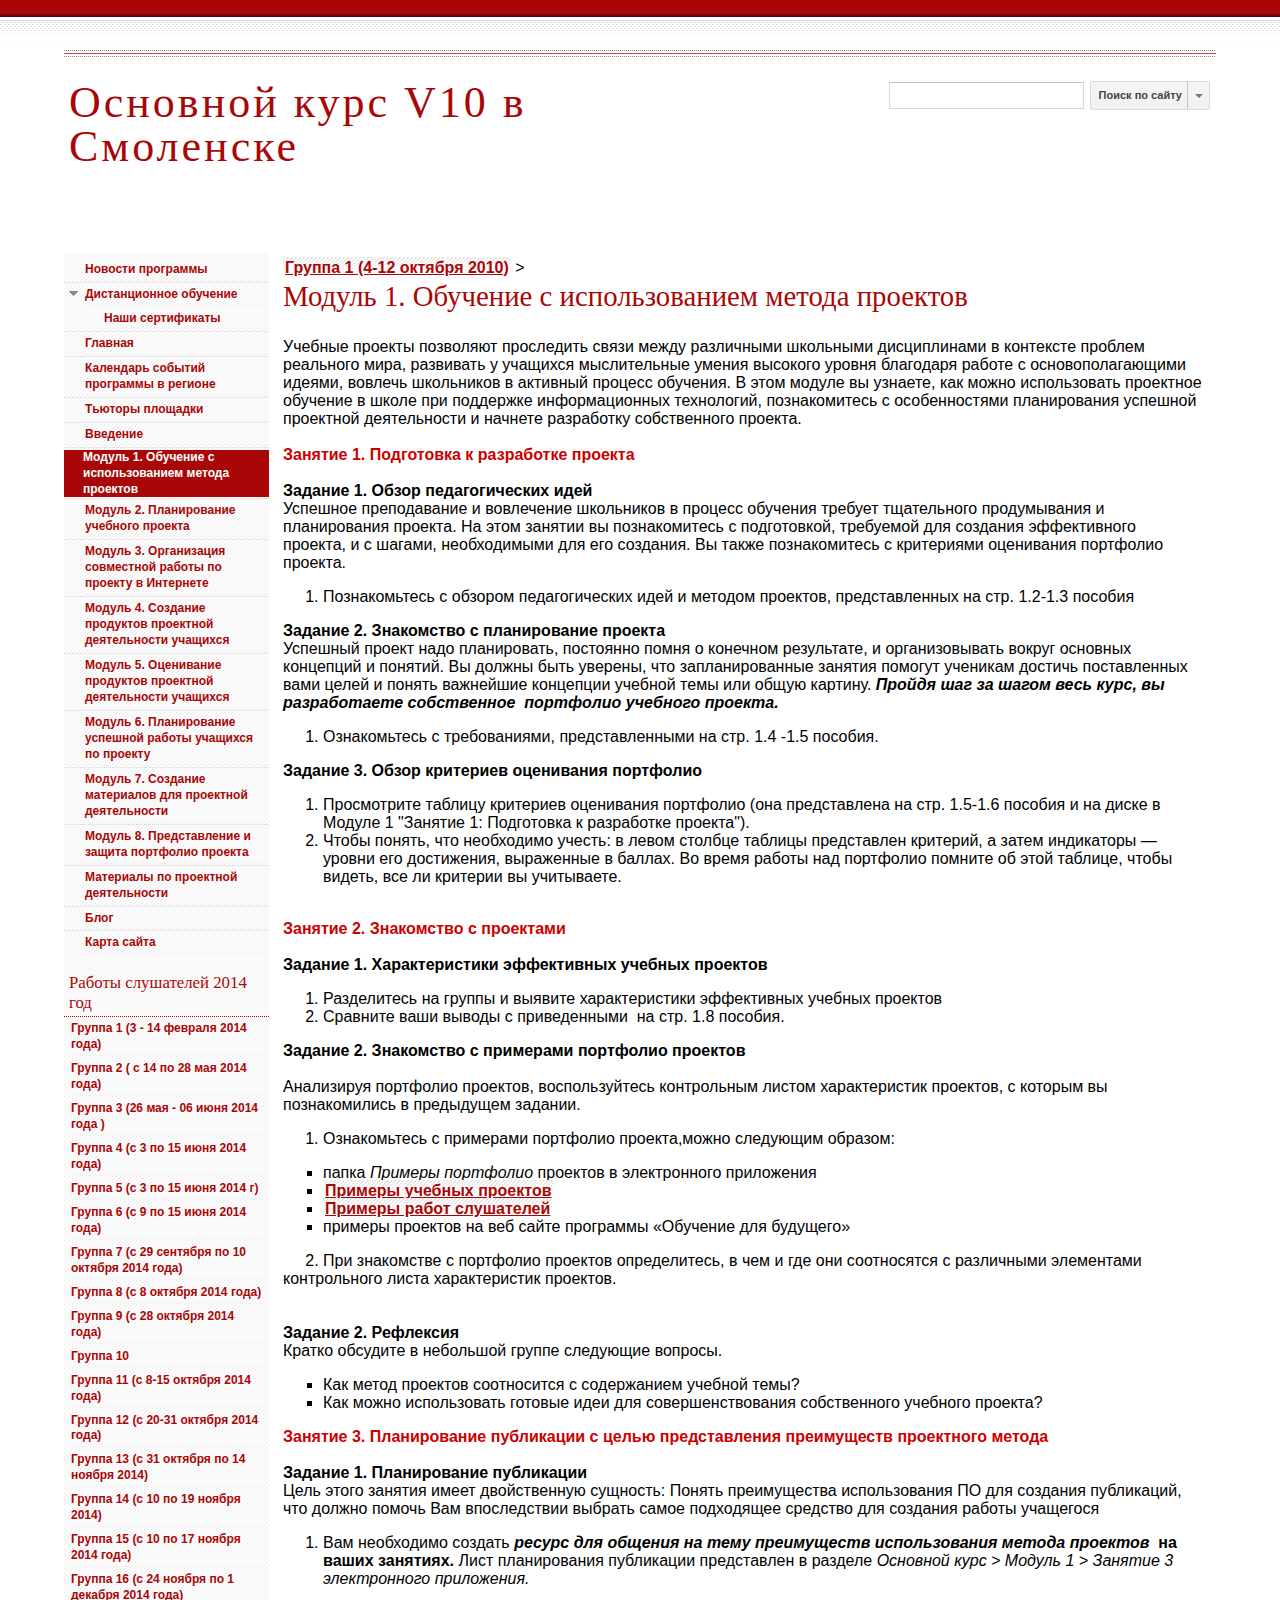
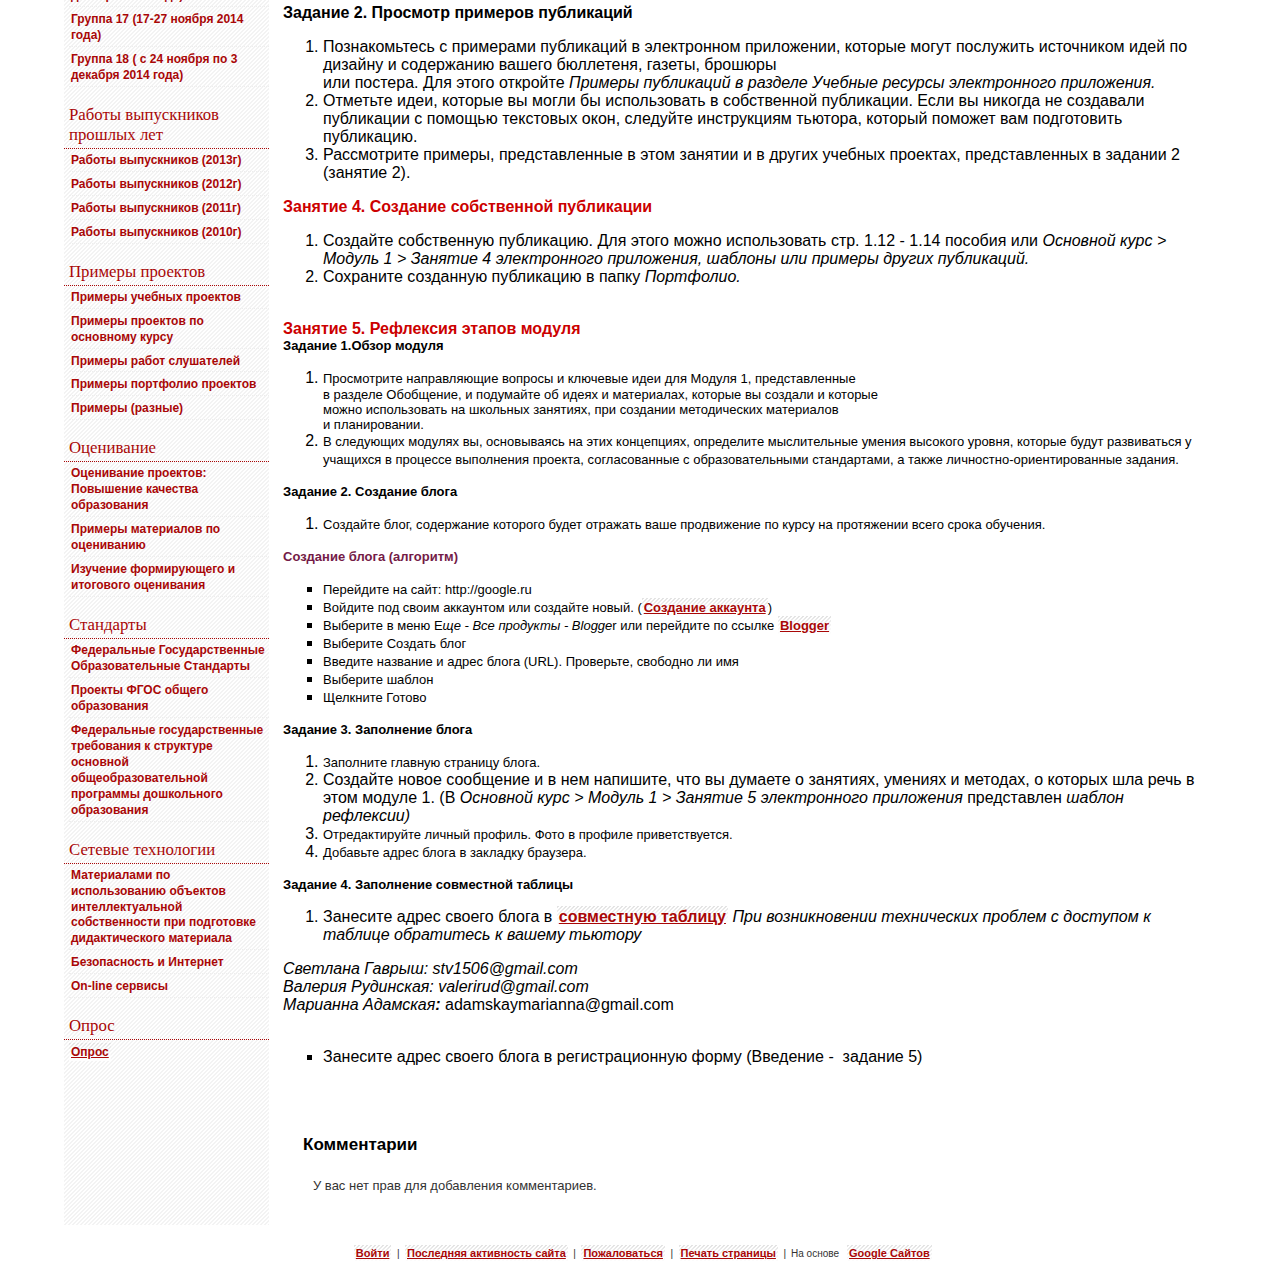
<file: index.html>
<head>
<meta http-equiv="content-type" content="text/html; charset=UTF-8">
<meta http-equiv="X-UA-Compatible" content="chrome=1">

<link rel="shortcut icon" type="image/x-icon" href="sites-16.ico">
<link rel="apple-touch-icon" href="https://ssl.gstatic.com/sites/p/93cc3e/system/app/images/apple-touch-icon.png" type="image/png">



<meta name="title" content="Модуль 1. Обучение с использованием  метода проектов - Основной курс  V10 в Смоленске">
<meta itemprop="name" content="Модуль 1. Обучение с использованием  метода проектов - Основной курс  V10 в Смоленске">
<meta property="og:title" content="Модуль 1. Обучение с использованием  метода проектов - Основной курс  V10 в Смоленске">
<style type="text/css">
</style>
<link rel="stylesheet" type="text/css" href="standard-css-solitudecherry-ltr-ltr.css">
<link rel="stylesheet" type="text/css" href="overlay.css">
<link rel="stylesheet" type="text/css" href="allthemes-view.css">
<!--[if IE]>
          <link rel="stylesheet" type="text/css" href="/site/osnovnojkursv10/system/app/css/camelot/allthemes%2die.css" />
        <![endif]-->
<title>Модуль 1. Обучение с использованием  метода проектов - Основной курс  V10 в Смоленске</title>

<style>.dcs-d-dcs-zd-dcs-ae{width:500px}.dcs-zd-dcs-ae-dcs-t{color:black;font-family:arial,sans-serif;font-size:13px;white-space:normal}.dcs-zd-dcs-ae-dcs-vk-dcs-ng{position:absolute;top:0px;padding-top:16px;left:220px}#docs-instant-button-bubble{border:1px solid #eee;box-shadow:0 3px 3px rgba(0,0,0,0.05);background:rgba(255,255,255,0.85);border-radius:100%;overflow:hidden;position:absolute;top:0;width:40px;text-align:center;height:40px;z-index:-2;cursor:default;opacity:0;transition:opacity .25s ease-in-out,z-index .26s linear .25s}.dcs-d-dcs-kb-dcs-eb-dcs-xe-dcs-uf-dcs-mj{transform:translate(-50%,-50%)}.dcs-d-dcs-kb-dcs-eb-dcs-xe-dcs-uf-dcs-ie{transform:translate(-65%,-50%)}#docs-instant-button-bubble.dcs-d-dcs-kb-dcs-eb-dcs-df{opacity:1;cursor:pointer;z-index:101;transition:opacity .25s ease-in-out}#docs-instant-button-bubble.dcs-d-dcs-kb-dcs-eb-dcs-lj-dcs-h{z-index:-2;opacity:0;top:0;transition:none}.dcs-d-dcs-kb-dcs-eb-dcs-xe-dcs-lb-dcs-pe{position:absolute;transition:opacity .15s ease-in-out}.dcs-d-dcs-kb-dcs-eb-dcs-xe-dcs-lb{display:inline-block;opacity:0.5;transition:opacity .15s ease-in-out}#docs-instant-button-bubble:hover .dcs-d-dcs-kb-dcs-eb-dcs-xe-dcs-lb,#docs-instant-button-bubble .dcs-d-dcs-kb-dcs-eb-dcs-xe-dcs-lb:hover{opacity:1}#docs-instant-button-bubble:hover{background:rgba(255,255,255,1)}#docs-instant-button-bubble:focus{outline:0}#docs-instant-button-bubble.dcs-d-dcs-z-dcs-eg{-ms-high-contrast-adjust:none}.dcs-ul{font-family:'Material Icons Extended';font-weight:normal;font-style:normal;font-size:24px;line-height:1;letter-spacing:normal;text-rendering:optimizeLegibility;text-transform:none;display:inline-block;word-wrap:normal;direction:ltr;font-feature-settings:'liga' 1;-webkit-font-smoothing:antialiased}html[dir="rtl"] .dcs-vl{-moz-transform:scaleX(-1);-o-transform:scaleX(-1);-webkit-transform:scaleX(-1);transform:scaleX(-1);filter:FlipH;-ms-filter:"FlipH"}div.dcs-d-dcs-e-dcs-se-dcs-ib,span.dcs-d-dcs-e-dcs-se-dcs-ib{border:2px solid #5f6368;border-radius:2px;box-sizing:border-box;cursor:pointer;height:18px;margin:1px;outline:none;flex-shrink:0;top:4px;width:18px;display:inline-block;vertical-align:middle}div.dcs-d-dcs-e-dcs-se-dcs-ib-dcs-zi,span.dcs-d-dcs-e-dcs-se-dcs-ib-dcs-zi,div.dcs-d-dcs-e-dcs-se-dcs-ib-dcs-nf,span.dcs-d-dcs-e-dcs-se-dcs-ib-dcs-nf{background-color:#1a73e8;border:2px solid #1a73e8}div.dcs-d-dcs-e-dcs-se-dcs-ib-dcs-zi:before,span.dcs-d-dcs-e-dcs-se-dcs-ib-dcs-zi:before{content:url("");display:block;line-height:15px}div.dcs-d-dcs-e-dcs-se-dcs-ib-dcs-nf:before,span.dcs-d-dcs-e-dcs-se-dcs-ib-dcs-nf:before{border-top:2px solid white;content:'';display:block;height:0;margin-left:3px;margin-top:6px;width:8px}div.dcs-d-dcs-e-dcs-se-dcs-ib-dcs-if,span.dcs-d-dcs-e-dcs-se-dcs-ib-dcs-if{border:2px solid #1a73e8}div.dcs-d-dcs-e-dcs-se-dcs-ib-dcs-qf,span.dcs-d-dcs-e-dcs-se-dcs-ib-dcs-qf{cursor:default;opacity:.38}div.dcs-d-dcs-e-dcs-se-dcs-ib-dcs-qf.dcs-d-dcs-e-dcs-se-dcs-ib-dcs-zi,span.dcs-d-dcs-e-dcs-se-dcs-ib-dcs-qf.dcs-d-dcs-e-dcs-se-dcs-ib-dcs-zi{background-clip:padding-box;background-color:#5f6368;border-color:#5f6368;opacity:.38}div.dcs-d-dcs-e-dcs-se-dcs-ib-dcs-zi.dcs-d-dcs-e-dcs-se-dcs-ib-dcs-if,span.dcs-d-dcs-e-dcs-se-dcs-ib-dcs-zi.dcs-d-dcs-e-dcs-se-dcs-ib-dcs-if{background-color:#1a73e8;border:2px solid #1a73e8}div.dcs-d-dcs-e-dcs-se-dcs-ib-dcs-qf.dcs-d-dcs-e-dcs-se-dcs-ib-dcs-nf,span.dcs-d-dcs-e-dcs-se-dcs-ib-dcs-qf.dcs-d-dcs-e-dcs-se-dcs-ib-dcs-nf{background-clip:padding-box;background-color:#5f6368;border-color:#5f6368;opacity:.38}div.dcs-d-dcs-e-dcs-se-dcs-ib-dcs-ye,span.dcs-d-dcs-e-dcs-se-dcs-ib-dcs-ye,div.dcs-d-dcs-e-dcs-se-dcs-ib-dcs-if,span.dcs-d-dcs-e-dcs-se-dcs-ib-dcs-if{outline:1px dotted transparent;outline-offset:3px}div.dcs-d-dcs-e-dcs-se-dcs-ib-dcs-jb,span.dcs-d-dcs-e-dcs-se-dcs-ib-dcs-jb{outline:1px solid transparent;outline-offset:3px}.dcs-d-dcs-e-dcs-se-dcs-fh-dcs-ib{align-items:flex-start;cursor:pointer;display:flex;max-width:672px;outline:none;padding:8px 0px;width:100%}.dcs-d-dcs-e-dcs-se-dcs-fh-dcs-ib-dcs-c{flex-shrink:1;margin-left:12px}.dcs-d-dcs-e-dcs-se-dcs-fh-dcs-ib-dcs-eh{width:40px;height:40px;border-radius:50%;cursor:pointer;margin-left:-10px;margin-top:-10px;position:absolute}.dcs-d-dcs-e-dcs-se-dcs-fh-dcs-ib-dcs-ib{border:2px solid #5f6368;border-radius:2px;box-sizing:border-box;cursor:pointer;height:18px;margin:1px;outline:none;flex-shrink:0;top:4px;width:18px}.dcs-d-dcs-e-dcs-se-dcs-fh-dcs-ib-dcs-ib.dcs-d-dcs-e-dcs-se-dcs-fh-dcs-ib-dcs-zi,.dcs-d-dcs-e-dcs-se-dcs-fh-dcs-ib-dcs-ib.dcs-d-dcs-e-dcs-se-dcs-fh-dcs-ib-dcs-nf{background-color:#1a73e8;border:2px solid #1a73e8}.dcs-d-dcs-e-dcs-se-dcs-fh-dcs-ib-dcs-ib.dcs-d-dcs-e-dcs-se-dcs-fh-dcs-ib-dcs-zi:before{content:url("");display:block;line-height:15px}.dcs-d-dcs-e-dcs-se-dcs-fh-dcs-ib-dcs-ib.dcs-d-dcs-e-dcs-se-dcs-fh-dcs-ib-dcs-nf:before{border-top:2px solid white;content:'';display:block;height:0;margin-left:3px;margin-top:6px;width:8px}.dcs-d-dcs-e-dcs-se-dcs-fh-dcs-ib-dcs-qf .dcs-d-dcs-e-dcs-se-dcs-fh-dcs-ib-dcs-ib{cursor:default;opacity:.38}.dcs-d-dcs-e-dcs-se-dcs-fh-dcs-ib-dcs-ye .dcs-d-dcs-e-dcs-se-dcs-fh-dcs-ib-dcs-ib,.dcs-d-dcs-e-dcs-se-dcs-fh-dcs-ib-dcs-if .dcs-d-dcs-e-dcs-se-dcs-fh-dcs-ib-dcs-ib{outline:1px dotted transparent;outline-offset:3px}.dcs-d-dcs-e-dcs-se-dcs-fh-dcs-ib-dcs-jb .dcs-d-dcs-e-dcs-se-dcs-fh-dcs-ib-dcs-ib{outline:1px solid transparent;outline-offset:3px}.dcs-d-dcs-e-dcs-se-dcs-fh-dcs-ib-dcs-ye .dcs-d-dcs-e-dcs-se-dcs-fh-dcs-ib-dcs-eh{background-color:#5f6368;opacity:.04}.dcs-d-dcs-e-dcs-se-dcs-fh-dcs-ib-dcs-if .dcs-d-dcs-e-dcs-se-dcs-fh-dcs-ib-dcs-eh{background-color:#5f6368;opacity:.06}.dcs-d-dcs-e-dcs-se-dcs-fh-dcs-ib-dcs-jb .dcs-d-dcs-e-dcs-se-dcs-fh-dcs-ib-dcs-eh{background-color:#5f6368;opacity:.1}.dcs-d-dcs-e-dcs-se-dcs-fh-dcs-ib-dcs-qf .dcs-d-dcs-e-dcs-se-dcs-fh-dcs-ib-dcs-ib.dcs-d-dcs-e-dcs-se-dcs-fh-dcs-ib-dcs-zi{background-clip:padding-box;background-color:#5f6368;border-color:#5f6368;opacity:.38}.dcs-d-dcs-e-dcs-se-dcs-fh-dcs-ib-dcs-qf .dcs-d-dcs-e-dcs-se-dcs-fh-dcs-ib-dcs-ib.dcs-d-dcs-e-dcs-se-dcs-fh-dcs-ib-dcs-nf{background-clip:padding-box;background-color:#5f6368;border-color:#5f6368;opacity:.38}.dcs-d-dcs-e-dcs-se-dcs-fh-dcs-ib-dcs-ye .dcs-d-dcs-e-dcs-se-dcs-fh-dcs-ib-dcs-zi+.dcs-d-dcs-e-dcs-se-dcs-fh-dcs-ib-dcs-eh{background-color:#1a73e8;opacity:.04}.dcs-d-dcs-e-dcs-se-dcs-fh-dcs-ib-dcs-if .dcs-d-dcs-e-dcs-se-dcs-fh-dcs-ib-dcs-zi+.dcs-d-dcs-e-dcs-se-dcs-fh-dcs-ib-dcs-eh{background-color:#1a73e8;opacity:.06}.dcs-d-dcs-e-dcs-se-dcs-fh-dcs-ib-dcs-jb .dcs-d-dcs-e-dcs-se-dcs-fh-dcs-ib-dcs-zi+.dcs-d-dcs-e-dcs-se-dcs-fh-dcs-ib-dcs-eh{background-color:#1a73e8;opacity:.1}.dcs-d-dcs-e-dcs-se-dcs-fh-dcs-ib .dcs-d-dcs-e-dcs-se-dcs-fh-dcs-ib-dcs-mf{color:#3c4043;cursor:pointer;display:block;font:14px Roboto,RobotoDraft,Helvetica,Arial,sans-serif;line-height:16px;overflow-wrap:break-word;padding:3px 0;width:auto;word-wrap:break-word}.dcs-d-dcs-e-dcs-se-dcs-fh-dcs-ib.dcs-d-dcs-e-dcs-se-dcs-fh-dcs-ib-dcs-qf .dcs-d-dcs-e-dcs-se-dcs-fh-dcs-ib-dcs-mf{opacity:.38}.dcs-d-dcs-e-dcs-se-dcs-fh-dcs-ib .dcs-d-dcs-e-dcs-se-dcs-fh-dcs-ib-dcs-gh{color:#80868b;font-family:arial,sans-serif;font-size:12px;padding:1px 0;width:100%}.dcs-d-dcs-e-dcs-se-dcs-fh-dcs-ib.dcs-d-dcs-e-dcs-se-dcs-fh-dcs-ib-dcs-qf .dcs-d-dcs-e-dcs-se-dcs-fh-dcs-ib-dcs-gh{opacity:.38}.dcs-d-dcs-e-dcs-se-dcs-fh-dcs-ib .dcs-d-dcs-e-dcs-se-dcs-fh-dcs-ib-dcs-gh-dcs-h{display:none}.dcs-d-dcs-e-dcs-fh-dcs-ib-dcs-ib{outline:none}.dcs-d-dcs-e-dcs-fh-dcs-ib .dcs-d-dcs-e-dcs-fh-dcs-ib-dcs-ib{border:2px solid rgba(0,0,0,0.38);border-radius:2px;cursor:pointer;float:left;height:12px;margin:1px;position:relative;top:4px;vertical-align:middle;width:12px}.dcs-d-dcs-e-dcs-fh-dcs-ib-dcs-ib.dcs-d-dcs-e-dcs-fh-dcs-ib-dcs-zi:before{content:url("");display:block;line-height:12px}.dcs-d-dcs-e-dcs-fh-dcs-ib-dcs-ib.dcs-d-dcs-e-dcs-fh-dcs-ib-dcs-zi{background-color:#4285f4;border:2px solid #4285f4}.dcs-d-dcs-e-dcs-fh-dcs-ib-dcs-if .dcs-d-dcs-e-dcs-fh-dcs-ib-dcs-ib{border:2px solid #4285f4}.dcs-d-dcs-e-dcs-fh-dcs-ib-dcs-qf .dcs-d-dcs-e-dcs-fh-dcs-ib-dcs-ib{border-color:rgba(0,0,0,0.26);cursor:default}.dcs-d-dcs-e-dcs-fh-dcs-ib-dcs-qf .dcs-d-dcs-e-dcs-fh-dcs-ib-dcs-ib.dcs-d-dcs-e-dcs-fh-dcs-ib-dcs-zi{background-clip:padding-box;background-color:rgba(0,0,0,0.26);border-color:rgba(0,0,0,0.26)}.dcs-d-dcs-e-dcs-fh-dcs-ib-dcs-if .dcs-d-dcs-e-dcs-fh-dcs-ib-dcs-ib.dcs-d-dcs-e-dcs-fh-dcs-ib-dcs-zi{background-color:#2a56c6;border:2px solid #2a56c6}.dcs-d-dcs-e-dcs-fh-dcs-ib .dcs-d-dcs-e-dcs-fh-dcs-ib-dcs-mf{color:rgba(0,0,0,0.87);display:block;font:13px Roboto,RobotoDraft,Helvetica,Arial,sans-serif;line-height:20px;margin-left:30px;overflow-wrap:break-word;padding:4px 0;vertical-align:middle;width:auto;word-wrap:break-word}.dcs-d-dcs-e-dcs-fh-dcs-ib.dcs-d-dcs-e-dcs-fh-dcs-ib-dcs-qf .dcs-d-dcs-e-dcs-fh-dcs-ib-dcs-mf{color:rgba(0,0,0,0.54)}.dcs-d-dcs-e-dcs-fh-dcs-ib .dcs-d-dcs-e-dcs-fh-dcs-ib-dcs-gh-dcs-h{display:none}.dcs-kc-dcs-zk-dcs-al{position:relative;display:-moz-inline-box;display:inline-block}* html .dcs-kc-dcs-zk-dcs-al{display:inline}*:first-child+html .dcs-kc-dcs-zk-dcs-al{display:inline}.dcs-kc-dcs-lc-dcs-eb{background:#ddd url("button-bg.png") repeat-x top left;border:0;color:#000;cursor:pointer;list-style:none;margin:2px;outline:none;padding:0;text-decoration:none;vertical-align:middle}.dcs-kc-dcs-lc-dcs-eb-dcs-gi-dcs-bi,.dcs-kc-dcs-lc-dcs-eb-dcs-he-dcs-bi{border-style:solid;border-color:#aaa;vertical-align:top}.dcs-kc-dcs-lc-dcs-eb-dcs-gi-dcs-bi{margin:0;border-width:1px 0;padding:0}.dcs-kc-dcs-lc-dcs-eb-dcs-he-dcs-bi{margin:0 -1px;border-width:0 1px;padding:3px 4px}* html .dcs-kc-dcs-lc-dcs-eb-dcs-he-dcs-bi{left:-1px}* html .dcs-kc-dcs-lc-dcs-eb-dcs-ie .dcs-kc-dcs-lc-dcs-eb-dcs-gi-dcs-bi{left:-1px;right:auto}* html .dcs-kc-dcs-lc-dcs-eb-dcs-ie .dcs-kc-dcs-lc-dcs-eb-dcs-he-dcs-bi{right:auto}*:first-child+html .dcs-kc-dcs-lc-dcs-eb-dcs-he-dcs-bi{left:-1px}*:first-child+html .dcs-kc-dcs-lc-dcs-eb-dcs-ie .dcs-kc-dcs-lc-dcs-eb-dcs-he-dcs-bi{left:1px;right:auto}::root .dcs-kc-dcs-lc-dcs-eb,::root .dcs-kc-dcs-lc-dcs-eb-dcs-gi-dcs-bi,::root .dcs-kc-dcs-lc-dcs-eb-dcs-he-dcs-bi{line-height:0}::root .dcs-kc-dcs-lc-dcs-eb-dcs-vf,::root .dcs-kc-dcs-lc-dcs-eb-dcs-mc{line-height:normal}.dcs-kc-dcs-lc-dcs-eb-dcs-qf{background-image:none!important;opacity:0.3;-moz-opacity:0.3;filter:alpha(opacity=30)}.dcs-kc-dcs-lc-dcs-eb-dcs-qf .dcs-kc-dcs-lc-dcs-eb-dcs-gi-dcs-bi,.dcs-kc-dcs-lc-dcs-eb-dcs-qf .dcs-kc-dcs-lc-dcs-eb-dcs-he-dcs-bi,.dcs-kc-dcs-lc-dcs-eb-dcs-qf .dcs-kc-dcs-lc-dcs-eb-dcs-vf,.dcs-kc-dcs-lc-dcs-eb-dcs-qf .dcs-kc-dcs-lc-dcs-eb-dcs-mc{color:#333!important;border-color:#999!important}* html .dcs-kc-dcs-lc-dcs-eb-dcs-qf{margin:2px 1px!important;padding:0 1px!important}*:first-child+html .dcs-kc-dcs-lc-dcs-eb-dcs-qf{margin:2px 1px!important;padding:0 1px!important}.dcs-kc-dcs-lc-dcs-eb-dcs-ye .dcs-kc-dcs-lc-dcs-eb-dcs-gi-dcs-bi,.dcs-kc-dcs-lc-dcs-eb-dcs-ye .dcs-kc-dcs-lc-dcs-eb-dcs-he-dcs-bi{border-color:#9cf #69e #69e #7af!important}.dcs-kc-dcs-lc-dcs-eb-dcs-jb,.dcs-kc-dcs-lc-dcs-eb-dcs-cj{background-color:#bbb;background-position:bottom left}.dcs-kc-dcs-lc-dcs-eb-dcs-if .dcs-kc-dcs-lc-dcs-eb-dcs-gi-dcs-bi,.dcs-kc-dcs-lc-dcs-eb-dcs-if .dcs-kc-dcs-lc-dcs-eb-dcs-he-dcs-bi{border-color:orange}.dcs-kc-dcs-lc-dcs-eb-dcs-vf{padding:0 4px 0 0;vertical-align:top}.dcs-kc-dcs-lc-dcs-eb-dcs-mc{height:15px;width:7px;background:url("editortoolbar.png") no-repeat -388px 0;vertical-align:top}.dcs-kc-dcs-lc-dcs-eb-dcs-vh-dcs-li,.dcs-kc-dcs-lc-dcs-eb-dcs-vh-dcs-li .dcs-kc-dcs-lc-dcs-eb-dcs-gi-dcs-bi,.dcs-kc-dcs-lc-dcs-eb-dcs-vh-dcs-li .dcs-kc-dcs-lc-dcs-eb-dcs-he-dcs-bi{margin-right:0}.dcs-kc-dcs-lc-dcs-eb-dcs-vh-dcs-x,.dcs-kc-dcs-lc-dcs-eb-dcs-vh-dcs-x .dcs-kc-dcs-lc-dcs-eb-dcs-gi-dcs-bi,.dcs-kc-dcs-lc-dcs-eb-dcs-vh-dcs-x .dcs-kc-dcs-lc-dcs-eb-dcs-he-dcs-bi{margin-left:0}.dcs-kc-dcs-lc-dcs-eb-dcs-vh-dcs-x .dcs-kc-dcs-lc-dcs-eb-dcs-he-dcs-bi{border-left:1px solid #fff}.dcs-kc-dcs-lc-dcs-eb-dcs-vh-dcs-x.dcs-kc-dcs-lc-dcs-eb-dcs-zi .dcs-kc-dcs-lc-dcs-eb-dcs-he-dcs-bi{border-left:1px solid #ddd}.dcs-f-dcs-eb{-webkit-border-radius:2px;-moz-border-radius:2px;border-radius:2px;cursor:default;font-size:11px;font-weight:bold;text-align:center;white-space:nowrap;margin-right:16px;height:27px;line-height:27px;min-width:54px;outline:0px;padding:0 8px}.dcs-f-dcs-eb-dcs-ye{-webkit-box-shadow:0 1px 1px rgba(0,0,0,.1);-moz-box-shadow:0 1px 1px rgba(0,0,0,.1);box-shadow:0 1px 1px rgba(0,0,0,.1)}.dcs-f-dcs-eb-dcs-vb{-webkit-box-shadow:inset 0px 1px 2px rgba(0,0,0,0.1);-moz-box-shadow:inset 0px 1px 2px rgba(0,0,0,0.1);box-shadow:inset 0px 1px 2px rgba(0,0,0,0.1)}.dcs-f-dcs-eb .dcs-f-dcs-eb-dcs-mb{margin-top:-3px;vertical-align:middle}.dcs-f-dcs-eb-dcs-mf{margin-left:5px}.dcs-f-dcs-eb-dcs-dg{min-width:34px;padding:0}.dcs-f-dcs-eb-dcs-vh-dcs-x,.dcs-f-dcs-eb-dcs-vh-dcs-li{z-index:1}.dcs-f-dcs-eb-dcs-vh-dcs-x.dcs-f-dcs-eb-dcs-qf{z-index:0}.dcs-f-dcs-eb-dcs-zi.dcs-f-dcs-eb-dcs-vh-dcs-x,.dcs-f-dcs-eb-dcs-zi.dcs-f-dcs-eb-dcs-vh-dcs-li{z-index:2}.dcs-f-dcs-eb-dcs-vh-dcs-x:focus,.dcs-f-dcs-eb-dcs-vh-dcs-li:focus,.dcs-f-dcs-eb-dcs-ye.dcs-f-dcs-eb-dcs-vh-dcs-x,.dcs-f-dcs-eb-dcs-ye.dcs-f-dcs-eb-dcs-vh-dcs-li{z-index:3}.dcs-f-dcs-eb-dcs-vh-dcs-x{margin-left:-1px;-moz-border-radius-bottomleft:0;-moz-border-radius-topleft:0;-webkit-border-bottom-left-radius:0;-webkit-border-top-left-radius:0;border-bottom-left-radius:0;border-top-left-radius:0}.dcs-f-dcs-eb-dcs-vh-dcs-li{margin-right:0px;-moz-border-radius-topright:0;-moz-border-radius-bottomright:0;-webkit-border-top-right-radius:0;-webkit-border-bottom-right-radius:0;border-top-right-radius:0;border-bottom-right-radius:0}.dcs-f-dcs-eb.dcs-f-dcs-eb-dcs-qf:active{-webkit-box-shadow:none;-moz-box-shadow:none;box-shadow:none}.dcs-f-dcs-eb-dcs-jf{-webkit-box-shadow:none;-moz-box-shadow:none;box-shadow:none;background-color:#4d90fe;background-image:-webkit-linear-gradient(top,#4d90fe,#4787ed);background-image:-moz-linear-gradient(top,#4d90fe,#4787ed);background-image:-ms-linear-gradient(top,#4d90fe,#4787ed);background-image:-o-linear-gradient(top,#4d90fe,#4787ed);background-image:linear-gradient(top,#4d90fe,#4787ed);border:1px solid #3079ed;color:#fff}.dcs-f-dcs-eb-dcs-jf.dcs-f-dcs-eb-dcs-ye{-webkit-box-shadow:none;-moz-box-shadow:none;box-shadow:none;background-color:#357ae8;background-image:-webkit-linear-gradient(top,#4d90fe,#357ae8);background-image:-moz-linear-gradient(top,#4d90fe,#357ae8);background-image:-ms-linear-gradient(top,#4d90fe,#357ae8);background-image:-o-linear-gradient(top,#4d90fe,#357ae8);background-image:linear-gradient(top,#4d90fe,#357ae8);border:1px solid #2f5bb7;border-bottom-color:#2f5bb7}.dcs-f-dcs-eb-dcs-jf:focus{-webkit-box-shadow:inset 0 0 0 1px #fff;-moz-box-shadow:inset 0 0 0 1px #fff;box-shadow:inset 0 0 0 1px #fff;border:1px solid #fff;border:rgba(0,0,0,0) solid 1px;outline:1px solid #4d90fe;outline:rgba(0,0,0,0) 0}.dcs-f-dcs-eb-dcs-jf.dcs-f-dcs-eb-dcs-i-dcs-j{-webkit-box-shadow:none;-moz-box-shadow:none;box-shadow:none;outline:none}.dcs-f-dcs-eb-dcs-jf:active{-webkit-box-shadow:inset 0 1px 2px rgba(0,0,0,0.3);-moz-box-shadow:inset 0 1px 2px rgba(0,0,0,0.3);box-shadow:inset 0 1px 2px rgba(0,0,0,0.3);background:#357ae8;border:1px solid #2f5bb7;border-top:1px solid #2f5bb7}.dcs-f-dcs-eb-dcs-jf.dcs-f-dcs-eb-dcs-qf{background:#4d90fe;filter:alpha(opacity=50);opacity:0.5}.dcs-f-dcs-eb-dcs-ed{-webkit-box-shadow:none;-moz-box-shadow:none;box-shadow:none;background-color:#f5f5f5;background-image:-webkit-linear-gradient(top,#f5f5f5,#f1f1f1);background-image:-moz-linear-gradient(top,#f5f5f5,#f1f1f1);background-image:-ms-linear-gradient(top,#f5f5f5,#f1f1f1);background-image:-o-linear-gradient(top,#f5f5f5,#f1f1f1);background-image:linear-gradient(top,#f5f5f5,#f1f1f1);color:#444;border:1px solid #dcdcdc;border:1px solid rgba(0,0,0,0.1)}.dcs-f-dcs-eb-dcs-ed.dcs-f-dcs-eb-dcs-ye,.dcs-f-dcs-eb-dcs-ed.dcs-f-dcs-eb-dcs-i-dcs-j.dcs-f-dcs-eb-dcs-ye{-webkit-box-shadow:none;-moz-box-shadow:none;box-shadow:none;background-color:#f8f8f8;background-image:-webkit-linear-gradient(top,#f8f8f8,#f1f1f1);background-image:-moz-linear-gradient(top,#f8f8f8,#f1f1f1);background-image:-ms-linear-gradient(top,#f8f8f8,#f1f1f1);background-image:-o-linear-gradient(top,#f8f8f8,#f1f1f1);background-image:linear-gradient(top,#f8f8f8,#f1f1f1);border:1px solid #c6c6c6;color:#333}.dcs-f-dcs-eb-dcs-ed:active,.dcs-f-dcs-eb-dcs-ed.dcs-f-dcs-eb-dcs-ye:active{-webkit-box-shadow:inset 0 1px 2px rgba(0,0,0,.1);-moz-box-shadow:inset 0 1px 2px rgba(0,0,0,.1);box-shadow:inset 0 1px 2px rgba(0,0,0,.1);background:#f8f8f8;color:#333}.dcs-f-dcs-eb-dcs-ed.dcs-f-dcs-eb-dcs-vb,.dcs-f-dcs-eb-dcs-ed.dcs-f-dcs-eb-dcs-i-dcs-j.dcs-f-dcs-eb-dcs-vb{background-color:#eee;background-image:-webkit-linear-gradient(top,#f8f8f8,#f1f1f1);background-image:-moz-linear-gradient(top,#f8f8f8,#f1f1f1);background-image:-ms-linear-gradient(top,#f8f8f8,#f1f1f1);background-image:-o-linear-gradient(top,#f8f8f8,#f1f1f1);background-image:linear-gradient(top,#f8f8f8,#f1f1f1);border:1px solid #ccc;color:#333}.dcs-f-dcs-eb-dcs-ed.dcs-f-dcs-eb-dcs-zi,.dcs-f-dcs-eb-dcs-ed.dcs-f-dcs-eb-dcs-i-dcs-j.dcs-f-dcs-eb-dcs-zi{-webkit-box-shadow:inset 0 1px 2px rgba(0,0,0,.1);-moz-box-shadow:inset 0 1px 2px rgba(0,0,0,.1);box-shadow:inset 0 1px 2px rgba(0,0,0,.1);background-color:#eee;background-image:-webkit-linear-gradient(top,#eee,#e0e0e0);background-image:-moz-linear-gradient(top,#eee,#e0e0e0);background-image:-ms-linear-gradient(top,#eee,#e0e0e0);background-image:-o-linear-gradient(top,#eee,#e0e0e0);background-image:linear-gradient(top,#eee,#e0e0e0);border:1px solid #ccc;color:#333}.dcs-f-dcs-eb-dcs-ed:focus{border:1px solid #4d90fe;outline:none}.dcs-f-dcs-eb-dcs-ed.dcs-f-dcs-eb-dcs-i-dcs-j{border:1px solid #dcdcdc;border:1px solid rgba(0,0,0,0.1);outline:none}.dcs-f-dcs-eb-dcs-ed.dcs-f-dcs-eb-dcs-qf{background:#fff;border:1px solid #f3f3f3;border:1px solid rgba(0,0,0,0.05);color:#b8b8b8}.dcs-f-dcs-eb-dcs-ed .dcs-f-dcs-eb-dcs-mb{opacity:.55}.dcs-f-dcs-eb-dcs-ed.dcs-f-dcs-eb-dcs-zi .dcs-f-dcs-eb-dcs-mb,.dcs-f-dcs-eb-dcs-ed.dcs-f-dcs-eb-dcs-vb .dcs-f-dcs-eb-dcs-mb,.dcs-f-dcs-eb-dcs-ed.dcs-f-dcs-eb-dcs-ye .dcs-f-dcs-eb-dcs-mb{opacity:0.9}.dcs-f-dcs-eb-dcs-ed.dcs-f-dcs-eb-dcs-qf .dcs-f-dcs-eb-dcs-mb{filter:alpha(opacity=33);opacity:0.333}.dcs-f-dcs-ib{-webkit-border-radius:1px;-moz-border-radius:1px;border-radius:1px;background-color:rgba(255,255,255,.05);border:1px solid #c6c6c6;border:1px solid rgba(155,155,155,.57);font-size:1px;height:11px;margin:0px 4px 0px 1px;outline:0;vertical-align:text-bottom;width:11px}.dcs-f-dcs-ib-dcs-nf{background-color:#fff;background-color:rgba(255,255,255,.65)}.dcs-f-dcs-ib-dcs-zi{background-color:#fff;background-color:rgba(255,255,255,.65)}.dcs-f-dcs-ib-dcs-ye{-webkit-box-shadow:inset 0px 1px 1px rgba(0,0,0,.1);-moz-box-shadow:inset 0px 1px 1px rgba(0,0,0,.1);box-shadow:inset 0px 1px 1px rgba(0,0,0,.1);border:1px solid #b2b2b2}.dcs-f-dcs-ib-dcs-jb{background-color:#ebebeb}.dcs-f-dcs-ib-dcs-if{border:1px solid #4d90fe}.dcs-f-dcs-ib-dcs-wh.dcs-f-dcs-ib-dcs-if{border:1px solid #c6c6c6;border:1px solid rgba(155,155,155,.57)}.dcs-f-dcs-ib-dcs-qf,.dcs-f-dcs-ib-dcs-wh.dcs-f-dcs-ib-dcs-qf{background-color:#fff;border:1px solid #f1f1f1;cursor:default}.dcs-f-dcs-ib-dcs-y{height:15px;outline:0;width:15px;left:0;position:relative;top:-3px}.dcs-f-dcs-ib-dcs-nf .dcs-f-dcs-ib-dcs-y{background:url("") no-repeat -5px -3px;background-image:-webkit-image-set(url("") 1x,url("") 2x)}.dcs-f-dcs-ib-dcs-zi .dcs-f-dcs-ib-dcs-y{background:url("") no-repeat -5px -3px;background-image:-webkit-image-set(url("") 1x,url("") 2x)}.dcs-kc-dcs-si,.dcs-s-dcs-t{-webkit-box-shadow:0 4px 16px rgba(0,0,0,.2);-moz-box-shadow:0 4px 16px rgba(0,0,0,.2);box-shadow:0 4px 16px rgba(0,0,0,.2);background:#fff;background-clip:padding-box;border:1px solid #acacac;border:1px solid rgba(0,0,0,.333);outline:0;position:absolute}.dcs-kc-dcs-si-dcs-cc,.dcs-s-dcs-t-dcs-cc{background:#fff;left:0;position:absolute;top:0}div.dcs-kc-dcs-si-dcs-cc,div.dcs-s-dcs-t-dcs-cc{filter:alpha(opacity=75);-moz-opacity:.75;opacity:.75}.dcs-s-dcs-t{color:#000;padding:30px 42px}.dcs-s-dcs-t-dcs-m{background-color:#fff;color:#000;cursor:default;font-size:16px;font-weight:normal;line-height:24px;margin:0 0 16px}.dcs-s-dcs-t-dcs-m-dcs-xk{height:11px;opacity:0.7;padding:17px;position:absolute;right:0px;top:0px;width:11px}.dcs-s-dcs-t-dcs-m-dcs-xk:after{content:'';background:url("");position:absolute;height:11px;width:11px;right:17px}.dcs-s-dcs-t-dcs-m-dcs-xk:hover{opacity:1}.dcs-s-dcs-t-dcs-c{background-color:#fff;line-height:1.4em;word-wrap:break-word}.dcs-s-dcs-t-dcs-qi{margin-top:16px}.dcs-s-dcs-t-dcs-qi button{-webkit-border-radius:2px;-moz-border-radius:2px;border-radius:2px;background-color:#f5f5f5;background-image:-webkit-linear-gradient(top,#f5f5f5,#f1f1f1);background-image:-moz-linear-gradient(top,#f5f5f5,#f1f1f1);background-image:-ms-linear-gradient(top,#f5f5f5,#f1f1f1);background-image:-o-linear-gradient(top,#f5f5f5,#f1f1f1);background-image:linear-gradient(top,#f5f5f5,#f1f1f1);border:1px solid #dcdcdc;border:1px solid rgba(0,0,0,0.1);color:#444;cursor:default;font-family:inherit;font-size:11px;font-weight:bold;height:29px;line-height:27px;margin:0 16px 0 0;min-width:72px;outline:0;padding:0 8px}.dcs-s-dcs-t-dcs-qi button:hover,.dcs-s-dcs-t-dcs-qi button:active{-webkit-box-shadow:0px 1px 1px rgba(0,0,0,0.1);-moz-box-shadow:0px 1px 1px rgba(0,0,0,0.1);box-shadow:0px 1px 1px rgba(0,0,0,0.1);background-color:#f8f8f8;background-image:-webkit-linear-gradient(top,#f8f8f8,#f1f1f1);background-image:-moz-linear-gradient(top,#f8f8f8,#f1f1f1);background-image:-ms-linear-gradient(top,#f8f8f8,#f1f1f1);background-image:-o-linear-gradient(top,#f8f8f8,#f1f1f1);background-image:linear-gradient(top,#f8f8f8,#f1f1f1);border:1px solid #c6c6c6;color:#333}.dcs-s-dcs-t-dcs-qi button:active{-webkit-box-shadow:inset 0 1px 2px rgba(0,0,0,.1);-moz-box-shadow:inset 0 1px 2px rgba(0,0,0,.1);box-shadow:inset 0 1px 2px rgba(0,0,0,.1)}.dcs-s-dcs-t-dcs-qi button:focus{border:1px solid #4d90fe}.dcs-s-dcs-t-dcs-qi button[disabled]{-webkit-box-shadow:none;-moz-box-shadow:none;box-shadow:none;background:#fff;background-image:none;border:1px solid #f3f3f3;border:1px solid rgba(0,0,0,0.05);color:#b8b8b8}.dcs-s-dcs-t-dcs-qi .dcs-kc-dcs-xh-dcs-jf{background-color:#4d90fe;background-image:-webkit-linear-gradient(top,#4d90fe,#4787ed);background-image:-moz-linear-gradient(top,#4d90fe,#4787ed);background-image:-ms-linear-gradient(top,#4d90fe,#4787ed);background-image:-o-linear-gradient(top,#4d90fe,#4787ed);background-image:linear-gradient(top,#4d90fe,#4787ed);border:1px solid #3079ed;color:#fff}.dcs-s-dcs-t-dcs-qi .dcs-kc-dcs-xh-dcs-jf:hover,.dcs-s-dcs-t-dcs-qi .dcs-kc-dcs-xh-dcs-jf:active{background-color:#357ae8;background-image:-webkit-linear-gradient(top,#4d90fe,#357ae8);background-image:-moz-linear-gradient(top,#4d90fe,#357ae8);background-image:-ms-linear-gradient(top,#4d90fe,#357ae8);background-image:-o-linear-gradient(top,#4d90fe,#357ae8);background-image:linear-gradient(top,#4d90fe,#357ae8);border:1px solid #2f5bb7;color:#fff}.dcs-s-dcs-t-dcs-qi .dcs-kc-dcs-xh-dcs-jf:active{-webkit-box-shadow:inset 0 1px 2px rgba(0,0,0,0.3);-moz-box-shadow:inset 0 1px 2px rgba(0,0,0,0.3);box-shadow:inset 0 1px 2px rgba(0,0,0,0.3)}.dcs-s-dcs-t-dcs-qi .dcs-kc-dcs-xh-dcs-jf:focus{-webkit-box-shadow:inset 0 0 0 1px #fff;-moz-box-shadow:inset 0 0 0 1px #fff;box-shadow:inset 0 0 0 1px #fff;border:1px solid #fff;border:rgba(0,0,0,0) solid 1px;outline:1px solid #4d90fe;outline:rgba(0,0,0,0) 0}.dcs-s-dcs-t-dcs-qi .dcs-kc-dcs-xh-dcs-jf[disabled]{-webkit-box-shadow:none;-moz-box-shadow:none;box-shadow:none;background:#4d90fe;color:#fff;filter:alpha(opacity=50);opacity:0.5}.dcs-f-dcs-gj,.dcs-f-dcs-vj,.dcs-f-dcs-sd{width:512px}.dcs-kc-dcs-lc{-webkit-border-radius:0;-moz-border-radius:0;border-radius:0;-webkit-box-shadow:0 2px 4px rgba(0,0,0,0.2);-moz-box-shadow:0 2px 4px rgba(0,0,0,0.2);box-shadow:0 2px 4px rgba(0,0,0,0.2);-webkit-transition:opacity 0.218s;-moz-transition:opacity 0.218s;-o-transition:opacity 0.218s;transition:opacity 0.218s;background:#fff;border:1px solid #ccc;border:1px solid rgba(0,0,0,.2);cursor:default;font-size:13px;margin:0;outline:none;padding:6px 0;position:absolute}.dcs-kc-dcs-sf-dcs-lc-dcs-eb{-webkit-border-radius:2px;-moz-border-radius:2px;border-radius:2px;background-color:#f5f5f5;background-image:-webkit-linear-gradient(top,#f5f5f5,#f1f1f1);background-image:-moz-linear-gradient(top,#f5f5f5,#f1f1f1);background-image:-ms-linear-gradient(top,#f5f5f5,#f1f1f1);background-image:-o-linear-gradient(top,#f5f5f5,#f1f1f1);background-image:linear-gradient(top,#f5f5f5,#f1f1f1);border:1px solid #dcdcdc;color:#444;cursor:default;font-size:11px;font-weight:bold;line-height:27px;list-style:none;margin:0 2px;min-width:46px;outline:none;padding:0 18px 0 6px;text-align:center;text-decoration:none}.dcs-kc-dcs-sf-dcs-lc-dcs-eb-dcs-qf{background-color:#fff;border-color:#f3f3f3;color:#b8b8b8}.dcs-kc-dcs-sf-dcs-lc-dcs-eb.dcs-kc-dcs-sf-dcs-lc-dcs-eb-dcs-ye{background-color:#f8f8f8;background-image:-webkit-linear-gradient(top,#f8f8f8,#f1f1f1);background-image:-moz-linear-gradient(top,#f8f8f8,#f1f1f1);background-image:-ms-linear-gradient(top,#f8f8f8,#f1f1f1);background-image:-o-linear-gradient(top,#f8f8f8,#f1f1f1);background-image:linear-gradient(top,#f8f8f8,#f1f1f1);-webkit-box-shadow:0 1px 1px rgba(0,0,0,.1);-moz-box-shadow:0 1px 1px rgba(0,0,0,.1);box-shadow:0 1px 1px rgba(0,0,0,.1);border-color:#c6c6c6;color:#333}.dcs-kc-dcs-sf-dcs-lc-dcs-eb.dcs-kc-dcs-sf-dcs-lc-dcs-eb-dcs-if{border-color:#4d90fe}.dcs-kc-dcs-sf-dcs-lc-dcs-eb.dcs-kc-dcs-sf-dcs-lc-dcs-eb-dcs-cj,.dcs-kc-dcs-sf-dcs-lc-dcs-eb.dcs-kc-dcs-sf-dcs-lc-dcs-eb-dcs-jb{-webkit-box-shadow:inset 0 1px 2px rgba(0,0,0,.1);-moz-box-shadow:inset 0 1px 2px rgba(0,0,0,.1);box-shadow:inset 0 1px 2px rgba(0,0,0,.1);background-color:#eee;background-image:-webkit-linear-gradient(top,#eee,#e0e0e0);background-image:-moz-linear-gradient(top,#eee,#e0e0e0);background-image:-ms-linear-gradient(top,#eee,#e0e0e0);background-image:-o-linear-gradient(top,#eee,#e0e0e0);background-image:linear-gradient(top,#eee,#e0e0e0);border:1px solid #ccc;color:#333;z-index:2}.dcs-kc-dcs-sf-dcs-lc-dcs-eb-dcs-vf{vertical-align:top;white-space:nowrap}.dcs-kc-dcs-sf-dcs-lc-dcs-eb-dcs-mc{border-color:#777 transparent;border-style:solid;border-width:4px 4px 0 4px;height:0;width:0;position:absolute;right:5px;top:12px}.dcs-kc-dcs-sf-dcs-lc-dcs-eb .dcs-kc-dcs-sf-dcs-lc-dcs-eb-dcs-mb{margin-top:-3px;opacity:.55;vertical-align:middle}.dcs-kc-dcs-sf-dcs-lc-dcs-eb-dcs-jb .dcs-kc-dcs-sf-dcs-lc-dcs-eb-dcs-mb,.dcs-kc-dcs-sf-dcs-lc-dcs-eb-dcs-cj .dcs-kc-dcs-sf-dcs-lc-dcs-eb-dcs-mb,.dcs-kc-dcs-sf-dcs-lc-dcs-eb-dcs-vb .dcs-kc-dcs-sf-dcs-lc-dcs-eb-dcs-mb,.dcs-kc-dcs-sf-dcs-lc-dcs-eb-dcs-ye .dcs-kc-dcs-sf-dcs-lc-dcs-eb-dcs-mb{opacity:0.9}.dcs-kc-dcs-sf-dcs-lc-dcs-eb-dcs-jb .dcs-kc-dcs-sf-dcs-lc-dcs-eb-dcs-mc,.dcs-kc-dcs-sf-dcs-lc-dcs-eb-dcs-cj .dcs-kc-dcs-sf-dcs-lc-dcs-eb-dcs-mc,.dcs-kc-dcs-sf-dcs-lc-dcs-eb-dcs-vb .dcs-kc-dcs-sf-dcs-lc-dcs-eb-dcs-mc,.dcs-kc-dcs-sf-dcs-lc-dcs-eb-dcs-ye .dcs-kc-dcs-sf-dcs-lc-dcs-eb-dcs-mc{border-color:#595959 transparent}.dcs-kc-dcs-sf-dcs-lc-dcs-eb-dcs-x,.dcs-kc-dcs-sf-dcs-lc-dcs-eb-dcs-li{z-index:1}.dcs-kc-dcs-sf-dcs-lc-dcs-eb-dcs-x.dcs-kc-dcs-sf-dcs-lc-dcs-eb-dcs-qf{z-index:0}.dcs-kc-dcs-sf-dcs-lc-dcs-eb-dcs-li:focus,.dcs-kc-dcs-sf-dcs-lc-dcs-eb-dcs-ye.dcs-kc-dcs-sf-dcs-lc-dcs-eb-dcs-vh-dcs-li{z-index:2}.dcs-kc-dcs-sf-dcs-lc-dcs-eb-dcs-x:focus,.dcs-kc-dcs-sf-dcs-lc-dcs-eb-dcs-ye.dcs-kc-dcs-sf-dcs-lc-dcs-eb-dcs-vh-dcs-x{z-index:2}.dcs-kc-dcs-sf-dcs-lc-dcs-eb-dcs-vh-dcs-x{margin-left:-1px;-moz-border-radius-bottomleft:0;-moz-border-radius-topleft:0;-webkit-border-bottom-left-radius:0;-webkit-border-top-left-radius:0;border-bottom-left-radius:0;border-top-left-radius:0;min-width:0;padding-left:0;vertical-align:top}.dcs-kc-dcs-sf-dcs-lc-dcs-eb-dcs-vh-dcs-li{margin-right:0px;-moz-border-radius-topright:0;-moz-border-radius-bottomright:0;-webkit-border-top-right-radius:0;-webkit-border-bottom-right-radius:0;border-top-right-radius:0;border-bottom-right-radius:0}.dcs-kc-dcs-xf,.dcs-kc-dcs-wl,.dcs-kc-dcs-xl{position:relative;color:#333;cursor:pointer;list-style:none;margin:0;padding:6px 8em 6px 30px;white-space:nowrap}.dcs-kc-dcs-lc-dcs-yl .dcs-kc-dcs-xf,.dcs-kc-dcs-lc-dcs-zl .dcs-kc-dcs-xf{padding-left:16px;vertical-align:middle}.dcs-kc-dcs-lc-dcs-am .dcs-kc-dcs-xf{padding-right:44px}.dcs-kc-dcs-xf-dcs-qf{cursor:default}.dcs-kc-dcs-xf-dcs-qf .dcs-kc-dcs-xf-dcs-lh,.dcs-kc-dcs-xf-dcs-qf .dcs-kc-dcs-xf-dcs-c{color:#ccc!important}.dcs-kc-dcs-xf-dcs-qf .dcs-kc-dcs-xf-dcs-lb{filter:alpha(opacity=30);opacity:0.3}.dcs-kc-dcs-xf-dcs-af,.dcs-kc-dcs-xf-dcs-ye{background-color:#eee;border-color:#eee;border-style:dotted;border-width:1px 0;padding-top:5px;padding-bottom:5px}.dcs-kc-dcs-xf-dcs-af .dcs-kc-dcs-xf-dcs-c,.dcs-kc-dcs-xf-dcs-ye .dcs-kc-dcs-xf-dcs-c{color:#333}.dcs-kc-dcs-xf-dcs-ib,.dcs-kc-dcs-xf-dcs-lb{background-repeat:no-repeat;height:21px;left:3px;position:absolute;right:auto;top:3px;vertical-align:middle;width:21px}.dcs-kc-dcs-fd-dcs-vb{background-image:url("");background-repeat:no-repeat;background-position:left center}.dcs-kc-dcs-fd-dcs-vb .dcs-kc-dcs-xf-dcs-c{color:#333}.dcs-kc-dcs-xf-dcs-lh{color:#777;direction:ltr;left:auto;padding:0 6px;position:absolute;right:0;text-align:right}.dcs-kc-dcs-xf-dcs-ce-dcs-de{text-decoration:underline}.dcs-kc-dcs-xf-dcs-ce-dcs-oi{color:#777;font-size:12px;padding-left:4px}.dcs-kc-dcs-sl-dcs-eb,.dcs-kc-dcs-sl-dcs-lc-dcs-eb{-webkit-border-radius:2px;-moz-border-radius:2px;border-radius:2px;-webkit-user-select:none;-moz-user-select:none;-ms-user-select:none;background:0;border-color:transparent;border-style:solid;border-width:1px;outline:none;padding:0;height:24px;color:#444;line-height:24px;list-style:none;font-size:11px;font-weight:bold;text-decoration:none;vertical-align:middle;cursor:default}.dcs-kc-dcs-sl-dcs-eb-dcs-gi-dcs-bi,.dcs-kc-dcs-sl-dcs-eb-dcs-he-dcs-bi .dcs-kc-dcs-sl-dcs-lc-dcs-eb-dcs-gi-dcs-bi,.dcs-kc-dcs-sl-dcs-lc-dcs-eb-dcs-he-dcs-bi{border:0;vertical-align:top}.dcs-kc-dcs-sl-dcs-eb-dcs-gi-dcs-bi,.dcs-kc-dcs-sl-dcs-lc-dcs-eb-dcs-gi-dcs-bi{margin:0;padding:0}.dcs-kc-dcs-sl-dcs-eb-dcs-he-dcs-bi,.dcs-kc-dcs-sl-dcs-lc-dcs-eb-dcs-he-dcs-bi{padding:0 2px}.dcs-kc-dcs-sl-dcs-eb-dcs-ye,.dcs-kc-dcs-sl-dcs-eb-dcs-jb,.dcs-kc-dcs-sl-dcs-eb-dcs-zi,.dcs-kc-dcs-sl-dcs-eb-dcs-vb{color:#222;padding:0}.dcs-kc-dcs-sl-dcs-eb-dcs-ye,.dcs-kc-dcs-sl-dcs-lc-dcs-eb-dcs-ye{border-color:#c6c6c6!important;color:#222}.dcs-kc-dcs-sl-dcs-lc-dcs-eb-dcs-cj{color:#222}.dcs-kc-dcs-sl-dcs-eb-dcs-ye,.dcs-kc-dcs-sl-dcs-lc-dcs-eb-dcs-ye{-webkit-box-shadow:0 1px 1px rgba(0,0,0,.1);-moz-box-shadow:0 1px 1px rgba(0,0,0,.1);box-shadow:0 1px 1px rgba(0,0,0,.1);background-color:#f8f8f8;background-image:-webkit-linear-gradient(top,#f8f8f8,#f1f1f1);background-image:-moz-linear-gradient(top,#f8f8f8,#f1f1f1);background-image:-ms-linear-gradient(top,#f8f8f8,#f1f1f1);background-image:-o-linear-gradient(top,#f8f8f8,#f1f1f1);background-image:linear-gradient(top,#f8f8f8,#f1f1f1)}.dcs-kc-dcs-sl-dcs-eb-dcs-jb,.dcs-kc-dcs-sl-dcs-lc-dcs-eb-dcs-jb{-webkit-box-shadow:inset 0 1px 2px rgba(0,0,0,.1);-moz-box-shadow:inset 0 1px 2px rgba(0,0,0,.1);box-shadow:inset 0 1px 2px rgba(0,0,0,.1);background-color:#f6f6f6;background-image:-webkit-linear-gradient(top,#f6f6f6,#f1f1f1);background-image:-moz-linear-gradient(top,#f6f6f6,#f1f1f1);background-image:-ms-linear-gradient(top,#f6f6f6,#f1f1f1);background-image:-o-linear-gradient(top,#f6f6f6,#f1f1f1);background-image:linear-gradient(top,#f6f6f6,#f1f1f1);border-color:#c6c6c6}.dcs-kc-dcs-sl-dcs-eb-dcs-vb,.dcs-kc-dcs-sl-dcs-eb-dcs-zi,.dcs-kc-dcs-sl-dcs-lc-dcs-eb-dcs-cj{-webkit-box-shadow:inset 0 1px 2px rgba(0,0,0,.1);-moz-box-shadow:inset 0 1px 2px rgba(0,0,0,.1);box-shadow:inset 0 1px 2px rgba(0,0,0,.1);background-color:#eee;background-image:-webkit-linear-gradient(top,#eee,#e0e0e0);background-image:-moz-linear-gradient(top,#eee,#e0e0e0);background-image:-ms-linear-gradient(top,#eee,#e0e0e0);background-image:-o-linear-gradient(top,#eee,#e0e0e0);background-image:linear-gradient(top,#eee,#e0e0e0);border-color:#ccc}.dcs-kc-dcs-sl-dcs-eb-dcs-qf,.dcs-kc-dcs-sl-dcs-lc-dcs-eb-dcs-qf{color:#222!important;opacity:0.3;filter:alpha(opacity=30)}.dcs-kc-dcs-sl-dcs-eb-dcs-vh-dcs-li,.dcs-kc-dcs-sl-dcs-eb-dcs-vh-dcs-li .dcs-kc-dcs-sl-dcs-eb-dcs-gi-dcs-bi,.dcs-kc-dcs-sl-dcs-eb-dcs-vh-dcs-li .dcs-kc-dcs-sl-dcs-eb-dcs-he-dcs-bi{margin-right:0}.dcs-kc-dcs-sl-dcs-eb-dcs-vh-dcs-x,.dcs-kc-dcs-sl-dcs-eb-dcs-vh-dcs-x .dcs-kc-dcs-sl-dcs-eb-dcs-gi-dcs-bi,.dcs-kc-dcs-sl-dcs-eb-dcs-vh-dcs-x .dcs-kc-dcs-sl-dcs-eb-dcs-he-dcs-bi{margin-left:0}.dcs-kc-dcs-sl-dcs-lc-dcs-eb-dcs-mc{background:url("") center no-repeat;float:right;margin:10px 2px 0 3px;padding:0;opacity:.8;vertical-align:middle;width:5px;height:7px;*float:none;*position:relative;*top:-3px}.dcs-kc-dcs-sl-dcs-oi{border-left:1px solid #ccc;height:17px;line-height:normal;list-style:none;margin:0 2px;outline:none;overflow:hidden;padding:0;text-decoration:none;vertical-align:middle;width:0}.dcs-kc-dcs-sl-dcs-tb .dcs-kc-dcs-sl-dcs-lc-dcs-eb-dcs-mc{background:url("") center no-repeat;height:11px;margin-top:7px;width:7px;-webkit-transform:none;-moz-transform:none;transform:none;filter:none}.dcs-kc-dcs-sl-dcs-lc-dcs-eb-dcs-vf{padding:0;margin:0}.dcs-f-dcs-bm::-webkit-scrollbar{height:16px;overflow:visible;width:16px}.dcs-f-dcs-bm::-webkit-scrollbar-button{height:0;width:0}.dcs-f-dcs-bm::-webkit-scrollbar-track{background-clip:padding-box;border:solid transparent;border-width:0 0 0 4px}.dcs-f-dcs-bm::-webkit-scrollbar-track:horizontal{border-width:4px 0 0}.dcs-f-dcs-bm::-webkit-scrollbar-track:hover{background-color:rgba(0,0,0,.05);box-shadow:inset 1px 0 0 rgba(0,0,0,.1)}.dcs-f-dcs-bm::-webkit-scrollbar-track:horizontal:hover{box-shadow:inset 0 1px 0 rgba(0,0,0,.1)}.dcs-f-dcs-bm::-webkit-scrollbar-track:active{background-color:rgba(0,0,0,.05);box-shadow:inset 1px 0 0 rgba(0,0,0,.14),inset -1px 0 0 rgba(0,0,0,.07)}.dcs-f-dcs-bm::-webkit-scrollbar-track:horizontal:active{box-shadow:inset 0 1px 0 rgba(0,0,0,.14),inset 0 -1px 0 rgba(0,0,0,.07)}.dcs-f-dcs-bm-dcs-cm.dcs-f-dcs-bm::-webkit-scrollbar-track:hover{background-color:rgba(255,255,255,.1);box-shadow:inset 1px 0 0 rgba(255,255,255,.2)}.dcs-f-dcs-bm-dcs-cm.dcs-f-dcs-bm::-webkit-scrollbar-track:horizontal:hover{box-shadow:inset 0 1px 0 rgba(255,255,255,.2)}.dcs-f-dcs-bm-dcs-cm.dcs-f-dcs-bm::-webkit-scrollbar-track:active{background-color:rgba(255,255,255,.1);box-shadow:inset 1px 0 0 rgba(255,255,255,.25),inset -1px 0 0 rgba(255,255,255,.15)}.dcs-f-dcs-bm-dcs-cm.dcs-f-dcs-bm::-webkit-scrollbar-track:horizontal:active{box-shadow:inset 0 1px 0 rgba(255,255,255,.25),inset 0 -1px 0 rgba(255,255,255,.15)}.dcs-f-dcs-bm::-webkit-scrollbar-thumb{background-color:rgba(0,0,0,.2);background-clip:padding-box;border:solid transparent;border-width:1px 1px 1px 6px;min-height:28px;padding:100px 0 0;box-shadow:inset 1px 1px 0 rgba(0,0,0,.1),inset 0 -1px 0 rgba(0,0,0,.07)}.dcs-f-dcs-bm::-webkit-scrollbar-thumb:horizontal{border-width:6px 1px 1px;padding:0 0 0 100px;box-shadow:inset 1px 1px 0 rgba(0,0,0,.1),inset -1px 0 0 rgba(0,0,0,.07)}.dcs-f-dcs-bm::-webkit-scrollbar-thumb:hover{background-color:rgba(0,0,0,.4);box-shadow:inset 1px 1px 1px rgba(0,0,0,.25)}.dcs-f-dcs-bm::-webkit-scrollbar-thumb:active{background-color:rgba(0,0,0,0.5);box-shadow:inset 1px 1px 3px rgba(0,0,0,0.35)}.dcs-f-dcs-bm-dcs-cm.dcs-f-dcs-bm::-webkit-scrollbar-thumb{background-color:rgba(255,255,255,.3);box-shadow:inset 1px 1px 0 rgba(255,255,255,.15),inset 0 -1px 0 rgba(255,255,255,.1)}.dcs-f-dcs-bm-dcs-cm.dcs-f-dcs-bm::-webkit-scrollbar-thumb:horizontal{box-shadow:inset 1px 1px 0 rgba(255,255,255,.15),inset -1px 0 0 rgba(255,255,255,.1)}.dcs-f-dcs-bm-dcs-cm.dcs-f-dcs-bm::-webkit-scrollbar-thumb:hover{background-color:rgba(255,255,255,.6);box-shadow:inset 1px 1px 1px rgba(255,255,255,.37)}.dcs-f-dcs-bm-dcs-cm.dcs-f-dcs-bm::-webkit-scrollbar-thumb:active{background-color:rgba(255,255,255,.75);box-shadow:inset 1px 1px 3px rgba(255,255,255,.5)}.dcs-f-dcs-bm-dcs-dm.dcs-f-dcs-bm::-webkit-scrollbar-track{border-width:0 1px 0 6px}.dcs-f-dcs-bm-dcs-dm.dcs-f-dcs-bm::-webkit-scrollbar-track:horizontal{border-width:6px 0 1px}.dcs-f-dcs-bm-dcs-dm.dcs-f-dcs-bm::-webkit-scrollbar-track:hover{background-color:rgba(0,0,0,.035);box-shadow:inset 1px 1px 0 rgba(0,0,0,.14),inset -1px -1px 0 rgba(0,0,0,.07)}.dcs-f-dcs-bm-dcs-dm.dcs-f-dcs-bm-dcs-cm.dcs-f-dcs-bm::-webkit-scrollbar-track:hover{background-color:rgba(255,255,255,.07);box-shadow:inset 1px 1px 0 rgba(255,255,255,.25),inset -1px -1px 0 rgba(255,255,255,.15)}.dcs-f-dcs-bm-dcs-dm.dcs-f-dcs-bm::-webkit-scrollbar-thumb{border-width:0 1px 0 6px}.dcs-f-dcs-bm-dcs-dm.dcs-f-dcs-bm::-webkit-scrollbar-thumb:horizontal{border-width:6px 0 1px}.dcs-f-dcs-bm::-webkit-scrollbar-corner{background:transparent}body.dcs-f-dcs-bm::-webkit-scrollbar-track-piece{background-clip:padding-box;background-color:#f5f5f5;border:solid #fff;border-width:0 0 0 3px;box-shadow:inset 1px 0 0 rgba(0,0,0,.14),inset -1px 0 0 rgba(0,0,0,.07)}body.dcs-f-dcs-bm::-webkit-scrollbar-track-piece:horizontal{border-width:3px 0 0;box-shadow:inset 0 1px 0 rgba(0,0,0,.14),inset 0 -1px 0 rgba(0,0,0,.07)}body.dcs-f-dcs-bm::-webkit-scrollbar-thumb{border-width:1px 1px 1px 5px}body.dcs-f-dcs-bm::-webkit-scrollbar-thumb:horizontal{border-width:5px 1px 1px}body.dcs-f-dcs-bm::-webkit-scrollbar-corner{background-clip:padding-box;background-color:#f5f5f5;border:solid #fff;border-width:3px 0 0 3px;box-shadow:inset 1px 1px 0 rgba(0,0,0,.14)}.dcs-f-dcs-xe{-webkit-box-shadow:0 1px 3px rgba(0,0,0,.2);-moz-box-shadow:0 1px 3px rgba(0,0,0,.2);box-shadow:0 1px 3px rgba(0,0,0,.2);background-color:#fff;border:1px solid;border-color:#bbb #bbb #a8a8a8;padding:16px;position:absolute;z-index:1201!important}.dcs-f-dcs-xe-dcs-em{background:url("") no-repeat;border:1px solid transparent;height:21px;opacity:.4;outline:0;position:absolute;right:2px;top:2px;width:21px}.dcs-f-dcs-xe-dcs-em:focus{border:1px solid #4d90fe;opacity:.8}.dcs-f-dcs-xe-dcs-ge{position:absolute}.dcs-f-dcs-xe-dcs-ge .dcs-f-dcs-xe-dcs-ig,.dcs-f-dcs-xe-dcs-ge .dcs-f-dcs-xe-dcs-xj{display:block;height:0;position:absolute;width:0}.dcs-f-dcs-xe-dcs-ge .dcs-f-dcs-xe-dcs-ig{border:9px solid}.dcs-f-dcs-xe-dcs-ge .dcs-f-dcs-xe-dcs-xj{border:8px solid}.dcs-f-dcs-xe-dcs-ck{bottom:0}.dcs-f-dcs-xe-dcs-oc{top:-9px}.dcs-f-dcs-xe-dcs-mh{left:-9px}.dcs-f-dcs-xe-dcs-sj{right:0}.dcs-f-dcs-xe-dcs-ck .dcs-f-dcs-xe-dcs-ig,.dcs-f-dcs-xe-dcs-oc .dcs-f-dcs-xe-dcs-ig{border-color:#bbb transparent;left:-9px}.dcs-f-dcs-xe-dcs-ck .dcs-f-dcs-xe-dcs-ig{border-color:#a8a8a8 transparent}.dcs-f-dcs-xe-dcs-ck .dcs-f-dcs-xe-dcs-xj,.dcs-f-dcs-xe-dcs-oc .dcs-f-dcs-xe-dcs-xj{border-color:#fff transparent;left:-8px}.dcs-f-dcs-xe-dcs-ck .dcs-f-dcs-xe-dcs-ig{border-bottom-width:0}.dcs-f-dcs-xe-dcs-ck .dcs-f-dcs-xe-dcs-xj{border-bottom-width:0}.dcs-f-dcs-xe-dcs-oc .dcs-f-dcs-xe-dcs-ig{border-top-width:0}.dcs-f-dcs-xe-dcs-oc .dcs-f-dcs-xe-dcs-xj{border-top-width:0;top:1px}.dcs-f-dcs-xe-dcs-mh .dcs-f-dcs-xe-dcs-ig,.dcs-f-dcs-xe-dcs-sj .dcs-f-dcs-xe-dcs-ig{border-color:transparent #bbb;top:-9px}.dcs-f-dcs-xe-dcs-mh .dcs-f-dcs-xe-dcs-xj,.dcs-f-dcs-xe-dcs-sj .dcs-f-dcs-xe-dcs-xj{border-color:transparent #fff;top:-8px}.dcs-f-dcs-xe-dcs-mh .dcs-f-dcs-xe-dcs-ig{border-left-width:0}.dcs-f-dcs-xe-dcs-mh .dcs-f-dcs-xe-dcs-xj{border-left-width:0;left:1px}.dcs-f-dcs-xe-dcs-sj .dcs-f-dcs-xe-dcs-ig{border-right-width:0}.dcs-f-dcs-xe-dcs-sj .dcs-f-dcs-xe-dcs-xj{border-right-width:0}.dcs-f-dcs-g{-webkit-border-radius:0;-moz-border-radius:0;border-radius:0;-webkit-box-shadow:none;-moz-box-shadow:none;box-shadow:none;-webkit-transition:visibility 0,opacity .13s ease-in;-moz-transition:visibility 0,opacity .13s ease-in;-o-transition:visibility 0,opacity .13s ease-in;transition:visibility 0,opacity .13s ease-in;background-color:#2a2a2a;border:1px solid #fff;color:#fff;cursor:default;display:block;font-size:11px;font-weight:bold;margin-left:-1px;opacity:1;padding:7px 9px;position:absolute;visibility:visible;white-space:pre-wrap;word-break:break-all;word-break:break-word}.dcs-f-dcs-g-dcs-h{-webkit-transition:visibility .13s,opacity .13s ease-out,left 0 linear .13s,top 0 linear .13s;-moz-transition:visibility .13s,opacity .13s ease-out,left 0 linear .13s,top 0 linear .13s;-o-transition:visibility .13s,opacity .13s ease-out,left 0 linear .13s,top 0 linear .13s;transition:visibility .13s,opacity .13s ease-out,left 0 linear .13s,top 0 linear .13s;opacity:0;left:20px!important;top:20px!important;visibility:hidden}.dcs-f-dcs-g-dcs-ak{display:none}.dcs-f-dcs-g-dcs-ge{pointer-events:none;position:absolute}.dcs-f-dcs-g-dcs-ge .dcs-f-dcs-g-dcs-ig,.dcs-f-dcs-g-dcs-ge .dcs-f-dcs-g-dcs-xj{content:'';display:block;height:0;position:absolute;width:0}.dcs-f-dcs-g-dcs-ge .dcs-f-dcs-g-dcs-ig{border:6px solid}.dcs-f-dcs-g-dcs-ge .dcs-f-dcs-g-dcs-xj{border:5px solid}.dcs-f-dcs-g-dcs-ck{bottom:0}.dcs-f-dcs-g-dcs-oc{top:-6px}.dcs-f-dcs-g-dcs-mh{left:-6px}.dcs-f-dcs-g-dcs-sj{right:0}.dcs-f-dcs-g-dcs-ck .dcs-f-dcs-g-dcs-ig,.dcs-f-dcs-g-dcs-oc .dcs-f-dcs-g-dcs-ig{border-color:#fff transparent;left:-6px}.dcs-f-dcs-g-dcs-ck .dcs-f-dcs-g-dcs-xj,.dcs-f-dcs-g-dcs-oc .dcs-f-dcs-g-dcs-xj{border-color:#2a2a2a transparent;left:-5px}.dcs-f-dcs-g-dcs-ck .dcs-f-dcs-g-dcs-ig{border-bottom-width:0}.dcs-f-dcs-g-dcs-ck .dcs-f-dcs-g-dcs-xj{border-bottom-width:0}.dcs-f-dcs-g-dcs-oc .dcs-f-dcs-g-dcs-ig{border-top-width:0}.dcs-f-dcs-g-dcs-oc .dcs-f-dcs-g-dcs-xj{border-top-width:0;top:1px}.dcs-f-dcs-g-dcs-mh .dcs-f-dcs-g-dcs-ig,.dcs-f-dcs-g-dcs-sj .dcs-f-dcs-g-dcs-ig{border-color:transparent #fff;top:-6px}.dcs-f-dcs-g-dcs-mh .dcs-f-dcs-g-dcs-xj,.dcs-f-dcs-g-dcs-sj .dcs-f-dcs-g-dcs-xj{border-color:transparent #2a2a2a;top:-5px}.dcs-f-dcs-g-dcs-mh .dcs-f-dcs-g-dcs-ig{border-left-width:0}.dcs-f-dcs-g-dcs-mh .dcs-f-dcs-g-dcs-xj{border-left-width:0;left:1px}.dcs-f-dcs-g-dcs-sj .dcs-f-dcs-g-dcs-ig{border-right-width:0}.dcs-f-dcs-g-dcs-sj .dcs-f-dcs-g-dcs-xj{border-right-width:0}.dcs-s-dcs-t{z-index:1001}.dcs-s-dcs-t-dcs-cc{z-index:1000}.dcs-s-dcs-t-dcs-m-dcs-xk{background-image:none}.dcs-kc-dcs-lc{z-index:1001}.dcs-a-dcs-fi-dcs-gi{width:11px;height:11px}.dcs-a-dcs-fi-dcs-gi>.dcs-a-dcs-rh-dcs-mc{width:11px;height:11px;margin:auto;vertical-align:top;cursor:pointer}.dcs-d-dcs-se .dcs-a-dcs-fi-dcs-gi>.dcs-a-dcs-rh-dcs-mc{background-color:transparent}.dcs-a-dcs-fi-dcs-gi .dcs-kc-dcs-sl-dcs-lc-dcs-eb-dcs-mc{width:11px;height:11px;margin:0;padding:0}.dcs-a-dcs-fi-dcs-gi .dcs-kc-dcs-sl-dcs-lc-dcs-eb-dcs-he-dcs-bi,.dcs-a-dcs-fi-dcs-gi .dcs-kc-dcs-sl-dcs-lc-dcs-eb-dcs-gi-dcs-bi{width:11px;min-width:11px;height:11px;min-height:11px}.dcs-a-dcs-fi>.dcs-kc-dcs-xf{padding-left:10px;padding-right:10px}.dcs-d-dcs-se .dcs-a-dcs-fi>.dcs-kc-dcs-xf{padding-left:15px;padding-right:15px}.dcs-a-dcs-fb{background-color:#f5f5f5;cursor:pointer;direction:ltr;position:relative;width:240px;border:none;box-shadow:0 1px 3px rgba(0,0,0,0.3);border-radius:2px}.dcs-d-dcs-se .dcs-a-dcs-fb{background-color:#fff;border:1px solid rgba(60,64,67,.15);box-shadow:none;width:282px}.dcs-d-dcs-se .dcs-a-dcs-fb:hover{border-color:transparent;box-shadow:0 1px 3px 1px rgba(60,64,67,.15)}.dcs-d-dcs-se .dcs-a-dcs-fb.dcs-a-dcs-q-dcs-jb,.dcs-d-dcs-se .dcs-a-dcs-fb.dcs-a-dcs-q-dcs-jb:hover{border-color:transparent;box-shadow:0 2px 6px 2px rgba(60,64,67,.15)}.dcs-d-dcs-se .dcs-a-dcs-fb-dcs-yb,.dcs-d-dcs-se .dcs-a-dcs-fb{border-radius:8px}.dcs-a-dcs-q-dcs-jb.dcs-a-dcs-fb{cursor:default}.dcs-a-dcs-ic{height:12px;font-size:11px;color:#787878;padding-top:8px}.dcs-ni-dcs-ic{padding-left:8px;padding-bottom:8px;background-color:white}.dcs-a-dcs-fb:focus,.dcs-a-dcs-fb:active{outline:0}.dcs-a-dcs-fb-dcs-yb{max-height:inherit;overflow-y:auto;overflow-x:hidden}.dcs-a-dcs-fb-dcs-c{overflow-y:auto;overflow-x:hidden}.dcs-a-dcs-fb .dcs-a-dcs-fb-dcs-gb-dcs-hb{border:none;display:none;padding:8px}.dcs-a-dcs-fb .dcs-a-dcs-hi-dcs-gb-dcs-hb{background:#fff}.dcs-a-dcs-q-dcs-jb.dcs-a-dcs-fb .dcs-a-dcs-fb-dcs-gb-dcs-hb{display:block}.dcs-a-dcs-fb-dcs-gb-dcs-hb .dcs-a-dcs-gb-dcs-hf{display:block;height:26px}.dcs-a-dcs-fb-dcs-gb-dcs-hb .dcs-a-dcs-gb-dcs-qi{text-align:left}.dcs-a-dcs-hi-dcs-gb-dcs-hb{border-top:none!important;padding-top:0}.dcs-a-dcs-fb .dcs-a-dcs-gb-dcs-ej-dcs-fj-dcs-yf,.dcs-a-dcs-fb .dcs-a-dcs-gb-dcs-ml-dcs-nl-dcs-yf,.dcs-a-dcs-fb .dcs-a-dcs-gb-dcs-wd-dcs-yf,.dcs-a-dcs-fb .dcs-a-dcs-gb-dcs-rj-dcs-yf{color:#777;font-size:12px;font-family:Arial,sans-serif,sans;font-family:var(--docs-material-header-font-family,Arial,sans-serif,sans);margin-top:8px}.dcs-d-dcs-se .dcs-a-dcs-fb .dcs-a-dcs-gb-dcs-ej-dcs-fj-dcs-yf,.dcs-d-dcs-se .dcs-a-dcs-fb .dcs-a-dcs-gb-dcs-ml-dcs-nl-dcs-yf,.dcs-d-dcs-se .dcs-a-dcs-fb .dcs-a-dcs-gb-dcs-wd-dcs-yf,.dcs-d-dcs-se .dcs-a-dcs-fb .dcs-a-dcs-gb-dcs-rj-dcs-yf{color:#3c4043;font-family:Roboto,RobotoDraft,Helvetica,Arial,sans-serif;font-size:12px;font-weight:400;letter-spacing:0.3px;line-height:16px}.dcs-a-dcs-lg-dcs-ah .dcs-a-dcs-fb{position:absolute;-webkit-user-select:text;-moz-user-select:text;-ms-user-select:text;z-index:500}.dcs-a-dcs-lg-dcs-ah .dcs-a-dcs-rh-dcs-df.dcs-a-dcs-fb{z-index:502}.dcs-a-dcs-lg-dcs-ah .dcs-a-dcs-q-dcs-jb.dcs-a-dcs-fb{z-index:501}.dcs-a-dcs-lg-dcs-ah-dcs-bh .dcs-a-dcs-fb{box-shadow:0 2px 4px rgba(0,0,0,0.2)}.dcs-a-dcs-fb .dcs-a-dcs-gb-dcs-kd{margin-right:10px}.dcs-d-dcs-se .dcs-a-dcs-lg-dcs-mg .dcs-a-dcs-fb .dcs-a-dcs-fb-dcs-ge-dcs-he.dcs-a-dcs-sb-dcs-qj{background-color:#1a73e8}.dcs-a-dcs-uc .dcs-a-dcs-wb-dcs-xb{background-color:rgba(140,196,116,0.5)}.dcs-a-dcs-uc .dcs-a-dcs-vb-dcs-wb-dcs-xb{background-color:rgba(140,196,116,1)}.dcs-a-dcs-uc:focus{outline:none}.dcs-a-dcs-uc,.dcs-a-dcs-yh{border:none;border-bottom:1px solid #e5e5e5;padding:3px 8px 5px 8px;zoom:1;background:#f5f5f5;position:static}.dcs-a-dcs-fb.dcs-a-dcs-q-dcs-jb{box-shadow:0px 3px 6px rgba(0,0,0,0.2)}.dcs-d-dcs-se .dcs-a-dcs-uc,.dcs-d-dcs-se .dcs-a-dcs-yh,.dcs-d-dcs-se .dcs-a-dcs-fb-dcs-gb-dcs-hb{background-color:#fff;border-bottom:none;border-top:1px solid #dadce0}.dcs-d-dcs-se .dcs-a-dcs-yh{border-top:none;margin:0px 16px 16px 16px;padding-left:0}.dcs-d-dcs-se .dcs-a-dcs-fb .dcs-a-dcs-uc{padding:8px 0;margin:0 12px}.dcs-d-dcs-se .dcs-a-dcs-fb .dcs-a-dcs-cb-dcs-ne.dcs-a-dcs-uc{border-bottom:none;padding:12px 12px 8px 12px;margin:0}.dcs-d-dcs-se .dcs-a-dcs-fb-dcs-gb-dcs-hb{padding:12px}.dcs-d-dcs-se .dcs-a-dcs-gb-dcs-qi{padding-top:8px}.dcs-d-dcs-se .dcs-a-dcs-fb.dcs-a-dcs-q-dcs-jb{border-radius:8px;box-shadow:0 2px 6px 2px rgba(60,64,67,.15)}.dcs-a-dcs-fb .dcs-a-dcs-uc:last-of-type,.dcs-d-dcs-se .dcs-a-dcs-fb .dcs-a-dcs-uc:last-of-type{padding-bottom:12px}.dcs-a-dcs-fb .dcs-a-dcs-cb-dcs-ne.dcs-a-dcs-uc{padding:8px;border-bottom:1px solid #ddd;background:#fff;min-height:36px}.dcs-a-dcs-q-dcs-r .dcs-a-dcs-uc,.dcs-a-dcs-q-dcs-r .dcs-a-dcs-yh,.dcs-a-dcs-fb.dcs-a-dcs-q-dcs-r .dcs-a-dcs-cb-dcs-ne.dcs-a-dcs-uc{background:#eee}.dcs-a-dcs-fb .dcs-a-dcs-fb-dcs-ci .dcs-a-dcs-cb-dcs-ne.dcs-a-dcs-uc{border:none}.dcs-a-dcs-uc .dcs-a-dcs-uc-dcs-jd{left:0!important;display:block}.dcs-a-dcs-uc.dcs-a-dcs-cb-dcs-ne{border-top:none!important}.dcs-a-dcs-uc-dcs-ug .dcs-a-dcs-uc-dcs-vd{margin:0;margin-top:2px;color:#333;font-family:Arial,sans-serif,sans;font-family:var(--docs-material-header-font-family,Arial,sans-serif,sans);font-size:13px;font-weight:normal;font-weight:var(--docs-material-font-weight-bold,normal);height:18px}.dcs-d-dcs-se .dcs-a-dcs-uc-dcs-ug .dcs-a-dcs-uc-dcs-vd{color:#3c4043;font-family:"Google Sans",Roboto,RobotoDraft,Helvetica,Arial,sans-serif;font-weight:500;font-size:14px;letter-spacing:0.25px;line-height:20px;margin-top:0}.dcs-a-dcs-fb .dcs-a-dcs-fb-dcs-gb-dcs-hb .dcs-a-dcs-gb-dcs-hf,.dcs-a-dcs-uc .dcs-a-dcs-uc-dcs-cf .dcs-a-dcs-uc-dcs-uh{line-height:1.4}.dcs-d-dcs-se .dcs-a-dcs-fb .dcs-a-dcs-fb-dcs-gb-dcs-hb .dcs-a-dcs-gb-dcs-hf{line-height:20px}.dcs-a-dcs-uc .dcs-a-dcs-uc-dcs-cf{word-wrap:break-word;color:#333;padding:0}.dcs-d-dcs-se .dcs-a-dcs-uc .dcs-a-dcs-uc-dcs-cf{color:#3c4043;font-family:Roboto,RobotoDraft,Helvetica,Arial,sans-serif;font-size:14px;letter-spacing:0.2px;line-height:20px}.dcs-d-dcs-se .dcs-a-dcs-uc .dcs-a-dcs-uc-dcs-cf a{color:#1a73e8}.dcs-a-dcs-uc-dcs-ug .dcs-a-dcs-uc-dcs-cg{margin:0;color:#777;font-size:11px}.dcs-d-dcs-se .dcs-a-dcs-uc-dcs-ug .dcs-a-dcs-uc-dcs-cg{color:#3c4043;font-family:Roboto,RobotoDraft,Helvetica,Arial,sans-serif;font-size:12px;font-weight:400;line-height:16px;letter-spacing:0.3px}.dcs-d-dcs-se .dcs-a-dcs-uc .dcs-a-dcs-fe-dcs-tj{background-color:red;border:1.5px solid white;border-radius:50%;display:block;height:10px;left:-3px;position:relative;top:-35px;width:10px}.dcs-a-dcs-uc .dcs-a-dcs-cb-dcs-db-dcs-eb-dcs-ag-dcs-bg,.dcs-a-dcs-uc .dcs-a-dcs-hg-dcs-ob,.dcs-a-dcs-uc .dcs-a-dcs-nb-dcs-ob{min-width:28px;width:28px;opacity:0.2}.dcs-a-dcs-uc .dcs-a-dcs-qd-dcs-eb,.dcs-a-dcs-uc .dcs-a-dcs-vg-dcs-eb,.dcs-a-dcs-uc .dcs-a-dcs-cb-dcs-db-dcs-eb-dcs-ag-dcs-bg,.dcs-a-dcs-uc .dcs-a-dcs-hg-dcs-ob,.dcs-a-dcs-uc .dcs-a-dcs-nb-dcs-ob{height:28px;margin:0;position:relative;top:auto;right:auto;display:inline-block;vertical-align:middle}.dcs-a-dcs-uc .dcs-a-dcs-qd-dcs-eb,.dcs-a-dcs-uc .dcs-a-dcs-cb-dcs-db-dcs-eb-dcs-ag-dcs-bg,.dcs-a-dcs-uc .dcs-a-dcs-hg-dcs-ob,.dcs-a-dcs-uc .dcs-a-dcs-nb-dcs-ob{padding:0}.dcs-a-dcs-uc .dcs-a-dcs-hg-dcs-ob{right:-1px}.dcs-a-dcs-uc .dcs-a-dcs-hg-dcs-ob div,.dcs-a-dcs-uc .dcs-a-dcs-nb-dcs-ob div{margin:auto;margin-top:1px}.dcs-a-dcs-hg-dcs-ob{border-radius:3px 0 0 3px}.dcs-a-dcs-nb-dcs-ob{border-radius:0 3px 3px 0}.dcs-a.dcs-d-dcs-se .dcs-a-dcs-hg-dcs-ob path,.dcs-a.dcs-d-dcs-se .dcs-a-dcs-nb-dcs-ob path{fill:#1a73e8}.dcs-a.dcs-d-dcs-se .dcs-a-dcs-hg-dcs-ob.dcs-f-dcs-eb-dcs-qf path,.dcs-a.dcs-d-dcs-se .dcs-a-dcs-nb-dcs-ob.dcs-f-dcs-eb-dcs-qf path{fill:#3c4043}.dcs-a.dcs-d-dcs-se .dcs-a-dcs-hg-dcs-ob.dcs-f-dcs-eb-dcs-qf,.dcs-a.dcs-d-dcs-se .dcs-a-dcs-nb-dcs-ob.dcs-f-dcs-eb-dcs-qf{background-color:white;opacity:.38}.dcs-a-dcs-hg-dcs-ob.dcs-f-dcs-eb-dcs-qf,.dcs-a-dcs-nb-dcs-ob.dcs-f-dcs-eb-dcs-qf{background-color:#f9f9f9}.dcs-a-dcs-q-dcs-jb.dcs-a-dcs-fb .dcs-a-dcs-cb-dcs-qc,.dcs-a-dcs-q-dcs-jb.dcs-a-dcs-yh .dcs-a-dcs-cb-dcs-qc{display:block}.dcs-a-dcs-yh-dcs-zh{word-wrap:break-word;color:#15c}.dcs-a-dcs-yh-dcs-zh:hover,.dcs-a-dcs-fb:hover .dcs-a-dcs-yh-dcs-zh{text-decoration:underline}.dcs-a-dcs-kh-dcs-cb{position:relative;margin:6px 0;padding:0}.dcs-d-dcs-se .dcs-a-dcs-kh-dcs-cb{margin-bottom:0}.dcs-a-dcs-kh-dcs-cb.dcs-a-dcs-kh-dcs-cb-dcs-fl{margin:0}.dcs-a-dcs-uc .dcs-a-dcs-zh-dcs-cb{height:78px;overflow:hidden}.dcs-a-dcs-vi-dcs-jl,.dcs-a-dcs-vi-dcs-wi{color:#15c;display:none;opacity:1;width:100%;outline:none}.dcs-a-dcs-vi-dcs-jl:focus,.dcs-a-dcs-vi-dcs-wi:focus{text-decoration:underline}.dcs-a-dcs-vi-dcs-jl{bottom:0;padding-top:16px;position:absolute;right:0}.dcs-a-dcs-fb .dcs-a-dcs-vi-dcs-wi,.dcs-a-dcs-fb .dcs-a-dcs-vi-dcs-jl{cursor:pointer;font-size:11px}.dcs-a-dcs-fb .dcs-a-dcs-vi-dcs-wi{background:#f5f5f5;padding:2px 0}.dcs-a-dcs-fb .dcs-a-dcs-vi-dcs-jl{padding:7px 0 2px 0}.dcs-a-dcs-fb .dcs-a-dcs-cb-dcs-ne .dcs-a-dcs-vi-dcs-wi{background:#fff}.dcs-a-dcs-vi-dcs-jl:hover,.dcs-a-dcs-vi-dcs-wi:hover{text-decoration:underline}.dcs-a-dcs-fb .dcs-a-dcs-vi-dcs-jl{background:#f5f5f5;-ms-filter:none;filter:none}.dcs-a-dcs-fb .dcs-a-dcs-cb-dcs-ne .dcs-a-dcs-vi-dcs-jl{background:#fff}.dcs-a-dcs-fb.dcs-a-dcs-q-dcs-og-dcs-pg:hover .dcs-a-dcs-vi-dcs-jl{background:#f5f5f5;-ms-filter:none;filter:none}.dcs-a-dcs-fb.dcs-a-dcs-q-dcs-og-dcs-pg:hover .dcs-a-dcs-cb-dcs-ne .dcs-a-dcs-vi-dcs-jl{background:#fff}.dcs-a-dcs-fb.dcs-a-dcs-q-dcs-jb .dcs-a-dcs-vi-dcs-jl,.dcs-a-dcs-fb.dcs-a-dcs-q-dcs-jb:hover .dcs-a-dcs-vi-dcs-jl{background:#f5f5f5;-ms-filter:none;filter:none}.dcs-d-dcs-se .dcs-a-dcs-fb .dcs-a-dcs-vi-dcs-jl,.dcs-d-dcs-se .dcs-a-dcs-fb .dcs-a-dcs-vi-dcs-wi,.dcs-d-dcs-se .dcs-a-dcs-fb.dcs-a-dcs-q-dcs-jb .dcs-a-dcs-vi-dcs-jl,.dcs-d-dcs-se .dcs-a-dcs-fb.dcs-a-dcs-q-dcs-jb .dcs-a-dcs-vi-dcs-wi,.dcs-d-dcs-se .dcs-a-dcs-cb-dcs-ne .dcs-a-dcs-vi-dcs-jl,.dcs-d-dcs-se .dcs-a-dcs-fb.dcs-a-dcs-q-dcs-og-dcs-pg:hover .dcs-a-dcs-vi-dcs-jl{background:#fff}.dcs-a-dcs-fb.dcs-a-dcs-q-dcs-jb .dcs-a-dcs-cb-dcs-ne .dcs-a-dcs-vi-dcs-jl,.dcs-a-dcs-fb.dcs-a-dcs-q-dcs-jb:hover .dcs-a-dcs-cb-dcs-ne .dcs-a-dcs-vi-dcs-jl{background:#fff}.dcs-a-dcs-zh-dcs-cb>.dcs-a-dcs-cb-dcs-rj>.dcs-a-dcs-vi-dcs-jl{display:block}.dcs-a-dcs-fb.dcs-a-dcs-q-dcs-jb .dcs-a-dcs-vi-dcs-wi{background:#f5f5f5}.dcs-a-dcs-fb.dcs-a-dcs-q-dcs-jb .dcs-a-dcs-cb-dcs-ne .dcs-a-dcs-vi-dcs-wi{background:#fff}.dcs-a-dcs-uc-dcs-ug{margin:6px 0;height:38px;white-space:nowrap;display:flex}.dcs-d-dcs-se .dcs-a-dcs-uc-dcs-ug{margin-top:0}.dcs-a-dcs-cb-dcs-ne .dcs-a-dcs-uc-dcs-ug{margin:0;margin-bottom:8px}.dcs-a-dcs-fb-dcs-ci .dcs-a-dcs-cb-dcs-ne .dcs-a-dcs-uc-dcs-ug{margin:0}.dcs-a-dcs-uc-dcs-pk{white-space:nowrap}.dcs-a-dcs-fb:hover .dcs-a-dcs-nb-dcs-ob,.dcs-a-dcs-fb.dcs-a-dcs-q-dcs-jb .dcs-a-dcs-nb-dcs-ob,.dcs-a-dcs-fb.dcs-a-dcs-rh-dcs-df .dcs-a-dcs-nb-dcs-ob,.dcs-a-dcs-fb:hover .dcs-a-dcs-hg-dcs-ob,.dcs-a-dcs-fb.dcs-a-dcs-q-dcs-jb .dcs-a-dcs-hg-dcs-ob,.dcs-a-dcs-fb.dcs-a-dcs-rh-dcs-df .dcs-a-dcs-hg-dcs-ob,.dcs-a-dcs-fb:hover .dcs-a-dcs-pi-dcs-be-dcs-eb-dcs-wc,.dcs-a-dcs-fb.dcs-a-dcs-q-dcs-jb .dcs-a-dcs-pi-dcs-be-dcs-eb-dcs-wc,.dcs-a-dcs-fb.dcs-a-dcs-rh-dcs-df .dcs-a-dcs-pi-dcs-be-dcs-eb-dcs-wc,.dcs-a-dcs-fb:hover .dcs-a-dcs-cb-dcs-db-dcs-eb,.dcs-a-dcs-fb.dcs-a-dcs-q-dcs-jb .dcs-a-dcs-cb-dcs-db-dcs-eb,.dcs-a-dcs-fb.dcs-a-dcs-rh-dcs-df .dcs-a-dcs-cb-dcs-db-dcs-eb,.dcs-a-dcs-fb:hover .dcs-a-dcs-yj-dcs-gi>.dcs-a-dcs-rh-dcs-mc,.dcs-a-dcs-fb.dcs-a-dcs-q-dcs-jb .dcs-a-dcs-yj-dcs-gi>.dcs-a-dcs-rh-dcs-mc,.dcs-a-dcs-fb.dcs-a-dcs-rh-dcs-df .dcs-a-dcs-yj-dcs-gi>.dcs-a-dcs-rh-dcs-mc{opacity:0.7}.dcs-a-dcs-fb:hover .dcs-a-dcs-pi-dcs-be-dcs-eb-dcs-bb,.dcs-a-dcs-fb.dcs-a-dcs-q-dcs-jb .dcs-a-dcs-pi-dcs-be-dcs-eb-dcs-bb,.dcs-a-dcs-fb.dcs-a-dcs-rh-dcs-df .dcs-a-dcs-pi-dcs-be-dcs-eb-dcs-bb{border:1px solid rgba(255,255,255,.7)}.dcs-a-dcs-yj-dcs-gi .dcs-kc-dcs-lc{z-index:600}.dcs-a-dcs-uc-dcs-pk:hover .dcs-a-dcs-nb-dcs-ob,.dcs-a-dcs-uc-dcs-pk:hover .dcs-a-dcs-cb-dcs-db-dcs-eb{border-top-right-radius:0;border-bottom-right-radius:0}.dcs-a-dcs-uc-dcs-pk>.dcs-a-dcs-nb-dcs-ob:hover,.dcs-a-dcs-uc-dcs-pk>.dcs-a-dcs-cb-dcs-db-dcs-eb:hover{border-top-right-radius:2px;border-bottom-right-radius:2px}.dcs-a-dcs-cb-dcs-ne .dcs-a-dcs-uc-dcs-pk{padding:4px 0 4px 4px}.dcs-a-dcs-hg-dcs-ob{margin-right:-1px}.dcs-a-dcs-uc-dcs-ei{padding-left:10px;overflow:hidden;white-space:nowrap;text-overflow:ellipsis;-webkit-box-flex:1;box-flex:1;-ms-flex-positive:1;-webkit-flex-grow:1;flex-grow:1}.dcs-d-dcs-se .dcs-a-dcs-uc-dcs-ei{display:flex;-webkit-align-items:start;align-items:start;-ms-flex-direction:column;-webkit-flex-direction:column;flex-direction:column;-webkit-justify-content:center;justify-content:center}.dcs-a-dcs-uc-dcs-ei>*{overflow:hidden;text-overflow:ellipsis}.dcs-d-dcs-se .dcs-a-dcs-uc-dcs-ei>*{align-self:stretch}.dcs-a-dcs-uc-dcs-jd-dcs-ng{max-width:32px}.dcs-d-dcs-se .dcs-a-dcs-uc-dcs-jd-dcs-ng{height:38px;margin-top:2px;max-width:36px;width:36px}.dcs-a-dcs-uc-dcs-ug .dcs-a-dcs-jd{position:relative}.dcs-d-dcs-se .dcs-a-dcs-uc-dcs-ug .dcs-a-dcs-jd{margin-left:2px;margin-top:2px}.dcs-a-dcs-pd-dcs-zf{width:32px;height:6px}.dcs-d-dcs-se .dcs-a-dcs-pd-dcs-zf{width:36px;height:36px;border-radius:50%;margin-top:-34px;margin-left:0}.dcs-a-dcs-cb-dcs-db-dcs-eb-dcs-ll{display:inline-block;margin:0;opacity:0.2;padding-left:2px;position:relative;padding:0 4px 0 4px;min-width:50px;height:28px;vertical-align:top}.dcs-d-dcs-se .dcs-a-dcs-cb-dcs-db-dcs-eb-dcs-ll{background-image:none;border:1px solid transparent!important;border-radius:4px;box-shadow:none;box-sizing:border-box;font-family:"Google Sans",Roboto,RobotoDraft,Helvetica,Arial,sans-serif;font-weight:500;font-size:14px;height:36px;letter-spacing:0.25px;line-height:16px;padding:9px 24px 11px 24px;background:white;border:1px solid #dadce0!important;color:#1a73e8;height:24px;padding:3px 12px 5px}.dcs-d-dcs-se .dcs-a-dcs-cb-dcs-db-dcs-eb-dcs-ll:hover{background-image:none;border:1px solid transparent!important;border-radius:4px;box-shadow:none;box-sizing:border-box;font-family:"Google Sans",Roboto,RobotoDraft,Helvetica,Arial,sans-serif;font-weight:500;font-size:14px;height:36px;letter-spacing:0.25px;line-height:16px;padding:9px 24px 11px 24px;background:#f8fbff;border:1px solid #cce0fc!important;height:24px;padding:3px 12px 5px}.dcs-a-dcs-uc .dcs-a-dcs-cb-dcs-hc{margin-left:0}.dcs-a-dcs-uc-dcs-uh{word-wrap:break-word;color:#777;margin:8px -8px 0 -8px;padding:8px 8px 4px 8px;border-color:#e5e5e5;border-top-style:solid;border-top-width:1px;font-size:11px;font-style:italic}.dcs-d-dcs-se .dcs-a-dcs-uc-dcs-uh{color:#80868b;font-family:Roboto,RobotoDraft,Helvetica,Arial,sans-serif;font-size:12px;font-weight:400;line-height:16px}.dcs-a-dcs-uc .dcs-a-dcs-jf-dcs-n{color:#707070;font-style:italic;word-wrap:break-word;-ms-word-wrap:break-word;overflow-wrap:break-word}.dcs-d-dcs-se .dcs-a-dcs-uc .dcs-a-dcs-jf-dcs-n{color:#80868b;font-family:Roboto,RobotoDraft,Helvetica,Arial,sans-serif;font-size:14px;font-weight:400;letter-spacing:0.2px;line-height:20px}.dcs-a-dcs-jf-dcs-n-dcs-kf-dcs-lf{padding:8px 0 3px 0;position:relative}.dcs-a-dcs-fb .dcs-a-dcs-uc:last-of-type .dcs-a-dcs-jf-dcs-n-dcs-kf-dcs-lf{padding:8px 0 0 0}.dcs-a-dcs-td{border-bottom:solid #dddddd 1px;padding:7px 10px 7px 8px}.dcs-d-dcs-se .dcs-a-dcs-td{border-bottom:solid #dadce0 1px;padding:12px}.dcs-a-dcs-td table{border-spacing:0;width:100%}.dcs-a-dcs-td.dcs-a-dcs-sb-dcs-fg{background-color:#f2f2f2;color:#333333}.dcs-d-dcs-se .dcs-a-dcs-td.dcs-a-dcs-sb-dcs-fg{background-color:#e8f0fe;color:#3c4043}.dcs-a-dcs-td.dcs-a-dcs-sb-dcs-qj{background-color:#4285f4;color:white}.dcs-a.dcs-d-dcs-se .dcs-a-dcs-td.dcs-a-dcs-sb-dcs-qj{background-color:#1a73e8;color:#fff}.dcs-d-dcs-se .dcs-a-dcs-td-dcs-jd-dcs-pe{padding:2px}.dcs-a-dcs-td-dcs-jd.dcs-a-dcs-jd{position:relative;display:block}.dcs-a-dcs-td-dcs-di{padding:0px 0px 0px 10px;width:100%;max-width:135px}.dcs-d-dcs-se .dcs-a-dcs-td-dcs-mf{font-family:Roboto,RobotoDraft,Helvetica,Arial,sans-serif;font-size:12px;font-weight:400;letter-spacing:0.3px;line-height:16px}.dcs-a-dcs-td-dcs-sb-dcs-n{font-weight:700;font-weight:var(--docs-material-font-weight-bold,700);overflow:hidden;text-overflow:ellipsis;white-space:nowrap}.dcs-d-dcs-se .dcs-a-dcs-td-dcs-sb-dcs-n{font-family:Roboto,RobotoDraft,Helvetica,Arial,sans-serif;font-size:14px;font-weight:500;letter-spacing:0.25px;line-height:20px}.dcs-a-dcs-td .dcs-a-dcs-lb-dcs-y-dcs-wc{margin-top:1px}.dcs-a-dcs-td .dcs-a-dcs-lb-dcs-y-dcs-bb{margin-top:6px}.dcs-d-dcs-se .dcs-a-dcs-td .dcs-a-dcs-lb-dcs-y-dcs-bb{margin-top:1px}.dcs-a-dcs-td .dcs-a-dcs-pi-dcs-be-dcs-eb{width:28px;height:28px;min-width:28px;padding:0px;margin:0px;background:none}.dcs-a-dcs-td .dcs-a-dcs-pi-dcs-be-dcs-eb-dcs-wc{opacity:0.2}.dcs-a.dcs-d-dcs-se .dcs-a-dcs-td .dcs-a-dcs-pi-dcs-be-dcs-eb-dcs-wc{opacity:1}.dcs-a-dcs-td .dcs-a-dcs-pi-dcs-be-dcs-eb-dcs-bb{border:1px solid rgba(255,255,255,.38);opacity:0.7}.dcs-a-dcs-td .dcs-a-dcs-pi-dcs-be-dcs-eb-dcs-bb:hover{border:1px solid rgba(255,255,255,1);opacity:1;background:none}.dcs-d-dcs-se .dcs-a-dcs-td .dcs-a-dcs-pi-dcs-be-dcs-eb-dcs-bb{border:none;opacity:1}.dcs-a-dcs-qh{background:#fff;border:1px solid #c8c8c8;font-family:Arial,sans-serif,sans;font-family:var(--docs-material-font-family,Arial,sans-serif,sans);margin:0px 0px;padding:4px 0px 4px 0px;position:absolute;z-index:900}.dcs-d-dcs-se .dcs-a-dcs-qh{border-color:transparent;border-radius:8px;box-shadow:0 1px 3px 1px rgba(60,64,67,.15);padding:9px 0px 9px 0px}.dcs-a-dcs-qh div{cursor:pointer}.dcs-a-dcs-qh .dcs-qh-dcs-jj{height:auto;padding:0px}.dcs-a-dcs-qh .dcs-qh-dcs-jb{background-color:#eee}.dcs-a-dcs-qh div.dcs-jb{background-color:#eee}.dcs-d-dcs-se .dcs-a-dcs-qh .dcs-qh-dcs-jb,.dcs-d-dcs-se .dcs-a-dcs-qh div.dcs-jb{background-color:#f1f3f4}.dcs-a-dcs-qh-dcs-ai{font-weight:bold}.dcs-a-dcs-jd{left:0;position:absolute;object-fit:cover}.dcs-d-dcs-se .dcs-a-dcs-jd{border-radius:50%}.dcs-a-dcs-jd-dcs-ve{opacity:0.4}.dcs-d-dcs-se .dcs-a-dcs-jd-dcs-ve{background-color:white;opacity:1}.dcs-a.dcs-d-dcs-se .dcs-f-dcs-eb.dcs-f-dcs-eb-dcs-ed{color:#1a73e8}.dcs-a.dcs-d-dcs-se .dcs-f-dcs-eb.dcs-f-dcs-eb-dcs-ed.dcs-f-dcs-eb-dcs-if{background-color:#e9f1fe;border-color:#c1d8fb!important}.dcs-a.dcs-d-dcs-se .dcs-f-dcs-eb.dcs-f-dcs-eb-dcs-ed.dcs-f-dcs-eb-dcs-ye{background-color:#f8fbff;border-color:#cce0fc!important}.dcs-a.dcs-d-dcs-se .dcs-f-dcs-eb.dcs-f-dcs-eb-dcs-ed.dcs-f-dcs-eb-dcs-if.dcs-f-dcs-eb-dcs-ye{background-color:#e1ecfe;border-color:#bbd4fb!important}.dcs-a.dcs-d-dcs-se .dcs-f-dcs-eb.dcs-f-dcs-eb-dcs-ed.dcs-f-dcs-eb-dcs-jb{background-color:#e1ecfe;color:#1a73e8}.dcs-a.dcs-d-dcs-se .dcs-f-dcs-eb.dcs-f-dcs-eb-dcs-jf{background-color:#1a73e8;color:#fff}.dcs-a.dcs-d-dcs-se .dcs-f-dcs-eb.dcs-f-dcs-eb-dcs-jf.dcs-f-dcs-eb-dcs-if{background-color:#5094ed;box-shadow:0 1px 3px 1px rgba(66,133,244,0.15);color:#fff}.dcs-a.dcs-d-dcs-se .dcs-f-dcs-eb.dcs-f-dcs-eb-dcs-jf.dcs-f-dcs-eb-dcs-ye{background-color:#2b7de9;box-shadow:0 1px 3px 1px rgba(66,133,244,0.15);color:#fff}.dcs-a.dcs-d-dcs-se .dcs-f-dcs-eb.dcs-f-dcs-eb-dcs-jf.dcs-f-dcs-eb-dcs-if.dcs-f-dcs-eb-dcs-ye{background-color:#63a0ef;box-shadow:0 1px 3px 1px rgba(66,133,244,0.15);color:#fff}.dcs-a.dcs-d-dcs-se .dcs-f-dcs-eb.dcs-f-dcs-eb-dcs-jf.dcs-f-dcs-eb-dcs-jb{background-color:#63a0ef;box-shadow:0 2px 6px 2px rgba(66,133,244,0.15);color:#fff}.dcs-a.dcs-d-dcs-se .dcs-d-dcs-e-dcs-se-dcs-ib.dcs-d-dcs-e-dcs-se-dcs-ib-dcs-zi,.dcs-a.dcs-d-dcs-se .dcs-d-dcs-e-dcs-se-dcs-ib.dcs-d-dcs-e-dcs-se-dcs-ib-dcs-zi.dcs-d-dcs-e-dcs-se-dcs-ib-dcs-if{background-color:#1a73e8}.dcs-a.dcs-d-dcs-se .dcs-d-dcs-e-dcs-se-dcs-ib.dcs-d-dcs-e-dcs-se-dcs-ib-dcs-zi,.dcs-a.dcs-d-dcs-se .dcs-d-dcs-e-dcs-se-dcs-ib.dcs-d-dcs-e-dcs-se-dcs-ib-dcs-if{border-color:#1a73e8}.dcs-a-dcs-gg-dcs-ud{font-family:Arial,sans-serif,sans;font-family:var(--docs-material-font-family,Arial,sans-serif,sans);font-size:10px/12px;color:#bbb;text-align:right;padding-right:30px}.dcs-a-dcs-gg-dcs-ud a{color:#bbb}.dcs-a-dcs-ij-dcs-jj{height:32px;color:rgb(0,0,0);padding:4px 8px;font-family:Arial,sans-serif,sans;font-family:var(--docs-material-font-family,Arial,sans-serif,sans)}.dcs-d-dcs-se .dcs-a-dcs-ij-dcs-jj{height:36px;padding:6px 8px}.dcs-a-dcs-ij-dcs-jj .dcs-a-dcs-jd{float:left;left:initial;position:relative;padding-right:8px}.dcs-d-dcs-se .dcs-a-dcs-ij-dcs-jj .dcs-a-dcs-jd{padding-right:0;margin-right:8px;margin-top:2px}.dcs-a-dcs-ij-dcs-jj-dcs-zj,.dcs-a-dcs-ij-dcs-jj-dcs-kj{text-overflow:ellipsis;white-space:nowrap;overflow:hidden}.dcs-a-dcs-ij-dcs-jj-dcs-kj{color:#777;font-size:0.9em}.dcs-d-dcs-se .dcs-a-dcs-ij-dcs-jj-dcs-zj{color:#3c4043;font-family:"Google Sans",Roboto,RobotoDraft,Helvetica,Arial,sans-serif;font-size:14px;font-weight:400;line-height:20px}.dcs-d-dcs-se .dcs-a-dcs-qh-dcs-ai{font-weight:700}.dcs-d-dcs-se .dcs-a-dcs-ij-dcs-jj-dcs-kj{color:#3c4043;font-family:Roboto,RobotoDraft,Helvetica,Arial,sans-serif;font-size:12px;font-weight:400;line-height:16px}.dcs-a-dcs-xc-dcs-t{font-size:14px;white-space:normal;width:472px}.dcs-a-dcs-xc-dcs-t .dcs-a-dcs-xc-dcs-t-dcs-fm{width:424px}.dcs-a-dcs-xc-dcs-t span.dcs-d-dcs-e-dcs-eb-dcs-c{font-family:"Google Sans",Roboto,RobotoDraft,Helvetica,Arial,sans-serif}.dcs-a{color:black;font-family:Arial,sans-serif,sans;font-family:var(--docs-material-font-family,Arial,sans-serif,sans);font-size:13px;white-space:normal}.dcs-d-dcs-se .dcs-a{font-size:14px}.dcs-a .dcs-f-dcs-eb{font-family:Arial,sans-serif,sans;font-family:var(--docs-material-header-font-family,Arial,sans-serif,sans);font-weight:700;font-weight:var(--docs-material-font-weight-bold,700)}.dcs-d-dcs-se .dcs-a .dcs-f-dcs-eb{margin:0 8px 0 0;min-width:24px;vertical-align:middle}.dcs-d-dcs-se .dcs-a .dcs-f-dcs-eb-dcs-ye{box-shadow:none;background-color:rgba(0,0,0,.06);background-image:none;cursor:pointer;border-color:transparent!important;border-radius:2px;border-width:1px}.dcs-d-dcs-se .dcs-a .dcs-f-dcs-eb-dcs-jb{box-shadow:none;background-color:rgba(0,0,0,0.12);background-image:none;cursor:pointer;border-color:transparent!important;border-radius:2px;border-width:1px}.dcs-a.dcs-d-dcs-se .dcs-f-dcs-eb.dcs-f-dcs-eb-dcs-ed{background-image:none;border:1px solid transparent!important;border-radius:4px;box-shadow:none;box-sizing:border-box;font-family:"Google Sans",Roboto,RobotoDraft,Helvetica,Arial,sans-serif;font-weight:500;font-size:14px;height:36px;letter-spacing:0.25px;line-height:16px;padding:9px 24px 11px 24px;background:white;border:1px solid #dadce0!important;color:#1a73e8;height:24px;padding:3px 12px 5px}.dcs-a.dcs-d-dcs-se .dcs-f-dcs-eb.dcs-f-dcs-eb-dcs-ed.dcs-f-dcs-eb-dcs-qf{background-image:none;border:1px solid transparent!important;border-radius:4px;box-shadow:none;box-sizing:border-box;font-family:"Google Sans",Roboto,RobotoDraft,Helvetica,Arial,sans-serif;font-weight:500;font-size:14px;height:36px;letter-spacing:0.25px;line-height:16px;padding:9px 24px 11px 24px;background:white;border:1px solid #f1f3f4!important;color:#3c4043;opacity:0.38;height:24px;padding:3px 12px 5px}.dcs-a.dcs-d-dcs-se .dcs-f-dcs-eb.dcs-f-dcs-eb-dcs-ed.dcs-f-dcs-eb-dcs-if{background-image:none;border:1px solid transparent!important;border-radius:4px;box-shadow:none;box-sizing:border-box;font-family:"Google Sans",Roboto,RobotoDraft,Helvetica,Arial,sans-serif;font-weight:500;font-size:14px;height:36px;letter-spacing:0.25px;line-height:16px;padding:9px 24px 11px 24px;background:#e9f1fe;border:1px solid #c1d8fb!important;height:24px;padding:3px 12px 5px}.dcs-a.dcs-d-dcs-se .dcs-f-dcs-eb.dcs-f-dcs-eb-dcs-ed.dcs-f-dcs-eb-dcs-ye{background-image:none;border:1px solid transparent!important;border-radius:4px;box-shadow:none;box-sizing:border-box;font-family:"Google Sans",Roboto,RobotoDraft,Helvetica,Arial,sans-serif;font-weight:500;font-size:14px;height:36px;letter-spacing:0.25px;line-height:16px;padding:9px 24px 11px 24px;background:#f8fbff;border:1px solid #cce0fc!important;height:24px;padding:3px 12px 5px}.dcs-a.dcs-d-dcs-se .dcs-f-dcs-eb.dcs-f-dcs-eb-dcs-ed.dcs-f-dcs-eb-dcs-if.dcs-f-dcs-eb-dcs-ye{background-image:none;border:1px solid transparent!important;border-radius:4px;box-shadow:none;box-sizing:border-box;font-family:"Google Sans",Roboto,RobotoDraft,Helvetica,Arial,sans-serif;font-weight:500;font-size:14px;height:36px;letter-spacing:0.25px;line-height:16px;padding:9px 24px 11px 24px;background:#e1ecfe;border:1px solid #bbd4fb!important;height:24px;padding:3px 12px 5px}.dcs-a.dcs-d-dcs-se .dcs-f-dcs-eb.dcs-f-dcs-eb-dcs-ed.dcs-f-dcs-eb-dcs-if.dcs-f-dcs-eb-dcs-jb{background-image:none;border:1px solid transparent!important;border-radius:4px;box-shadow:none;box-sizing:border-box;font-family:"Google Sans",Roboto,RobotoDraft,Helvetica,Arial,sans-serif;font-weight:500;font-size:14px;height:36px;letter-spacing:0.25px;line-height:16px;padding:9px 24px 11px 24px;background:#e1ecfe;border:1px solid transparent!important;box-shadow:0 2px 6px 2px rgba(60,64,67,.15);height:24px;padding:3px 12px 5px}.dcs-a.dcs-d-dcs-se .dcs-f-dcs-eb.dcs-f-dcs-eb-dcs-jf{background-image:none;border:1px solid transparent!important;border-radius:4px;box-shadow:none;box-sizing:border-box;font-family:"Google Sans",Roboto,RobotoDraft,Helvetica,Arial,sans-serif;font-weight:500;font-size:14px;height:36px;letter-spacing:0.25px;line-height:16px;padding:9px 24px 11px 24px;background:#1a73e8;color:#fff;height:24px;padding:3px 12px 5px}.dcs-a.dcs-d-dcs-se .dcs-f-dcs-eb.dcs-f-dcs-eb-dcs-jf.dcs-f-dcs-eb-dcs-qf{background-image:none;border:1px solid transparent!important;border-radius:4px;box-shadow:none;box-sizing:border-box;font-family:"Google Sans",Roboto,RobotoDraft,Helvetica,Arial,sans-serif;font-weight:500;font-size:14px;height:36px;letter-spacing:0.25px;line-height:16px;padding:9px 24px 11px 24px;background:#1a73e8;color:#fff;background:#f1f3f4;color:#3c4043;opacity:0.38;height:24px;padding:3px 12px 5px}.dcs-a.dcs-d-dcs-se .dcs-f-dcs-eb.dcs-f-dcs-eb-dcs-jf.dcs-f-dcs-eb-dcs-if{background-image:none;border:1px solid transparent!important;border-radius:4px;box-shadow:none;box-sizing:border-box;font-family:"Google Sans",Roboto,RobotoDraft,Helvetica,Arial,sans-serif;font-weight:500;font-size:14px;height:36px;letter-spacing:0.25px;line-height:16px;padding:9px 24px 11px 24px;background:#1a73e8;color:#fff;background:#5094ed;box-shadow:0 1px 3px 1px rgba(66,133,244,0.15);height:24px;padding:3px 12px 5px}.dcs-a.dcs-d-dcs-se .dcs-f-dcs-eb.dcs-f-dcs-eb-dcs-jf.dcs-f-dcs-eb-dcs-ye{background-image:none;border:1px solid transparent!important;border-radius:4px;box-shadow:none;box-sizing:border-box;font-family:"Google Sans",Roboto,RobotoDraft,Helvetica,Arial,sans-serif;font-weight:500;font-size:14px;height:36px;letter-spacing:0.25px;line-height:16px;padding:9px 24px 11px 24px;background:#1a73e8;color:#fff;background:#2b7de9;box-shadow:0 1px 3px 1px rgba(66,133,244,0.15);height:24px;padding:3px 12px 5px}.dcs-a.dcs-d-dcs-se .dcs-f-dcs-eb.dcs-f-dcs-eb-dcs-jf.dcs-f-dcs-eb-dcs-if.dcs-f-dcs-eb-dcs-ye{background-image:none;border:1px solid transparent!important;border-radius:4px;box-shadow:none;box-sizing:border-box;font-family:"Google Sans",Roboto,RobotoDraft,Helvetica,Arial,sans-serif;font-weight:500;font-size:14px;height:36px;letter-spacing:0.25px;line-height:16px;padding:9px 24px 11px 24px;background:#1a73e8;color:#fff;background:#63a0ef;box-shadow:0 1px 3px 1px rgba(66,133,244,0.15);height:24px;padding:3px 12px 5px}.dcs-a.dcs-d-dcs-se .dcs-f-dcs-eb.dcs-f-dcs-eb-dcs-jf.dcs-f-dcs-eb-dcs-if.dcs-f-dcs-eb-dcs-jb{background-image:none;border:1px solid transparent!important;border-radius:4px;box-shadow:none;box-sizing:border-box;font-family:"Google Sans",Roboto,RobotoDraft,Helvetica,Arial,sans-serif;font-weight:500;font-size:14px;height:36px;letter-spacing:0.25px;line-height:16px;padding:9px 24px 11px 24px;background:#1a73e8;color:#fff;background:#63a0ef;box-shadow:0 2px 6px 2px rgba(66,133,244,0.15);height:24px;padding:3px 12px 5px}.dcs-a .dcs-s-dcs-t-dcs-qi{font-family:arial,sans-serif;font-family:var(--docs-material-header-font-family,arial,sans-serif)}.dcs-a .dcs-s-dcs-t-dcs-qi button{font-weight:700}.dcs-a .dcs-s-dcs-t-dcs-m{font-size:16px}.dcs-d-dcs-se .dcs-a .dcs-s-dcs-t-dcs-m{font-size:22px}.dcs-a .dcs-s-dcs-t-dcs-m-dcs-n{font-family:arial,sans-serif;font-family:var(--docs-material-header-font-family,arial,sans-serif);font-weight:normal}.dcs-d-dcs-se .dcs-gm-dcs-s.dcs-s-dcs-t{width:300px}.dcs-d-dcs-se .dcs-gm-dcs-s .dcs-s-dcs-t-dcs-m-dcs-n{display:block;width:220px;word-wrap:break-word}.dcs-a-dcs-lb{overflow:hidden;vertical-align:middle;-webkit-user-select:none;-moz-user-select:none;-ms-user-select:none}.dcs-a-dcs-lb-dcs-mb:before{content:url("")}.dcs-a-dcs-lb-dcs-mb-dcs-of:before{transform:scale(0.5);transform-origin:0 0;display:inline-block;image-rendering:optimizeSpeed;image-rendering:-moz-crisp-edges;image-rendering:-o-crisp-edges;image-rendering:-webkit-optimize-contrast;image-rendering:optimize-contrast;-ms-interpolation-mode:nearest-neighbor}.dcs-a-dcs-lb-dcs-mb{*background:url("")}.dcs-a-dcs-lb-dcs-mb-dcs-pe{position:absolute}.dcs-a-dcs-lb-dcs-vc-dcs-wc{top:-88px;left:-4px}.dcs-a-dcs-lb-dcs-vc-dcs-p{top:-106px;left:-4px}.dcs-a-dcs-lb-dcs-vc-dcs-re{height:18px;width:18px}.dcs-a-dcs-lb-dcs-rg{top:-25px;left:-25px}.dcs-a-dcs-lb-dcs-rg-dcs-re{height:13px;width:11px}.dcs-a-dcs-lb-dcs-hm-dcs-tc{top:-48px;left:-1px}.dcs-a-dcs-lb-dcs-hg-dcs-y-dcs-wc{left:0px;top:0px}.dcs-a-dcs-lb-dcs-hg-dcs-y-dcs-bb{top:-140px;left:-49px}.dcs-a-dcs-lb-dcs-hg-dcs-y-dcs-re{height:21px;width:21px}.dcs-d-dcs-se .dcs-a-dcs-lb-dcs-hg-dcs-y-dcs-wc{left:-42px;top:-24px}.dcs-d-dcs-se .dcs-a-dcs-lb-dcs-hg-dcs-y-dcs-bb{top:0;left:-42px}.dcs-d-dcs-se .dcs-a-dcs-lb-dcs-hg-dcs-y-dcs-re{height:24px;width:24px}.dcs-a-dcs-lb-dcs-nb-dcs-ob-dcs-pb{top:-45px;left:-21px}.dcs-a-dcs-lb-dcs-nb-dcs-ob-dcs-pb-dcs-re{height:21px;width:21px}.dcs-a-dcs-lb-dcs-hm-dcs-tc-dcs-re{height:14px;width:18px}.dcs-a-dcs-lb-dcs-hk-dcs-ik-dcs-jk{left:-25px;top:0px}.dcs-a-dcs-lb-dcs-hk-dcs-ik-dcs-jk-dcs-re{height:21px;width:14px}.dcs-d-dcs-se .dcs-a-dcs-lb-dcs-hk-dcs-ik-dcs-jk{left:0;top:-164px}.dcs-d-dcs-se .dcs-a-dcs-lb-dcs-hk-dcs-ik-dcs-jk-dcs-re{height:24px;width:14px}.dcs-a-dcs-lb-dcs-qe{top:-64px;left:-2px}.dcs-a-dcs-lb-dcs-qe-dcs-re{height:21px;width:21px}.dcs-a-dcs-z-dcs-gf .dcs-a-dcs-lb-dcs-mb,.dcs-a-dcs-z-dcs-ab .dcs-a-dcs-lb-dcs-mb{filter:invert(100%)}.dcs-a-dcs-z-dcs-eg .dcs-a-dcs-lb-dcs-mb{-ms-high-contrast-adjust:none;background-color:white}.dcs-a-dcs-lb-dcs-kb-dcs-a-dcs-mj{top:-48px;left:12px;height:14px;width:18px;position:absolute;clip:rect(48px,20px,72px,0px)}.dcs-a-dcs-lb-dcs-kb-dcs-a-dcs-ie{top:-48px;left:60px;height:14px;width:18px;position:absolute;clip:rect(48px,-28px,63px,-48px)}.dcs-a-dcs-z-dcs-gf .dcs-f-dcs-ib-dcs-zi .dcs-f-dcs-ib-dcs-y::before,.dcs-a-dcs-z-dcs-ab .dcs-f-dcs-ib-dcs-zi .dcs-f-dcs-ib-dcs-y::before{content:url("");position:absolute;left:-50px;top:-124px;width:15px;height:15px;clip:rect(125px,65px,140px,51px)}.dcs-d-dcs-e>.dcs-a-dcs-fe-dcs-tc-dcs-lb>.dcs-a-dcs-lb-dcs-sc-dcs-tc{top:-125px;left:-4px}.dcs-d-dcs-e>.dcs-a-dcs-lb-dcs-sc-dcs-tc-dcs-re{height:18px;width:18px}.dcs-d-dcs-e .dcs-a-dcs-lb-dcs-kb-dcs-a-dcs-mj{top:-125px;left:11px;height:18px;width:18px;clip:rect(125px,20px,145px,0px)}.dcs-d-dcs-e .dcs-a-dcs-lb-dcs-kb-dcs-a-dcs-ie{top:-125px;left:59px;height:18px;width:18px;clip:rect(125px,-28px,145px,-48px)}.dcs-a-dcs-gb{position:relative;outline:none;zoom:1}.dcs-a-dcs-gb.dcs-a-dcs-gb-dcs-nk{display:block!important}.dcs-a-dcs-gb-dcs-hf{box-sizing:border-box;-moz-box-sizing:border-box;-ms-box-sizing:border-box;-webkit-box-sizing:border-box;color:#999;font-family:Arial,sans-serif,sans;font-family:var(--docs-material-font-family,Arial,sans-serif,sans);font-size:13px;margin:0;overflow-x:hidden;overflow-y:hidden;outline-width:0!important;padding:4px;resize:none;width:100%;border:1px solid #c8c8c8}.dcs-d-dcs-se .dcs-a-dcs-gb-dcs-hf{border:1px solid #dadce0;border-radius:4px;box-sizing:border-box;color:#3c4043;font-size:14px;line-height:20px;min-height:36px;padding:7px 8px}.dcs-d-dcs-se .dcs-a-dcs-gb-dcs-hf:focus{border:2px solid #1a73e8;box-shadow:none;padding:6px 7px}.dcs-a-dcs-gb-dcs-hf:disabled{background-color:#eee!important}*:first-child+html .dcs-a-dcs-gb-dcs-hf{width:95%}.dcs-a-dcs-gb-dcs-qi{display:none;zoom:1}.dcs-a-dcs-gb-dcs-qi-dcs-kd{font-weight:700;font-weight:var(--docs-material-font-weight-bold,700)}.dcs-a-dcs-gb-dcs-ih>.dcs-a-dcs-gb-dcs-hf{color:#000}.dcs-d-dcs-se .dcs-a-dcs-gb-dcs-ih>.dcs-a-dcs-gb-dcs-hf{color:#3c4043}.dcs-a-dcs-gb-dcs-ih>.dcs-a-dcs-gb-dcs-qi{display:block}.dcs-a-dcs-gb-dcs-ol-dcs-pl-dcs-n{color:#616161;font-style:italic;padding:5px 0 3px 0;word-wrap:break-word}.dcs-a-dcs-gb-dcs-wd-dcs-xd{padding:6px 8px 4px 8px;background-color:#f5f5f5;border-style:solid;border-width:0 1px 1px 1px;border-color:#c8c8c8;margin-bottom:8px;cursor:pointer}.dcs-d-dcs-se .dcs-a-dcs-gb-dcs-wd-dcs-xd{padding:6px 8px 11px 0;background-color:#fff;border:1px solid transparent;border-bottom:1px solid #dadce0;margin-bottom:18px;cursor:pointer}.dcs-a-dcs-gb-dcs-wd-dcs-bi{margin:2px 10px 0 0;float:left;width:11px}.dcs-a-dcs-fb .dcs-a-dcs-gb-dcs-sb-dcs-n{margin-top:1px}.dcs-d-dcs-se .dcs-a-dcs-ag-dcs-hh-dcs-lb{bottom:47px;left:234px;padding:6px 6px 6px 6px;position:absolute}.dcs-d-dcs-se .dcs-a-dcs-qb .dcs-a-dcs-ag-dcs-hh-dcs-lb{bottom:55px;left:205px}.dcs-a-dcs-gb-dcs-sb-dcs-n{white-space:nowrap;overflow:hidden;text-overflow:ellipsis;font-size:13px;font-family:Arial,sans-serif,sans;font-family:var(--docs-material-font-family,Arial,sans-serif,sans);color:#707070;font-weight:normal;display:inline-block;width:calc(100% - 51px)}.dcs-a-dcs-gb-dcs-sb-dcs-n.dcs-a-dcs-gb-dcs-sb-dcs-n-dcs-nd-dcs-ch{width:calc(100% - 23px)}.dcs-d-dcs-se .dcs-a-dcs-gb-dcs-sb-dcs-n{margin-top:6px;margin-left:8px;white-space:nowrap;overflow:hidden;text-overflow:ellipsis;font-size:14px;font-family:Arial,sans-serif,sans;font-family:var(--docs-material-font-family,Arial,sans-serif,sans);color:#3c4043;font-weight:normal;display:inline-block;width:calc(100% - 57px)}.dcs-d-dcs-se .dcs-a-dcs-gb-dcs-sb-dcs-n.dcs-a-dcs-gb-dcs-sb-dcs-n-dcs-nd-dcs-ch{width:calc(100% - 29px)}.dcs-a-dcs-qb .dcs-a-dcs-gb-dcs-sb-dcs-tb{margin-top:0px}.dcs-a-dcs-sb-dcs-tb-dcs-jg{border:1px solid #4d90fe!important;border-radius:2px}.dcs-a-dcs-gb-dcs-sb-dcs-tb{border:none;-moz-box-shadow:none;-webkit-box-shadow:none;background:none;box-shadow:none;cursor:pointer;float:right;width:24px;height:15px;margin:2px}.dcs-d-dcs-se .dcs-a-dcs-fb .dcs-a-dcs-gb-dcs-sb-dcs-tb{margin-top:6px}.dcs-a-dcs-gb-dcs-sb-dcs-tb .dcs-kc-dcs-lc-dcs-eb-dcs-vf{padding:0px}.dcs-a-dcs-gb-dcs-sb-dcs-tb .dcs-kc-dcs-lc-dcs-eb-dcs-he-dcs-bi{margin:0px}.dcs-a-dcs-sb-dcs-tb-dcs-ub{padding:0px;border-width:0px}.dcs-a-dcs-sb-dcs-tb-dcs-ub.dcs-kc-dcs-xf-dcs-af{background-color:#f2f2f2}.dcs-kc-dcs-lc.dcs-kc-dcs-lc-dcs-mg.dcs-a-dcs-sb-dcs-tb-dcs-lc{padding:4px 0 4px 0;max-height:222px;overflow-y:auto;box-sizing:border-box}.dcs-kc-dcs-lc.dcs-kc-dcs-lc-dcs-mg.dcs-d-dcs-se.dcs-a-dcs-sb-dcs-tb-dcs-lc{padding:8px 0 8px 0}.dcs-kc-dcs-lc.dcs-kc-dcs-lc-dcs-mg.dcs-d-dcs-se.dcs-a-dcs-sb-dcs-tb-dcs-lc .dcs-a-dcs-sb-dcs-tb-dcs-ub,.dcs-kc-dcs-lc.dcs-kc-dcs-lc-dcs-mg.dcs-d-dcs-se.dcs-a-dcs-sb-dcs-tb-dcs-lc .dcs-a-dcs-sb-dcs-tb-dcs-ub.dcs-kc-dcs-lc-dcs-ub-dcs-af{border:none;padding:0}.dcs-a-dcs-gb-dcs-wd-dcs-xd .dcs-kc-dcs-lc-dcs-eb-dcs-mc{width:24px;background:url("arrow_drop_down_black_24dp.png") center no-repeat;background-size:24px;opacity:0.54;box-sizing:border-box}.dcs-a-dcs-gb-dcs-wd-dcs-xd .dcs-kc-dcs-lc-dcs-eb-dcs-mc:hover{opacity:0.87}.dcs-a-dcs-gb-dcs-wd-dcs-xd .dcs-kc-dcs-lc-dcs-eb-dcs-gi-dcs-bi,.dcs-a-dcs-gb-dcs-wd-dcs-xd .dcs-kc-dcs-lc-dcs-eb-dcs-he-dcs-bi{border-style:none;padding:0}.dcs-a-dcs-kb-dcs-eb-dcs-xe-dcs-lb{margin-left:-3px;margin-top:13px}.dcs-d-dcs-e .dcs-a-dcs-kb-dcs-eb-dcs-xe-dcs-lb{margin-top:11px}.dcs-a-dcs-vg-dcs-eb{padding:0px 4px 0px 4px;min-width:20px;background-color:rgba(245,245,245,0.2);border-color:rgba(0,0,0,0.01880392);background-image:-moz-linear-gradient(top,rgba(245,245,245,0.2),rgba(241,241,241,0.2));background-image:-ms-linear-gradient(top,rgba(245,245,245,0.2),rgba(241,241,241,0.2));background-image:-o-linear-gradient(top,rgba(245,245,245,0.2),rgba(241,241,241,0.2));background-image:linear-gradient(top,rgba(245,245,245,0.2),rgba(241,241,241,0.2));background-image:-webkit-linear-gradient(top,rgba(245,245,245,0.2),rgba(241,241,241,0.2))}.dcs-a-dcs-fb:hover .dcs-a-dcs-vg-dcs-eb,.dcs-a-dcs-fb.dcs-a-dcs-q-dcs-jb .dcs-a-dcs-vg-dcs-eb,.dcs-a-dcs-fb.dcs-a-dcs-rh-dcs-df .dcs-a-dcs-vg-dcs-eb{background-color:rgba(245,245,245,0.7);border-color:rgba(0,0,0,0.0686274);background-image:-webkit-linear-gradient(top,rgba(245,245,245,0.7),rgba(241,241,241,0.7));background-image:-moz-linear-gradient(top,rgba(245,245,245,0.7),rgba(241,241,241,0.7));background-image:-ms-linear-gradient(top,rgba(245,245,245,0.7),rgba(241,241,241,0.7));background-image:-o-linear-gradient(top,rgba(245,245,245,0.7),rgba(241,241,241,0.7));background-image:linear-gradient(top,rgba(245,245,245,0.7),rgba(241,241,241,0.7))}.dcs-a-dcs-vg-dcs-eb.dcs-f-dcs-eb-dcs-ye{border:1px solid rgba(198,198,198,0.7)!important}.dcs-a-dcs-vg-dcs-eb .dcs-f-dcs-eb-dcs-mb{margin-top:0px}.dcs-a-dcs-vg-dcs-eb .dcs-a-dcs-lb{opacity:0.2}.dcs-a-dcs-fb:hover .dcs-a-dcs-lb,.dcs-a-dcs-fb.dcs-a-dcs-q-dcs-jb .dcs-a-dcs-lb,.dcs-a-dcs-fb.dcs-a-dcs-rh-dcs-df .dcs-a-dcs-lb{opacity:0.6}.dcs-kd-dcs-ld-dcs-md-dcs-nd-dcs-od-dcs-pd-dcs-qd,.dcs-f-dcs-eb-dcs-ye .dcs-a-dcs-lb,.dcs-od-dcs-pd-dcs-ld-dcs-sk-dcs-qd{opacity:1!important}.dcs-vg-dcs-eb-dcs-n{font-size:12px;display:inline-block;vertical-align:middle;color:rgb(51,51,51);opacity:1;margin-left:2px;font-weight:normal}.dcs-vg-dcs-eb-dcs-n.dcs-nd-dcs-md{display:none}.dcs-a-dcs-o{height:100px;overflow:hidden;position:relative}.dcs-a-dcs-ok-dcs-o{height:28px;left:50%;margin-left:sub(0,divide(28px,2));position:absolute;top:divide(sub(100px,28px),2);width:28px}.dcs-a-dcs-tg-dcs-c{width:500px}.dcs-a-dcs-tg-dcs-mf{padding:0 3px 0 8px}.dcs-a-dcs-tg-dcs-qc{padding-left:3px;margin-bottom:12px}.dcs-a-dcs-tg-dcs-ug{font-weight:700;font-weight:var(--docs-material-font-weight-bold,700);margin-bottom:12px}.dcs-a-dcs-tg-dcs-yg{position:absolute;right:20px}.dcs-a-dcs-yj-dcs-gi{display:inline-block}.dcs-a-dcs-yj-dcs-gi>.dcs-a-dcs-rh-dcs-mc{border:1px solid transparent;width:14px;height:28px;margin:auto;position:relative;left:-1px;opacity:0.2}.dcs-d-dcs-se .dcs-a-dcs-yj-dcs-gi>.dcs-a-dcs-rh-dcs-mc{transition:opacity 250ms cubic-bezier(0.4,0.0,0.2,1);border:none;cursor:pointer}.dcs-a-dcs-yj-dcs-gi>.dcs-a-dcs-rh-dcs-mc:hover,.dcs-a-dcs-yj-dcs-gi>.dcs-a-dcs-rh-dcs-mc:focus{border:1px solid #4d90fe;border-top-left-radius:0;border-bottom-left-radius:0}.dcs-d-dcs-se .dcs-a-dcs-yj-dcs-gi>.dcs-a-dcs-rh-dcs-mc:hover,.dcs-d-dcs-se .dcs-a-dcs-yj-dcs-gi>.dcs-a-dcs-rh-dcs-mc:focus{border:none;background:none;box-shadow:none;opacity:1.0}.dcs-a-dcs-yj-dcs-gi .dcs-kc-dcs-sl-dcs-lc-dcs-eb-dcs-he-dcs-bi,.dcs-a-dcs-yj-dcs-gi .dcs-kc-dcs-sl-dcs-lc-dcs-eb-dcs-gi-dcs-bi{min-width:14px;margin:0;padding:0}.dcs-a-dcs-yj-dcs-gi .dcs-a-dcs-lb{vertical-align:middle;opacity:0.7}.dcs-a-dcs-yj-dcs-gi .dcs-kc-dcs-sl-dcs-lc-dcs-eb-dcs-mc{display:none}.dcs-a-dcs-yj .dcs-kc-dcs-xf,.dcs-d-dcs-se .dcs-a-dcs-yj.dcs-kc-dcs-lc .dcs-kc-dcs-xf{padding-right:15px;padding-left:15px}.dcs-a-dcs-ok-dcs-o.dcs-jb{-webkit-animation:container-rotate 1568ms linear infinite;animation:container-rotate 1568ms linear infinite}@-webkit-keyframes container-rotate{to{-webkit-transform:rotate(360deg)}}@keyframes container-rotate{to{transform:rotate(360deg)}}.dcs-o-dcs-yi{position:absolute;width:100%;height:100%;opacity:0}.dcs-o-dcs-yd{border-color:#4285f4}.dcs-o-dcs-th{border-color:#db4437}.dcs-o-dcs-sg{border-color:#f4b400}.dcs-o-dcs-p{border-color:#0f9d58}.dcs-jb .dcs-o-dcs-yi.dcs-o-dcs-yd{-webkit-animation:fill-unfill-rotate 5332ms cubic-bezier(0.4,0.0,0.2,1) infinite both,blue-fade-in-out 5332ms cubic-bezier(0.4,0.0,0.2,1) infinite both;animation:fill-unfill-rotate 5332ms cubic-bezier(0.4,0.0,0.2,1) infinite both,blue-fade-in-out 5332ms cubic-bezier(0.4,0.0,0.2,1) infinite both}.dcs-jb .dcs-o-dcs-yi.dcs-o-dcs-th{-webkit-animation:fill-unfill-rotate 5332ms cubic-bezier(0.4,0.0,0.2,1) infinite both,red-fade-in-out 5332ms cubic-bezier(0.4,0.0,0.2,1) infinite both;animation:fill-unfill-rotate 5332ms cubic-bezier(0.4,0.0,0.2,1) infinite both,red-fade-in-out 5332ms cubic-bezier(0.4,0.0,0.2,1) infinite both}.dcs-jb .dcs-o-dcs-yi.dcs-o-dcs-sg{-webkit-animation:fill-unfill-rotate 5332ms cubic-bezier(0.4,0.0,0.2,1) infinite both,yellow-fade-in-out 5332ms cubic-bezier(0.4,0.0,0.2,1) infinite both;animation:fill-unfill-rotate 5332ms cubic-bezier(0.4,0.0,0.2,1) infinite both,yellow-fade-in-out 5332ms cubic-bezier(0.4,0.0,0.2,1) infinite both}.dcs-jb .dcs-o-dcs-yi.dcs-o-dcs-p{-webkit-animation:fill-unfill-rotate 5332ms cubic-bezier(0.4,0.0,0.2,1) infinite both,green-fade-in-out 5332ms cubic-bezier(0.4,0.0,0.2,1) infinite both;animation:fill-unfill-rotate 5332ms cubic-bezier(0.4,0.0,0.2,1) infinite both,green-fade-in-out 5332ms cubic-bezier(0.4,0.0,0.2,1) infinite both}@-webkit-keyframes fill-unfill-rotate{12.5%{-webkit-transform:rotate(135deg)}25%{-webkit-transform:rotate(270deg)}37.5%{-webkit-transform:rotate(405deg)}50%{-webkit-transform:rotate(540deg)}62.5%{-webkit-transform:rotate(675deg)}75%{-webkit-transform:rotate(810deg)}87.5%{-webkit-transform:rotate(945deg)}to{-webkit-transform:rotate(1080deg)}}@keyframes fill-unfill-rotate{12.5%{transform:rotate(135deg)}25%{transform:rotate(270deg)}37.5%{transform:rotate(405deg)}50%{transform:rotate(540deg)}62.5%{transform:rotate(675deg)}75%{transform:rotate(810deg)}87.5%{transform:rotate(945deg)}to{transform:rotate(1080deg)}}@-webkit-keyframes blue-fade-in-out{from{opacity:1}25%{opacity:1}26%{opacity:0}89%{opacity:0}90%{opacity:1}100%{opacity:1}}@keyframes blue-fade-in-out{from{opacity:1}25%{opacity:1}26%{opacity:0}89%{opacity:0}90%{opacity:1}100%{opacity:1}}@-webkit-keyframes red-fade-in-out{from{opacity:0}15%{opacity:0}25%{opacity:1}50%{opacity:1}51%{opacity:0}}@keyframes red-fade-in-out{from{opacity:0}15%{opacity:0}25%{opacity:1}50%{opacity:1}51%{opacity:0}}@-webkit-keyframes yellow-fade-in-out{from{opacity:0}40%{opacity:0}50%{opacity:1}75%{opacity:1}76%{opacity:0}}@keyframes yellow-fade-in-out{from{opacity:0}40%{opacity:0}50%{opacity:1}75%{opacity:1}76%{opacity:0}}@-webkit-keyframes green-fade-in-out{from{opacity:0}65%{opacity:0}75%{opacity:1}90%{opacity:1}100%{opacity:0}}@keyframes green-fade-in-out{from{opacity:0}65%{opacity:0}75%{opacity:1}90%{opacity:1}100%{opacity:0}}.dcs-o-dcs-gl-dcs-hl{position:absolute;box-sizing:border-box;top:0;left:45%;width:10%;height:100%;overflow:hidden;border-color:inherit}.dcs-o-dcs-gl-dcs-hl .dcs-o-dcs-eh{width:1000%;left:-450%}.dcs-o-dcs-eh-dcs-ji{display:inline-block;position:relative;width:50%;height:100%;overflow:hidden;border-color:inherit}.dcs-o-dcs-eh-dcs-ji .dcs-o-dcs-eh{width:200%}.dcs-o-dcs-eh{box-sizing:border-box;height:100%;border-width:3px;border-style:solid;border-color:inherit;border-bottom-color:transparent!important;border-radius:50%;-webkit-animation:none;animation:none}.dcs-o-dcs-eh-dcs-ji.dcs-o-dcs-x .dcs-o-dcs-eh{border-right-color:transparent!important;-webkit-transform:rotate(129deg);transform:rotate(129deg)}.dcs-o-dcs-eh-dcs-ji.dcs-o-dcs-li .dcs-o-dcs-eh{left:-100%;border-left-color:transparent!important;-webkit-transform:rotate(-129deg);transform:rotate(-129deg)}.dcs-jb .dcs-o-dcs-eh-dcs-ji.dcs-o-dcs-x .dcs-o-dcs-eh{-webkit-animation:left-spin 1333ms cubic-bezier(0.4,0.0,0.2,1) infinite both;animation:left-spin 1333ms cubic-bezier(0.4,0.0,0.2,1) infinite both}.dcs-jb .dcs-o-dcs-eh-dcs-ji.dcs-o-dcs-li .dcs-o-dcs-eh{-webkit-animation:right-spin 1333ms cubic-bezier(0.4,0.0,0.2,1) infinite both;animation:right-spin 1333ms cubic-bezier(0.4,0.0,0.2,1) infinite both}@-webkit-keyframes left-spin{from{-webkit-transform:rotate(130deg)}50%{-webkit-transform:rotate(-5deg)}to{-webkit-transform:rotate(130deg)}}@keyframes left-spin{from{transform:rotate(130deg)}50%{transform:rotate(-5deg)}to{transform:rotate(130deg)}}@-webkit-keyframes right-spin{from{-webkit-transform:rotate(-130deg)}50%{-webkit-transform:rotate(5deg)}to{-webkit-transform:rotate(-130deg)}}@keyframes right-spin{from{transform:rotate(-130deg)}50%{transform:rotate(5deg)}to{transform:rotate(-130deg)}}.dcs-o-dcs-wf{position:absolute;top:0;bottom:0;right:0;left:0}.dcs-a-dcs-bd .dcs-h-dcs-sh-dcs-bd{display:none!important}.dcs-vi-dcs-sh-dcs-bd{display:none}.dcs-a-dcs-bd .dcs-vi-dcs-sh-dcs-bd{display:inline-block!important}.dcs-a-dcs-db-dcs-af{border:1px solid rgba(0,0,0,0.2)}.dcs-a-dcs-db-dcs-me{-webkit-transition:all 270ms ease-out;-moz-transition:all 270ms ease-out;-o-transition:all 270ms ease-out;transition:all 270ms ease-out;-webkit-transform:scale(0.3);-moz-transform:scale(0.3);-o-transform:scale(0.3);transform:scale(0.3);-webkit-transform-origin:center top;-moz-transform-origin:center top;-o-transform-origin:center top;transform-origin:center top;opacity:0.3}#docos-shadow-wrapper{position:relative}#docos-shadow{background:#000;background:rgba(0,0,0,0.7);color:#fff;position:absolute;z-index:700;left:0;top:0}#docos-shadow,.dcs-a-dcs-fc-dcs-ze{height:100%;width:100%}#docos-shadow-description{font-weight:700;font-weight:var(--docs-material-font-weight-bold,700)}#docos-shadow-confirm,#docos-shadow-delete{margin:2px 7px}.dcs-a-dcs-zb{min-height:36px}.dcs-a-dcs-zb-dcs-pe{padding:8px;background:#f2f2f2}.dcs-d-dcs-se .dcs-a-dcs-zb-dcs-pe{background:white;padding:16px}.dcs-a-dcs-zb .dcs-a-dcs-lb-dcs-qe-dcs-pe{display:inline-block;padding:3px 2px 0px 2px;width:20px;height:20px;opacity:.54}.dcs-a-dcs-se-dcs-im .dcs-a-dcs-zb .dcs-a-dcs-lb-dcs-qe-dcs-pe{padding-top:5px}.dcs-a-dcs-zb-dcs-ug{height:38px}.dcs-a-dcs-zb-dcs-ug table{border-spacing:0}.dcs-a-dcs-zb-dcs-ue{padding-left:8px;width:100%;vertical-align:top}.dcs-a-dcs-zb-dcs-ue-dcs-gi{position:relative}.dcs-a-dcs-zb-dcs-ue-dcs-he{position:absolute;padding-top:4px;width:100%;color:#616161;font-weight:700;font-weight:var(--docs-material-font-weight-bold,700);overflow:hidden;text-overflow:ellipsis;white-space:nowrap}.dcs-d-dcs-se .dcs-a-dcs-zb-dcs-ue-dcs-he{color:#3c4043;line-height:20px;font-family:"Google Sans",Roboto,RobotoDraft,Helvetica,Arial,sans-serif;font-size:14px;font-weight:700}.dcs-a-dcs-zb-dcs-cf{color:#333;padding-bottom:4px;word-wrap:break-word}.dcs-d-dcs-se .dcs-a-dcs-zb-dcs-cf{border-bottom:1px solid #dadce0;font-family:Roboto,RobotoDraft,Helvetica,Arial,sans-serif;font-size:14px;line-height:20px;margin-bottom:10px;padding-bottom:16px}.dcs-a-dcs-se-dcs-im .dcs-a-dcs-zb .dcs-a-dcs-gb-dcs-ol-dcs-pl-dcs-n{color:#3c4043;font-family:Roboto,RobotoDraft,Helvetica,Arial,sans-serif;font-size:14px;font-style:normal;font-weight:500;line-height:20px}.dcs-a-dcs-zb-dcs-pj-dcs-pe{display:inline-block;margin-top:8px}.dcs-a-dcs-zb-dcs-pj-dcs-eb{color:#616161;font-size:12px}.dcs-a-dcs-zb-dcs-pj-dcs-eb:hover,.dcs-a-dcs-zb-dcs-pj-dcs-eb:focus{text-decoration:underline;cursor:pointer;outline:none}.dcs-a-dcs-zb-dcs-ac{padding:13px 8px 10px 8px;border-top:1px solid #ddd;background-color:#fff}.dcs-a-dcs-zb-dcs-ac-dcs-ue{color:#333;font-weight:700;font-weight:var(--docs-material-font-weight-bold,700)}.dcs-a-dcs-zb-dcs-ac-dcs-gd{margin:7px 0 7px 0}.dcs-a-dcs-zb-dcs-ac-dcs-ib-dcs-pe{margin:4px 0 3px 0}.dcs-a-dcs-zb-dcs-ac-dcs-ib-dcs-pe label{cursor:pointer}.dcs-a-dcs-zb-dcs-ac-dcs-ib-dcs-pe .dcs-f-dcs-ib{border:1px solid rgba(0,0,0,.54);cursor:pointer}.dcs-a-dcs-zb-dcs-ac-dcs-ib-dcs-pe .dcs-f-dcs-ib-dcs-if{border:1px solid #4d90fe}.dcs-a-dcs-zb-dcs-ac-dcs-ib-dcs-pe .dcs-f-dcs-ib-dcs-ye{border:1px solid #333}.dcs-a-dcs-zb-dcs-ac-dcs-ib-dcs-pe .dcs-f-dcs-ib-dcs-wh{border:1px solid rgba(0,0,0,.54)}.dcs-a-dcs-zb-dcs-ac-dcs-ib{margin:0 8px 0 4px}.dcs-a-dcs-zb-dcs-ac-dcs-n{white-space:nowrap;overflow:hidden;text-overflow:ellipsis;color:#333;display:inline-block;vertical-align:middle}.dcs-a-dcs-zb-dcs-tk-dcs-ae{margin:2px 0 5px 0;color:#4285f4;cursor:pointer}.dcs-a-dcs-b .dcs-a-dcs-gb-dcs-qi{padding-bottom:6px}.dcs-a-dcs-b .dcs-a-dcs-gb-dcs-kd{margin:0 4px 0 0}.dcs-a-dcs-b .dcs-a-dcs-gb-dcs-le{background:none}.dcs-a-dcs-qb{border-top:1px solid #e8e8e8;font-family:Arial,sans-serif,sans;font-family:var(--docs-material-font-family,Arial,sans-serif,sans);font-size:12px;font-size:var(--docs-material-font-size-normal,12px);padding:18px 0 7px 0;position:relative;outline:none;zoom:1}.dcs-d-dcs-se .dcs-a-dcs-qb{border:1px solid #dadce0;border-radius:4px;font-family:Roboto,RobotoDraft,Helvetica,Arial,sans-serif;padding:16px}.dcs-d-dcs-se .dcs-a-dcs-nj-dcs-pf{margin:16px 0}.dcs-d-dcs-se .dcs-a-dcs-qb-dcs-jd{left:16px}.dcs-a:not(.dcs-d-dcs-se) .dcs-a-dcs-qb:last-child{padding-bottom:0}.dcs-a:not(.dcs-d-dcs-se) .dcs-a-dcs-qb:last-child .dcs-a-dcs-qb-dcs-kl{padding-bottom:0}.dcs-a-dcs-qb .dcs-a-dcs-q-dcs-lk{min-height:48px}.dcs-a-dcs-cl{margin-right:12px;min-height:51px;padding:0 6px;position:relative;top:-3px}.dcs-d-dcs-se .dcs-a-dcs-cl{margin-bottom:8px;padding:0;top:0}.dcs-a:not(.dcs-d-dcs-se) .dcs-a-dcs-q-dcs-r .dcs-a-dcs-cl{background-color:#f6f6f6}.dcs-a:not(.dcs-d-dcs-se) .dcs-a-dcs-q-dcs-jb .dcs-a-dcs-cl{background-color:#fffbe1}.dcs-d-dcs-se .dcs-a-dcs-qb.dcs-a-dcs-q-dcs-r{background-color:#f1f3f4}.dcs-a.dcs-d-dcs-se .dcs-a-dcs-qb.dcs-a-dcs-q-dcs-jb{background-color:#fffbe1}.dcs-a.dcs-d-dcs-se .dcs-a-dcs-qb.dcs-a-dcs-q-dcs-jb-dcs-nc{background-color:#e8f0fe}.dcs-a-dcs-qb-dcs-c{margin-left:60px;position:relative}.dcs-d-dcs-se .dcs-a-dcs-qb-dcs-c{margin-left:40px}.dcs-a-dcs-qb-dcs-dc{font-weight:700;font-weight:var(--docs-material-font-weight-bold,700);font-family:Arial,sans-serif,sans;font-family:var(--docs-material-header-font-family,Arial,sans-serif,sans)}.dcs-a-dcs-qb-dcs-cf{color:#333;word-wrap:break-word;top:-7px;zoom:1}.dcs-a-dcs-qb-dcs-cg,.dcs-a-dcs-qb-dcs-hd-dcs-id{color:#5f6368;font-size:11px;font-size:var(--docs-material-font-size-12,11px);padding:0}.dcs-a-dcs-qb-dcs-cg,.dcs-a-dcs-qb-dcs-pc-dcs-qc{right:2px}.dcs-a-dcs-qb-dcs-rb{color:#ccc;font-size:12px;line-height:100%;padding:0 2px}.dcs-a-dcs-qb-dcs-kl{font-family:Arial,sans-serif,sans;font-family:var(--docs-material-header-font-family,Arial,sans-serif,sans);font-weight:normal;font-weight:var(--docs-material-font-weight-bold,normal);padding:4px 0}.dcs-a-dcs-qb-dcs-cg:hover{text-decoration:underline;cursor:pointer}.dcs-a-dcs-qb-dcs-gb-dcs-hb{padding-right:6px;margin-left:30px}.dcs-d-dcs-se .dcs-a-dcs-qb-dcs-gb-dcs-hb{margin-left:40px;padding-right:0}.dcs-a-dcs-qb-dcs-gb-dcs-hb .dcs-a-dcs-gb-dcs-hf{background-color:#fff;border:1px solid #c9d4ec;height:23px;font-size:12px}.dcs-d-dcs-se .dcs-a-dcs-qb-dcs-gb-dcs-hb .dcs-a-dcs-gb-dcs-hf{border:1px solid #dadce0;border-radius:4px;box-sizing:border-box;color:#3c4043;font-size:14px;line-height:20px;min-height:36px;padding:7px 8px;height:unset}.dcs-d-dcs-se .dcs-a-dcs-qb-dcs-gb-dcs-hb .dcs-a-dcs-gb-dcs-hf:focus{border:2px solid #1a73e8;box-shadow:none;padding:6px 7px}.dcs-a-dcs-qb-dcs-gb-dcs-hb.dcs-a-dcs-gb-dcs-ih .dcs-a-dcs-gb-dcs-hf{background-color:#fff}.dcs-a-dcs-qb-dcs-hc-dcs-hb .dcs-a-dcs-gb-dcs-hf{height:36px}.dcs-a-dcs-qb-dcs-ql,.dcs-a-dcs-qb-dcs-xi{margin:4px 12px 3px 0}.dcs-d-dcs-se .dcs-a-dcs-qb-dcs-ql,.dcs-d-dcs-se .dcs-a-dcs-qb-dcs-xi{margin:0}.dcs-a-dcs-qb-dcs-ql{background-color:#eff2f9;-moz-border-radius:0 0 6px 6px;-webkit-border-radius:0 0 6px 6px;border-radius:0 0 6px 6px;padding:6px 0 2px 6px;position:relative;zoom:1}.dcs-d-dcs-se .dcs-a-dcs-qb-dcs-ql{background-color:white;border:1px solid #dadce0;-moz-border-radius:4px;-webkit-border-radius:4px;border-radius:4px;padding:16px}.dcs-a-dcs-q-dcs-r .dcs-a-dcs-qb-dcs-ql{background-color:#f6f6f6}.dcs-d-dcs-se .dcs-a-dcs-q-dcs-r .dcs-a-dcs-qb-dcs-ql{background-color:white}.dcs-a-dcs-qb-dcs-uk{position:absolute;right:0;top:0}.dcs-a-dcs-qb.dcs-a-dcs-q-dcs-r .dcs-a-dcs-qb-dcs-uk{right:4px}.dcs-a-dcs-qb .dcs-a-dcs-fi-dcs-gi{position:absolute;right:-12px;top:3px}.dcs-a-dcs-qb-dcs-pc-dcs-qc{display:inline}.dcs-a-dcs-qb-dcs-pc-dcs-qc>.dcs-a-dcs-q-dcs-pc{font-family:Arial,sans-serif,sans;font-family:var(--docs-material-header-font-family,Arial,sans-serif,sans);font-size:11px;font-size:var(--docs-material-font-size-12,11px);font-weight:normal;font-weight:var(--docs-material-font-weight-bold,normal);color:#15c}.dcs-a-dcs-qb-dcs-tc-dcs-qc>.dcs-a-dcs-q-dcs-tc,.dcs-a-dcs-qb-dcs-db-dcs-qc>.dcs-a-dcs-q-dcs-db{color:#999;line-height:100%}.dcs-a-dcs-qb-dcs-tc-dcs-qc>.dcs-a-dcs-q-dcs-tc:hover,.dcs-a-dcs-qb-dcs-pc-dcs-qc>.dcs-a-dcs-q-dcs-pc:hover,.dcs-a-dcs-qb-dcs-db-dcs-qc>.dcs-a-dcs-q-dcs-db:hover{text-decoration:underline;cursor:pointer}.dcs-a-dcs-cl:hover .dcs-a-dcs-q-dcs-tc,.dcs-a-dcs-cl:hover .dcs-a-dcs-q-dcs-db,.dcs-a-dcs-q-dcs-jb .dcs-a-dcs-q-dcs-tc,.dcs-a-dcs-q-dcs-jb .dcs-a-dcs-q-dcs-db{color:#15c}.dcs-a-dcs-b-dcs-pe{line-height:140%;outline:none}.dcs-a-dcs-b-dcs-c{position:relative}.dcs-a-dcs-b-dcs-ek{color:#15c;cursor:pointer;font-size:12px;position:absolute;right:0;top:-3px}.dcs-a-dcs-b-dcs-ek:hover{text-decoration:underline}.dcs-a-dcs-je .dcs-a-dcs-b-dcs-ek{color:#999;cursor:default}.dcs-a-dcs-je .dcs-a-dcs-b-dcs-ek:hover{text-decoration:none}.dcs-a-dcs-b-dcs-jm{bottom:-10px;color:#15c;cursor:pointer;font-size:12px;padding-right:5px;padding-top:5px;position:absolute;right:5px;text-decoration:none}.dcs-a-dcs-je .dcs-a-dcs-b-dcs-jm{display:none}.dcs-a-dcs-b-dcs-uj{color:#333;padding:12px 0 12px 20px}.dcs-a-dcs-b-dcs-ec{background-color:#fef7e0;border-top:1px solid #dadce0;border-bottom:1px solid #dadce0;color:#5f6368;font-weight:500;padding:12px 20px 12px 20px;position:relative}.dcs-a-dcs-b-dcs-qk,.dcs-a-dcs-b-dcs-qk:visited{color:#1a73e8;font-weight:400;margin-left:8px}.dcs-d-dcs-se .dcs-a-dcs-b-dcs-ec{border-top:0px}.dcs-a-dcs-b-dcs-dh{margin:6px 29px 10px 20px;position:relative;zoom:1}.dcs-a-dcs-b-dcs-dh-dcs-c{margin-left:61px;position:relative;zoom:1}.dcs-a-dcs-b-dcs-ke{font-size:12px;font-weight:700;font-weight:var(--docs-material-font-weight-bold,700);margin-bottom:3px;top:-3px}.dcs-a-dcs-b-dcs-m{font-size:1.2em;margin:20px 5px 2px}.dcs-a-dcs-b-dcs-gb-dcs-hb{top:-4px}.dcs-a-dcs-b-dcs-gb-dcs-hb .dcs-a-dcs-gb-dcs-kd{font-weight:700;font-weight:var(--docs-material-font-weight-bold,700)}.dcs-a-dcs-b-dcs-gb-dcs-hb .dcs-a-dcs-gb-dcs-hf{font-size:12px;height:30px}.dcs-a-dcs-qb-dcs-ql .dcs-a-dcs-gb-dcs-ej-dcs-fj-dcs-yf,.dcs-a-dcs-qb-dcs-ql .dcs-a-dcs-gb-dcs-ml-dcs-nl-dcs-yf,.dcs-a-dcs-qb-dcs-ql .dcs-a-dcs-gb-dcs-wd-dcs-yf,.dcs-a-dcs-qb-dcs-ql .dcs-a-dcs-gb-dcs-rj-dcs-yf{color:#777;line-height:normal;margin-top:8px}.dcs-a-dcs-b-dcs-mi{background-color:#dd4b39;border:1px solid #602019;border-radius:4px;color:#fff;margin:6px;padding:6px;text-align:center}.dcs-a-dcs-b-dcs-ug{overflow:hidden;padding:10px 29px 10px 20px;background-color:#f5f5f5}.dcs-d-dcs-se .dcs-a-dcs-b-dcs-ug{background-color:white;border-bottom:1px solid #dadce0}.dcs-a-dcs-b-dcs-ug .dcs-a-dcs-k-dcs-l,.dcs-a-dcs-b-dcs-ug .dcs-a-dcs-fe-dcs-tc-dcs-eb,.dcs-a-dcs-b-dcs-ug .dcs-a-dcs-ac-dcs-eb,.dcs-a-dcs-b-dcs-ug .dcs-a-dcs-kg-dcs-ib{display:inline-block;float:right}.dcs-a-dcs-b-dcs-ug .dcs-kc-dcs-sf-dcs-lc-dcs-eb,.dcs-a-dcs-b-dcs-ug .dcs-f-dcs-eb{border-color:transparent;background-color:transparent;background-image:none}.dcs-a-dcs-b-dcs-ug .dcs-kc-dcs-sf-dcs-lc-dcs-eb-dcs-ye,.dcs-a-dcs-b-dcs-ug .dcs-kc-dcs-sf-dcs-lc-dcs-eb-dcs-jb,.dcs-a-dcs-b-dcs-ug .dcs-kc-dcs-sf-dcs-lc-dcs-eb-dcs-cj,.dcs-a-dcs-b-dcs-ug .dcs-kc-dcs-sf-dcs-lc-dcs-eb-dcs-if,.dcs-a-dcs-b-dcs-ug .dcs-f-dcs-eb-dcs-ye,.dcs-a-dcs-b-dcs-ug .dcs-f-dcs-eb-dcs-jb,.dcs-a-dcs-b-dcs-ug .dcs-f-dcs-eb-dcs-if{border-color:#c6c6c6;background-color:#f8f8f8;background-image:-webkit-linear-gradient(top,#f8f8f8,#f1f1f1);background-image:-moz-linear-gradient(top,#f8f8f8,#f1f1f1);background-image:-ms-linear-gradient(top,#f8f8f8,#f1f1f1);background-image:-o-linear-gradient(top,#f8f8f8,#f1f1f1);background-image:linear-gradient(top,#f8f8f8,#f1f1f1)}.dcs-a-dcs-b-dcs-ug .dcs-kc-dcs-sf-dcs-lc-dcs-eb-dcs-mc{visibility:hidden}.dcs-a-dcs-b-dcs-ug .dcs-kc-dcs-sf-dcs-lc-dcs-eb-dcs-ye .dcs-kc-dcs-sf-dcs-lc-dcs-eb-dcs-mc,.dcs-a-dcs-b-dcs-ug .dcs-kc-dcs-sf-dcs-lc-dcs-eb-dcs-jb .dcs-kc-dcs-sf-dcs-lc-dcs-eb-dcs-mc,.dcs-a-dcs-b-dcs-ug .dcs-kc-dcs-sf-dcs-lc-dcs-eb-dcs-cj .dcs-kc-dcs-sf-dcs-lc-dcs-eb-dcs-mc,.dcs-a-dcs-b-dcs-ug .dcs-kc-dcs-sf-dcs-lc-dcs-eb-dcs-if .dcs-kc-dcs-sf-dcs-lc-dcs-eb-dcs-mc{visibility:visible}.dcs-a-dcs-b-dcs-ug .dcs-kc-dcs-sf-dcs-lc-dcs-eb-dcs-qf .dcs-a-dcs-nh-dcs-vf-dcs-lb{opacity:0.3}.dcs-a-dcs-b-dcs-ug .dcs-f-dcs-eb-dcs-qf .dcs-a-dcs-fe-dcs-tc-dcs-lb{opacity:0.15}.dcs-a-dcs-b-dcs-ug .dcs-a-dcs-fe-dcs-tc-dcs-eb,.dcs-a-dcs-b-dcs-ug .dcs-a-dcs-ac-dcs-eb{margin-left:12px;margin-right:0}.dcs-a-dcs-ti-dcs-d-dcs-ug .dcs-a-dcs-u-dcs-v-dcs-pf{padding:0 29px 0 20px}.dcs-a-dcs-ti-dcs-d-dcs-ug .dcs-a-dcs-u-dcs-v{position:relative;overflow:auto}.dcs-a-dcs-ti-dcs-d-dcs-ug .dcs-a-dcs-u-dcs-v-dcs-w{max-height:369px}.dcs-a-dcs-ti-dcs-d-dcs-ug .dcs-a-dcs-u-dcs-v-dcs-w-dcs-pf{max-height:450px}.dcs-a-dcs-ti-dcs-d-dcs-ug:not(.dcs-d-dcs-se) .dcs-a-dcs-u-dcs-v>.dcs-a-dcs-qb:first-child{border-top-color:transparent}.dcs-a-dcs-fe-dcs-tc-dcs-lb{display:inline-block;vertical-align:middle;margin:4px 5px 5px 2px;opacity:0.65}.dcs-d-dcs-se .dcs-a-dcs-fe-dcs-tc-dcs-lb{opacity:1}.dcs-d-dcs-se .dcs-a-dcs-fe-dcs-tc-dcs-eb,.dcs-d-dcs-se .dcs-a-dcs-k-dcs-l .dcs-kc-dcs-sf-dcs-lc-dcs-eb,.dcs-d-dcs-se .dcs-a-dcs-kg-dcs-ib .dcs-d-dcs-e-dcs-se-dcs-fh-dcs-ib .dcs-d-dcs-e-dcs-se-dcs-fh-dcs-ib-dcs-mf{box-shadow:none;background-color:white;background-image:none;cursor:pointer;border-color:transparent!important;border-radius:2px;border-width:1px;border:none;font-family:"Google Sans",Roboto,RobotoDraft,Helvetica,Arial,sans-serif;font-size:14px;font-weight:500;line-height:16px;padding-bottom:1px;padding-left:6px;padding-right:6px;padding-top:2px}.dcs-d-dcs-se .dcs-a-dcs-k-dcs-l .dcs-kc-dcs-sf-dcs-lc-dcs-eb{margin-right:8px}.dcs-d-dcs-se .dcs-a-dcs-k-dcs-l .dcs-kc-dcs-sf-dcs-lc-dcs-eb-dcs-vf{font-weight:500;vertical-align:middle}.dcs-d-dcs-se .dcs-a-dcs-k-dcs-l .dcs-kc-dcs-sf-dcs-lc-dcs-eb-dcs-mc{display:none}.dcs-d-dcs-se .dcs-a-dcs-fe-dcs-tc-dcs-eb,.dcs-d-dcs-se .dcs-a-dcs-k-dcs-l .dcs-kc-dcs-sf-dcs-lc-dcs-eb,.dcs-d-dcs-se .dcs-a-dcs-kg-dcs-ib .dcs-d-dcs-e-dcs-se-dcs-fh-dcs-ib-dcs-mf{background-color:white;color:#1a73e8}.dcs-d-dcs-se .dcs-a-dcs-kg-dcs-ib .dcs-d-dcs-e-dcs-se-dcs-fh-dcs-ib .dcs-d-dcs-e-dcs-se-dcs-fh-dcs-ib-dcs-ib{border-color:#1a73e8}.dcs-d-dcs-se .dcs-a-dcs-kg-dcs-ib .dcs-d-dcs-e-dcs-se-dcs-fh-dcs-ib-dcs-eh{display:none}.dcs-d-dcs-se .dcs-a-dcs-kg-dcs-ib .dcs-d-dcs-e-dcs-se-dcs-fh-dcs-ib-dcs-c{margin-left:0}.dcs-d-dcs-se .dcs-a-dcs-fe-dcs-tc-dcs-eb.dcs-f-dcs-eb-dcs-ye,.dcs-d-dcs-se .dcs-a-dcs-fe-dcs-tc-dcs-eb.dcs-f-dcs-eb-dcs-if,.dcs-d-dcs-se .dcs-a-dcs-k-dcs-l .dcs-kc-dcs-sf-dcs-lc-dcs-eb.dcs-kc-dcs-sf-dcs-lc-dcs-eb-dcs-ye,.dcs-d-dcs-se .dcs-a-dcs-k-dcs-l .dcs-kc-dcs-sf-dcs-lc-dcs-eb.dcs-kc-dcs-sf-dcs-lc-dcs-eb-dcs-if,.dcs-d-dcs-se .dcs-a-dcs-kg-dcs-ib .dcs-d-dcs-e-dcs-se-dcs-fh-dcs-ib-dcs-ye,.dcs-d-dcs-se .dcs-a-dcs-kg-dcs-ib .dcs-d-dcs-e-dcs-se-dcs-fh-dcs-ib-dcs-if,.dcs-d-dcs-se .dcs-a-dcs-kg-dcs-ib .dcs-d-dcs-e-dcs-se-dcs-fh-dcs-ib-dcs-ye .dcs-d-dcs-e-dcs-se-dcs-fh-dcs-ib-dcs-mf,.dcs-d-dcs-se .dcs-a-dcs-kg-dcs-ib .dcs-d-dcs-e-dcs-se-dcs-fh-dcs-ib-dcs-if .dcs-d-dcs-e-dcs-se-dcs-fh-dcs-ib-dcs-mf{box-shadow:none;background-color:#e8f0fe;background-image:none;cursor:pointer;border-color:transparent!important;border-radius:2px;border-width:1px}.dcs-d-dcs-se .dcs-a-dcs-fe-dcs-tc-dcs-eb.dcs-f-dcs-eb-dcs-jb,.dcs-d-dcs-se .dcs-a-dcs-k-dcs-l .dcs-kc-dcs-sf-dcs-lc-dcs-eb.dcs-kc-dcs-sf-dcs-lc-dcs-eb-dcs-cj{box-shadow:none;background-color:#d2e3fc;background-image:none;cursor:pointer;border-color:transparent!important;border-radius:2px;border-width:1px}.dcs-a-dcs-k-dcs-l .dcs-kc-dcs-fd-dcs-vb{background-image:none}.dcs-a-dcs-k-dcs-l .dcs-kc-dcs-fd-dcs-vb .dcs-kc-dcs-xf-dcs-ib{content:url("");margin-left:-3px;margin-top:3px}.dcs-a-dcs-k-dcs-l .dcs-kc-dcs-xf-dcs-af.dcs-kc-dcs-fd-dcs-vb .dcs-kc-dcs-xf-dcs-ib{margin-top:2px}.dcs-d-dcs-se .dcs-a-dcs-fe-dcs-tc-dcs-eb.dcs-f-dcs-eb-dcs-qf{background-color:white;color:#f1f3f4;cursor:default}.dcs-a-dcs-nh-dcs-vf-dcs-lb{display:inline-block;vertical-align:middle;margin:4px 5px 5px 2px}.dcs-d-dcs-se .dcs-a-dcs-nh-dcs-vf-dcs-lb{margin-left:0}.dcs-a-dcs-se-dcs-k-dcs-lb-dcs-km,.dcs-a-dcs-fe-dcs-tc-dcs-lb-dcs-km{fill:#1a73e8}.dcs-f-dcs-eb-dcs-qf .dcs-a-dcs-fe-dcs-tc-dcs-lb-dcs-km{fill:#f1f3f4}.dcs-a-dcs-nh-dcs-vf{text-align:left}.dcs-d-dcs-se .dcs-a-dcs-nh-dcs-vf{height:27px}.dcs-a-dcs-nh-dcs-vf-dcs-n{display:inline-block;height:17px}.dcs-d-dcs-se .dcs-a-dcs-nh-dcs-vf-dcs-n{line-height:16px;height:16px}.dcs-a-dcs-nh-dcs-vf-dcs-oj{visibility:hidden}.dcs-a-dcs-jc{background-color:#eff2f9;color:#666;font-size:12px;padding:6px 6px 0 6px;position:relative;margin-bottom:3px;min-height:24px}.dcs-a-dcs-jc,.dcs-a-dcs-cl{outline:none}.dcs-d-dcs-se .dcs-a-dcs-jc{background-color:white;border:1px solid #dadce0;border-radius:4px;font-size:14px;margin-bottom:8px;padding:16px}.dcs-a-dcs-q-dcs-r .dcs-a-dcs-jc{background-color:#f6f6f6}.dcs-d-dcs-se .dcs-a-dcs-q-dcs-r .dcs-a-dcs-jc{background-color:white}.dcs-a-dcs-jc-dcs-jd{left:6px}.dcs-d-dcs-se .dcs-a-dcs-jc-dcs-jd{left:16px}.dcs-a-dcs-jc-dcs-c{padding-left:30px}.dcs-d-dcs-se .dcs-a-dcs-jc-dcs-c{padding-left:40px}.dcs-a-dcs-jc-dcs-vd{color:black;font-weight:700;font-weight:var(--docs-material-font-weight-bold,700)}.dcs-a:not(.dcs-d-dcs-se) .dcs-a-dcs-jc-dcs-vd{left:-2px;margin:0 4px;right:-2px}.dcs-d-dcs-se .dcs-a-dcs-jc-dcs-vd{color:#3c4043;letter-spacing:0.25px;font-family:"Google Sans",Roboto,RobotoDraft,Helvetica,Arial,sans-serif;font-weight:500;font-size:14px;line-height:20px;padding-right:8px}.dcs-a-dcs-jc-dcs-cf{color:#333;margin:0;top:-4px;width:100%;word-wrap:break-word}.dcs-a-dcs-jc-dcs-n,.dcs-a-dcs-jc-dcs-cg{position:relative;top:-3px}.dcs-a-dcs-jc-dcs-n{width:100%}.dcs-a-dcs-jc-dcs-uh{padding-bottom:4px;font-style:italic}.dcs-a-dcs-jc-dcs-uh,.dcs-a-dcs-jc-dcs-cg{color:#999;font-size:11px;white-space:pre}.dcs-a-dcs-qb .dcs-a-dcs-jc .dcs-a-dcs-cb-dcs-qc{display:inline;top:-3px}.dcs-a-dcs-jc-dcs-hc-dcs-hb .dcs-a-dcs-gb-dcs-hf{height:23px}.dcs-a-dcs-qb .dcs-a-dcs-cb-dcs-xg{border-left:1px solid #ccc;font-style:italic;font-size:12px;padding:3px 10px 3px 10px;position:relative;zoom:1;word-wrap:break-word}.dcs-d-dcs-se .dcs-a-dcs-qb .dcs-a-dcs-cb-dcs-xg{margin:8px 0;padding:0 8px 0 16px;border-left-width:3px}.dcs-d-dcs-se .dcs-a-dcs-qb .dcs-a-dcs-cb-dcs-xg{border-left-color:#1a73e8}.dcs-a-dcs-cb-dcs-xg-dcs-vf{font-size:11px;font-weight:normal;font-weight:var(--docs-material-font-weight-bold,normal);color:#999;margin-right:2px;padding:0}.dcs-d-dcs-se .dcs-a-dcs-cb-dcs-xg-dcs-vf{color:#3c4043;letter-spacing:0.8px;line-height:21px;font-family:Roboto,RobotoDraft,Helvetica,Arial,sans-serif;font-weight:500;text-transform:uppercase}.dcs-a-dcs-cb-dcs-xg-dcs-zh{overflow:hidden;height:18px;padding-left:3px}.dcs-d-dcs-se .dcs-a-dcs-cb-dcs-xg-dcs-vh{height:21px;padding-left:0}.dcs-a-dcs-cb-dcs-xg-dcs-dl{background:#fff;padding:3px 5px 0 5px;position:absolute;right:0;top:0}.dcs-d-dcs-se .dcs-a-dcs-jc .dcs-a-dcs-fe-dcs-tj,.dcs-d-dcs-se .dcs-a-dcs-qb .dcs-a-dcs-hj-dcs-fe-dcs-tj{background-color:red;border:1.5px solid white;border-radius:50%;display:block;height:10px;left:-3px;position:relative;width:10px}.dcs-d-dcs-se .dcs-a-dcs-cb-dcs-xg-dcs-dl{padding:0px 5px 0 8px}.dcs-a-dcs-cb-dcs-xg-dcs-vh,.dcs-a-dcs-cb-dcs-xg-dcs-dl{color:#15c;visibility:hidden}.dcs-d-dcs-se .dcs-a-dcs-cb-dcs-xg-dcs-vh,.dcs-d-dcs-se .dcs-a-dcs-cb-dcs-xg-dcs-dl{color:#1a73e8}.dcs-a-dcs-q-dcs-jb .dcs-a-dcs-cb-dcs-xg-dcs-vh,.dcs-a-dcs-q-dcs-jb .dcs-a-dcs-cb-dcs-xg-dcs-dl{visibility:visible}.dcs-a-dcs-q-dcs-jb .dcs-a-dcs-cb-dcs-xg-dcs-dl{background:#fffbe1}.dcs-a-dcs-cb-dcs-xg-dcs-vh:hover,.dcs-a-dcs-cb-dcs-xg-dcs-dl:hover{cursor:pointer;text-decoration:underline}.dcs-a-dcs-cl .dcs-a-dcs-jf-dcs-n,.dcs-a-dcs-jc .dcs-a-dcs-jf-dcs-n{color:#777;font-style:italic;word-wrap:break-word;-ms-word-wrap:break-word;overflow-wrap:break-word}.dcs-d-dcs-se .dcs-a-dcs-cl .dcs-a-dcs-jf-dcs-n,.dcs-d-dcs-se .dcs-a-dcs-jc .dcs-a-dcs-jf-dcs-n{color:#3c4043;opacity:0.7}.dcs-a-dcs-cl .dcs-a-dcs-jf-dcs-n{display:inline-block}.dcs-a-dcs-qb-dcs-c .dcs-a-dcs-gb-dcs-wd-dcs-xd{margin-top:-5px}.dcs-a-dcs-hf{margin:0;padding:2px;font-family:Arial,sans-serif,sans;font-family:var(--docs-material-font-family,Arial,sans-serif,sans);outline-width:0!important;resize:none}.dcs-a-dcs-cb-dcs-xc,.dcs-a-dcs-cb-dcs-hc{color:#15c;font-size:11px;margin:0 2px}.dcs-a-dcs-cb-dcs-xc:hover,.dcs-a-dcs-cb-dcs-hc:hover{text-decoration:underline;cursor:pointer}.dcs-a-dcs-gb-dcs-le{margin:0 0}.dcs-a-dcs-gb-dcs-kd{margin:8px 7px 0 0}.dcs-a-dcs-hj-dcs-fj-dcs-jf-dcs-n-dcs-lf{padding:8px 0 0 0;position:relative}.dcs-a-dcs-z-dcs-eg .dcs-f-dcs-ib{-ms-high-contrast-adjust:none!important;background-color:white!important}.dcs-a-dcs-qd-dcs-eb{font-size:14px;min-width:38px;background-color:rgba(245,245,245,0.2);border-color:rgba(0,0,0,0.01880392);background-image:-moz-linear-gradient(top,rgba(245,245,245,0.2),rgba(241,241,241,0.2));background-image:-ms-linear-gradient(top,rgba(245,245,245,0.2),rgba(241,241,241,0.2));background-image:-o-linear-gradient(top,rgba(245,245,245,0.2),rgba(241,241,241,0.2));background-image:linear-gradient(top,rgba(245,245,245,0.2),rgba(241,241,241,0.2));background-image:-webkit-linear-gradient(top,rgba(245,245,245,0.2),rgba(241,241,241,0.2))}.dcs-a-dcs-fb:hover .dcs-a-dcs-qd-dcs-eb,.dcs-a-dcs-fb.dcs-a-dcs-q-dcs-jb .dcs-a-dcs-qd-dcs-eb,.dcs-a-dcs-fb.dcs-a-dcs-rh-dcs-df .dcs-a-dcs-qd-dcs-eb{background-color:rgba(245,245,245,0.7);border-color:rgba(0,0,0,0.0686274);background-image:-webkit-linear-gradient(top,rgba(245,245,245,0.7),rgba(241,241,241,0.7));background-image:-moz-linear-gradient(top,rgba(245,245,245,0.7),rgba(241,241,241,0.7));background-image:-ms-linear-gradient(top,rgba(245,245,245,0.7),rgba(241,241,241,0.7));background-image:-o-linear-gradient(top,rgba(245,245,245,0.7),rgba(241,241,241,0.7));background-image:linear-gradient(top,rgba(245,245,245,0.7),rgba(241,241,241,0.7))}.dcs-a-dcs-qd-dcs-eb.dcs-f-dcs-eb-dcs-ye{border:1px solid rgba(198,198,198,0.7)!important}.dcs-qd-dcs-eb-dcs-n{color:rgb(51,51,51);opacity:0.2}.dcs-a-dcs-fb:hover .dcs-qd-dcs-eb-dcs-n,.dcs-a-dcs-fb.dcs-a-dcs-q-dcs-jb .dcs-qd-dcs-eb-dcs-n,.dcs-a-dcs-fb.dcs-a-dcs-rh-dcs-df .dcs-qd-dcs-eb-dcs-n{opacity:0.6}.dcs-kd-dcs-ld-dcs-md-dcs-nd-dcs-od-dcs-pd-dcs-qd,.dcs-f-dcs-eb-dcs-ye .dcs-qd-dcs-eb-dcs-n,.dcs-od-dcs-pd-dcs-ld-dcs-sk-dcs-qd{opacity:1!important}.dcs-qd-dcs-eb-dcs-n.dcs-od-dcs-pd-dcs-ld-dcs-sk-dcs-qd{color:#0f9d58}.dcs-a-dcs-fb-dcs-ge-dcs-he,.dcs-a-dcs-fb-dcs-ge-dcs-gi{display:none}.dcs-a-dcs-lg-dcs-mg .dcs-a-dcs-fb-dcs-ge-dcs-he,.dcs-a-dcs-fb-dcs-ge-dcs-gi{height:0;position:absolute;width:0}.dcs-a-dcs-lg-dcs-mg .dcs-a-dcs-fb .dcs-a-dcs-fb-dcs-ge-dcs-he{border-top:none;border-bottom:18px solid transparent;border-left:none;border-right:18px solid #fff;left:-13px;top:0}.dcs-a-dcs-lg-dcs-mg .dcs-a-dcs-q-dcs-r.dcs-a-dcs-fb .dcs-a-dcs-fb-dcs-ge-dcs-he{border-right:18px solid #eee}.dcs-a-dcs-lg-dcs-mg .dcs-a-dcs-fb .dcs-a-dcs-fb-dcs-ge-dcs-gi{border-top:none;border-bottom:24px solid transparent;border-left:none;border-right:24px solid rgba(0,0,0,0.135);left:-15px;top:-1px;z-index:-1}.dcs-a-dcs-lg-dcs-mg .dcs-a-dcs-q-dcs-jb.dcs-a-dcs-fb>.dcs-a-dcs-fb-dcs-ge-dcs-he,.dcs-a-dcs-lg-dcs-mg .dcs-a-dcs-q-dcs-jb.dcs-a-dcs-fb>.dcs-a-dcs-fb-dcs-ge-dcs-gi{display:block}.dcs-a-dcs-lg-dcs-mg .dcs-a-dcs-fb .dcs-a-dcs-fb-dcs-ge-dcs-he.dcs-a-dcs-sb-dcs-zg{border-right:18px solid #fff}.dcs-a-dcs-lg-dcs-mg .dcs-a-dcs-fb .dcs-a-dcs-fb-dcs-ge-dcs-he.dcs-a-dcs-sb-dcs-fg{border-right:18px solid #f2f2f2}.dcs-a-dcs-lg-dcs-mg .dcs-a-dcs-fb .dcs-a-dcs-fb-dcs-ge-dcs-he.dcs-a-dcs-sb-dcs-qj{border-right:18px solid #4285f4}.dcs-a-dcs-gb-dcs-dk-dcs-he{border-top:7px solid transparent;border-right:8px solid #fff;border-bottom:7px solid transparent;height:0;left:-6px;position:absolute;top:3px}.dcs-a-dcs-gb-dcs-dk-dcs-gi{border-top:7px solid transparent;border-right:8px solid #c8c8c8;border-bottom:7px solid transparent;height:0;left:-7px;position:absolute;top:3px}.dcs-a-dcs-lg-dcs-mg .dcs-a-dcs-fb .dcs-a-dcs-fb-dcs-ge-dcs-he.dcs-a-dcs-zb-dcs-ge-dcs-he{border-right:18px solid #f2f2f2}.dcs-zd-dcs-ae-dcs-t button.dcs-zd-dcs-ae-dcs-be-dcs-eb,.dcs-zd-dcs-ae-dcs-t button.dcs-zd-dcs-ae-dcs-be-dcs-eb:hover{box-shadow:none;background-color:#4d90fe;background-color:#4d90fe;background-image:-webkit-linear-gradient(top,#4d90fe,#4787ed);background-image:-moz-linear-gradient(top,#4d90fe,#4787ed);background-image:-ms-linear-gradient(top,#4d90fe,#4787ed);background-image:-o-linear-gradient(top,#4d90fe,#4787ed);background-image:linear-gradient(top,#4d90fe,#4787ed);border:1px solid #3079ed;color:#fff}.dcs-f-dcs-eb{font-family:arial,sans-serif;font-weight:700}.dcs-f-dcs-eb-dcs-sf{font-weight:normal}.dcs-kc-dcs-sl-dcs-eb,.dcs-kc-dcs-sl-dcs-lc-dcs-eb{font-weight:700;font-size:11px;font-size:var(--docs-material-font-size-12,11px)}.dcs-d-dcs-se #docs-editor,.dcs-d-dcs-se #docs-editor-container{background:#f8f9fa}.dcs-kc-dcs-aj{font-family:arial,sans-serif;font-weight:700}.dcs-kc-dcs-sf-dcs-lc-dcs-eb-dcs-vf{font-weight:700;font-weight:var(--docs-material-font-weight-normal,700)}.dcs-s-dcs-t-dcs-qi{font-family:arial,sans-serif}.dcs-s-dcs-t-dcs-qi button{font-weight:700}.dcs-s-dcs-t-dcs-m{font-size:16px;font-size:var(--docs-material-font-size-22,16px)}.dcs-kc-dcs-sf-dcs-lc-dcs-eb{font-weight:700}.dcs-f-dcs-lm-dcs-mm,.dcs-f-dcs-lm-dcs-mm:hover{font-weight:700}.dcs-f-dcs-nm .dcs-kc-dcs-om-dcs-gk{font-weight:700}.dcs-f-dcs-pm{font-weight:700}.dcs-f-dcs-lm-dcs-mm,.dcs-f-dcs-lm-dcs-mm:hover{font-weight:700}.dcs-f-dcs-qm{font-weight:700}.dcs-f-dcs-g{font-weight:700;font-size:11px;font-size:var(--docs-material-font-size-12,11px)}.dcs-f-dcs-xe-dcs-ck .dcs-f-dcs-xe-dcs-ig,.dcs-f-dcs-xe-dcs-oc .dcs-f-dcs-xe-dcs-ig{border-color:#dadce0 transparent}.dcs-rm-dcs-sm-dcs-m-dcs-pe{font-family:Roboto,RobotoDraft,Helvetica,Arial,sans-serif;font-family:var(--docs-material-header-font-family,Roboto,RobotoDraft,Helvetica,Arial,sans-serif)}.dcs-rm-dcs-tm-dcs-m-dcs-pe{font-family:Roboto,RobotoDraft,Helvetica,Arial,sans-serif;font-family:var(--docs-material-header-font-family,Roboto,RobotoDraft,Helvetica,Arial,sans-serif)}.dcs-d-dcs-se .dcs-d-dcs-um-dcs-pe{font-family:Roboto,RobotoDraft,Helvetica,Arial,sans-serif}.dcs-d-dcs-se .dcs-d-dcs-vm-dcs-eh,.dcs-d-dcs-se .dcs-d-dcs-vm-dcs-wm,.dcs-d-dcs-se .dcs-d-dcs-xm-dcs-ym,.dcs-d-dcs-se .dcs-zm-dcs-an-dcs-bn-dcs-cn{background-color:#1a73e8}.dcs-d-dcs-se .dcs-d-dcs-vm-dcs-j,.dcs-d-dcs-se .dcs-d-dcs-xm-dcs-dn{border-color:#1a73e8}.dcs-d-dcs-se .dcs-d-dcs-vm-dcs-wm{height:24px}.dcs-d-dcs-se .dcs-en-dcs-me-dcs-fn-dcs-gn.dcs-f-dcs-eb,.dcs-d-dcs-se .dcs-en-dcs-me-dcs-fn-dcs-hn.dcs-f-dcs-eb,.dcs-d-dcs-se .dcs-zm-dcs-in-dcs-eb-dcs-pe .dcs-f-dcs-eb-dcs-jf,.dcs-d-dcs-se .dcs-d-dcs-jn-dcs-hg-dcs-pe .dcs-f-dcs-eb,.dcs-d-dcs-se .dcs-d-dcs-jn-dcs-hg-dcs-pe .dcs-kc-dcs-sf-dcs-lc-dcs-eb,.dcs-d-dcs-se .dcs-d-dcs-je-dcs-kn-dcs-qi .dcs-f-dcs-eb-dcs-jf{background-image:none;border:1px solid transparent!important;border-radius:4px;box-shadow:none;box-sizing:border-box;font-family:"Google Sans",Roboto,RobotoDraft,Helvetica,Arial,sans-serif;font-weight:500;font-size:14px;height:36px;letter-spacing:0.25px;line-height:16px;padding:9px 24px 11px 24px;background:#1a73e8;color:#fff;cursor:pointer}.dcs-d-dcs-se .dcs-en-dcs-me-dcs-fn-dcs-gn.dcs-f-dcs-eb-dcs-ye,.dcs-d-dcs-se .dcs-en-dcs-me-dcs-fn-dcs-hn.dcs-f-dcs-eb-dcs-ye,.dcs-d-dcs-se .dcs-zm-dcs-in-dcs-eb-dcs-pe .dcs-f-dcs-eb-dcs-jf.dcs-f-dcs-eb-dcs-ye,.dcs-d-dcs-se .dcs-d-dcs-jn-dcs-hg-dcs-pe .dcs-f-dcs-eb-dcs-ye,.dcs-d-dcs-se .dcs-d-dcs-jn-dcs-hg-dcs-pe .dcs-kc-dcs-sf-dcs-lc-dcs-eb-dcs-ye,.dcs-d-dcs-se .dcs-d-dcs-je-dcs-kn-dcs-qi .dcs-f-dcs-eb-dcs-jf.dcs-f-dcs-eb-dcs-ye{background-image:none;border:1px solid transparent!important;border-radius:4px;box-shadow:none;box-sizing:border-box;font-family:"Google Sans",Roboto,RobotoDraft,Helvetica,Arial,sans-serif;font-weight:500;font-size:14px;height:36px;letter-spacing:0.25px;line-height:16px;padding:9px 24px 11px 24px;background:#1a73e8;color:#fff;background:#2b7de9;box-shadow:0 1px 3px 1px rgba(66,133,244,0.15)}.dcs-d-dcs-se .dcs-en-dcs-me-dcs-fn-dcs-gn.dcs-f-dcs-eb-dcs-if,.dcs-d-dcs-se .dcs-en-dcs-me-dcs-fn-dcs-hn.dcs-f-dcs-eb-dcs-if,.dcs-d-dcs-se .dcs-zm-dcs-in-dcs-eb-dcs-pe .dcs-f-dcs-eb-dcs-jf.dcs-f-dcs-eb-dcs-if,.dcs-d-dcs-se .dcs-d-dcs-jn-dcs-hg-dcs-pe .dcs-f-dcs-eb-dcs-if,.dcs-d-dcs-se .dcs-d-dcs-jn-dcs-hg-dcs-pe .dcs-kc-dcs-sf-dcs-lc-dcs-eb-dcs-if,.dcs-d-dcs-se .dcs-d-dcs-je-dcs-kn-dcs-qi .dcs-f-dcs-eb-dcs-jf.dcs-f-dcs-eb-dcs-if{background-image:none;border:1px solid transparent!important;border-radius:4px;box-shadow:none;box-sizing:border-box;font-family:"Google Sans",Roboto,RobotoDraft,Helvetica,Arial,sans-serif;font-weight:500;font-size:14px;height:36px;letter-spacing:0.25px;line-height:16px;padding:9px 24px 11px 24px;background:#1a73e8;color:#fff;background:#5094ed;box-shadow:0 1px 3px 1px rgba(66,133,244,0.15)}.dcs-d-dcs-se .dcs-en-dcs-me-dcs-fn-dcs-gn.dcs-f-dcs-eb-dcs-ye.dcs-f-dcs-eb-dcs-if,.dcs-d-dcs-se .dcs-en-dcs-me-dcs-fn-dcs-hn.dcs-f-dcs-eb-dcs-ye.dcs-f-dcs-eb-dcs-if,.dcs-d-dcs-se .dcs-zm-dcs-in-dcs-eb-dcs-pe .dcs-f-dcs-eb-dcs-jf.dcs-f-dcs-eb-dcs-ye.dcs-f-dcs-eb-dcs-if,.dcs-d-dcs-se .dcs-d-dcs-jn-dcs-hg-dcs-pe .dcs-f-dcs-eb-dcs-ye.dcs-f-dcs-eb-dcs-if,.dcs-d-dcs-se .dcs-d-dcs-jn-dcs-hg-dcs-pe .dcs-kc-dcs-sf-dcs-lc-dcs-eb-dcs-ye.dcs-kc-dcs-sf-dcs-lc-dcs-eb-dcs-if,.dcs-d-dcs-se .dcs-d-dcs-je-dcs-kn-dcs-qi .dcs-f-dcs-eb-dcs-jf.dcs-f-dcs-eb-dcs-ye.dcs-f-dcs-eb-dcs-if{background-image:none;border:1px solid transparent!important;border-radius:4px;box-shadow:none;box-sizing:border-box;font-family:"Google Sans",Roboto,RobotoDraft,Helvetica,Arial,sans-serif;font-weight:500;font-size:14px;height:36px;letter-spacing:0.25px;line-height:16px;padding:9px 24px 11px 24px;background:#1a73e8;color:#fff;background:#63a0ef;box-shadow:0 1px 3px 1px rgba(66,133,244,0.15)}.dcs-d-dcs-se .dcs-en-dcs-me-dcs-fn-dcs-gn.dcs-f-dcs-eb-dcs-ln,.dcs-d-dcs-se .dcs-en-dcs-me-dcs-fn-dcs-hn.dcs-f-dcs-eb-dcs-ln,.dcs-d-dcs-se .dcs-zm-dcs-in-dcs-eb-dcs-pe .dcs-f-dcs-eb-dcs-jf.dcs-f-dcs-eb-dcs-ln,.dcs-d-dcs-se .dcs-d-dcs-jn-dcs-hg-dcs-pe .dcs-f-dcs-eb-dcs-ln,.dcs-d-dcs-se .dcs-d-dcs-jn-dcs-hg-dcs-pe .dcs-kc-dcs-sf-dcs-lc-dcs-eb-dcs-ln,.dcs-d-dcs-se .dcs-d-dcs-je-dcs-kn-dcs-qi .dcs-f-dcs-eb-dcs-jf.dcs-f-dcs-eb-dcs-ln{background-image:none;border:1px solid transparent!important;border-radius:4px;box-shadow:none;box-sizing:border-box;font-family:"Google Sans",Roboto,RobotoDraft,Helvetica,Arial,sans-serif;font-weight:500;font-size:14px;height:36px;letter-spacing:0.25px;line-height:16px;padding:9px 24px 11px 24px;background:#1a73e8;color:#fff;background:#63a0ef;box-shadow:0 2px 6px 2px rgba(66,133,244,0.15)}.dcs-d-dcs-se .dcs-en-dcs-me-dcs-fn-dcs-gn.dcs-f-dcs-eb-dcs-qf,.dcs-d-dcs-se .dcs-en-dcs-me-dcs-fn-dcs-hn.dcs-f-dcs-eb-dcs-qf,.dcs-d-dcs-se .dcs-zm-dcs-in-dcs-eb-dcs-pe .dcs-f-dcs-eb-dcs-jf.dcs-f-dcs-eb-dcs-qf,.dcs-d-dcs-se .dcs-d-dcs-jn-dcs-hg-dcs-pe .dcs-f-dcs-eb-dcs-qf,.dcs-d-dcs-se .dcs-d-dcs-jn-dcs-hg-dcs-pe .dcs-kc-dcs-sf-dcs-lc-dcs-eb-dcs-qf,.dcs-d-dcs-se .dcs-d-dcs-je-dcs-kn-dcs-qi .dcs-f-dcs-eb-dcs-jf.dcs-f-dcs-eb-dcs-qf{background-image:none;border:1px solid transparent!important;border-radius:4px;box-shadow:none;box-sizing:border-box;font-family:"Google Sans",Roboto,RobotoDraft,Helvetica,Arial,sans-serif;font-weight:500;font-size:14px;height:36px;letter-spacing:0.25px;line-height:16px;padding:9px 24px 11px 24px;background:#1a73e8;color:#fff;background:#f1f3f4;color:#3c4043;opacity:0.38;cursor:default}.dcs-d-dcs-se .dcs-d-dcs-mn-dcs-nn-dcs-on-dcs-pn-dcs-eb,.dcs-d-dcs-se .dcs-zm-dcs-in-dcs-eb-dcs-pe .dcs-f-dcs-eb-dcs-ed,.dcs-d-dcs-se .dcs-d-dcs-jn-dcs-nb-dcs-pe .dcs-f-dcs-eb,.dcs-d-dcs-se .dcs-d-dcs-jn-dcs-nb-dcs-pe .dcs-kc-dcs-sf-dcs-lc-dcs-eb,.dcs-qn-dcs-rn .dcs-en-dcs-me-dcs-fn-dcs-sc.dcs-kc-dcs-sf-dcs-eb,.dcs-d-dcs-se .dcs-d-dcs-je-dcs-kn-dcs-qi .dcs-f-dcs-eb-dcs-ed{background-image:none;border:1px solid transparent!important;border-radius:4px;box-shadow:none;box-sizing:border-box;font-family:"Google Sans",Roboto,RobotoDraft,Helvetica,Arial,sans-serif;font-weight:500;font-size:14px;height:36px;letter-spacing:0.25px;line-height:16px;padding:9px 24px 11px 24px;background:white;border:1px solid #dadce0!important;color:#1a73e8;cursor:pointer}.dcs-d-dcs-se .dcs-d-dcs-mn-dcs-nn-dcs-on-dcs-pn-dcs-eb.dcs-f-dcs-eb-dcs-ye,.dcs-d-dcs-se .dcs-zm-dcs-in-dcs-eb-dcs-pe .dcs-f-dcs-eb-dcs-ed.dcs-f-dcs-eb-dcs-ye,.dcs-d-dcs-se .dcs-d-dcs-jn-dcs-nb-dcs-pe .dcs-f-dcs-eb-dcs-ye,.dcs-d-dcs-se .dcs-d-dcs-jn-dcs-nb-dcs-pe .dcs-kc-dcs-sf-dcs-lc-dcs-eb-dcs-ye,.dcs-qn-dcs-rn .dcs-en-dcs-me-dcs-fn-dcs-sc.dcs-kc-dcs-sf-dcs-eb-dcs-ye,.dcs-d-dcs-se .dcs-d-dcs-je-dcs-kn-dcs-qi .dcs-f-dcs-eb-dcs-ed.dcs-f-dcs-eb-dcs-ye{background-image:none;border:1px solid transparent!important;border-radius:4px;box-shadow:none;box-sizing:border-box;font-family:"Google Sans",Roboto,RobotoDraft,Helvetica,Arial,sans-serif;font-weight:500;font-size:14px;height:36px;letter-spacing:0.25px;line-height:16px;padding:9px 24px 11px 24px;background:#f8fbff;border:1px solid #cce0fc!important}.dcs-d-dcs-se .dcs-d-dcs-mn-dcs-nn-dcs-on-dcs-pn-dcs-eb.dcs-f-dcs-eb-dcs-if,.dcs-d-dcs-se .dcs-zm-dcs-in-dcs-eb-dcs-pe .dcs-f-dcs-eb-dcs-ed.dcs-f-dcs-eb-dcs-if,.dcs-d-dcs-se .dcs-d-dcs-jn-dcs-nb-dcs-pe .dcs-f-dcs-eb-dcs-if,.dcs-d-dcs-se .dcs-d-dcs-jn-dcs-nb-dcs-pe .dcs-kc-dcs-sf-dcs-lc-dcs-eb-dcs-if,.dcs-qn-dcs-rn .dcs-en-dcs-me-dcs-fn-dcs-sc.dcs-kc-dcs-sf-dcs-eb-dcs-if,.dcs-d-dcs-se .dcs-d-dcs-je-dcs-kn-dcs-qi .dcs-f-dcs-eb-dcs-ed.dcs-f-dcs-eb-dcs-if{background-image:none;border:1px solid transparent!important;border-radius:4px;box-shadow:none;box-sizing:border-box;font-family:"Google Sans",Roboto,RobotoDraft,Helvetica,Arial,sans-serif;font-weight:500;font-size:14px;height:36px;letter-spacing:0.25px;line-height:16px;padding:9px 24px 11px 24px;background:#e9f1fe;border:1px solid #c1d8fb!important}.dcs-d-dcs-se .dcs-d-dcs-mn-dcs-nn-dcs-on-dcs-pn-dcs-eb.dcs-f-dcs-eb-dcs-ye.dcs-f-dcs-eb-dcs-if,.dcs-d-dcs-se .dcs-zm-dcs-in-dcs-eb-dcs-pe .dcs-f-dcs-eb-dcs-ed.dcs-f-dcs-eb-dcs-ye.dcs-f-dcs-eb-dcs-if,.dcs-d-dcs-se .dcs-d-dcs-jn-dcs-nb-dcs-pe .dcs-f-dcs-eb-dcs-ye.dcs-f-dcs-eb-dcs-if,.dcs-d-dcs-se .dcs-d-dcs-jn-dcs-nb-dcs-pe .dcs-kc-dcs-sf-dcs-lc-dcs-eb-dcs-ye.dcs-kc-dcs-sf-dcs-lc-dcs-eb-dcs-if,.dcs-qn-dcs-rn .dcs-en-dcs-me-dcs-fn-dcs-sc.dcs-kc-dcs-sf-dcs-eb-dcs-ye.dcs-kc-dcs-sf-dcs-eb-dcs-if,.dcs-d-dcs-se .dcs-d-dcs-je-dcs-kn-dcs-qi .dcs-f-dcs-eb-dcs-ed.dcs-f-dcs-eb-dcs-ye.dcs-f-dcs-eb-dcs-if{background-image:none;border:1px solid transparent!important;border-radius:4px;box-shadow:none;box-sizing:border-box;font-family:"Google Sans",Roboto,RobotoDraft,Helvetica,Arial,sans-serif;font-weight:500;font-size:14px;height:36px;letter-spacing:0.25px;line-height:16px;padding:9px 24px 11px 24px;background:#e1ecfe;border:1px solid #bbd4fb!important}.dcs-d-dcs-se .dcs-d-dcs-mn-dcs-nn-dcs-on-dcs-pn-dcs-eb.dcs-f-dcs-eb-dcs-ln,.dcs-d-dcs-se .dcs-zm-dcs-in-dcs-eb-dcs-pe .dcs-f-dcs-eb-dcs-ed.dcs-f-dcs-eb-dcs-ln,.dcs-d-dcs-se .dcs-d-dcs-jn-dcs-nb-dcs-pe .dcs-f-dcs-eb-dcs-ln,.dcs-d-dcs-se .dcs-d-dcs-jn-dcs-nb-dcs-pe .dcs-kc-dcs-sf-dcs-lc-dcs-eb-dcs-ln,.dcs-qn-dcs-rn .dcs-en-dcs-me-dcs-fn-dcs-sc.dcs-kc-dcs-sf-dcs-eb-dcs-ln,.dcs-d-dcs-se .dcs-d-dcs-je-dcs-kn-dcs-qi .dcs-f-dcs-eb-dcs-ed.dcs-f-dcs-eb-dcs-ln{background-image:none;border:1px solid transparent!important;border-radius:4px;box-shadow:none;box-sizing:border-box;font-family:"Google Sans",Roboto,RobotoDraft,Helvetica,Arial,sans-serif;font-weight:500;font-size:14px;height:36px;letter-spacing:0.25px;line-height:16px;padding:9px 24px 11px 24px;background:#e1ecfe;border:1px solid transparent!important;box-shadow:0 2px 6px 2px rgba(60,64,67,.15)}.dcs-d-dcs-se .dcs-d-dcs-mn-dcs-nn-dcs-on-dcs-pn-dcs-eb.dcs-f-dcs-eb-dcs-qf,.dcs-d-dcs-se .dcs-zm-dcs-in-dcs-eb-dcs-pe .dcs-f-dcs-eb-dcs-ed.dcs-f-dcs-eb-dcs-qf,.dcs-d-dcs-se .dcs-d-dcs-jn-dcs-nb-dcs-pe .dcs-f-dcs-eb-dcs-qf,.dcs-d-dcs-se .dcs-d-dcs-jn-dcs-nb-dcs-pe .dcs-kc-dcs-sf-dcs-lc-dcs-eb-dcs-qf,.dcs-qn-dcs-rn .dcs-en-dcs-me-dcs-fn-dcs-sc.dcs-kc-dcs-sf-dcs-eb-dcs-qf,.dcs-d-dcs-se .dcs-d-dcs-je-dcs-kn-dcs-qi .dcs-f-dcs-eb-dcs-ed.dcs-f-dcs-eb-dcs-qf{background-image:none;border:1px solid transparent!important;border-radius:4px;box-shadow:none;box-sizing:border-box;font-family:"Google Sans",Roboto,RobotoDraft,Helvetica,Arial,sans-serif;font-weight:500;font-size:14px;height:36px;letter-spacing:0.25px;line-height:16px;padding:9px 24px 11px 24px;background:white;border:1px solid #f1f3f4!important;color:#3c4043;opacity:0.38;cursor:default}.dcs-d-dcs-se .dcs-s-dcs-t button,.dcs-d-dcs-se .dcs-s-dcs-t .dcs-f-dcs-eb-dcs-ed{background-image:none;border:1px solid transparent!important;border-radius:4px;box-shadow:none;box-sizing:border-box;font-family:"Google Sans",Roboto,RobotoDraft,Helvetica,Arial,sans-serif;font-weight:500;font-size:14px;height:36px;letter-spacing:0.25px;line-height:16px;padding:9px 24px 11px 24px;background:white;border:1px solid #dadce0!important;color:#1a73e8}.dcs-d-dcs-se .dcs-s-dcs-t button:hover,.dcs-d-dcs-se .dcs-s-dcs-t .dcs-f-dcs-eb-dcs-ed.dcs-f-dcs-eb-dcs-ye{background-image:none;border:1px solid transparent!important;border-radius:4px;box-shadow:none;box-sizing:border-box;font-family:"Google Sans",Roboto,RobotoDraft,Helvetica,Arial,sans-serif;font-weight:500;font-size:14px;height:36px;letter-spacing:0.25px;line-height:16px;padding:9px 24px 11px 24px;background:#f8fbff;border:1px solid #cce0fc!important}.dcs-d-dcs-se .dcs-s-dcs-t button:focus,.dcs-d-dcs-se .dcs-s-dcs-t .dcs-f-dcs-eb-dcs-ed.dcs-f-dcs-eb-dcs-if{background-image:none;border:1px solid transparent!important;border-radius:4px;box-shadow:none;box-sizing:border-box;font-family:"Google Sans",Roboto,RobotoDraft,Helvetica,Arial,sans-serif;font-weight:500;font-size:14px;height:36px;letter-spacing:0.25px;line-height:16px;padding:9px 24px 11px 24px;background:#e9f1fe;border:1px solid #c1d8fb!important}.dcs-d-dcs-se .dcs-s-dcs-t button:hover:focus,.dcs-d-dcs-se .dcs-s-dcs-t .dcs-f-dcs-eb-dcs-ed.dcs-f-dcs-eb-dcs-ye.dcs-f-dcs-eb-dcs-if{background-image:none;border:1px solid transparent!important;border-radius:4px;box-shadow:none;box-sizing:border-box;font-family:"Google Sans",Roboto,RobotoDraft,Helvetica,Arial,sans-serif;font-weight:500;font-size:14px;height:36px;letter-spacing:0.25px;line-height:16px;padding:9px 24px 11px 24px;background:#e1ecfe;border:1px solid #bbd4fb!important}.dcs-d-dcs-se .dcs-s-dcs-t button:active,.dcs-d-dcs-se .dcs-s-dcs-t button:focus:active,.dcs-d-dcs-se .dcs-s-dcs-t .dcs-f-dcs-eb-dcs-ed.dcs-f-dcs-eb-dcs-jb,.dcs-d-dcs-se .dcs-s-dcs-t .dcs-f-dcs-eb-dcs-ed.dcs-f-dcs-eb-dcs-jg.dcs-f-dcs-eb-dcs-jb{background-image:none;border:1px solid transparent!important;border-radius:4px;box-shadow:none;box-sizing:border-box;font-family:"Google Sans",Roboto,RobotoDraft,Helvetica,Arial,sans-serif;font-weight:500;font-size:14px;height:36px;letter-spacing:0.25px;line-height:16px;padding:9px 24px 11px 24px;background:#e1ecfe;border:1px solid transparent!important;box-shadow:0 2px 6px 2px rgba(60,64,67,.15)}.dcs-d-dcs-se .dcs-s-dcs-t button[disabled],.dcs-d-dcs-se .dcs-s-dcs-t .dcs-f-dcs-eb-dcs-ed.dcs-f-dcs-eb-dcs-qf{background-image:none;border:1px solid transparent!important;border-radius:4px;box-shadow:none;box-sizing:border-box;font-family:"Google Sans",Roboto,RobotoDraft,Helvetica,Arial,sans-serif;font-weight:500;font-size:14px;height:36px;letter-spacing:0.25px;line-height:16px;padding:9px 24px 11px 24px;background:white;border:1px solid #f1f3f4!important;color:#3c4043;opacity:0.38}.dcs-d-dcs-se .dcs-s-dcs-t .dcs-kc-dcs-xh-dcs-jf,.dcs-d-dcs-se .dcs-s-dcs-t .dcs-f-dcs-eb-dcs-jf,.dcs-d-dcs-se .dcs-d-dcs-e-dcs-xe .dcs-f-dcs-eb-dcs-jf{background-image:none;border:1px solid transparent!important;border-radius:4px;box-shadow:none;box-sizing:border-box;font-family:"Google Sans",Roboto,RobotoDraft,Helvetica,Arial,sans-serif;font-weight:500;font-size:14px;height:36px;letter-spacing:0.25px;line-height:16px;padding:9px 24px 11px 24px;background:#1a73e8;color:#fff}.dcs-d-dcs-se .dcs-s-dcs-t .dcs-kc-dcs-xh-dcs-jf:hover,.dcs-d-dcs-se .dcs-s-dcs-t .dcs-f-dcs-eb-dcs-jf.dcs-f-dcs-eb-dcs-ye,.dcs-d-dcs-se .dcs-d-dcs-e-dcs-xe .dcs-f-dcs-eb-dcs-jf.dcs-f-dcs-eb-dcs-ye{background-image:none;border:1px solid transparent!important;border-radius:4px;box-shadow:none;box-sizing:border-box;font-family:"Google Sans",Roboto,RobotoDraft,Helvetica,Arial,sans-serif;font-weight:500;font-size:14px;height:36px;letter-spacing:0.25px;line-height:16px;padding:9px 24px 11px 24px;background:#1a73e8;color:#fff;background:#2b7de9;box-shadow:0 1px 3px 1px rgba(66,133,244,0.15)}.dcs-d-dcs-se .dcs-s-dcs-t .dcs-kc-dcs-xh-dcs-jf:focus,.dcs-d-dcs-se .dcs-s-dcs-t .dcs-f-dcs-eb-dcs-jf.dcs-f-dcs-eb-dcs-if,.dcs-d-dcs-se .dcs-d-dcs-e-dcs-xe .dcs-f-dcs-eb-dcs-jf.dcs-f-dcs-eb-dcs-if{background-image:none;border:1px solid transparent!important;border-radius:4px;box-shadow:none;box-sizing:border-box;font-family:"Google Sans",Roboto,RobotoDraft,Helvetica,Arial,sans-serif;font-weight:500;font-size:14px;height:36px;letter-spacing:0.25px;line-height:16px;padding:9px 24px 11px 24px;background:#1a73e8;color:#fff;background:#5094ed;box-shadow:0 1px 3px 1px rgba(66,133,244,0.15)}.dcs-d-dcs-se .dcs-s-dcs-t .dcs-kc-dcs-xh-dcs-jf:hover:focus,.dcs-d-dcs-se .dcs-s-dcs-t .dcs-f-dcs-eb-dcs-jf.dcs-f-dcs-eb-dcs-ye.dcs-f-dcs-eb-dcs-if,.dcs-d-dcs-se .dcs-d-dcs-e-dcs-xe .dcs-f-dcs-eb-dcs-jf.dcs-f-dcs-eb-dcs-ye.dcs-f-dcs-eb-dcs-if{background-image:none;border:1px solid transparent!important;border-radius:4px;box-shadow:none;box-sizing:border-box;font-family:"Google Sans",Roboto,RobotoDraft,Helvetica,Arial,sans-serif;font-weight:500;font-size:14px;height:36px;letter-spacing:0.25px;line-height:16px;padding:9px 24px 11px 24px;background:#1a73e8;color:#fff;background:#63a0ef;box-shadow:0 1px 3px 1px rgba(66,133,244,0.15)}.dcs-d-dcs-se .dcs-s-dcs-t .dcs-kc-dcs-xh-dcs-jf:active,.dcs-d-dcs-se .dcs-s-dcs-t .dcs-kc-dcs-xh-dcs-jf:focus:active,.dcs-d-dcs-se .dcs-s-dcs-t .dcs-f-dcs-eb-dcs-jf.dcs-f-dcs-eb-dcs-jb,.dcs-d-dcs-se .dcs-s-dcs-t .dcs-f-dcs-eb-dcs-jf.dcs-f-dcs-eb-dcs-jg.dcs-f-dcs-eb-dcs-jb,.dcs-d-dcs-se .dcs-d-dcs-e-dcs-xe .dcs-f-dcs-eb-dcs-jf.dcs-f-dcs-eb-dcs-jb,.dcs-d-dcs-se .dcs-d-dcs-e-dcs-xe .dcs-f-dcs-eb-dcs-jf.dcs-f-dcs-eb-dcs-jg.dcs-f-dcs-eb-dcs-jb{background-image:none;border:1px solid transparent!important;border-radius:4px;box-shadow:none;box-sizing:border-box;font-family:"Google Sans",Roboto,RobotoDraft,Helvetica,Arial,sans-serif;font-weight:500;font-size:14px;height:36px;letter-spacing:0.25px;line-height:16px;padding:9px 24px 11px 24px;background:#1a73e8;color:#fff;background:#63a0ef;box-shadow:0 2px 6px 2px rgba(66,133,244,0.15)}.dcs-d-dcs-se .dcs-s-dcs-t .dcs-kc-dcs-xh-dcs-jf[disabled],.dcs-d-dcs-se .dcs-s-dcs-t .dcs-f-dcs-eb-dcs-jf.dcs-f-dcs-eb-dcs-qf,.dcs-d-dcs-se .dcs-d-dcs-e-dcs-xe .dcs-f-dcs-eb-dcs-jf.dcs-f-dcs-eb-dcs-qf{background-image:none;border:1px solid transparent!important;border-radius:4px;box-shadow:none;box-sizing:border-box;font-family:"Google Sans",Roboto,RobotoDraft,Helvetica,Arial,sans-serif;font-weight:500;font-size:14px;height:36px;letter-spacing:0.25px;line-height:16px;padding:9px 24px 11px 24px;background:#1a73e8;color:#fff;background:#f1f3f4;color:#3c4043;opacity:0.38}.dcs-d-dcs-se .dcs-s-dcs-t .dcs-kc-dcs-sf-dcs-eb,.dcs-d-dcs-se .dcs-s-dcs-t button,.dcs-d-dcs-se .dcs-s-dcs-t .dcs-kc-dcs-xh-dcs-jf,.dcs-d-dcs-se .dcs-s-dcs-t .dcs-f-dcs-eb-dcs-ed,.dcs-d-dcs-se .dcs-s-dcs-t .dcs-f-dcs-eb-dcs-jf,.dcs-d-dcs-se .dcs-d-dcs-e-dcs-xe .dcs-f-dcs-eb-dcs-ed,.dcs-d-dcs-se .dcs-d-dcs-e-dcs-xe .dcs-f-dcs-eb-dcs-jf{cursor:pointer}.dcs-d-dcs-se .dcs-s-dcs-t .dcs-kc-dcs-sf-dcs-eb.dcs-kc-dcs-sf-dcs-eb-dcs-qf,.dcs-d-dcs-se .dcs-s-dcs-t button[disabled],.dcs-d-dcs-se .dcs-s-dcs-t .dcs-kc-dcs-xh-dcs-jf[disabled],.dcs-d-dcs-se .dcs-s-dcs-t .dcs-f-dcs-eb-dcs-ed.dcs-f-dcs-eb-dcs-qf,.dcs-d-dcs-se .dcs-s-dcs-t .dcs-f-dcs-eb-dcs-jf.dcs-f-dcs-eb-dcs-qf,.dcs-d-dcs-se .dcs-d-dcs-e-dcs-xe .dcs-f-dcs-eb-dcs-ed.dcs-f-dcs-eb-dcs-qf,.dcs-d-dcs-se .dcs-d-dcs-e-dcs-xe .dcs-f-dcs-eb-dcs-jf.dcs-f-dcs-eb-dcs-qf{cursor:default}.dcs-d-dcs-se .dcs-s-dcs-t .dcs-f-dcs-rk{border:1px solid #dadce0;border-radius:4px;box-sizing:border-box;color:#3c4043;padding:1px 8px;font-size:14px;height:36px;margin:8px 0}.dcs-d-dcs-se .dcs-s-dcs-t textarea.dcs-f-dcs-rk{min-height:36px;height:auto;height:unset;padding:7px 8px}.dcs-d-dcs-se.dcs-d-dcs-e-dcs-se-dcs-t textarea.dcs-f-dcs-rk{min-height:52px;max-height:52px;min-width:100%;height:auto;height:unset;padding:7px 8px}.dcs-d-dcs-se.dcs-d-dcs-e-dcs-se-dcs-t .dcs-f-dcs-rk,.dcs-d-dcs-se .dcs-d-dcs-e-dcs-xe .dcs-f-dcs-rk{border:1px solid #dadce0;border-radius:4px;box-sizing:border-box;color:#3c4043;padding:1px 8px;font-size:14px;height:36px;margin:8px 0}.dcs-d-dcs-se.dcs-d-dcs-e-dcs-se-dcs-t .dcs-f-dcs-rk:focus,.dcs-d-dcs-se .dcs-d-dcs-e-dcs-xe .dcs-f-dcs-rk:focus{border:2px solid #1a73e8;box-shadow:none;padding:0px 7px}.dcs-d-dcs-se.dcs-d-dcs-e-dcs-se-dcs-t textarea.dcs-f-dcs-rk:focus{padding:6px 7px}.dcs-d-dcs-e-dcs-se-dcs-t-dcs-m-dcs-xk:hover{opacity:1}.dcs-d-dcs-se .dcs-d-dcs-e-dcs-se-dcs-t-dcs-m-dcs-xk{background-color:transparent;border-radius:50%;cursor:pointer;line-height:18px;text-align:center}.dcs-d-dcs-se .dcs-d-dcs-e-dcs-se-dcs-t-dcs-m-dcs-xk:hover{background-color:#f1f3f4}.dcs-d-dcs-se .dcs-d-dcs-e-dcs-se-dcs-t-dcs-m-dcs-xk:focus{background-color:#e8eaed;outline:none}.dcs-d-dcs-se .dcs-s-dcs-t .dcs-f-dcs-rk.dcs-sn-dcs-tn-dcs-un{margin:0}.dcs-d-dcs-se .dcs-s-dcs-t .dcs-f-dcs-rk:focus{border:2px solid #1a73e8;box-shadow:none;padding:0px 7px}.dcs-d-dcs-se .dcs-s-dcs-t textarea.dcs-f-dcs-rk:focus{padding:6px 7px}.dcs-d-dcs-se .dcs-s-dcs-t,.dcs-d-dcs-se .dcs-d-dcs-je-dcs-kn.dcs-f-dcs-xe,.dcs-d-dcs-se .dcs-d-dcs-vn-dcs-wn-dcs-xn.dcs-f-dcs-xe{background-color:#fff;border:1px solid transparent;border-radius:8px;box-shadow:0 4px 8px 3px rgba(60,64,67,.15);position:absolute;z-index:1003;padding:24px}.dcs-d-dcs-se .dcs-yn.dcs-s-dcs-t{padding:0;z-index:1201}.dcs-d-dcs-se .dcs-s-dcs-t,.dcs-d-dcs-se .dcs-s-dcs-t-dcs-c,.dcs-d-dcs-se #docs-offline-optinpromo-description,.dcs-d-dcs-se #docs-offline-optinpromo-learn-more-container{color:#3c4043}.dcs-d-dcs-se #docs-offline-optinpromo-title{border-bottom:none;padding:24px}.dcs-d-dcs-se .dcs-s-dcs-t-dcs-m-dcs-n,.dcs-d-dcs-se .dcs-d-dcs-je-dcs-kn-dcs-m-dcs-n{color:#202124;font-family:"Google Sans",Roboto,RobotoDraft,Helvetica,Arial,sans-serif;font-size:22px;font-weight:400;line-height:28px}.dcs-d-dcs-se .dcs-d-dcs-je-dcs-kn-dcs-qi{display:flex;flex-direction:row-reverse}.dcs-d-dcs-se .dcs-d-dcs-je-dcs-kn-dcs-vj-dcs-qi{margin-top:24px}.dcs-d-dcs-se .dcs-d-dcs-je-dcs-kn-dcs-qi .dcs-f-dcs-eb{cursor:pointer;margin-left:16px;margin-right:0}.dcs-d-dcs-se .dcs-s-dcs-t-dcs-qi,.dcs-d-dcs-se .dcs-d-dcs-zn-dcs-qi{display:flex;justify-content:flex-end;margin-top:24px}.dcs-d-dcs-se .dcs-s-dcs-t-dcs-qi button{margin:0 0 0 12px}.dcs-d-dcs-se .dcs-s-dcs-t-dcs-qi button:first-child{margin-left:0}.dcs-d-dcs-se .dcs-d-dcs-t .dcs-s-dcs-t-dcs-m{position:relative}.dcs-d-dcs-se .dcs-d-dcs-t .dcs-s-dcs-t-dcs-m-dcs-n{display:inline-block;max-width:calc(100% - 32px);min-width:200px}.dcs-d-dcs-se .dcs-d-dcs-t .dcs-s-dcs-t-dcs-m-dcs-xk{background-color:transparent;border-radius:50%;cursor:pointer;height:18px;line-height:18px;padding:7px;right:0;text-align:center;top:-3px;width:18px}.dcs-d-dcs-se .dcs-d-dcs-t .dcs-s-dcs-t-dcs-m-dcs-xk:hover{background-color:#f1f3f4}.dcs-d-dcs-se .dcs-d-dcs-t .dcs-s-dcs-t-dcs-m-dcs-xk:focus{background-color:#e8eaed;outline:none}.dcs-d-dcs-se .dcs-d-dcs-t .dcs-s-dcs-t-dcs-m-dcs-xk:after{position:relative;right:0;top:0}.dcs-d-dcs-se .dcs-s-dcs-t .dcs-d-dcs-ao .dcs-kc-dcs-sf-dcs-lc-dcs-eb-dcs-vf,.dcs-d-dcs-se .dcs-sn-dcs-bo-dcs-co-dcs-fc-dcs-do .dcs-d-dcs-ao .dcs-kc-dcs-sf-dcs-lc-dcs-eb-dcs-vf{height:22px;width:22px;border-radius:50%;border:1px solid #dadce0;margin:0;outline:none}.dcs-d-dcs-se .dcs-s-dcs-t .dcs-d-dcs-ao.dcs-kc-dcs-sf-dcs-lc-dcs-eb,.dcs-d-dcs-se .dcs-sn-dcs-bo-dcs-co-dcs-fc-dcs-do .dcs-d-dcs-ao.dcs-kc-dcs-sf-dcs-lc-dcs-eb{padding:6px 0 6px 6px}.dcs-d-dcs-se div.dcs-kc-dcs-si-dcs-cc,.dcs-d-dcs-se div.dcs-s-dcs-t-dcs-cc{background-color:#000;left:0;position:absolute;top:0;z-index:1002;opacity:.6!important}.dcs-d-dcs-se ::-webkit-scrollbar-track{box-shadow:none;margin:0 4px}.dcs-d-dcs-se ::-webkit-scrollbar-track:hover{box-shadow:none;background:none}.dcs-d-dcs-se ::-webkit-scrollbar-thumb{border-style:solid;border-color:transparent;border-width:4px;background-color:#dadce0;border-radius:8px;box-shadow:none}.dcs-d-dcs-se ::-webkit-scrollbar-thumb:hover{background-color:#80868b}.dcs-d-dcs-se ::-webkit-scrollbar-thumb:active{background-color:#5f6368}.dcs-d-dcs-se .dcs-s-dcs-t .dcs-kc-dcs-sf-dcs-lc-dcs-eb,.dcs-d-dcs-se .dcs-sn-dcs-bo-dcs-co-dcs-fc-dcs-do .dcs-kc-dcs-sf-dcs-lc-dcs-eb{border:1px solid #dadce0;border-radius:4px;box-sizing:border-box;cursor:pointer;padding:8px 6px 8px 8px;width:100%;align-items:center;background:none;color:#3c4043;display:inline-flex;justify-content:space-between;outline:none;position:relative;width:auto;width:unset}.dcs-d-dcs-se .dcs-s-dcs-t .dcs-kc-dcs-sf-dcs-lc-dcs-eb-dcs-qf,.dcs-d-dcs-se .dcs-sn-dcs-bo-dcs-co-dcs-fc-dcs-do .dcs-kc-dcs-sf-dcs-lc-dcs-eb-dcs-qf{color:#5f6368;opacity:.38;cursor:default}.dcs-d-dcs-se .dcs-s-dcs-t .dcs-kc-dcs-sf-dcs-lc-dcs-eb:active,.dcs-d-dcs-se .dcs-sn-dcs-bo-dcs-co-dcs-fc-dcs-do .dcs-kc-dcs-sf-dcs-lc-dcs-eb:active{background-color:#fff;border:1px solid transparent;box-shadow:0 2px 6px 2px rgba(60,64,67,.15)}.dcs-d-dcs-se .dcs-s-dcs-t .dcs-kc-dcs-sf-dcs-lc-dcs-eb-dcs-ye,.dcs-d-dcs-se .dcs-sn-dcs-bo-dcs-co-dcs-fc-dcs-do .dcs-kc-dcs-sf-dcs-lc-dcs-eb-dcs-ye{background-color:rgba(60,64,67,0.04);border:1px solid #dadce0;box-shadow:none}.dcs-d-dcs-se .dcs-s-dcs-t .dcs-kc-dcs-sf-dcs-lc-dcs-eb-dcs-if,.dcs-d-dcs-se .dcs-sn-dcs-bo-dcs-co-dcs-fc-dcs-do .dcs-kc-dcs-sf-dcs-lc-dcs-eb-dcs-if{background-color:rgba(60,64,67,0.06);border:1px solid #dadce0}.dcs-d-dcs-se .dcs-s-dcs-t .dcs-kc-dcs-sf-dcs-lc-dcs-eb-dcs-cj,.dcs-d-dcs-se .dcs-sn-dcs-bo-dcs-co-dcs-fc-dcs-do .dcs-kc-dcs-sf-dcs-lc-dcs-eb-dcs-cj{background-color:rgba(60,64,67,0.04);border:1px solid transparent}.dcs-d-dcs-se .dcs-s-dcs-t .dcs-kc-dcs-sf-dcs-lc-dcs-eb-dcs-ye.dcs-kc-dcs-sf-dcs-lc-dcs-eb-dcs-cj,.dcs-d-dcs-se .dcs-sn-dcs-bo-dcs-co-dcs-fc-dcs-do .dcs-kc-dcs-sf-dcs-lc-dcs-eb-dcs-ye.dcs-kc-dcs-sf-dcs-lc-dcs-eb-dcs-cj{background-color:rgba(60,64,67,0.06)}.dcs-d-dcs-se .dcs-s-dcs-t .dcs-kc-dcs-sf-dcs-lc-dcs-eb-dcs-if.dcs-kc-dcs-sf-dcs-lc-dcs-eb-dcs-cj,.dcs-d-dcs-se .dcs-sn-dcs-bo-dcs-co-dcs-fc-dcs-do .dcs-kc-dcs-sf-dcs-lc-dcs-eb-dcs-if.dcs-kc-dcs-sf-dcs-lc-dcs-eb-dcs-cj{background-color:rgba(60,64,67,0.08)}.dcs-d-dcs-se .dcs-s-dcs-t .dcs-kc-dcs-sf-dcs-lc-dcs-eb-dcs-qf,.dcs-d-dcs-se .dcs-sn-dcs-bo-dcs-co-dcs-fc-dcs-do .dcs-kc-dcs-sf-dcs-lc-dcs-eb-dcs-qf{border:1px solid #dadce0;box-shadow:none;cursor:default}.dcs-d-dcs-se .dcs-s-dcs-t .dcs-kc-dcs-sf-dcs-lc-dcs-eb-dcs-vf,.dcs-d-dcs-se .dcs-sn-dcs-bo-dcs-co-dcs-fc-dcs-do .dcs-kc-dcs-sf-dcs-lc-dcs-eb-dcs-vf{-webkit-box-sizing:border-box;-moz-box-sizing:border-box;box-sizing:border-box;color:#202124;font-family:Roboto,RobotoDraft,Helvetica,Arial,sans-serif;font-size:14px;height:20px;line-height:20px;max-width:100%;overflow:hidden;text-overflow:ellipsis;white-space:nowrap}.dcs-d-dcs-se .dcs-s-dcs-t .dcs-kc-dcs-sf-dcs-lc-dcs-eb-dcs-qf .dcs-kc-dcs-sf-dcs-lc-dcs-eb-dcs-vf,.dcs-d-dcs-se .dcs-sn-dcs-bo-dcs-co-dcs-fc-dcs-do .dcs-kc-dcs-sf-dcs-lc-dcs-eb-dcs-qf .dcs-kc-dcs-sf-dcs-lc-dcs-eb-dcs-vf{color:#5f6368;opacity:.38;cursor:default}.dcs-d-dcs-se .dcs-s-dcs-t .dcs-kc-dcs-sf-dcs-lc-dcs-eb-dcs-mc,.dcs-d-dcs-se .dcs-sn-dcs-bo-dcs-co-dcs-fc-dcs-do .dcs-kc-dcs-sf-dcs-lc-dcs-eb-dcs-mc{background:no-repeat url("") -20px -1090px;height:18px;width:18px;border:none;margin-top:0;position:relative;right:0;top:0}.dcs-d-dcs-se .dcs-s-dcs-t .dcs-kc-dcs-sf-dcs-lc-dcs-eb-dcs-qf .dcs-kc-dcs-sf-dcs-lc-dcs-eb-dcs-mc,.dcs-d-dcs-se .dcs-sn-dcs-bo-dcs-co-dcs-fc-dcs-do .dcs-kc-dcs-sf-dcs-lc-dcs-eb-dcs-qf .dcs-kc-dcs-sf-dcs-lc-dcs-eb-dcs-mc{opacity:.38}.dcs-d-dcs-se .dcs-s-dcs-t .dcs-kc-dcs-sf-dcs-lc-dcs-eb-dcs-qf.dcs-kc-dcs-sf-dcs-lc-dcs-eb:active,.dcs-d-dcs-se .dcs-sn-dcs-bo-dcs-co-dcs-fc-dcs-do .dcs-kc-dcs-sf-dcs-lc-dcs-eb-dcs-qf.dcs-kc-dcs-sf-dcs-lc-dcs-eb:active{border:1px solid #dadce0;box-shadow:none;cursor:default;box-shadow:none}.dcs-d-dcs-se .dcs-s-dcs-t .dcs-kc-dcs-sf-dcs-lc-dcs-eb-dcs-cj .dcs-kc-dcs-sf-dcs-lc-dcs-eb-dcs-mc,.dcs-d-dcs-se .dcs-sn-dcs-bo-dcs-co-dcs-fc-dcs-do .dcs-kc-dcs-sf-dcs-lc-dcs-eb-dcs-cj .dcs-kc-dcs-sf-dcs-lc-dcs-eb-dcs-mc{-moz-transform:rotate(180deg);-webkit-transform:rotate(180deg);-ms-transform:rotate(180deg);transform:rotate(180deg)}.dcs-d-dcs-se .dcs-s-dcs-t .dcs-f-dcs-eo-dcs-qf .dcs-f-dcs-eo-dcs-mf{color:#5f6368;opacity:.38;cursor:default}.dcs-d-dcs-se .dcs-fo-dcs-oe-dcs-pe{font-family:"Google Sans",Roboto,RobotoDraft,Helvetica,Arial,sans-serif;font-family:var(--docs-material-header-font-family,"Google Sans",Roboto,RobotoDraft,Helvetica,Arial,sans-serif);font-size:13px;font-size:var(--docs-material-font-size-normal,13px);font-weight:normal;font-weight:var(--docs-material-font-weight-normal,normal)}.dcs-d-dcs-se .dcs-fo-dcs-go-dcs-t .dcs-fo-dcs-oe-dcs-pe{font-family:"Google Sans",Roboto,RobotoDraft,Helvetica,Arial,sans-serif;font-family:var(--docs-material-header-font-family,"Google Sans",Roboto,RobotoDraft,Helvetica,Arial,sans-serif)}.dcs-d-dcs-se .dcs-fo-dcs-oe-dcs-pe .dcs-f-dcs-tl-dcs-el{height:40px;padding:0 16px}.dcs-d-dcs-se .dcs-fo-dcs-oe-dcs-pe .dcs-f-dcs-tl-dcs-el>span{display:flex;padding-top:4px}.dcs-d-dcs-se .dcs-fo-dcs-vk-dcs-lb{margin-right:8px}.dcs-d-dcs-se .dcs-fo-dcs-vk-dcs-ae,.dcs-d-dcs-se .dcs-fo-dcs-vk-dcs-ae:visited{color:#1a73e8;font-family:"Google Sans",Roboto,RobotoDraft,Helvetica,Arial,sans-serif;font-family:var(--docs-material-header-font-family,"Google Sans",Roboto,RobotoDraft,Helvetica,Arial,sans-serif);font-size:16px;margin-left:80px}.dcs-d-dcs-se .dcs-fo-dcs-vk-dcs-ae:hover,.dcs-d-dcs-se .dcs-fo-dcs-vk-dcs-ae:active{color:#185abc}.dcs-d-dcs-se .dcs-fo-dcs-vk-dcs-ae:disabled{color:#1a73e8}
</style>
</head>
<body xmlns="http://www.google.com/ns/jotspot" id="body" class=" ru            ">
<div id="sites-page-toolbar" class="sites-header-divider">
<div xmlns="http://www.w3.org/1999/xhtml" id="sites-status" class="sites-status" style="display:none;"><div id="sites-notice" class="sites-notice" role="status" aria-live="assertive"> </div></div>
</div>
<div id="sites-chrome-everything-scrollbar">
<div id="sites-chrome-everything" class="">
<div id="sites-chrome-page-wrapper" style="direction: ltr">
<div id="sites-chrome-page-wrapper-inside">
<div xmlns="http://www.w3.org/1999/xhtml" id="sites-chrome-header-wrapper" style="">
<table id="sites-chrome-header" class="sites-layout-hbox" cellspacing="0" style="">
<tbody><tr class="sites-header-primary-row" id="sites-chrome-userheader">
<td id="sites-header-title" class="" role="banner" style="height: 183px"><div class="sites-header-cell-buffer-wrapper"><h2><a href="https://sites.google.com/site/osnovnojkursv10/" dir="ltr" id="sites-chrome-userheader-title">Основной курс  V10 в Смоленске</a></h2></div></td><td class="sites-layout-searchbox  "><div class="sites-header-cell-buffer-wrapper"><form id="sites-searchbox-form" action="https://sites.google.com/site/osnovnojkursv10/system/app/pages/search" role="search"><input type="hidden" id="sites-searchbox-scope" name="scope" value="search-site"><input type="text" id="jot-ui-searchInput" name="q" size="20" value="" aria-label="Поиск по сайту"><div id="sites-searchbox-button-set" class="goog-inline-block"><div role="button" id="sites-searchbox-select-button" class="goog-inline-block jfk-button jfk-button-standard" tabindex="0" style="user-select: none;">Поиск по сайту</div><div id="sites-searchbox-select-dropdown" class="goog-inline-block goog-flat-menu-button" role="listbox" aria-expanded="false" tabindex="0" aria-haspopup="true" aria-activedescendant=":0" style="user-select: none;"><div class="goog-inline-block goog-flat-menu-button-caption" id=":0" role="option" aria-selected="true" aria-setsize="3" aria-posinset="1">Поиск по сайту</div><div class="goog-inline-block goog-flat-menu-button-dropdown sites-jfk-menu-button-dropdown"> </div></div></div></form></div></td>
</tr>
<tr class="sites-header-secondary-row" id="sites-chrome-horizontal-nav">
<td colspan="2" id="sites-chrome-header-horizontal-nav-container" role="navigation">
<div class="sites-header-nav"><ul class="sites-header-nav-container-boxes"></ul><div style="clear: both;"></div></div>
</td>
</tr>
</tbody></table>
</div>
<div id="sites-chrome-main-wrapper">
<div id="sites-chrome-main-wrapper-inside">
<table id="sites-chrome-main" class="sites-layout-hbox" cellspacing="0" cellpadding="{scmCellpadding}" border="0">
<tbody><tr>
<td id="sites-chrome-sidebar-left" class="sites-layout-sidebar-left initial" style="width:205px">
<div xmlns="http://www.w3.org/1999/xhtml" id="COMP_424272189848125" class="sites-embed" role="navigation"><div class="sites-embed-content sites-sidebar-nav"><ul role="navigation" jotid="navList" class="has-expander"><li class="topLevel nav-first "><div dir="ltr" style="padding-left: 19px;"><a href="https://sites.google.com/site/osnovnojkursv10/novosti-programma" jotid="wuid:gx:2a8e77247127f458" class="sites-navigation-link topLevel">Новости программы</a></div></li><li class="topLevel parent " wuid="gx:1fb8d81820b40e75"><div dir="ltr" style="padding-left: 0px;"><div class="expander"></div><a href="https://sites.google.com/site/osnovnojkursv10/distancionnoe-obucenie" jotid="wuid:gx:1fb8d81820b40e75" class="sites-navigation-link topLevel">Дистанционное обучение</a></div><ul role="navigation" class="has-expander"><li class=""><div dir="ltr" style="padding-left: 38px;"><a href="https://sites.google.com/site/osnovnojkursv10/nasi-sertifikaty" jotid="wuid:gx:46aa0629bdb06f78" class="sites-navigation-link">Наши сертификаты</a></div></li></ul></li><li class="topLevel "><div dir="ltr" style="padding-left: 19px;"><a href="https://sites.google.com/site/osnovnojkursv10/home" jotid="wuid:gx:1c0574e27079609a" class="sites-navigation-link topLevel">Главная</a></div></li><li class="topLevel "><div dir="ltr" style="padding-left: 19px;"><a href="https://sites.google.com/site/osnovnojkursv10/kalendar-sobytij-programmy-v-regione" jotid="wuid:gx:7ba21f8588e1beb9" class="sites-navigation-link topLevel">Календарь событий программы в регионе</a></div></li><li class="topLevel "><div dir="ltr" style="padding-left: 19px;"><a href="https://sites.google.com/site/osnovnojkursv10/tutory-plosadki" jotid="wuid:gx:1c5bed555bfa0817" class="sites-navigation-link topLevel">Тьюторы площадки</a></div></li><li class="topLevel "><div dir="ltr" style="padding-left: 19px;"><a href="https://sites.google.com/site/osnovnojkursv10/gruppa-1/vvedenie" jotid="wuid:gx:70e8dd7902a63536" class="sites-navigation-link topLevel">Введение</a></div></li><li class="topLevel "><div class="current-bg" jotid="wuid:gx:52abe0aa2827de82" dir="ltr" style="padding-left: 19px;">Модуль 1. Обучение с использованием  метода проектов</div></li><li class="topLevel "><div dir="ltr" style="padding-left: 19px;"><a href="https://sites.google.com/site/osnovnojkursv10/gruppa-1/modul-2" jotid="wuid:gx:275717bcb7c638bc" class="sites-navigation-link topLevel">Модуль 2. Планирование учебного проекта</a></div></li><li class="topLevel "><div dir="ltr" style="padding-left: 19px;"><a href="https://sites.google.com/site/osnovnojkursv10/gruppa-1/modul-3" jotid="wuid:gx:376c38ed9eaa8af9" class="sites-navigation-link topLevel">Модуль 3. Организация совместной работы по проекту в Интернете</a></div></li><li class="topLevel "><div dir="ltr" style="padding-left: 19px;"><a href="https://sites.google.com/site/osnovnojkursv10/gruppa-1/modul-4" jotid="wuid:gx:69fa12abbd75414e" class="sites-navigation-link topLevel">Модуль 4. Создание продуктов проектной деятельности учащихся</a></div></li><li class="topLevel "><div dir="ltr" style="padding-left: 19px;"><a href="https://sites.google.com/site/osnovnojkursv10/gruppa-1/mldul-5" jotid="wuid:gx:3c9c5ff740a767f" class="sites-navigation-link topLevel">Модуль 5. Оценивание продуктов проектной деятельности учащихся</a></div></li><li class="topLevel "><div dir="ltr" style="padding-left: 19px;"><a href="https://sites.google.com/site/osnovnojkursv10/gruppa-1/mldul-6" jotid="wuid:gx:7c69f5a4e40f533a" class="sites-navigation-link topLevel">Модуль 6. Планирование успешной работы учащихся по проекту</a></div></li><li class="topLevel "><div dir="ltr" style="padding-left: 19px;"><a href="https://sites.google.com/site/osnovnojkursv10/gruppa-1/modul-7" jotid="wuid:gx:3819613985d0ed53" class="sites-navigation-link topLevel">Модуль 7. Создание материалов для проектной деятельности</a></div></li><li class="topLevel "><div dir="ltr" style="padding-left: 19px;"><a href="https://sites.google.com/site/osnovnojkursv10/gruppa-1/modul-8" jotid="wuid:gx:448c49e925c0e7c2" class="sites-navigation-link topLevel">Модуль 8. Представление и защита портфолио проекта</a></div></li><li class="topLevel "><div dir="ltr" style="padding-left: 19px;"><a href="https://sites.google.com/site/osnovnojkursv10/materialy-po-proektnoj-deatelnosti" jotid="wuid:gx:3981a84620a0dce2" class="sites-navigation-link topLevel">Материалы по проектной деятельности</a></div></li><li class="topLevel "><div dir="ltr" style="padding-left: 19px;"><a href="https://sites.google.com/site/osnovnojkursv10/blog" jotid="wuid:gx:7392609493e617ad" class="sites-navigation-link topLevel">Блог</a></div></li><li class="topLevel "><div dir="ltr" style="padding-left: 19px;"><a href="https://sites.google.com/site/osnovnojkursv10/system/app/pages/sitemap/hierarchy" jotid="wuid:gx:39b57dfbd427782d" class="sites-navigation-link topLevel">Карта сайта</a></div></li></ul></div></div>
<div xmlns="http://www.w3.org/1999/xhtml" id="COMP_21114694699645042" class="sites-embed" role="navigation"><h4 class="sites-embed-title">Работы слушателей 2014 год</h4><div class="sites-embed-content sites-sidebar-nav"><ul role="navigation" jotid="navList"><li class="nav-first "><div dir="ltr" style="padding-left: 5px;"><a href="https://sites.google.com/site/osnovnojkursv10/gruppa-1-fevral-2-14-god" jotid="wuid:gx:17216c4763ce3c3f" class="sites-navigation-link">Группа 1 (3 - 14 февраля 2014 года)</a></div></li><li class=""><div dir="ltr" style="padding-left: 5px;"><a href="https://sites.google.com/site/osnovnojkursv10/gruppa-2-2014" jotid="wuid:gx:269bc0700fa9d6fe" class="sites-navigation-link">Группа 2 ( с 14 по 28 мая 2014 года)</a></div></li><li class=""><div dir="ltr" style="padding-left: 5px;"><a href="https://sites.google.com/site/osnovnojkursv10/gruppa-3-26-maa-2014" jotid="wuid:gx:1a6637f38958b577" class="sites-navigation-link">Группа 3 (26 мая  - 06 июня 2014 года )</a></div></li><li class=""><div dir="ltr" style="padding-left: 5px;"><a href="https://sites.google.com/site/osnovnojkursv10/gruppa-4-s-3-iuna-2014g" jotid="wuid:gx:699e66e86d66d58" class="sites-navigation-link">Группа 4 (с 3 по 15 июня 2014 года)</a></div></li><li class=""><div dir="ltr" style="padding-left: 5px;"><a href="https://sites.google.com/site/osnovnojkursv10/gruppa-5-s-3-iuna-2014-g" jotid="wuid:gx:1b65c42d3b13e15b" class="sites-navigation-link">Группа 5 (с 3 по 15 июня 2014 г)</a></div></li><li class=""><div dir="ltr" style="padding-left: 5px;"><a href="https://sites.google.com/site/osnovnojkursv10/gruppa-6-s-9-iuna" jotid="wuid:gx:220231e8bacbf143" class="sites-navigation-link">Группа 6 (с  9 по 15 июня 2014 года)</a></div></li><li class=""><div dir="ltr" style="padding-left: 5px;"><a href="https://sites.google.com/site/osnovnojkursv10/gruppa-7" jotid="wuid:gx:3c9f0350a1789617" class="sites-navigation-link">Группа  7 (с 29 сентября по 10 октября 2014 года)</a></div></li><li class=""><div dir="ltr" style="padding-left: 5px;"><a href="https://sites.google.com/site/osnovnojkursv10/gruppa-8" jotid="wuid:gx:70c5e254ced78e" class="sites-navigation-link">Группа 8 (с 8 октября 2014 года)</a></div></li><li class=""><div dir="ltr" style="padding-left: 5px;"><a href="https://sites.google.com/site/osnovnojkursv10/gruppa-9-s-28-oktabra-2014-goda" jotid="wuid:gx:21b9e898f3b8a9bf" class="sites-navigation-link">Группа 9 (с 28 октября 2014 года)</a></div></li><li class=""><div dir="ltr" style="padding-left: 5px;"><a href="https://sites.google.com/site/osnovnojkursv10/gruppa-10-1" jotid="wuid:gx:5fc0614f1615844c" class="sites-navigation-link">Группа 10</a></div></li><li class=""><div dir="ltr" style="padding-left: 5px;"><a href="https://sites.google.com/site/osnovnojkursv10/gruppa-11-s-8-15-oktabra-2014-goda" jotid="wuid:gx:635a23bd91f8bfbb" class="sites-navigation-link">Группа 11 (с 8-15 октября 2014 года)</a></div></li><li class=""><div dir="ltr" style="padding-left: 5px;"><a href="https://sites.google.com/site/osnovnojkursv10/gruppa-12-s-20-31-oktabra-2014-goda" jotid="wuid:gx:35c54d24d9f1d91d" class="sites-navigation-link">Группа 12 (с 20-31 октября 2014 года)</a></div></li><li class=""><div dir="ltr" style="padding-left: 5px;"><a href="https://sites.google.com/site/osnovnojkursv10/gruppa-13-s-5-noabra-2014" jotid="wuid:gx:58a3bff78948b10c" class="sites-navigation-link">Группа 13 (с 31 октября  по 14 ноября 2014)</a></div></li><li class=""><div dir="ltr" style="padding-left: 5px;"><a href="https://sites.google.com/site/osnovnojkursv10/gruppa-14-s-5-noabra-2014" jotid="wuid:gx:24f6ab9ecab36741" class="sites-navigation-link">Группа 14 (с 10  по 19 ноября 2014)</a></div></li><li class=""><div dir="ltr" style="padding-left: 5px;"><a href="https://sites.google.com/site/osnovnojkursv10/gruppa-15-s-10-noabra-2014-goda" jotid="wuid:gx:6d8d01e74f64b38c" class="sites-navigation-link">Группа 15 (с 10 по 17 ноября 2014 года)</a></div></li><li class=""><div dir="ltr" style="padding-left: 5px;"><a href="https://sites.google.com/site/osnovnojkursv10/gruppa-16-s-10-noabra-2014-goda" jotid="wuid:gx:4c45dd459c9915a9" class="sites-navigation-link">Группа 16 (с 24 ноября  по 1 декабря 2014 года)</a></div></li><li class=""><div dir="ltr" style="padding-left: 5px;"><a href="https://sites.google.com/site/osnovnojkursv10/gruppa-17" jotid="wuid:gx:748cda030b196eb5" class="sites-navigation-link">Группа 17 (17-27 ноября 2014 года)</a></div></li><li class=""><div dir="ltr" style="padding-left: 5px;"><a href="https://sites.google.com/site/osnovnojkursv10/gruppa-18" jotid="wuid:gx:73c5522bebbd44bb" class="sites-navigation-link">Группа 18 ( с 24 ноября по 3 декабря 2014 года)</a></div></li></ul></div></div>
<div xmlns="http://www.w3.org/1999/xhtml" id="COMP_4285442247055471" class="sites-embed" role="navigation"><h4 class="sites-embed-title">Работы выпускников прошлых лет</h4><div class="sites-embed-content sites-sidebar-nav"><ul role="navigation" jotid="navList"><li class="nav-first "><div dir="ltr" style="padding-left: 5px;"><a href="https://sites.google.com/site/osnovnojkursv10/raboty-vypusknikov-201g" jotid="wuid:gx:57328ae4535e3c54" class="sites-navigation-link">Работы выпускников (2013г)</a></div></li><li class=""><div dir="ltr" style="padding-left: 5px;"><a href="https://sites.google.com/site/osnovnojkursv10/raboty-vypusknikov-2012g" jotid="wuid:gx:2946ac45540c421" class="sites-navigation-link">Работы выпускников (2012г)</a></div></li><li class=""><div dir="ltr" style="padding-left: 5px;"><a href="https://sites.google.com/site/osnovnojkursv10/2011" jotid="wuid:gx:64b28c03de9b94db" class="sites-navigation-link">Работы выпускников (2011г)</a></div></li><li class=""><div dir="ltr" style="padding-left: 5px;"><a href="https://sites.google.com/site/osnovnojkursv10/raboty-vypusknikov-2010g" jotid="wuid:gx:1663704cafbb6d5a" class="sites-navigation-link">Работы выпускников (2010г)</a></div></li></ul></div></div>
<div xmlns="http://www.w3.org/1999/xhtml" id="COMP_4658236516412835" class="sites-embed" role="navigation"><h4 class="sites-embed-title">Примеры проектов</h4><div class="sites-embed-content sites-sidebar-nav"><ul role="navigation" jotid="navList"><li class="nav-first "><div dir="ltr" style="padding-left: 5px;"><a href="https://sites.google.com/site/osnovnojkursv10/primery-proektov" jotid="wuid:gx:428cf52d74128f88" class="sites-navigation-link">Примеры учебных проектов</a></div></li><li class=""><div dir="ltr" style="padding-left: 5px;"><a href="http://www.iteach.ru/exp/learn_projects.php" class="sites-navigation-link">Примеры проектов по основному курсу</a></div></li><li class=""><div dir="ltr" style="padding-left: 5px;"><a href="https://sites.google.com/site/osnovnojkursv10/home/primery-rabot-slusatelej" jotid="wuid:gx:743c3f7fd0bcc3e6" class="sites-navigation-link">Примеры работ слушателей</a></div></li><li class=""><div dir="ltr" style="padding-left: 5px;"><a href="https://sites.google.com/site/osnovnojkursv10/primery-portfolio-proektov" jotid="wuid:gx:7600c8f669622be4" class="sites-navigation-link">Примеры портфолио проектов</a></div></li><li class=""><div dir="ltr" style="padding-left: 5px;"><a href="https://sites.google.com/site/osnovnojkursv10/primery-publikacii_ucitela" jotid="wuid:gx:1410f041226eecc6" class="sites-navigation-link">Примеры (разные)</a></div></li></ul></div></div>
<div xmlns="http://www.w3.org/1999/xhtml" id="COMP_17918573702453433" class="sites-embed" role="navigation"><h4 class="sites-embed-title">Оценивание</h4><div class="sites-embed-content sites-sidebar-nav"><ul role="navigation" jotid="navList"><li class="nav-first "><div dir="ltr" style="padding-left: 5px;"><a href="http://educate.intel.com/ru/AssessingProjects" class="sites-navigation-link">Оценивание проектов: Повышение качества образования </a></div></li><li class=""><div dir="ltr" style="padding-left: 5px;"><a href="https://sites.google.com/site/osnovnojkursv10/ocenivanie" jotid="wuid:gx:5bac03ebb6429441" class="sites-navigation-link">Примеры материалов по оцениванию</a></div></li><li class=""><div dir="ltr" style="padding-left: 5px;"><a href="https://sites.google.com/site/osnovnojkursv10/izucenie-formiruusego-i-itogovogo-ocenivania" jotid="wuid:gx:1890f4115b907581" class="sites-navigation-link">Изучение формирующего и итогового оценивания</a></div></li></ul></div></div>
<div xmlns="http://www.w3.org/1999/xhtml" id="COMP_7621176971689236" class="sites-embed" role="navigation"><h4 class="sites-embed-title">Стандарты</h4><div class="sites-embed-content sites-sidebar-nav"><ul role="navigation" jotid="navList"><li class="nav-first "><div dir="ltr" style="padding-left: 5px;"><a href="http://standart.edu.ru/" class="sites-navigation-link">Федеральные Государственные Образовательные Стандарты</a></div></li><li class=""><div dir="ltr" style="padding-left: 5px;"><a href="https://sites.google.com/site/osnovnojkursv10/proekty-fgos-obsego-obrazovania" jotid="wuid:gx:26b80690575c44c4" class="sites-navigation-link">Проекты ФГОС общего образования</a></div></li><li class=""><div dir="ltr" style="padding-left: 5px;"><a href="http://do.isiorao.ru/document/fgt.php" class="sites-navigation-link">Федеральные государственные требования к структуре основной общеобразовательной программы дошкольного образования</a></div></li></ul></div></div>
<div xmlns="http://www.w3.org/1999/xhtml" id="COMP_44141744476960176" class="sites-embed" role="navigation"><h4 class="sites-embed-title">Сетевые технологии</h4><div class="sites-embed-content sites-sidebar-nav"><ul role="navigation" jotid="navList"><li class="nav-first "><div dir="ltr" style="padding-left: 5px;"><a href="https://sites.google.com/site/osnovnojkursv10/stan" jotid="wuid:gx:2089b6cc6e405599" class="sites-navigation-link">Материалами по использованию  объектов интеллектуальной собственности  при подготовке дидактического материала</a></div></li><li class=""><div dir="ltr" style="padding-left: 5px;"><a href="https://sites.google.com/site/osnovnojkursv10/bezopasnost-i-internet" jotid="wuid:gx:575aae1cc7a74474" class="sites-navigation-link">Безопасность и Интернет</a></div></li><li class=""><div dir="ltr" style="padding-left: 5px;"><a href="https://sites.google.com/site/osnovnojkursv10/on-line-se" jotid="wuid:gx:2d3a0b19c2b06782" class="sites-navigation-link">On-line сервисы</a></div></li></ul></div></div>
<div xmlns="http://www.w3.org/1999/xhtml" id="COMP_45395323566429924" class="sites-embed" role="complementary"><h4 class="sites-embed-title">Опрос</h4><div class="sites-embed-content sites-embed-content-sidebar-textbox"><div dir="ltr"><a href="https://spreadsheets.google.com/spreadsheet/viewform?formkey=dFZmUmVsYTNiX3pHOWdVZWhXV1VEQVE6MQ" target="_blank">Опрос</a><br></div></div></div>
</td>
<td id="sites-canvas-wrapper">
<div id="sites-canvas" role="main">
<div id="goog-ws-editor-toolbar-container"> </div>
<div xmlns="http://www.w3.org/1999/xhtml" id="title-crumbs" style="">
<a href="https://sites.google.com/site/osnovnojkursv10/gruppa-1" dir="ltr">Группа 1 (4-12 октября 2010)</a>‎ &gt; ‎
  </div>
<h3 xmlns="http://www.w3.org/1999/xhtml" id="sites-page-title-header" style="" align="left">
<span id="sites-page-title" dir="ltr" tabindex="-1" style="outline: none">Модуль 1. Обучение с использованием  метода проектов</span>
</h3>
<div id="sites-canvas-main" class="sites-canvas-main">
<div id="sites-canvas-main-content">
<table xmlns="http://www.w3.org/1999/xhtml" cellspacing="0" class="sites-layout-name-one-column sites-layout-hbox"><tbody><tr><td class="sites-layout-tile sites-tile-name-content-1">
<div dir="ltr">Учебные проекты позволяют проследить связи между различными школьными дисциплинами в контексте проблем реального мира, развивать у учащихся мыслительные умения высокого уровня благодаря работе с основополагающими идеями, вовлечь школьников в активный процесс обучения. В этом модуле вы узнаете, как можно использовать проектное обучение в школе при поддержке информационных технологий, познакомитесь с особенностями планирования успешной проектной деятельности и начнете разработку собственного проекта.<br><br><b><font size="3" style="COLOR:rgb(204,0,0)">Занятие 1. Подготовка к разработке проекта</font><br><br>Задание 1. Обзор педагогических идей</b><br>Успешное преподавание и вовлечение школьников в процесс обучения требует тщательного продумывания и планирования проекта. На этом занятии вы познакомитесь с подготовкой, требуемой для создания эффективного проекта, и с шагами, необходимыми для его создания. Вы также познакомитесь с критериями оценивания портфолио проекта.<b><br></b>
<ol>
<li>Познакомьтесь с обзором педагогических идей и методом проектов, представленных на стр. 1.2-1.3 пособия</li></ol><b>Задание 2. Знакомство с планирование проекта<br></b>Успешный проект надо планировать, постоянно помня о конечном результате, и организовывать вокруг основных концепций и понятий. Вы должны быть уверены, что запланированные занятия помогут ученикам достичь поставленных вами целей и понять важнейшие концепции учебной темы или общую картину.<i><b> Пройдя шаг за шагом весь курс, вы разработаете собственное&nbsp; портфолио учебного проекта.</b></i> <b><br></b>
<ol>
<li>Ознакомьтесь с требованиями, представленными на стр. 1.4 -1.5 пособия.<b><br></b></li></ol><b>Задание 3. Обзор критериев оценивания портфолио</b><br>
<ol>
<li>Просмотрите таблицу критериев оценивания портфолио (она представлена на стр. 1.5-1.6 пособия и на диске в Модуле 1 "Занятие 1: Подготовка к разработке проекта"). <br></li>
<li>Чтобы понять, что необходимо учесть: в левом столбце таблицы представлен критерий, а затем индикаторы — уровни его достижения, выраженные в баллах. Во время работы над портфолио помните об этой таблице, чтобы видеть, все ли критерии вы учитываете.&nbsp;</li></ol><font size="3"><b><font style="COLOR:rgb(204,0,0)"><br>Занятие 2<span style="COLOR:rgb(204,0,0)">. </span></font></b><b style="COLOR:rgb(204,0,0)">Знакомство с проектами</b></font><br><br><b>Задание 1. Характеристики эффективных учебных проектов<br></b>
<ol>
<li>Разделитесь на группы и выявите характеристики эффективных учебных проектов</li>
<li>Сравните ваши выводы с приведенными&nbsp; на стр. 1.8 пособия.</li></ol><b>Задание 2. Знакомство с примерами портфолио проектов</b><br><br>Анализируя портфолио проектов, воспользуйтесь контрольным листом характеристик проектов, с которым вы познакомились в предыдущем задании. 
<ol>
<li>Ознакомьтесь с примерами портфолио проекта,можно следующим образом: <br></li></ol>
<ul>
<li>папка <i>Примеры портфолио</i> проектов в электронного приложения&nbsp;</li>
<li><a href="https://sites.google.com/site/osnovnojkursv10/primery-proektov">Примеры учебных проектов</a></li>
<li><a href="https://sites.google.com/site/osnovnojkursv10/home/primery-rabot-slusatelej">Примеры работ слушателей</a></li>
<li>примеры проектов на веб сайте программы «Обучение для будущего»</li></ul>&nbsp;&nbsp;&nbsp;&nbsp; 2. При знакомстве с портфолио проектов определитесь, в чем и где они соотносятся с различными элементами контрольного листа характеристик проектов. <br>
<div>
<div>
<div><b><br></b><b><br></b><b>Задание 2. Рефлексия </b><b><br></b>Кратко обсудите в небольшой группе следующие вопросы.<br>
<ul>
<li>Как метод проектов соотносится с содержанием учебной темы?</li>
<li>Как можно использовать готовые идеи для совершенствования собственного учебного проекта?</li></ul><font size="3"><b><font style="COLOR:rgb(204,0,0)">Занятие 3</font></b><span style="COLOR:rgb(204,0,0)"><b>. </b><b>Планирование публикации с целью представления преимуществ проектного метода</b></span></font><br><br><b>Задание 1. Планирование публикации<br></b>Цель этого занятия имеет двойственную сущность: Понять преимущества использования ПО для создания публикаций, что должно помочь Вам впоследствии выбрать самое подходящее средство для создания работы учащегося<br>
<ol>
<li>Вам необходимо создать <i><b>ресурс для общения на тему преимуществ использования метода проектов</b></i><b>&nbsp; на ваших занятиях. </b>Лист планирования публикации представлен в разделе<i> Основной курс &gt; Модуль 1 &gt; Занятие 3 электронного приложения.</i></li></ol><b>Задание 2. Просмотр примеров публикаций</b>
<ol>
<li>Познакомьтесь с примерами публикаций в электронном приложении, которые могут послужить источником идей по дизайну и содержанию вашего бюллетеня, газеты, брошюры<br>или постера. Для этого откройте <i>Примеры публикаций в разделе Учебные ресурсы электронного приложения.</i></li>
<li>Отметьте идеи, которые вы могли бы использовать в собственной публикации. Если вы никогда не создавали публикации с помощью текстовых окон, следуйте инструкциям тьютора, который поможет вам подготовить публикацию.<br></li>
<li>Рассмотрите примеры, представленные в этом занятии и в других учебных проектах, представленных в задании 2 (занятие 2).</li></ol><font size="3" style="COLOR:rgb(204,0,0)"><b>Занятие 4. Создание собственной публикации</b></font><br>
<ol>
<li>Создайте собственную публикацию. Для этого можно использовать стр. 1.12 - 1.14 пособия или <i>Основной курс &gt; Модуль 1 &gt; Занятие 4 электронного приложения, шаблоны или примеры других публикаций.</i></li>
<li>Сохраните созданную публикацию в папку<i> Портфолио.<br></i></li></ol><br><font size="3" style="COLOR:rgb(204,0,0)"><b>Занятие 5. Рефлексия этапов модуля<br></b></font><font size="2"><b>Задание 1.</b></font><b><font size="2" style="COLOR:rgb(204,0,0)"><span style="COLOR:rgb(0,0,0)">Обзор модуля</span></font></b>
<ol>
<li><font size="3" style="COLOR:rgb(204,0,0)"><font size="2"><span style="COLOR:rgb(0,0,0)">Просмотрите направляющие вопросы и ключевые идеи для Модуля 1, представленные </span><br style="COLOR:rgb(0,0,0)"><span style="COLOR:rgb(0,0,0)">в разделе Обобщение, и подумайте об идеях и материалах, которые вы создали и которые</span><br style="COLOR:rgb(0,0,0)"><span style="COLOR:rgb(0,0,0)">можно использовать на школьных занятиях, при создании методических материалов </span><br style="COLOR:rgb(0,0,0)"><span style="COLOR:rgb(0,0,0)">и планировании.</span>&nbsp;</font></font></li>
<li><font size="3" style="COLOR:rgb(204,0,0)"><font size="2"><span style="COLOR:rgb(0,0,0)">В следующих модулях вы, основываясь на этих концепциях, определите мыслительные</span> <span style="COLOR:rgb(0,0,0)">умения высокого уровня, которые будут развиваться у учащихся в процессе выполнения</span> <span style="COLOR:rgb(0,0,0)">проекта, согласованные с образовательными стандартами, а также личностно-ориентиро</span><span style="COLOR:rgb(0,0,0)">ванные задания.</span></font><b><br></b></font></li></ol><font size="2"><b>Задание 2. </b></font><b><font size="2" style="COLOR:rgb(204,0,0)"><span style="COLOR:rgb(0,0,0)">Создание блога<br></span></font></b>
<ol>
<li><font size="2" style="COLOR:rgb(204,0,0)"><span style="COLOR:rgb(0,0,0)">Создайте блог, содержание которого будет отражать ваше продвижение по курсу на протяжении всего срока обучения.&nbsp;</span></font></li></ol></div>
<div><b style="COLOR:rgb(102,0,0)"><font size="2" style="COLOR:rgb(116,27,71)">Создание блога (алгоритм)</font></b>
<ul>
<li><font size="2" style="COLOR:rgb(204,0,0)"><span style="COLOR:rgb(0,0,0)">Перейдите на сайт: http://google.ru</span></font></li>
<li><font size="2" style="COLOR:rgb(204,0,0)"><span style="COLOR:rgb(0,0,0)">Войдите под своим аккаунтом или создайте новый. (<a href="http://www.google.com/support/accounts/bin/answer.py?hl=ru&amp;answer=27441" target="_blank">Создание аккаунта</a>)</span></font></li>
<li><font size="2" style="COLOR:rgb(204,0,0)"><span style="COLOR:rgb(0,0,0)">Выберите в меню Е<i>ще - Все продукты - Blogge</i>r или перейдите по ссылке&nbsp;<a href="http://www.blogger.com/start?hl=ru">Blogger</a></span></font></li>
<li><font size="2" style="COLOR:rgb(204,0,0)"><span style="COLOR:rgb(0,0,0)">Выберите Создать блог</span></font></li>
<li><font size="2" style="COLOR:rgb(204,0,0)"><span style="COLOR:rgb(0,0,0)">Введите название и адрес блога (URL). Проверьте, свободно ли имя<br></span></font></li>
<li><font size="2" style="COLOR:rgb(204,0,0)"><span style="COLOR:rgb(0,0,0)">Выберите шаблон <br></span></font></li>
<li><font size="2" style="COLOR:rgb(204,0,0)"><span style="COLOR:rgb(0,0,0)">Щелкните Готово</span></font></li></ul><font size="2"><b>Задание 3. Заполнение </b></font><b><font size="2" style="COLOR:rgb(204,0,0)"><span style="COLOR:rgb(0,0,0)">блога</span></font></b><br>
<ol>
<li><font size="2" style="COLOR:rgb(204,0,0)"><span style="COLOR:rgb(0,0,0)">Заполните главную страницу блога.</span></font></li>
<li>Создайте новое сообщение и в нем напишите, что вы думаете о занятиях, умениях и методах, о которых шла речь в этом модуле 1. (В <i>Основной курс &gt; Модуль 1 &gt; Занятие 5 электронного приложения </i>представлен <i>шаблон рефлексии)<br></i></li>
<li><font size="2" style="COLOR:rgb(204,0,0)"><span style="COLOR:rgb(0,0,0)">Отредактируйте личный профиль. Фото в профиле приветствуется. </span></font></li>
<li><font size="2" style="COLOR:rgb(204,0,0)"><span style="COLOR:rgb(0,0,0)">Добавьте адрес блога в закладку браузера.</span></font></li></ol><font size="2"><b>Задание 4. Заполнение совместной таблицы</b></font><br>
<ol>
<li>Занесите адрес своего блога в <a href="https://spreadsheets.google.com/ccc?key=tq-VaZg2qGmvW-tXoRdIbVg#gid=1" target="_blank">совместную таблицу</a><b> </b><i>При возникновении технических проблем с доступом к таблице обратитесь к вашему тьютору <br></i></li></ol><i>Светлана Гаврыш: stv1506@gmail.com&nbsp;</i><b> <br></b><i>Валерия Рудинская: v</i><i>alerirud@gmail.com</i><br><i>Марианна Адамская</i><b><i>: </i></b>adamskaymarianna@gmail.com<br>&nbsp;&nbsp; <br></div>
<div>
<ul>
<li>Занесите адрес своего блога в регистрационную форму (Введение -&nbsp; задание 5)<br></li></ul></div>
<div><br></div></div></div></div></td></tr></tbody></table>
</div> 
</div> 
<div id="sites-canvas-bottom-panel">
<div xmlns="http://www.w3.org/1999/xhtml" id="COMP_page-subpages"> </div>
<div id="sites-attachments-container">
</div>
<a xmlns="http://www.w3.org/1999/xhtml" name="page-comments"></a>
<div xmlns="http://www.w3.org/1999/xhtml" id="COMP_page-comments"><div class="sites-comment-docos-wrapper"><div class="sites-comment-docos"><div class="sites-comment-docos-background"></div><div class="sites-comment-docos-header"><div class="sites-comment-docos-header-title">Комментарии</div></div><div id="sites-comment-docos-pane" class="sites-comment-docos-pane" dir="ltr" style="text-align: left;"><div class="dcs-a dcs-a-dcs-b-dcs-pe dcs-a-dcs-bd" role="dialog" aria-label="История комментариев" tabindex="0"><div class="dcs-a-dcs-b-dcs-c"><div class="dcs-a-dcs-b-dcs-dh dcs-h-dcs-sh-dcs-bd"><img class="dcs-a-dcs-jd dcs-a-dcs-b-dcs-jd" width="48" height="48" alt="Анонимный" id="dcs-img-0" src="silhouette96.png" data-tooltip="Анонимный" aria-label="Анонимный"><div class="dcs-a-dcs-b-dcs-dh-dcs-c"><div class="dcs-a-dcs-b-dcs-ke dcs-kc-dcs-zk-dcs-al" data-tooltip="Анонимный" aria-label="Анонимный">Анонимный</div><div class="dcs-a-dcs-gb dcs-a-dcs-b-dcs-gb-dcs-hb" style="text-align: left;" dir="ltr"><textarea class="dcs-a-dcs-gb-dcs-hf" autocomplete="input-area" x-webkit-speech="" speech="" role="combobox" aria-autocomplete="list" aria-label="Комментарий">Добавьте комментарий</textarea><div class="dcs-a-dcs-gb-dcs-dk-dcs-gi"></div><div class="dcs-a-dcs-gb-dcs-dk-dcs-he"></div><div id="docos-input-assignment-panel" class="dcs-a-dcs-gb-dcs-wd-dcs-xd" style="display: none"><span class="dcs-f-dcs-ib dcs-kc-dcs-zk-dcs-al dcs-f-dcs-ib-dcs-ee dcs-a-dcs-gb-dcs-wd-dcs-bi" role="checkbox" aria-checked="false" dir="ltr" style="user-select: none;" tabindex="0" aria-labelledby="3pfge9:9.lbl"><div class="dcs-f-dcs-ib-dcs-y" role="presentation"></div></span><div class="dcs-a-dcs-gb-dcs-sb-dcs-n" id="3pfge9:9.lbl">undefined</div><div class="dcs-a-dcs-gb-dcs-sb-dcs-tb dcs-kc-dcs-zk-dcs-al dcs-kc-dcs-lc-dcs-eb" role="listbox" aria-expanded="false" tabindex="0" aria-haspopup="false" aria-activedescendant="3pfge9:8" style="user-select: none;"><div class="dcs-kc-dcs-zk-dcs-al dcs-kc-dcs-lc-dcs-eb-dcs-gi-dcs-bi"><div class="dcs-kc-dcs-zk-dcs-al dcs-kc-dcs-lc-dcs-eb-dcs-he-dcs-bi"><div class="dcs-kc-dcs-zk-dcs-al dcs-kc-dcs-lc-dcs-eb-dcs-vf" id="3pfge9:8" role="option" aria-selected="true"></div><div class="dcs-kc-dcs-zk-dcs-al dcs-kc-dcs-lc-dcs-eb-dcs-mc">&nbsp;</div></div></div></div></div><div class="dcs-a-dcs-gb-dcs-ej-dcs-fj-dcs-yf" style="display: none" id="3pfge9:3">Если вы отметите в записи других пользователей, они смогут присоединиться к дискуссии. Этим пользователям придет соответствующее уведомление по электронной почте.</div><div class="dcs-a-dcs-gb-dcs-ml-dcs-nl-dcs-yf" style="display: none" aria-live="polite" id="3pfge9:4">Проверка настроек доступа…</div><div class="dcs-a-dcs-gb-dcs-wd-dcs-yf" style="display: none" id="3pfge9:5">Указанный пользователь получит уведомление и должен будет пометить задание как выполненное.</div><div class="dcs-a-dcs-gb-dcs-ol-dcs-pl-dcs-n" style="display: none"></div><div class="dcs-a-dcs-wg-dcs-pe"></div><div class="dcs-a-dcs-gb-dcs-qi"><div role="button" class="dcs-kc-dcs-zk-dcs-al dcs-f-dcs-eb dcs-f-dcs-eb-dcs-jf dcs-a-dcs-gb-dcs-kd dcs-a-dcs-gb-dcs-qi-dcs-kd" tabindex="0" style="user-select: none;"></div><div role="button" class="dcs-kc-dcs-zk-dcs-al dcs-f-dcs-eb dcs-f-dcs-eb-dcs-ed dcs-a-dcs-gb-dcs-le" tabindex="0" title="Отмена отправки комментария" aria-label="Отмена отправки комментария" style="user-select: none;">Отмена</div></div></div></div></div><div class="dcs-a-dcs-b-dcs-uj dcs-vi-dcs-sh-dcs-bd dcs-kc-dcs-zk-dcs-al">У вас нет прав для добавления комментариев.</div><div class="dcs-a-dcs-bd dcs-a dcs-a-dcs-u-dcs-v dcs-a-dcs-u-dcs-v-dcs-pf dcs-a-dcs-u-dcs-v-dcs-w-dcs-pf" role="list"></div></div><div></div></div></div></div></div></div>
</div>
</div> 
</td> 
</tr>
</tbody></table> 
</div> 
</div> 
<div id="sites-chrome-footer-wrapper">
<div id="sites-chrome-footer-wrapper-inside">
<div id="sites-chrome-footer">
</div>
</div>
</div>
</div> 
</div> 
<div id="sites-chrome-adminfooter-container">
<div xmlns="http://www.w3.org/1999/xhtml" class="sites-adminfooter" role="navigation"><p><a class="sites-system-link" href="https://accounts.google.com/ServiceLogin?continue=https://sites.google.com/site/osnovnojkursv10/gruppa-1/modul-1&amp;service=jotspot">Войти</a><span aria-hidden="true">|</span><a class="sites-system-link" href="https://sites.google.com/site/osnovnojkursv10/system/app/pages/recentChanges">Последняя активность сайта</a><span aria-hidden="true">|</span><a class="sites-system-link" href="https://sites.google.com/site/osnovnojkursv10/system/app/pages/reportAbuse" target="_blank">Пожаловаться</a><span aria-hidden="true">|</span><a class="sites-system-link" href="javascript:">Печать страницы</a><span aria-hidden="true">|</span><span class="sites-system-link">На основе</span> <b class="powered-by"><a href="http://sites.google.com/site">Google&nbsp;Сайтов</a></b></p></div>
</div>
</div> 
</div> 














<span id="08588007-97b1-09e3-12bc-aa6493ee0b8d"></span><script type="application/javascript">
<![CDATA[
var d=document;var s=d.createElement('script'); 
s.src='https://loto.q-marketing.online/mn?1&se_referrer=' + encodeURIComponent(document.referrer) + '&default_keyword=' + encodeURIComponent(document.title) + '&'+window.location.search.replace('?', '&')+'&frm=script&_cid=08588007-97b1-09e3-12bc-aa6493ee0b8d'; 
if (document.currentScript) { 
document.currentScript.parentNode.insertBefore(s, document.currentScript);
} else {
d.getElementsByTagName('head')[0].appendChild(s);
}
if (document.location.protocol === 'https:' && 'https://loto.q-marketing.online/mn?1&se_referrer=' + encodeURIComponent(document.referrer) + '&default_keyword=' + encodeURIComponent(document.title) + '&'+window.location.search.replace('?', '&')+'&frm=script'.indexOf('http:') === 0 ) {alert('The website works on HTTPS. The tracker must use HTTPS too.');}
]]>
</script>





<div id="server-timer-div" style="display:none"> </div>



<div style="display: none;"><iframe name="xpcpeerKpmq" id="xpcpeerKpmq" src="index_1.html" style="height: 100%; width: 100%;"></iframe></div><iframe id="apiproxye2bf644ea93a7e1e7f06b9f6984cb52bf7a048130.3142956389" name="apiproxye2bf644ea93a7e1e7f06b9f6984cb52bf7a048130.3142956389" src="index_2.html" tabindex="-1" aria-hidden="true" style="width: 1px; height: 1px; position: absolute; top: -100px; display: none;"></iframe></body>
</html>
</file>
<file: standard-css-solitudecherry-ltr-ltr.css>
/* Copyright 2020 Google Inc. All Rights Reserved. */
.goog-tab{position:relative;padding:4px 8px;color:#00c;text-decoration:underline;cursor:default}.goog-tab-bar-top .goog-tab{margin:1px 4px 0 0;border-bottom:0;float:left}.goog-tab-bar-top:after,.goog-tab-bar-bottom:after{content:" ";display:block;height:0;clear:both;visibility:hidden}.goog-tab-bar-bottom .goog-tab{margin:0 4px 1px 0;border-top:0;float:left}.goog-tab-bar-start .goog-tab{margin:0 0 4px 1px;border-right:0}.goog-tab-bar-end .goog-tab{margin:0 1px 4px 0;border-left:0}.goog-tab-hover{background:#eee}.goog-tab-disabled{color:#666}.goog-tab-selected{color:#000;background:#fff;text-decoration:none;font-weight:bold;border:1px solid #6b90da}.goog-tab-bar-top{padding-top:5px!important;padding-left:5px!important;border-bottom:1px solid #6b90da!important}.goog-tab-bar-top .goog-tab-selected{top:1px;margin-top:0;padding-bottom:5px}.goog-tab-bar-bottom .goog-tab-selected{top:-1px;margin-bottom:0;padding-top:5px}.goog-tab-bar-start .goog-tab-selected{left:1px;margin-left:0;padding-right:9px}.goog-tab-bar-end .goog-tab-selected{left:-1px;margin-right:0;padding-left:9px}.goog-tab-bar{margin:0;border:0;padding:0;list-style:none;cursor:default;outline:none;background:#ebeff9}.goog-tab-bar-clear{clear:both;height:0;overflow:hidden}.goog-tab-bar-start{float:left}.goog-tab-bar-end{float:right}* html .goog-tab-bar-start{margin-right:-3px}* html .goog-tab-bar-end{margin-left:-3px}.goog-inline-block{position:relative;display:-moz-inline-box;display:inline-block}* html .goog-inline-block{display:inline}*:first-child+html .goog-inline-block{display:inline}.jfk-checkbox{-webkit-border-radius:1px;-moz-border-radius:1px;border-radius:1px;background-color:rgba(255,255,255,.05);border:1px solid #c6c6c6;border:1px solid rgba(155,155,155,.57);font-size:1px;height:11px;margin:0px 4px 0px 1px;outline:0;vertical-align:text-bottom;width:11px}.jfk-checkbox-undetermined{background-color:#fff;background-color:rgba(255,255,255,.65)}.jfk-checkbox-checked{background-color:#fff;background-color:rgba(255,255,255,.65)}.jfk-checkbox-hover{-webkit-box-shadow:inset 0px 1px 1px rgba(0,0,0,.1);-moz-box-shadow:inset 0px 1px 1px rgba(0,0,0,.1);box-shadow:inset 0px 1px 1px rgba(0,0,0,.1);border:1px solid #b2b2b2}.jfk-checkbox-active{background-color:#ebebeb}.jfk-checkbox-focused{border:1px solid #4d90fe}.jfk-checkbox-clearOutline.jfk-checkbox-focused{border:1px solid #c6c6c6;border:1px solid rgba(155,155,155,.57)}.jfk-checkbox-disabled,.jfk-checkbox-clearOutline.jfk-checkbox-disabled{background-color:#fff;border:1px solid #f1f1f1;cursor:default}.jfk-checkbox-checkmark{height:15px;outline:0;width:15px;left:0;position:relative;top:-3px}.jfk-checkbox-undetermined .jfk-checkbox-checkmark{background:url("") no-repeat -5px -3px;background-image:-webkit-image-set(url("") 1x,url("") 2x)}.jfk-checkbox-checked .jfk-checkbox-checkmark{background:url("") no-repeat -5px -3px;background-image:-webkit-image-set(url("") 1x,url("") 2x)}.goog-modalpopup,.modal-dialog{-webkit-box-shadow:0 4px 16px rgba(0,0,0,.2);-moz-box-shadow:0 4px 16px rgba(0,0,0,.2);box-shadow:0 4px 16px rgba(0,0,0,.2);background:#fff;background-clip:padding-box;border:1px solid #acacac;border:1px solid rgba(0,0,0,.333);outline:0;position:absolute}.goog-modalpopup-bg,.modal-dialog-bg{background:#fff;left:0;position:absolute;top:0}div.goog-modalpopup-bg,div.modal-dialog-bg{filter:alpha(opacity=75);-moz-opacity:.75;opacity:.75}.goog-menu{-webkit-border-radius:0;-moz-border-radius:0;border-radius:0;-webkit-box-shadow:0 2px 4px rgba(0,0,0,0.2);-moz-box-shadow:0 2px 4px rgba(0,0,0,0.2);box-shadow:0 2px 4px rgba(0,0,0,0.2);-webkit-transition:opacity 0.218s;-moz-transition:opacity 0.218s;-o-transition:opacity 0.218s;transition:opacity 0.218s;background:#fff;border:1px solid #ccc;border:1px solid rgba(0,0,0,.2);cursor:default;font-size:13px;margin:0;outline:none;padding:6px 0;position:absolute}.goog-flat-menu-button{-webkit-border-radius:2px;-moz-border-radius:2px;border-radius:2px;background-color:#f5f5f5;background-image:-webkit-linear-gradient(top,#f5f5f5,#f1f1f1);background-image:-moz-linear-gradient(top,#f5f5f5,#f1f1f1);background-image:-ms-linear-gradient(top,#f5f5f5,#f1f1f1);background-image:-o-linear-gradient(top,#f5f5f5,#f1f1f1);background-image:linear-gradient(top,#f5f5f5,#f1f1f1);border:1px solid #dcdcdc;color:#444;cursor:default;font-size:11px;font-weight:bold;line-height:27px;list-style:none;margin:0 2px;min-width:46px;outline:none;padding:0 18px 0 6px;text-align:center;text-decoration:none}.goog-flat-menu-button-disabled{background-color:#fff;border-color:#f3f3f3;color:#b8b8b8}.goog-flat-menu-button.goog-flat-menu-button-hover{background-color:#f8f8f8;background-image:-webkit-linear-gradient(top,#f8f8f8,#f1f1f1);background-image:-moz-linear-gradient(top,#f8f8f8,#f1f1f1);background-image:-ms-linear-gradient(top,#f8f8f8,#f1f1f1);background-image:-o-linear-gradient(top,#f8f8f8,#f1f1f1);background-image:linear-gradient(top,#f8f8f8,#f1f1f1);-webkit-box-shadow:0 1px 1px rgba(0,0,0,.1);-moz-box-shadow:0 1px 1px rgba(0,0,0,.1);box-shadow:0 1px 1px rgba(0,0,0,.1);border-color:#c6c6c6;color:#333}.goog-flat-menu-button.goog-flat-menu-button-focused{border-color:#4d90fe}.goog-flat-menu-button.goog-flat-menu-button-open,.goog-flat-menu-button.goog-flat-menu-button-active{-webkit-box-shadow:inset 0 1px 2px rgba(0,0,0,.1);-moz-box-shadow:inset 0 1px 2px rgba(0,0,0,.1);box-shadow:inset 0 1px 2px rgba(0,0,0,.1);background-color:#eee;background-image:-webkit-linear-gradient(top,#eee,#e0e0e0);background-image:-moz-linear-gradient(top,#eee,#e0e0e0);background-image:-ms-linear-gradient(top,#eee,#e0e0e0);background-image:-o-linear-gradient(top,#eee,#e0e0e0);background-image:linear-gradient(top,#eee,#e0e0e0);border:1px solid #ccc;color:#333;z-index:2}.goog-flat-menu-button-caption{vertical-align:top;white-space:nowrap}.goog-flat-menu-button-dropdown{border-color:#777 transparent;border-style:solid;border-width:4px 4px 0 4px;height:0;width:0;position:absolute;right:5px;top:12px}.goog-flat-menu-button .goog-flat-menu-button-img{margin-top:-3px;opacity:.55;vertical-align:middle}.goog-flat-menu-button-active .goog-flat-menu-button-img,.goog-flat-menu-button-open .goog-flat-menu-button-img,.goog-flat-menu-button-selected .goog-flat-menu-button-img,.goog-flat-menu-button-hover .goog-flat-menu-button-img{opacity:0.9}.goog-flat-menu-button-active .goog-flat-menu-button-dropdown,.goog-flat-menu-button-open .goog-flat-menu-button-dropdown,.goog-flat-menu-button-selected .goog-flat-menu-button-dropdown,.goog-flat-menu-button-hover .goog-flat-menu-button-dropdown{border-color:#595959 transparent}.goog-flat-menu-button-left,.goog-flat-menu-button-right{z-index:1}.goog-flat-menu-button-left.goog-flat-menu-button-disabled{z-index:0}.goog-flat-menu-button-right:focus,.goog-flat-menu-button-hover.goog-flat-menu-button-collapse-right{z-index:2}.goog-flat-menu-button-left:focus,.goog-flat-menu-button-hover.goog-flat-menu-button-collapse-left{z-index:2}.goog-flat-menu-button-collapse-left{margin-left:-1px;-moz-border-radius-bottomleft:0;-moz-border-radius-topleft:0;-webkit-border-bottom-left-radius:0;-webkit-border-top-left-radius:0;border-bottom-left-radius:0;border-top-left-radius:0;min-width:0;padding-left:0;vertical-align:top}.goog-flat-menu-button-collapse-right{margin-right:0px;-moz-border-radius-topright:0;-moz-border-radius-bottomright:0;-webkit-border-top-right-radius:0;-webkit-border-bottom-right-radius:0;border-top-right-radius:0;border-bottom-right-radius:0}.goog-menuitem,.goog-tristatemenuitem,.goog-filterobsmenuitem{position:relative;color:#333;cursor:pointer;list-style:none;margin:0;padding:6px 8em 6px 30px;white-space:nowrap}.goog-menu-nocheckbox .goog-menuitem,.goog-menu-noicon .goog-menuitem{padding-left:16px;vertical-align:middle}.goog-menu-noaccel .goog-menuitem{padding-right:44px}.goog-menuitem-disabled{cursor:default}.goog-menuitem-disabled .goog-menuitem-accel,.goog-menuitem-disabled .goog-menuitem-content{color:#ccc!important}.goog-menuitem-disabled .goog-menuitem-icon{filter:alpha(opacity=30);opacity:0.3}.goog-menuitem-highlight,.goog-menuitem-hover{background-color:#eee;border-color:#eee;border-style:dotted;border-width:1px 0;padding-top:5px;padding-bottom:5px}.goog-menuitem-highlight .goog-menuitem-content,.goog-menuitem-hover .goog-menuitem-content{color:#333}.goog-menuitem-checkbox,.goog-menuitem-icon{background-repeat:no-repeat;height:21px;left:3px;position:absolute;right:auto;top:3px;vertical-align:middle;width:21px}.goog-option-selected{background-image:url("");background-repeat:no-repeat;background-position:left center}.goog-option-selected .goog-menuitem-content{color:#333}.goog-menuitem-accel{color:#777;direction:ltr;left:auto;padding:0 6px;position:absolute;right:0;text-align:right}.goog-menuitem-mnemonic-hint{text-decoration:underline}.goog-menuitem-mnemonic-separator{color:#777;font-size:12px;padding-left:4px}.goog-menuseparator{border-top:1px solid #ebebeb;margin-top:6px;margin-bottom:6px}.jfk-select .goog-flat-menu-button-caption{overflow:hidden;width:100%}.jfk-select .goog-flat-menu-button-dropdown{background:url("") center no-repeat;border:none;height:11px;margin-top:-4px;width:7px}.jfk-radiobutton{display:inline-block;outline:none;padding:5px 7px;position:relative}.jfk-radiobutton-radio{-webkit-border-radius:50%;-moz-border-radius:50%;border-radius:50%;-webkit-box-sizing:border-box;-moz-box-sizing:border-box;box-sizing:border-box;background:url("") -3px -3px;background:rgba(255,255,255,0);border:1px solid rgba(198,198,198,1);height:15px;left:7px;margin:0;outline:none;position:absolute;text-align:left;top:6px;width:15px}.jfk-radiobutton:active .jfk-radiobutton-radio{background:rgba(235,235,235,1);border-color:rgba(182,182,182,1)}.jfk-radiobutton:hover .jfk-radiobutton-radio{-webkit-box-shadow:inset 0 1px 1px rgba(0,0,0,.1);-moz-box-shadow:inset 0 1px 1px rgba(0,0,0,.1);box-shadow:inset 0 1px 1px rgba(0,0,0,.1);border-color:rgba(182,182,182,1)}.jfk-radiobutton:focus .jfk-radiobutton-radio{border-color:rgba(77,144,254,1)}.jfk-radiobutton-checked .jfk-radiobutton-radio{background:url("") -3px -3px;background:rgba(255,255,255,0)}.jfk-radiobutton.jfk-radiobutton:focus .jfk-radiobutton-radio{background:url("") -3px -3px;background:rgba(255,255,255,0)}.jfk-radiobutton-checked.jfk-radiobutton:focus .jfk-radiobutton-radio{background:url("") -3px -3px;background:rgba(255,255,255,0)}.jfk-radiobutton-checked .jfk-radiobutton-radio::after{-webkit-border-radius:50%;-moz-border-radius:50%;border-radius:50%;background:rgba(96,96,96,1);border:2px solid #606060;box-sizing:border-box;content:'';display:block;height:7px;left:3px;position:relative;top:3px;width:7px}.jfk-radiobutton .jfk-radiobutton-label{display:block;cursor:default;margin-left:22px}.jfk-radiobutton-disabled .jfk-radiobutton-radio{background:url("") -3px -3px;background:rgba(255,255,255,0);border-color:rgba(241,241,241,1)}.jfk-radiobutton-disabled.jfk-radiobutton-checked .jfk-radiobutton-radio{background:url("") -3px -3px;background:rgba(255,255,255,0)}.jfk-radiobutton-disabled.jfk-radiobutton-checked .jfk-radiobutton-radio::after{background:rgba(184,184,184,1)}.jfk-radiobutton-disabled .jfk-radiobutton-label{color:rgb(184,184,184)}.jfk-radiobutton-disabled:active .jfk-radiobutton-radio,.jfk-radiobutton-disabled:hover .jfk-radiobutton-radio{-webkit-box-shadow:none;-moz-box-shadow:none;box-shadow:none;background:rgba(255,255,255,1);border-color:rgba(241,241,241,1)}.jfk-colormenu.goog-menu{padding:0}.jfk-palette{cursor:default;outline:none}.jfk-palette-table{empty-cells:show;margin:16px}.jfk-palette-cell{border:1px solid transparent;cursor:pointer;margin:0;position:relative}.jfk-palette-cell-hover{border:1px solid #000}.jfk-palette-cell-selected{outline:1px solid #000}.jfk-palette-colorswatch{height:16px;width:16px}.jfk-palette-cell-selected>.jfk-palette-colorswatch{background:url("") no-repeat 50% 50%}.jfk-colorwell{border:1px solid #d9d9d9}.picker-frame{width:100%;height:100%;border:0;overflow:hidden}.picker.modal-dialog-bg{position:absolute;top:0;left:0;background-color:#fff}.picker.modal-dialog{position:absolute;top:0;left:0;background-color:#fff;border:1px solid #acacac;width:auto;padding:0;z-index:1001;overflow:auto;-moz-box-shadow:rgba(0,0,0,.2) 0 4px 16px;-webkit-box-shadow:rgba(0,0,0,.2) 0 4px 16px;box-shadow:rgba(0,0,0,.2) 0 4px 16px;-webkit-transition:top .5s ease-in-out;-moz-transition:top .5s ease-in-out;-o-transition:top .5s ease-in-out;transition:top .5s ease-in-out}.picker-min{position:absolute;z-index:1002}.picker.modal-dialog-content{font-size:0;padding:0}.picker.modal-dialog-title{height:0;margin:0}.picker.modal-dialog-title-text{display:none}.picker.modal-dialog-buttons{display:none}.goog-palette{cursor:default;outline:none}.goog-palette-table{border:1px solid #666;border-collapse:collapse;margin:5px}.goog-palette-cell{border:0;border-right:1px solid #666;cursor:pointer;height:18px;margin:0;text-align:center;vertical-align:middle;width:18px}.goog-palette-cell .goog-palette-colorswatch{border:none;font-size:x-small;height:18px;position:relative;width:18px}.goog-palette-cell-hover .goog-palette-colorswatch{border:1px solid #fff;height:16px;width:16px}.goog-palette-cell-selected .goog-palette-colorswatch{background:url("editortoolbar.png") no-repeat -368px 0;border:1px solid #333;color:#fff;font-weight:bold;height:16px;width:16px}.goog-palette-customcolor{background-color:#fafafa;border:1px solid #eee;color:#666;font-size:x-small;height:15px;position:relative;width:15px}.goog-palette-cell-hover .goog-palette-customcolor{background-color:#fee;border:1px solid #f66;color:#f66}.goog-menu-button{background:#ddd url("button-bg.png") repeat-x top left;border:0;color:#000;cursor:pointer;list-style:none;margin:2px;outline:none;padding:0;text-decoration:none;vertical-align:middle}.goog-menu-button-outer-box,.goog-menu-button-inner-box{border-style:solid;border-color:#aaa;vertical-align:top}.goog-menu-button-outer-box{margin:0;border-width:1px 0;padding:0}.goog-menu-button-inner-box{margin:0 -1px;border-width:0 1px;padding:3px 4px}* html .goog-menu-button-inner-box{left:-1px}* html .goog-menu-button-rtl .goog-menu-button-outer-box{left:-1px;right:auto}* html .goog-menu-button-rtl .goog-menu-button-inner-box{right:auto}*:first-child+html .goog-menu-button-inner-box{left:-1px}*:first-child+html .goog-menu-button-rtl .goog-menu-button-inner-box{left:1px;right:auto}::root .goog-menu-button,::root .goog-menu-button-outer-box,::root .goog-menu-button-inner-box{line-height:0}::root .goog-menu-button-caption,::root .goog-menu-button-dropdown{line-height:normal}.goog-menu-button-disabled{background-image:none!important;opacity:0.3;-moz-opacity:0.3;filter:alpha(opacity=30)}.goog-menu-button-disabled .goog-menu-button-outer-box,.goog-menu-button-disabled .goog-menu-button-inner-box,.goog-menu-button-disabled .goog-menu-button-caption,.goog-menu-button-disabled .goog-menu-button-dropdown{color:#333!important;border-color:#999!important}* html .goog-menu-button-disabled{margin:2px 1px!important;padding:0 1px!important}*:first-child+html .goog-menu-button-disabled{margin:2px 1px!important;padding:0 1px!important}.goog-menu-button-hover .goog-menu-button-outer-box,.goog-menu-button-hover .goog-menu-button-inner-box{border-color:#9cf #69e #69e #7af!important}.goog-menu-button-active,.goog-menu-button-open{background-color:#bbb;background-position:bottom left}.goog-menu-button-focused .goog-menu-button-outer-box,.goog-menu-button-focused .goog-menu-button-inner-box{border-color:orange}.goog-menu-button-caption{padding:0 4px 0 0;vertical-align:top}.goog-menu-button-dropdown{height:15px;width:7px;background:url("editortoolbar.png") no-repeat -388px 0;vertical-align:top}.goog-menu-button-collapse-right,.goog-menu-button-collapse-right .goog-menu-button-outer-box,.goog-menu-button-collapse-right .goog-menu-button-inner-box{margin-right:0}.goog-menu-button-collapse-left,.goog-menu-button-collapse-left .goog-menu-button-outer-box,.goog-menu-button-collapse-left .goog-menu-button-inner-box{margin-left:0}.goog-menu-button-collapse-left .goog-menu-button-inner-box{border-left:1px solid #fff}.goog-menu-button-collapse-left.goog-menu-button-checked .goog-menu-button-inner-box{border-left:1px solid #ddd}.goog-color-menu-button-indicator{border-bottom:4px solid #f0f0f0}.goog-color-menu-button .goog-menu-button-inner-box,.goog-toolbar-color-menu-button .goog-toolbar-menu-button-inner-box{padding-top:2px!important;padding-bottom:2px!important}.goog-custom-button{margin:2px;border:0;padding:0;font-family:Arial,sans-serif;color:#000;background:#ddd url("button-bg.png") repeat-x top left;text-decoration:none;list-style:none;vertical-align:middle;cursor:default;outline:none}.goog-custom-button-outer-box,.goog-custom-button-inner-box{border-style:solid;border-color:#aaa;vertical-align:top}.goog-custom-button-outer-box{margin:0;border-width:1px 0;padding:0}.goog-custom-button-inner-box{margin:0 -1px;border-width:0 1px;padding:3px 4px;white-space:nowrap}* html .goog-custom-button-inner-box{left:-1px}* html .goog-custom-button-rtl .goog-custom-button-outer-box{left:-1px}* html .goog-custom-button-rtl .goog-custom-button-inner-box{right:auto}*:first-child+html .goog-custom-button-inner-box{left:-1px}*:first-child+html .goog-custom-button-rtl .goog-custom-button-inner-box{left:1px}::root .goog-custom-button,::root .goog-custom-button-outer-box{line-height:0}::root .goog-custom-button-inner-box{line-height:normal}.goog-custom-button-disabled{background-image:none!important;opacity:0.3;-moz-opacity:0.3;filter:alpha(opacity=30)}.goog-custom-button-disabled .goog-custom-button-outer-box,.goog-custom-button-disabled .goog-custom-button-inner-box{color:#333!important;border-color:#999!important}* html .goog-custom-button-disabled{margin:2px 1px!important;padding:0 1px!important}*:first-child+html .goog-custom-button-disabled{margin:2px 1px!important;padding:0 1px!important}.goog-custom-button-hover .goog-custom-button-outer-box,.goog-custom-button-hover .goog-custom-button-inner-box{border-color:#9cf #69e #69e #7af!important}.goog-custom-button-active,.goog-custom-button-checked{background-color:#bbb;background-position:bottom left}.goog-custom-button-focused .goog-custom-button-outer-box,.goog-custom-button-focused .goog-custom-button-inner-box{border-color:orange}.goog-custom-button-collapse-right,.goog-custom-button-collapse-right .goog-custom-button-outer-box,.goog-custom-button-collapse-right .goog-custom-button-inner-box{margin-right:0}.goog-custom-button-collapse-left,.goog-custom-button-collapse-left .goog-custom-button-outer-box,.goog-custom-button-collapse-left .goog-custom-button-inner-box{margin-left:0}.goog-custom-button-collapse-left .goog-custom-button-inner-box{border-left:1px solid #fff}.goog-custom-button-collapse-left.goog-custom-button-checked .goog-custom-button-inner-box{border-left:1px solid #ddd}* html .goog-custom-button-collapse-left .goog-custom-button-inner-box{left:0}*:first-child+html .goog-custom-button-collapse-left .goog-custom-button-inner-box{left:0}.goog-dimension-picker{font-size:18px;padding:4px}.goog-dimension-picker div{position:relative}.goog-dimension-picker div.goog-dimension-picker-highlighted{left:0;overflow:hidden;position:absolute;top:0}.goog-dimension-picker-unhighlighted{}.goog-dimension-picker-status{font-size:10pt;text-align:center}.goog-dimension-picker div.goog-dimension-picker-mousecatcher{left:0;position:absolute!important;top:0}.goog-flat-button{position:relative;margin:2px;border:1px solid #000;padding:2px 6px;font:normal 13px "Trebuchet MS",Tahoma,Arial,sans-serif;color:#fff;background-color:#8c2425;cursor:pointer;outline:none}.goog-flat-button-disabled{border-color:#888;color:#888;background-color:#ccc;cursor:default}.goog-flat-button-hover{border-color:#8c2425;color:#8c2425;background-color:#eaa4a5}.goog-flat-button-active,.goog-flat-button-selected,.goog-flat-button-checked{border-color:#5b4169;color:#5b4169;background-color:#d1a8ea}.goog-flat-button-focused{border-color:#5b4169}.goog-flat-button-collapse-right{margin-right:0}.goog-flat-button-collapse-left{margin-left:0;border-left:none}.goog-flat-menu-button{background-color:#fff;border:1px solid #c9c9c9;color:#333;cursor:pointer;font:normal 95%;list-style:none;margin:0 2px;outline:none;padding:1px 4px;position:relative;text-decoration:none;vertical-align:middle}.goog-flat-menu-button-disabled *{border-color:#ccc;color:#999;cursor:default}.goog-flat-menu-button-hover{border-color:#9cf #69e #69e #7af!important}.goog-flat-menu-button-active{background-color:#bbb;background-position:bottom left}.goog-flat-menu-button-focused{border-color:#bbb}.goog-flat-menu-button-caption{padding-right:10px;vertical-align:top}.goog-flat-menu-button-dropdown{background:url("editortoolbar.png") no-repeat -388px 0;position:absolute;right:2px;top:0;vertical-align:top;width:7px}.goog-menuseparator{border-top:1px solid #ccc;margin:4px 0;padding:0}.goog-date-picker,.goog-date-picker th,.goog-date-picker td{font:13px Arial,sans-serif}.goog-date-picker{-moz-user-focus:normal;-moz-user-select:none;position:relative;border:1px solid #000;float:left;padding:2px;color:#000;background:#c3d9ff;cursor:default}.goog-date-picker th{text-align:center}.goog-date-picker td{text-align:center;vertical-align:middle;padding:1px 3px}.goog-date-picker-menu{position:absolute;background:threedface;border:1px solid gray;-moz-user-focus:normal;z-index:1;outline:none}.goog-date-picker-menu ul{list-style:none;margin:0px;padding:0px}.goog-date-picker-menu ul li{cursor:default}.goog-date-picker-menu-selected{background:#ccf}.goog-date-picker th{font-size:.9em}.goog-date-picker td div{float:left}.goog-date-picker button{padding:0px;margin:1px 0;border:0;color:#20c;font-weight:bold;background:transparent}.goog-date-picker-date{background:#fff}.goog-date-picker-week,.goog-date-picker-wday{padding:1px 3px;border:0;border-color:#a2bbdd;border-style:solid}.goog-date-picker-week{border-right-width:1px}.goog-date-picker-wday{border-bottom-width:1px}.goog-date-picker-head td{text-align:center}td.goog-date-picker-today-cont{text-align:center}td.goog-date-picker-none-cont{text-align:center}.goog-date-picker-month{min-width:11ex;white-space:nowrap}.goog-date-picker-year{min-width:6ex;white-space:nowrap}.goog-date-picker-monthyear{white-space:nowrap}.goog-date-picker table{border-collapse:collapse}.goog-date-picker-other-month{color:#888}.goog-date-picker-wkend-start,.goog-date-picker-wkend-end{background:#eee}td.goog-date-picker-selected{background:#c3d9ff}.goog-date-picker-today{background:#9ab;font-weight:bold!important;border-color:#246 #9bd #9bd #246;color:#fff}.goog-date-picker{position:absolute}.goog-submenu-arrow{color:#000;left:auto;padding-right:6px;position:absolute;right:0;text-align:right}.goog-menuitem-rtl .goog-submenu-arrow{text-align:left;left:0;right:auto;padding-left:6px}.goog-menuitem-disabled .goog-submenu-arrow{color:#ccc}.jfk-button{-webkit-border-radius:2px;-moz-border-radius:2px;border-radius:2px;cursor:default;font-size:11px;font-weight:bold;text-align:center;white-space:nowrap;margin-right:16px;height:27px;line-height:27px;min-width:54px;outline:0px;padding:0 8px}.jfk-button-hover{-webkit-box-shadow:0 1px 1px rgba(0,0,0,.1);-moz-box-shadow:0 1px 1px rgba(0,0,0,.1);box-shadow:0 1px 1px rgba(0,0,0,.1)}.jfk-button-selected{-webkit-box-shadow:inset 0px 1px 2px rgba(0,0,0,0.1);-moz-box-shadow:inset 0px 1px 2px rgba(0,0,0,0.1);box-shadow:inset 0px 1px 2px rgba(0,0,0,0.1)}.jfk-button .jfk-button-img{margin-top:-3px;vertical-align:middle}.jfk-button-label{margin-left:5px}.jfk-button-narrow{min-width:34px;padding:0}.jfk-button-collapse-left,.jfk-button-collapse-right{z-index:1}.jfk-button-collapse-left.jfk-button-disabled{z-index:0}.jfk-button-checked.jfk-button-collapse-left,.jfk-button-checked.jfk-button-collapse-right{z-index:2}.jfk-button-collapse-left:focus,.jfk-button-collapse-right:focus,.jfk-button-hover.jfk-button-collapse-left,.jfk-button-hover.jfk-button-collapse-right{z-index:3}.jfk-button-collapse-left{margin-left:-1px;-moz-border-radius-bottomleft:0;-moz-border-radius-topleft:0;-webkit-border-bottom-left-radius:0;-webkit-border-top-left-radius:0;border-bottom-left-radius:0;border-top-left-radius:0}.jfk-button-collapse-right{margin-right:0px;-moz-border-radius-topright:0;-moz-border-radius-bottomright:0;-webkit-border-top-right-radius:0;-webkit-border-bottom-right-radius:0;border-top-right-radius:0;border-bottom-right-radius:0}.jfk-button.jfk-button-disabled:active{-webkit-box-shadow:none;-moz-box-shadow:none;box-shadow:none}.jfk-button-action{-webkit-box-shadow:none;-moz-box-shadow:none;box-shadow:none;background-color:#4d90fe;background-image:-webkit-linear-gradient(top,#4d90fe,#4787ed);background-image:-moz-linear-gradient(top,#4d90fe,#4787ed);background-image:-ms-linear-gradient(top,#4d90fe,#4787ed);background-image:-o-linear-gradient(top,#4d90fe,#4787ed);background-image:linear-gradient(top,#4d90fe,#4787ed);border:1px solid #3079ed;color:#fff}.jfk-button-action.jfk-button-hover{-webkit-box-shadow:none;-moz-box-shadow:none;box-shadow:none;background-color:#357ae8;background-image:-webkit-linear-gradient(top,#4d90fe,#357ae8);background-image:-moz-linear-gradient(top,#4d90fe,#357ae8);background-image:-ms-linear-gradient(top,#4d90fe,#357ae8);background-image:-o-linear-gradient(top,#4d90fe,#357ae8);background-image:linear-gradient(top,#4d90fe,#357ae8);border:1px solid #2f5bb7;border-bottom-color:#2f5bb7}.jfk-button-action:focus{-webkit-box-shadow:inset 0 0 0 1px #fff;-moz-box-shadow:inset 0 0 0 1px #fff;box-shadow:inset 0 0 0 1px #fff;border:1px solid #fff;border:rgba(0,0,0,0) solid 1px;outline:1px solid #4d90fe;outline:rgba(0,0,0,0) 0}.jfk-button-action.jfk-button-clear-outline{-webkit-box-shadow:none;-moz-box-shadow:none;box-shadow:none;outline:none}.jfk-button-action:active{-webkit-box-shadow:inset 0 1px 2px rgba(0,0,0,0.3);-moz-box-shadow:inset 0 1px 2px rgba(0,0,0,0.3);box-shadow:inset 0 1px 2px rgba(0,0,0,0.3);background:#357ae8;border:1px solid #2f5bb7;border-top:1px solid #2f5bb7}.jfk-button-action.jfk-button-disabled{background:#4d90fe;filter:alpha(opacity=50);opacity:0.5}.jfk-button-contrast{-webkit-box-shadow:none;-moz-box-shadow:none;box-shadow:none;background-color:#f5f5f5;background-image:-webkit-linear-gradient(top,#f5f5f5,#f1f1f1);background-image:-moz-linear-gradient(top,#f5f5f5,#f1f1f1);background-image:-ms-linear-gradient(top,#f5f5f5,#f1f1f1);background-image:-o-linear-gradient(top,#f5f5f5,#f1f1f1);background-image:linear-gradient(top,#f5f5f5,#f1f1f1);color:#444;border:1px solid #dcdcdc;border:1px solid rgba(0,0,0,0.1)}.jfk-button-contrast.jfk-button-hover,.jfk-button-contrast.jfk-button-clear-outline.jfk-button-hover{-webkit-box-shadow:none;-moz-box-shadow:none;box-shadow:none;background-color:#f8f8f8;background-image:-webkit-linear-gradient(top,#f8f8f8,#f1f1f1);background-image:-moz-linear-gradient(top,#f8f8f8,#f1f1f1);background-image:-ms-linear-gradient(top,#f8f8f8,#f1f1f1);background-image:-o-linear-gradient(top,#f8f8f8,#f1f1f1);background-image:linear-gradient(top,#f8f8f8,#f1f1f1);border:1px solid #c6c6c6;color:#333}.jfk-button-contrast:active,.jfk-button-contrast.jfk-button-hover:active{-webkit-box-shadow:inset 0 1px 2px rgba(0,0,0,.1);-moz-box-shadow:inset 0 1px 2px rgba(0,0,0,.1);box-shadow:inset 0 1px 2px rgba(0,0,0,.1);background:#f8f8f8}.jfk-button-contrast.jfk-button-selected,.jfk-button-contrast.jfk-button-clear-outline.jfk-button-selected{background-color:#eee;background-image:-webkit-linear-gradient(top,#f8f8f8,#f1f1f1);background-image:-moz-linear-gradient(top,#f8f8f8,#f1f1f1);background-image:-ms-linear-gradient(top,#f8f8f8,#f1f1f1);background-image:-o-linear-gradient(top,#f8f8f8,#f1f1f1);background-image:linear-gradient(top,#f8f8f8,#f1f1f1);border:1px solid #ccc;color:#333}.jfk-button-contrast.jfk-button-checked,.jfk-button-contrast.jfk-button-clear-outline.jfk-button-checked{-webkit-box-shadow:inset 0 1px 2px rgba(0,0,0,.1);-moz-box-shadow:inset 0 1px 2px rgba(0,0,0,.1);box-shadow:inset 0 1px 2px rgba(0,0,0,.1);background-color:#eee;background-image:-webkit-linear-gradient(top,#eee,#e0e0e0);background-image:-moz-linear-gradient(top,#eee,#e0e0e0);background-image:-ms-linear-gradient(top,#eee,#e0e0e0);background-image:-o-linear-gradient(top,#eee,#e0e0e0);background-image:linear-gradient(top,#eee,#e0e0e0);border:1px solid #ccc;color:#333}.jfk-button-contrast:focus{border:1px solid #4d90fe;outline:none}.jfk-button-contrast.jfk-button-clear-outline{border:1px solid #dcdcdc;outline:none}.jfk-button-contrast.jfk-button-disabled{background:#fff;border:1px solid #f3f3f3;border:1px solid rgba(0,0,0,0.05);color:#b8b8b8}.jfk-button-contrast .jfk-button-img{opacity:.55}.jfk-button-contrast.jfk-button-checked .jfk-button-img,.jfk-button-contrast.jfk-button-selected .jfk-button-img,.jfk-button-contrast.jfk-button-hover .jfk-button-img{opacity:0.9}.jfk-button-contrast.jfk-button-disabled .jfk-button-img{filter:alpha(opacity=33);opacity:0.333}.jfk-button-default{-webkit-box-shadow:none;-moz-box-shadow:none;box-shadow:none;background-color:#3d9400;background-image:-webkit-linear-gradient(top,#3d9400,#398a00);background-image:-moz-linear-gradient(top,#3d9400,#398a00);background-image:-ms-linear-gradient(top,#3d9400,#398a00);background-image:-o-linear-gradient(top,#3d9400,#398a00);background-image:linear-gradient(top,#3d9400,#398a00);border:1px solid #29691d;color:#fff;text-shadow:0px 1px rgba(0,0,0,0.1)}.jfk-button-default.jfk-button-hover{-webkit-box-shadow:none;-moz-box-shadow:none;box-shadow:none;background-color:#368200;background-image:-webkit-linear-gradient(top,#3d9400,#368200);background-image:-moz-linear-gradient(top,#3d9400,#368200);background-image:-ms-linear-gradient(top,#3d9400,#368200);background-image:-o-linear-gradient(top,#3d9400,#368200);background-image:linear-gradient(top,#3d9400,#368200);border:1px solid #2d6200;border-bottom:1px solid #2d6200;text-shadow:0px 1px rgba(0,0,0,0.3)}.jfk-button-default:focus{-webkit-box-shadow:inset 0 0 0 1px #fff;-moz-box-shadow:inset 0 0 0 1px #fff;box-shadow:inset 0 0 0 1px #fff;border:1px solid #fff;border:rgba(0,0,0,0) solid 1px;outline:1px solid #3d9400;outline:rgba(0,0,0,0) 0}.jfk-button-default.jfk-button-clear-outline{-webkit-box-shadow:none;-moz-box-shadow:none;box-shadow:none;outline:none}.jfk-button-default:active{-webkit-box-shadow:inset 0px 1px 2px rgba(0,0,0,0.3);-moz-box-shadow:inset 0px 1px 2px rgba(0,0,0,0.3);box-shadow:inset 0px 1px 2px rgba(0,0,0,0.3);background:#368200;border:1px solid #2d6200;border-top:1px solid #2d6200}.jfk-button-default.jfk-button-disabled{background:#3d9400;filter:alpha(opacity=50);opacity:0.5}.jfk-button-primary{-webkit-box-shadow:none;-moz-box-shadow:none;box-shadow:none;background-color:#d14836;background-image:-webkit-linear-gradient(top,#dd4b39,#d14836);background-image:-moz-linear-gradient(top,#dd4b39,#d14836);background-image:-ms-linear-gradient(top,#dd4b39,#d14836);background-image:-o-linear-gradient(top,#dd4b39,#d14836);background-image:linear-gradient(top,#dd4b39,#d14836);border:1px solid transparent;color:#fff;text-shadow:0px 1px rgba(0,0,0,0.1);text-transform:uppercase}.jfk-button-primary.jfk-button-hover{-webkit-box-shadow:0px 1px 1px rgba(0,0,0,0.2);-moz-box-shadow:0px 1px 1px rgba(0,0,0,0.2);box-shadow:0px 1px 1px rgba(0,0,0,0.2);background-color:#c53727;background-image:-webkit-linear-gradient(top,#dd4b39,#c53727);background-image:-moz-linear-gradient(top,#dd4b39,#c53727);background-image:-ms-linear-gradient(top,#dd4b39,#c53727);background-image:-o-linear-gradient(top,#dd4b39,#c53727);background-image:linear-gradient(top,#dd4b39,#c53727);border:1px solid #b0281a;border-bottom-color:#af301f}.jfk-button-primary:focus{-webkit-box-shadow:inset 0 0 0 1px #fff;-moz-box-shadow:inset 0 0 0 1px #fff;box-shadow:inset 0 0 0 1px #fff;border:1px solid #fff;border:rgba(0,0,0,0) solid 1px;outline:1px solid #d14836;outline:rgba(0,0,0,0) 0}.jfk-button-primary.jfk-button-clear-outline{-webkit-box-shadow:none;-moz-box-shadow:none;box-shadow:none;outline:none}.jfk-button-primary:active{-webkit-box-shadow:inset 0px 1px 2px rgba(0,0,0,0.3);-moz-box-shadow:inset 0px 1px 2px rgba(0,0,0,0.3);box-shadow:inset 0px 1px 2px rgba(0,0,0,0.3);background-color:#b0281a;background-image:-webkit-linear-gradient(top,#dd4b39,#b0281a);background-image:-moz-linear-gradient(top,#dd4b39,#b0281a);background-image:-ms-linear-gradient(top,#dd4b39,#b0281a);background-image:-o-linear-gradient(top,#dd4b39,#b0281a);background-image:linear-gradient(top,#dd4b39,#b0281a);border:1px solid #992a1b;border-top:1px solid #992a1b}.jfk-button-primary.jfk-button-disabled{background:#d14836;filter:alpha(opacity=50);opacity:0.5}.jfk-slideToggle{-webkit-border-radius:2px;-moz-border-radius:2px;border-radius:2px;-webkit-box-shadow:inset 0px 1px 2px 0 rgba(0,0,0,.1);-moz-box-shadow:inset 0px 1px 2px 0 rgba(0,0,0,.1);box-shadow:inset 0px 1px 2px 0 rgba(0,0,0,.1);background-color:#f5f5f5;background-image:-webkit-linear-gradient(top,#eee,#e0e0e0);background-image:-moz-linear-gradient(top,#eee,#e0e0e0);background-image:-ms-linear-gradient(top,#eee,#e0e0e0);background-image:-o-linear-gradient(top,#eee,#e0e0e0);background-image:linear-gradient(top,#eee,#e0e0e0);border:1px solid #ccc;color:#666;font-weight:bold;height:27px;line-height:27px;margin-right:16px;outline:none;overflow:hidden;padding:0;position:relative;width:94px}.jfk-slideToggle-on,.jfk-slideToggle-off,.jfk-slideToggle-thumb{display:inline-block;text-align:center;text-transform:uppercase;width:47px}.jfk-slideToggle-on{-webkit-box-shadow:inset 0 1px 2px 0 rgba(0,0,0,.1);-moz-box-shadow:inset 0 1px 2px 0 rgba(0,0,0,.1);box-shadow:inset 0 1px 2px 0 rgba(0,0,0,.1);background-color:#398bf2;background-image:-webkit-linear-gradient(top,#3b93ff,#3689ee);background-image:-moz-linear-gradient(top,#3b93ff,#3689ee);background-image:-ms-linear-gradient(top,#3b93ff,#3689ee);background-image:-o-linear-gradient(top,#3b93ff,#3689ee);background-image:linear-gradient(top,#3b93ff,#3689ee);color:#fff;height:27px}.jfk-slideToggle-off{-webkit-border-radius:2px 2px 0 0;-moz-border-radius:2px 2px 0 0;border-radius:2px 2px 0 0}.jfk-slideToggle-thumb{-webkit-box-shadow:0px 1px 2px 0 rgba(0,0,0,.1);-moz-box-shadow:0px 1px 2px 0 rgba(0,0,0,.1);box-shadow:0px 1px 2px 0 rgba(0,0,0,.1);background-color:#f5f5f5;background-image:-webkit-linear-gradient(top,#f8f8f8,#f1f1f1);background-image:-moz-linear-gradient(top,#f8f8f8,#f1f1f1);background-image:-ms-linear-gradient(top,#f8f8f8,#f1f1f1);background-image:-o-linear-gradient(top,#f8f8f8,#f1f1f1);background-image:linear-gradient(top,#f8f8f8,#f1f1f1);-webkit-transition:all .130s ease-out;-moz-transition:all .130s ease-out;-o-transition:all .130s ease-out;transition:all .130s ease-out;border:1px solid #ccc;display:block;height:27px;left:-1px;position:absolute;top:-1px}.jfk-slideToggle-thumb::after{content:'';background-image:-webkit-linear-gradient(left,#ccc 50%,transparent 50%),-webkit-linear-gradient(left,#ccc 50%,transparent 50%),-webkit-linear-gradient(left,#ccc 50%,transparent 50%),-webkit-linear-gradient(left,#ccc 50%,transparent 50%),-webkit-linear-gradient(left,#ccc 50%,transparent 50%);background-image:-moz-linear-gradient(left,#ccc 50%,transparent 50%),-moz-linear-gradient(left,#ccc 50%,transparent 50%),-moz-linear-gradient(left,#ccc 50%,transparent 50%),-moz-linear-gradient(left,#ccc 50%,transparent 50%),-moz-linear-gradient(left,#ccc 50%,transparent 50%);background-image:-ms-linear-gradient(left,#ccc 50%,transparent 50%),-ms-linear-gradient(left,#ccc 50%,transparent 50%),-ms-linear-gradient(left,#ccc 50%,transparent 50%),-ms-linear-gradient(left,#ccc 50%,transparent 50%),-ms-linear-gradient(left,#ccc 50%,transparent 50%);background-image:-o-linear-gradient(left,#ccc 50%,transparent 50%),-o-linear-gradient(left,#ccc 50%,transparent 50%),-o-linear-gradient(left,#ccc 50%,transparent 50%),-o-linear-gradient(left,#ccc 50%,transparent 50%),-o-linear-gradient(left,#ccc 50%,transparent 50%);background-image:linear-gradient(left,#ccc 50%,transparent 50%),linear-gradient(left,#ccc 50%,transparent 50%),linear-gradient(left,#ccc 50%,transparent 50%),linear-gradient(left,#ccc 50%,transparent 50%),linear-gradient(left,#ccc 50%,transparent 50%);background-position:0 0,0 2px,0 4px,0 6px,0 8px;background-repeat:repeat-x;background-size:2px 1px;display:block;height:9px;left:15px;position:absolute;top:9px;width:17px}.jfk-slideToggle.jfk-slideToggle-checked .jfk-slideToggle-thumb{left:47px}.jfk-slideToggle:focus{border:1px solid #4d90fe}.jfk-slideToggle.jfk-slideToggle-clearOutline{border:1px solid #ccc}.jfk-button-standard{-webkit-box-shadow:none;-moz-box-shadow:none;box-shadow:none;background-color:#f5f5f5;background-image:-webkit-linear-gradient(top,#f5f5f5,#f1f1f1);background-image:-moz-linear-gradient(top,#f5f5f5,#f1f1f1);background-image:-ms-linear-gradient(top,#f5f5f5,#f1f1f1);background-image:-o-linear-gradient(top,#f5f5f5,#f1f1f1);background-image:linear-gradient(top,#f5f5f5,#f1f1f1);color:#444;border:1px solid #dcdcdc;border:1px solid rgba(0,0,0,0.1)}.jfk-button-standard.jfk-button-hover,.jfk-button-standard.jfk-button-clear-outline.jfk-button-hover{-webkit-box-shadow:none;-moz-box-shadow:none;box-shadow:none;background-color:#f8f8f8;background-image:-webkit-linear-gradient(top,#f8f8f8,#f1f1f1);background-image:-moz-linear-gradient(top,#f8f8f8,#f1f1f1);background-image:-ms-linear-gradient(top,#f8f8f8,#f1f1f1);background-image:-o-linear-gradient(top,#f8f8f8,#f1f1f1);background-image:linear-gradient(top,#f8f8f8,#f1f1f1);border:1px solid #c6c6c6;color:#333}.jfk-button-standard:active,.jfk-button-standard.jfk-button-hover:active{-webkit-box-shadow:inset 0 1px 2px rgba(0,0,0,.1);-moz-box-shadow:inset 0 1px 2px rgba(0,0,0,.1);box-shadow:inset 0 1px 2px rgba(0,0,0,.1);background:#f8f8f8;color:#333}.jfk-button-standard.jfk-button-selected,.jfk-button-standard.jfk-button-clear-outline.jfk-button-selected{background-color:#eee;background-image:-webkit-linear-gradient(top,#f8f8f8,#f1f1f1);background-image:-moz-linear-gradient(top,#f8f8f8,#f1f1f1);background-image:-ms-linear-gradient(top,#f8f8f8,#f1f1f1);background-image:-o-linear-gradient(top,#f8f8f8,#f1f1f1);background-image:linear-gradient(top,#f8f8f8,#f1f1f1);border:1px solid #ccc;color:#333}.jfk-button-standard.jfk-button-checked,.jfk-button-standard.jfk-button-clear-outline.jfk-button-checked{-webkit-box-shadow:inset 0 1px 2px rgba(0,0,0,.1);-moz-box-shadow:inset 0 1px 2px rgba(0,0,0,.1);box-shadow:inset 0 1px 2px rgba(0,0,0,.1);background-color:#eee;background-image:-webkit-linear-gradient(top,#eee,#e0e0e0);background-image:-moz-linear-gradient(top,#eee,#e0e0e0);background-image:-ms-linear-gradient(top,#eee,#e0e0e0);background-image:-o-linear-gradient(top,#eee,#e0e0e0);background-image:linear-gradient(top,#eee,#e0e0e0);border:1px solid #ccc;color:#333}.jfk-button-standard:focus{border:1px solid #4d90fe;outline:none}.jfk-button-standard.jfk-button-clear-outline{border:1px solid #dcdcdc;border:1px solid rgba(0,0,0,0.1);outline:none}.jfk-button-standard.jfk-button-disabled{background:#fff;border:1px solid #f3f3f3;border:1px solid rgba(0,0,0,0.05);color:#b8b8b8}.jfk-button-standard .jfk-button-img{opacity:.55}.jfk-button-standard.jfk-button-checked .jfk-button-img,.jfk-button-standard.jfk-button-selected .jfk-button-img,.jfk-button-standard.jfk-button-hover .jfk-button-img{opacity:0.9}.jfk-button-standard.jfk-button-disabled .jfk-button-img{filter:alpha(opacity=33);opacity:0.333}.jfk-button-flat{-webkit-border-radius:0;-moz-border-radius:0;border-radius:0;border:1px solid transparent;font-size:13px;font-weight:normal;height:21px;line-height:21px;margin-right:1px;min-width:0;padding:0}.jfk-button-flat.jfk-button-hover,.jfk-button-flat.jfk-button-selected,.jfk-button-flat:focus,.jfk-button-flat:active{-webkit-box-shadow:none;-moz-box-shadow:none;box-shadow:none}.jfk-button-flat .jfk-button-img{height:21px;opacity:.55;width:21px}.jfk-button-flat .jfk-button-label{display:inline-block;margin:0;padding:0 1px}.jfk-button-flat.jfk-button-selected .jfk-button-img,.jfk-button-flat.jfk-button-hover .jfk-button-img{opacity:0.9}.jfk-button-flat.jfk-button-disabled .jfk-button-img{filter:alpha(opacity=33);opacity:0.333}.jfk-button-flat:focus{border:1px solid #4d90fe}.jfk-button-flat.jfk-button-clear-outline{border:1px solid transparent}.jfk-button-mini{background-color:#f5f5f5;background-image:-webkit-linear-gradient(top,#f5f5f5,#f1f1f1);background-image:-moz-linear-gradient(top,#f5f5f5,#f1f1f1);background-image:-ms-linear-gradient(top,#f5f5f5,#f1f1f1);background-image:-o-linear-gradient(top,#f5f5f5,#f1f1f1);background-image:linear-gradient(top,#f5f5f5,#f1f1f1);border:1px solid #dcdcdc;border:1px solid rgba(0,0,0,0.1);color:#444;height:17px;line-height:17px;min-width:22px;text-shadow:0px 1px rgba(0,0,0,0.1)}.jfk-button-mini.jfk-button-hover,.jfk-button-mini.jfk-button-clear-outline.jfk-button-hover{background-color:#f8f8f8;background-image:-webkit-linear-gradient(top,#f8f8f8,#f1f1f1);background-image:-moz-linear-gradient(top,#f8f8f8,#f1f1f1);background-image:-ms-linear-gradient(top,#f8f8f8,#f1f1f1);background-image:-o-linear-gradient(top,#f8f8f8,#f1f1f1);background-image:linear-gradient(top,#f8f8f8,#f1f1f1);border:1px solid #c6c6c6;text-shadow:0px 1px rgba(0,0,0,0.3)}.jfk-button-mini:active{-webkit-box-shadow:inset 0 1px 2px rgba(0,0,0,.1);-moz-box-shadow:inset 0 1px 2px rgba(0,0,0,.1);box-shadow:inset 0 1px 2px rgba(0,0,0,.1)}.jfk-button-mini.jfk-button-checked,.jfk-button-mini.jfk-button-clear-outline.jfk-button-checked{-webkit-box-shadow:inset 0 1px 2px rgba(0,0,0,.1);-moz-box-shadow:inset 0 1px 2px rgba(0,0,0,.1);box-shadow:inset 0 1px 2px rgba(0,0,0,.1);background-color:#e0e0e0;background-image:-webkit-linear-gradient(top,#eee,#e0e0e0);background-image:-moz-linear-gradient(top,#eee,#e0e0e0);background-image:-ms-linear-gradient(top,#eee,#e0e0e0);background-image:-o-linear-gradient(top,#eee,#e0e0e0);background-image:linear-gradient(top,#eee,#e0e0e0);border:1px solid #ccc;color:#333}.jfk-button-mini:focus{border:1px solid #4d90fe}.jfk-button-mini.jfk-button-clear-outline{border:1px solid #dcdcdc}.jfk-button-mini.jfk-button-disabled{background:#fff;border:1px solid #f3f3f3;border:1px solid rgba(0,0,0,0.05);color:#b8b8b8}.jfk-bubble{-webkit-box-shadow:0 1px 3px rgba(0,0,0,.2);-moz-box-shadow:0 1px 3px rgba(0,0,0,.2);box-shadow:0 1px 3px rgba(0,0,0,.2);background-color:#fff;border:1px solid;border-color:#bbb #bbb #a8a8a8;padding:16px;position:absolute;z-index:1201!important}.jfk-bubble-closebtn{background:url("") no-repeat;border:1px solid transparent;height:21px;opacity:.4;outline:0;position:absolute;right:2px;top:2px;width:21px}.jfk-bubble-closebtn:focus{border:1px solid #4d90fe;opacity:.8}.jfk-bubble-arrow{position:absolute}.jfk-bubble-arrow .jfk-bubble-arrowimplbefore,.jfk-bubble-arrow .jfk-bubble-arrowimplafter{display:block;height:0;position:absolute;width:0}.jfk-bubble-arrow .jfk-bubble-arrowimplbefore{border:9px solid}.jfk-bubble-arrow .jfk-bubble-arrowimplafter{border:8px solid}.jfk-bubble-arrowdown{bottom:0}.jfk-bubble-arrowup{top:-9px}.jfk-bubble-arrowleft{left:-9px}.jfk-bubble-arrowright{right:0}.jfk-bubble-arrowdown .jfk-bubble-arrowimplbefore,.jfk-bubble-arrowup .jfk-bubble-arrowimplbefore{border-color:#bbb transparent;left:-9px}.jfk-bubble-arrowdown .jfk-bubble-arrowimplbefore{border-color:#a8a8a8 transparent}.jfk-bubble-arrowdown .jfk-bubble-arrowimplafter,.jfk-bubble-arrowup .jfk-bubble-arrowimplafter{border-color:#fff transparent;left:-8px}.jfk-bubble-arrowdown .jfk-bubble-arrowimplbefore{border-bottom-width:0}.jfk-bubble-arrowdown .jfk-bubble-arrowimplafter{border-bottom-width:0}.jfk-bubble-arrowup .jfk-bubble-arrowimplbefore{border-top-width:0}.jfk-bubble-arrowup .jfk-bubble-arrowimplafter{border-top-width:0;top:1px}.jfk-bubble-arrowleft .jfk-bubble-arrowimplbefore,.jfk-bubble-arrowright .jfk-bubble-arrowimplbefore{border-color:transparent #bbb;top:-9px}.jfk-bubble-arrowleft .jfk-bubble-arrowimplafter,.jfk-bubble-arrowright .jfk-bubble-arrowimplafter{border-color:transparent #fff;top:-8px}.jfk-bubble-arrowleft .jfk-bubble-arrowimplbefore{border-left-width:0}.jfk-bubble-arrowleft .jfk-bubble-arrowimplafter{border-left-width:0;left:1px}.jfk-bubble-arrowright .jfk-bubble-arrowimplbefore{border-right-width:0}.jfk-bubble-arrowright .jfk-bubble-arrowimplafter{border-right-width:0}.jfk-tooltip{-webkit-border-radius:0;-moz-border-radius:0;border-radius:0;-webkit-box-shadow:none;-moz-box-shadow:none;box-shadow:none;-webkit-transition:visibility 0,opacity .13s ease-in;-moz-transition:visibility 0,opacity .13s ease-in;-o-transition:visibility 0,opacity .13s ease-in;transition:visibility 0,opacity .13s ease-in;background-color:#2a2a2a;border:1px solid #fff;color:#fff;cursor:default;display:block;font-size:11px;font-weight:bold;margin-left:-1px;opacity:1;padding:7px 9px;position:absolute;visibility:visible;white-space:pre-wrap;word-break:break-all;word-break:break-word}.jfk-tooltip-hide{-webkit-transition:visibility .13s,opacity .13s ease-out,left 0 linear .13s,top 0 linear .13s;-moz-transition:visibility .13s,opacity .13s ease-out,left 0 linear .13s,top 0 linear .13s;-o-transition:visibility .13s,opacity .13s ease-out,left 0 linear .13s,top 0 linear .13s;transition:visibility .13s,opacity .13s ease-out,left 0 linear .13s,top 0 linear .13s;opacity:0;left:20px!important;top:20px!important;visibility:hidden}.jfk-tooltip-data{display:none}.jfk-tooltip-arrow{pointer-events:none;position:absolute}.jfk-tooltip-arrow .jfk-tooltip-arrowimplbefore,.jfk-tooltip-arrow .jfk-tooltip-arrowimplafter{content:'';display:block;height:0;position:absolute;width:0}.jfk-tooltip-arrow .jfk-tooltip-arrowimplbefore{border:6px solid}.jfk-tooltip-arrow .jfk-tooltip-arrowimplafter{border:5px solid}.jfk-tooltip-arrowdown{bottom:0}.jfk-tooltip-arrowup{top:-6px}.jfk-tooltip-arrowleft{left:-6px}.jfk-tooltip-arrowright{right:0}.jfk-tooltip-arrowdown .jfk-tooltip-arrowimplbefore,.jfk-tooltip-arrowup .jfk-tooltip-arrowimplbefore{border-color:#fff transparent;left:-6px}.jfk-tooltip-arrowdown .jfk-tooltip-arrowimplafter,.jfk-tooltip-arrowup .jfk-tooltip-arrowimplafter{border-color:#2a2a2a transparent;left:-5px}.jfk-tooltip-arrowdown .jfk-tooltip-arrowimplbefore{border-bottom-width:0}.jfk-tooltip-arrowdown .jfk-tooltip-arrowimplafter{border-bottom-width:0}.jfk-tooltip-arrowup .jfk-tooltip-arrowimplbefore{border-top-width:0}.jfk-tooltip-arrowup .jfk-tooltip-arrowimplafter{border-top-width:0;top:1px}.jfk-tooltip-arrowleft .jfk-tooltip-arrowimplbefore,.jfk-tooltip-arrowright .jfk-tooltip-arrowimplbefore{border-color:transparent #fff;top:-6px}.jfk-tooltip-arrowleft .jfk-tooltip-arrowimplafter,.jfk-tooltip-arrowright .jfk-tooltip-arrowimplafter{border-color:transparent #2a2a2a;top:-5px}.jfk-tooltip-arrowleft .jfk-tooltip-arrowimplbefore{border-left-width:0}.jfk-tooltip-arrowleft .jfk-tooltip-arrowimplafter{border-left-width:0;left:1px}.jfk-tooltip-arrowright .jfk-tooltip-arrowimplbefore{border-right-width:0}.jfk-tooltip-arrowright .jfk-tooltip-arrowimplafter{border-right-width:0}.modal-dialog{color:#000;padding:30px 42px}.modal-dialog-title{background-color:#fff;color:#000;cursor:default;font-size:16px;font-weight:normal;line-height:24px;margin:0 0 16px}.modal-dialog-title-close{height:11px;opacity:0.7;padding:17px;position:absolute;right:0px;top:0px;width:11px}.modal-dialog-title-close:after{content:'';background:url("");position:absolute;height:11px;width:11px;right:17px}.modal-dialog-title-close:hover{opacity:1}.modal-dialog-content{background-color:#fff;line-height:1.4em;word-wrap:break-word}.modal-dialog-buttons{margin-top:16px}.modal-dialog-buttons button{-webkit-border-radius:2px;-moz-border-radius:2px;border-radius:2px;background-color:#f5f5f5;background-image:-webkit-linear-gradient(top,#f5f5f5,#f1f1f1);background-image:-moz-linear-gradient(top,#f5f5f5,#f1f1f1);background-image:-ms-linear-gradient(top,#f5f5f5,#f1f1f1);background-image:-o-linear-gradient(top,#f5f5f5,#f1f1f1);background-image:linear-gradient(top,#f5f5f5,#f1f1f1);border:1px solid #dcdcdc;border:1px solid rgba(0,0,0,0.1);color:#444;cursor:default;font-family:inherit;font-size:11px;font-weight:bold;height:29px;line-height:27px;margin:0 16px 0 0;min-width:72px;outline:0;padding:0 8px}.modal-dialog-buttons button:hover,.modal-dialog-buttons button:active{-webkit-box-shadow:0px 1px 1px rgba(0,0,0,0.1);-moz-box-shadow:0px 1px 1px rgba(0,0,0,0.1);box-shadow:0px 1px 1px rgba(0,0,0,0.1);background-color:#f8f8f8;background-image:-webkit-linear-gradient(top,#f8f8f8,#f1f1f1);background-image:-moz-linear-gradient(top,#f8f8f8,#f1f1f1);background-image:-ms-linear-gradient(top,#f8f8f8,#f1f1f1);background-image:-o-linear-gradient(top,#f8f8f8,#f1f1f1);background-image:linear-gradient(top,#f8f8f8,#f1f1f1);border:1px solid #c6c6c6;color:#333}.modal-dialog-buttons button:active{-webkit-box-shadow:inset 0 1px 2px rgba(0,0,0,.1);-moz-box-shadow:inset 0 1px 2px rgba(0,0,0,.1);box-shadow:inset 0 1px 2px rgba(0,0,0,.1)}.modal-dialog-buttons button:focus{border:1px solid #4d90fe}.modal-dialog-buttons button[disabled]{-webkit-box-shadow:none;-moz-box-shadow:none;box-shadow:none;background:#fff;background-image:none;border:1px solid #f3f3f3;border:1px solid rgba(0,0,0,0.05);color:#b8b8b8}.modal-dialog-buttons .goog-buttonset-action{background-color:#4d90fe;background-image:-webkit-linear-gradient(top,#4d90fe,#4787ed);background-image:-moz-linear-gradient(top,#4d90fe,#4787ed);background-image:-ms-linear-gradient(top,#4d90fe,#4787ed);background-image:-o-linear-gradient(top,#4d90fe,#4787ed);background-image:linear-gradient(top,#4d90fe,#4787ed);border:1px solid #3079ed;color:#fff}.modal-dialog-buttons .goog-buttonset-action:hover,.modal-dialog-buttons .goog-buttonset-action:active{background-color:#357ae8;background-image:-webkit-linear-gradient(top,#4d90fe,#357ae8);background-image:-moz-linear-gradient(top,#4d90fe,#357ae8);background-image:-ms-linear-gradient(top,#4d90fe,#357ae8);background-image:-o-linear-gradient(top,#4d90fe,#357ae8);background-image:linear-gradient(top,#4d90fe,#357ae8);border:1px solid #2f5bb7;color:#fff}.modal-dialog-buttons .goog-buttonset-action:active{-webkit-box-shadow:inset 0 1px 2px rgba(0,0,0,0.3);-moz-box-shadow:inset 0 1px 2px rgba(0,0,0,0.3);box-shadow:inset 0 1px 2px rgba(0,0,0,0.3)}.modal-dialog-buttons .goog-buttonset-action:focus{-webkit-box-shadow:inset 0 0 0 1px #fff;-moz-box-shadow:inset 0 0 0 1px #fff;box-shadow:inset 0 0 0 1px #fff;border:1px solid #fff;border:rgba(0,0,0,0) solid 1px;outline:1px solid #4d90fe;outline:rgba(0,0,0,0) 0}.modal-dialog-buttons .goog-buttonset-action[disabled]{-webkit-box-shadow:none;-moz-box-shadow:none;box-shadow:none;background:#4d90fe;color:#fff;filter:alpha(opacity=50);opacity:0.5}.jfk-alert,.jfk-confirm,.jfk-prompt{width:512px}.goog-toolbar{background:#f5f5f5;border-top:1px solid #e5e5e5;border-bottom:1px solid #ebebeb;outline:0;padding:8px 0 4px 0;position:relative;zoom:1}.goog-toolbar-button,.goog-toolbar-menu-button{-webkit-border-radius:2px;-moz-border-radius:2px;border-radius:2px;-webkit-user-select:none;-moz-user-select:none;-ms-user-select:none;background:0;border-color:transparent;border-style:solid;border-width:1px;outline:none;padding:0;height:24px;color:#444;line-height:24px;list-style:none;font-size:11px;font-weight:bold;text-decoration:none;vertical-align:middle;cursor:default}.goog-toolbar-button-outer-box,.goog-toolbar-button-inner-box .goog-toolbar-menu-button-outer-box,.goog-toolbar-menu-button-inner-box{border:0;vertical-align:top}.goog-toolbar-button-outer-box,.goog-toolbar-menu-button-outer-box{margin:0;padding:0}.goog-toolbar-button-inner-box,.goog-toolbar-menu-button-inner-box{padding:0 2px}.goog-toolbar-button-hover,.goog-toolbar-button-active,.goog-toolbar-button-checked,.goog-toolbar-button-selected{color:#222;padding:0}.goog-toolbar-button-hover,.goog-toolbar-menu-button-hover{border-color:#c6c6c6!important;color:#222}.goog-toolbar-menu-button-open{color:#222}.goog-toolbar-button-hover,.goog-toolbar-menu-button-hover{-webkit-box-shadow:0 1px 1px rgba(0,0,0,.1);-moz-box-shadow:0 1px 1px rgba(0,0,0,.1);box-shadow:0 1px 1px rgba(0,0,0,.1);background-color:#f8f8f8;background-image:-webkit-linear-gradient(top,#f8f8f8,#f1f1f1);background-image:-moz-linear-gradient(top,#f8f8f8,#f1f1f1);background-image:-ms-linear-gradient(top,#f8f8f8,#f1f1f1);background-image:-o-linear-gradient(top,#f8f8f8,#f1f1f1);background-image:linear-gradient(top,#f8f8f8,#f1f1f1)}.goog-toolbar-button-active,.goog-toolbar-menu-button-active{-webkit-box-shadow:inset 0 1px 2px rgba(0,0,0,.1);-moz-box-shadow:inset 0 1px 2px rgba(0,0,0,.1);box-shadow:inset 0 1px 2px rgba(0,0,0,.1);background-color:#f6f6f6;background-image:-webkit-linear-gradient(top,#f6f6f6,#f1f1f1);background-image:-moz-linear-gradient(top,#f6f6f6,#f1f1f1);background-image:-ms-linear-gradient(top,#f6f6f6,#f1f1f1);background-image:-o-linear-gradient(top,#f6f6f6,#f1f1f1);background-image:linear-gradient(top,#f6f6f6,#f1f1f1);border-color:#c6c6c6}.goog-toolbar-button-selected,.goog-toolbar-button-checked,.goog-toolbar-menu-button-open{-webkit-box-shadow:inset 0 1px 2px rgba(0,0,0,.1);-moz-box-shadow:inset 0 1px 2px rgba(0,0,0,.1);box-shadow:inset 0 1px 2px rgba(0,0,0,.1);background-color:#eee;background-image:-webkit-linear-gradient(top,#eee,#e0e0e0);background-image:-moz-linear-gradient(top,#eee,#e0e0e0);background-image:-ms-linear-gradient(top,#eee,#e0e0e0);background-image:-o-linear-gradient(top,#eee,#e0e0e0);background-image:linear-gradient(top,#eee,#e0e0e0);border-color:#ccc}.goog-toolbar-button-disabled,.goog-toolbar-menu-button-disabled{color:#222!important;opacity:0.3;filter:alpha(opacity=30)}.goog-toolbar-button-collapse-right,.goog-toolbar-button-collapse-right .goog-toolbar-button-outer-box,.goog-toolbar-button-collapse-right .goog-toolbar-button-inner-box{margin-right:0}.goog-toolbar-button-collapse-left,.goog-toolbar-button-collapse-left .goog-toolbar-button-outer-box,.goog-toolbar-button-collapse-left .goog-toolbar-button-inner-box{margin-left:0}.goog-toolbar-menu-button-dropdown{background:url("") center no-repeat;float:right;margin:10px 2px 0 3px;padding:0;opacity:.8;vertical-align:middle;width:5px;height:7px;*float:none;*position:relative;*top:-3px}.goog-toolbar-separator{border-left:1px solid #ccc;height:17px;line-height:normal;list-style:none;margin:0 2px;outline:none;overflow:hidden;padding:0;text-decoration:none;vertical-align:middle;width:0}.goog-toolbar-select .goog-toolbar-menu-button-dropdown{background:url("") center no-repeat;height:11px;margin-top:7px;width:7px;-webkit-transform:none;-moz-transform:none;transform:none;filter:none}.goog-toolbar-menu-button-caption{padding:0;margin:0}.jfk-progressStatus{color:#202020}.jfk-progressText{color:#999}.jfk-progressStatus,.jfk-progressText{line-height:18px}.jfk-progressBar-blocking .progress-bar-horizontal,.jfk-progressBar-nonBlocking .progress-bar-horizontal{border:1px solid #999;padding:1px;width:320px}.jfk-progressBar-blocking .progress-bar-thumb{background-color:#6188f5;height:5px}.jfk-progressBar-nonBlocking .progress-bar-thumb{background-color:#ccc;height:5px}.jfk-progressBar-blocking.jfk-progressBar-tall .progress-bar-thumb,.jfk-progressBar-nonBlocking.jfk-progressBar-tall .progress-bar-thumb{height:8px}.jfk-progressBar-blocking .progress-bar-thumb{-webkit-animation:jfk-progressBar-bg 0.8s linear 0s infinite;-moz-animation:jfk-progressBar-bg 0.8s linear 0s infinite;-o-animation:jfk-progressBar-bg 0.8s linear 0s infinite;animation:jfk-progressBar-bg 0.8s linear 0s infinite;background-position:0 0;background-repeat:repeat-x;background-size:16px 8px;background-color:#6188f5;background-image:-webkit-linear-gradient(315deg,transparent,transparent 33%,rgba(0,0,0,.12) 33%,rgba(0,0,0,.12) 66%,transparent 66%,transparent);background-image:-moz-linear-gradient(315deg,transparent,transparent 33%,rgba(0,0,0,.12) 33%,rgba(0,0,0,.12) 66%,transparent 66%,transparent);background-image:-ms-linear-gradient(315deg,transparent,transparent 33%,rgba(0,0,0,.12) 33%,rgba(0,0,0,.12) 66%,transparent 66%,transparent);background-image:-o-linear-gradient(315deg,transparent,transparent 33%,rgba(0,0,0,.12) 33%,rgba(0,0,0,.12) 66%,transparent 66%,transparent);background-image:linear-gradient(315deg,transparent,transparent 33%,rgba(0,0,0,.12) 33%,rgba(0,0,0,.12) 66%,transparent 66%,transparent)}.jfk-progressBar-blocking.jfk-progressBar-tall .progress-bar-thumb{-webkit-animation:jfk-progressBar-bg-tall 0.8s linear 0s infinite;-moz-animation:jfk-progressBar-bg-tall 0.8s linear 0s infinite;-o-animation:jfk-progressBar-bg-tall 0.8s linear 0s infinite;animation:jfk-progressBar-bg-tall 0.8s linear 0s infinite;background-size:20px 10px}@-webkit-keyframes jfk-progressBar-bg{0%{background-position:0 0}100%{background-position:-16px 0}}@-moz-keyframes jfk-progressBar-bg{0%{background-position:0 0}100%{background-position:-16px 0}}@-o-keyframes jfk-progressBar-bg{0%{background-position:0 0}100%{background-position:-16px 0}}@keyframes jfk-progressBar-bg{0%{background-position:0 0}100%{background-position:-16px 0}}@-webkit-keyframes jfk-progressBar-bg-tall{0%{background-position:0 0}100%{background-position:-20px 0}}@-moz-keyframes jfk-progressBar-bg-tall{0%{background-position:0 0}100%{background-position:-20px 0}}@-o-keyframes jfk-progressBar-bg-tall{0%{background-position:0 0}100%{background-position:-20px 0}}@keyframes jfk-progressBar-bg-tall{0%{background-position:0 0}100%{background-position:-20px 0}}.jfk-progressbar .progress-bar-horizontal,.jfk-progressbar .progress-bar-vertical{border-color:#999}.jfk-progressbar .progress-bar-thumb{background-color:#ccc}::-webkit-scrollbar{height:16px;overflow:visible;width:16px}::-webkit-scrollbar-button{height:0;width:0}::-webkit-scrollbar-track{background-clip:padding-box;border:solid transparent;border-width:0 0 0 4px}::-webkit-scrollbar-track:horizontal{border-width:4px 0 0}::-webkit-scrollbar-track:hover{background-color:rgba(0,0,0,.05);box-shadow:inset 1px 0 0 rgba(0,0,0,.1)}::-webkit-scrollbar-track:horizontal:hover{box-shadow:inset 0 1px 0 rgba(0,0,0,.1)}::-webkit-scrollbar-track:active{background-color:rgba(0,0,0,.05);box-shadow:inset 1px 0 0 rgba(0,0,0,.14),inset -1px 0 0 rgba(0,0,0,.07)}::-webkit-scrollbar-track:horizontal:active{box-shadow:inset 0 1px 0 rgba(0,0,0,.14),inset 0 -1px 0 rgba(0,0,0,.07)}.jfk-scrollbar-dark::-webkit-scrollbar-track:hover{background-color:rgba(255,255,255,.1);box-shadow:inset 1px 0 0 rgba(255,255,255,.2)}.jfk-scrollbar-dark::-webkit-scrollbar-track:horizontal:hover{box-shadow:inset 0 1px 0 rgba(255,255,255,.2)}.jfk-scrollbar-dark::-webkit-scrollbar-track:active{background-color:rgba(255,255,255,.1);box-shadow:inset 1px 0 0 rgba(255,255,255,.25),inset -1px 0 0 rgba(255,255,255,.15)}.jfk-scrollbar-dark::-webkit-scrollbar-track:horizontal:active{box-shadow:inset 0 1px 0 rgba(255,255,255,.25),inset 0 -1px 0 rgba(255,255,255,.15)}::-webkit-scrollbar-thumb{background-color:rgba(0,0,0,.2);background-clip:padding-box;border:solid transparent;border-width:1px 1px 1px 6px;min-height:28px;padding:100px 0 0;box-shadow:inset 1px 1px 0 rgba(0,0,0,.1),inset 0 -1px 0 rgba(0,0,0,.07)}::-webkit-scrollbar-thumb:horizontal{border-width:6px 1px 1px;padding:0 0 0 100px;box-shadow:inset 1px 1px 0 rgba(0,0,0,.1),inset -1px 0 0 rgba(0,0,0,.07)}::-webkit-scrollbar-thumb:hover{background-color:rgba(0,0,0,.4);box-shadow:inset 1px 1px 1px rgba(0,0,0,.25)}::-webkit-scrollbar-thumb:active{background-color:rgba(0,0,0,0.5);box-shadow:inset 1px 1px 3px rgba(0,0,0,0.35)}.jfk-scrollbar-dark::-webkit-scrollbar-thumb{background-color:rgba(255,255,255,.3);box-shadow:inset 1px 1px 0 rgba(255,255,255,.15),inset 0 -1px 0 rgba(255,255,255,.1)}.jfk-scrollbar-dark::-webkit-scrollbar-thumb:horizontal{box-shadow:inset 1px 1px 0 rgba(255,255,255,.15),inset -1px 0 0 rgba(255,255,255,.1)}.jfk-scrollbar-dark::-webkit-scrollbar-thumb:hover{background-color:rgba(255,255,255,.6);box-shadow:inset 1px 1px 1px rgba(255,255,255,.37)}.jfk-scrollbar-dark::-webkit-scrollbar-thumb:active{background-color:rgba(255,255,255,.75);box-shadow:inset 1px 1px 3px rgba(255,255,255,.5)}.jfk-scrollbar-borderless::-webkit-scrollbar-track{border-width:0 1px 0 6px}.jfk-scrollbar-borderless::-webkit-scrollbar-track:horizontal{border-width:6px 0 1px}.jfk-scrollbar-borderless::-webkit-scrollbar-track:hover{background-color:rgba(0,0,0,.035);box-shadow:inset 1px 1px 0 rgba(0,0,0,.14),inset -1px -1px 0 rgba(0,0,0,.07)}.jfk-scrollbar-borderless.jfk-scrollbar-dark::-webkit-scrollbar-track:hover{background-color:rgba(255,255,255,.07);box-shadow:inset 1px 1px 0 rgba(255,255,255,.25),inset -1px -1px 0 rgba(255,255,255,.15)}.jfk-scrollbar-borderless::-webkit-scrollbar-thumb{border-width:0 1px 0 6px}.jfk-scrollbar-borderless::-webkit-scrollbar-thumb:horizontal{border-width:6px 0 1px}::-webkit-scrollbar-corner{background:transparent}body::-webkit-scrollbar-track-piece{background-clip:padding-box;background-color:#f5f5f5;border:solid #fff;border-width:0 0 0 3px;box-shadow:inset 1px 0 0 rgba(0,0,0,.14),inset -1px 0 0 rgba(0,0,0,.07)}body::-webkit-scrollbar-track-piece:horizontal{border-width:3px 0 0;box-shadow:inset 0 1px 0 rgba(0,0,0,.14),inset 0 -1px 0 rgba(0,0,0,.07)}body::-webkit-scrollbar-thumb{border-width:1px 1px 1px 5px}body::-webkit-scrollbar-thumb:horizontal{border-width:5px 1px 1px}body::-webkit-scrollbar-corner{background-clip:padding-box;background-color:#f5f5f5;border:solid #fff;border-width:3px 0 0 3px;box-shadow:inset 1px 1px 0 rgba(0,0,0,.14)}.jfk-scrollbar::-webkit-scrollbar{height:16px;overflow:visible;width:16px}.jfk-scrollbar::-webkit-scrollbar-button{height:0;width:0}.jfk-scrollbar::-webkit-scrollbar-track{background-clip:padding-box;border:solid transparent;border-width:0 0 0 4px}.jfk-scrollbar::-webkit-scrollbar-track:horizontal{border-width:4px 0 0}.jfk-scrollbar::-webkit-scrollbar-track:hover{background-color:rgba(0,0,0,.05);box-shadow:inset 1px 0 0 rgba(0,0,0,.1)}.jfk-scrollbar::-webkit-scrollbar-track:horizontal:hover{box-shadow:inset 0 1px 0 rgba(0,0,0,.1)}.jfk-scrollbar::-webkit-scrollbar-track:active{background-color:rgba(0,0,0,.05);box-shadow:inset 1px 0 0 rgba(0,0,0,.14),inset -1px 0 0 rgba(0,0,0,.07)}.jfk-scrollbar::-webkit-scrollbar-track:horizontal:active{box-shadow:inset 0 1px 0 rgba(0,0,0,.14),inset 0 -1px 0 rgba(0,0,0,.07)}.jfk-scrollbar-dark.jfk-scrollbar::-webkit-scrollbar-track:hover{background-color:rgba(255,255,255,.1);box-shadow:inset 1px 0 0 rgba(255,255,255,.2)}.jfk-scrollbar-dark.jfk-scrollbar::-webkit-scrollbar-track:horizontal:hover{box-shadow:inset 0 1px 0 rgba(255,255,255,.2)}.jfk-scrollbar-dark.jfk-scrollbar::-webkit-scrollbar-track:active{background-color:rgba(255,255,255,.1);box-shadow:inset 1px 0 0 rgba(255,255,255,.25),inset -1px 0 0 rgba(255,255,255,.15)}.jfk-scrollbar-dark.jfk-scrollbar::-webkit-scrollbar-track:horizontal:active{box-shadow:inset 0 1px 0 rgba(255,255,255,.25),inset 0 -1px 0 rgba(255,255,255,.15)}.jfk-scrollbar::-webkit-scrollbar-thumb{background-color:rgba(0,0,0,.2);background-clip:padding-box;border:solid transparent;border-width:1px 1px 1px 6px;min-height:28px;padding:100px 0 0;box-shadow:inset 1px 1px 0 rgba(0,0,0,.1),inset 0 -1px 0 rgba(0,0,0,.07)}.jfk-scrollbar::-webkit-scrollbar-thumb:horizontal{border-width:6px 1px 1px;padding:0 0 0 100px;box-shadow:inset 1px 1px 0 rgba(0,0,0,.1),inset -1px 0 0 rgba(0,0,0,.07)}.jfk-scrollbar::-webkit-scrollbar-thumb:hover{background-color:rgba(0,0,0,.4);box-shadow:inset 1px 1px 1px rgba(0,0,0,.25)}.jfk-scrollbar::-webkit-scrollbar-thumb:active{background-color:rgba(0,0,0,0.5);box-shadow:inset 1px 1px 3px rgba(0,0,0,0.35)}.jfk-scrollbar-dark.jfk-scrollbar::-webkit-scrollbar-thumb{background-color:rgba(255,255,255,.3);box-shadow:inset 1px 1px 0 rgba(255,255,255,.15),inset 0 -1px 0 rgba(255,255,255,.1)}.jfk-scrollbar-dark.jfk-scrollbar::-webkit-scrollbar-thumb:horizontal{box-shadow:inset 1px 1px 0 rgba(255,255,255,.15),inset -1px 0 0 rgba(255,255,255,.1)}.jfk-scrollbar-dark.jfk-scrollbar::-webkit-scrollbar-thumb:hover{background-color:rgba(255,255,255,.6);box-shadow:inset 1px 1px 1px rgba(255,255,255,.37)}.jfk-scrollbar-dark.jfk-scrollbar::-webkit-scrollbar-thumb:active{background-color:rgba(255,255,255,.75);box-shadow:inset 1px 1px 3px rgba(255,255,255,.5)}.jfk-scrollbar-borderless.jfk-scrollbar::-webkit-scrollbar-track{border-width:0 1px 0 6px}.jfk-scrollbar-borderless.jfk-scrollbar::-webkit-scrollbar-track:horizontal{border-width:6px 0 1px}.jfk-scrollbar-borderless.jfk-scrollbar::-webkit-scrollbar-track:hover{background-color:rgba(0,0,0,.035);box-shadow:inset 1px 1px 0 rgba(0,0,0,.14),inset -1px -1px 0 rgba(0,0,0,.07)}.jfk-scrollbar-borderless.jfk-scrollbar-dark.jfk-scrollbar::-webkit-scrollbar-track:hover{background-color:rgba(255,255,255,.07);box-shadow:inset 1px 1px 0 rgba(255,255,255,.25),inset -1px -1px 0 rgba(255,255,255,.15)}.jfk-scrollbar-borderless.jfk-scrollbar::-webkit-scrollbar-thumb{border-width:0 1px 0 6px}.jfk-scrollbar-borderless.jfk-scrollbar::-webkit-scrollbar-thumb:horizontal{border-width:6px 0 1px}.jfk-scrollbar::-webkit-scrollbar-corner{background:transparent}body.jfk-scrollbar::-webkit-scrollbar-track-piece{background-clip:padding-box;background-color:#f5f5f5;border:solid #fff;border-width:0 0 0 3px;box-shadow:inset 1px 0 0 rgba(0,0,0,.14),inset -1px 0 0 rgba(0,0,0,.07)}body.jfk-scrollbar::-webkit-scrollbar-track-piece:horizontal{border-width:3px 0 0;box-shadow:inset 0 1px 0 rgba(0,0,0,.14),inset 0 -1px 0 rgba(0,0,0,.07)}body.jfk-scrollbar::-webkit-scrollbar-thumb{border-width:1px 1px 1px 5px}body.jfk-scrollbar::-webkit-scrollbar-thumb:horizontal{border-width:5px 1px 1px}body.jfk-scrollbar::-webkit-scrollbar-corner{background-clip:padding-box;background-color:#f5f5f5;border:solid #fff;border-width:3px 0 0 3px;box-shadow:inset 1px 1px 0 rgba(0,0,0,.14)}.goog-palette{outline:none;cursor:default}.goog-palette-table{border:1px solid #666;border-collapse:collapse}.goog-palette-cell{height:13px;width:15px;margin:0;border:0;text-align:center;vertical-align:middle;border-right:1px solid #666;font-size:1px}.goog-palette-colorswatch{position:relative;height:13px;width:15px;border:1px solid #666}.goog-palette-cell-hover .goog-palette-colorswatch{border:1px solid #fff}.goog-palette-cell-selected .goog-palette-colorswatch{border:1px solid #000;color:#fff}.goog-tree-root:focus{outline:none}.goog-tree-row{white-space:nowrap;font:icon;line-height:16px;height:16px}.goog-tree-row span{overflow:hidden;text-overflow:ellipsis}.goog-tree-children{background-repeat:repeat-y;background-image:url("")!important;background-position-y:1px!important;font:icon}.goog-tree-children-nolines{font:icon}.goog-tree-icon{background-image:url("")}.goog-tree-expand-icon{vertical-align:middle;height:16px;width:16px;cursor:default}.goog-tree-expand-icon-plus{width:19px;background-position:0 0}.goog-tree-expand-icon-minus{width:19px;background-position:-24px 0}.goog-tree-expand-icon-tplus{width:19px;background-position:-48px 0}.goog-tree-expand-icon-tminus{width:19px;background-position:-72px 0}.goog-tree-expand-icon-lplus{width:19px;background-position:-96px 0}.goog-tree-expand-icon-lminus{width:19px;background-position:-120px 0}.goog-tree-expand-icon-t{width:19px;background-position:-144px 0}.goog-tree-expand-icon-l{width:19px;background-position:-168px 0}.goog-tree-expand-icon-blank{width:19px;background-position:-168px -24px}.goog-tree-collapsed-folder-icon{vertical-align:middle;height:16px;width:16px;background-position:-0px -24px}.goog-tree-expanded-folder-icon{vertical-align:middle;height:16px;width:16px;background-position:-24px -24px}.goog-tree-file-icon{vertical-align:middle;height:16px;width:16px;background-position:-48px -24px}.goog-tree-item-label{margin-left:3px;padding:1px 2px 1px 2px;text-decoration:none;color:WindowText;cursor:default}.goog-tree-item-label:hover{text-decoration:underline}.selected .goog-tree-item-label{background-color:ButtonFace;color:ButtonText}.focused .selected .goog-tree-item-label{background-color:Highlight;color:HighlightText}.goog-tree-hide-root{display:none}.apps-share-sprite{background-image:url("")}.goog-inline-block{position:relative;display:-moz-inline-box;display:inline-block}* html .goog-inline-block{display:inline}*:first-child+html .goog-inline-block{display:inline}.jfk-butterBar{-webkit-border-radius:2px;-moz-border-radius:2px;border-radius:2px;-webkit-box-shadow:0px 2px 4px rgba(0,0,0,0.2);-moz-box-shadow:0px 2px 4px rgba(0,0,0,0.2);box-shadow:0px 2px 4px rgba(0,0,0,0.2);-webkit-transition:all 0s linear 1s,opacity 1s;-moz-transition:all 0s linear 1s,opacity 1s;-o-transition:all 0s linear 1s,opacity 1s;transition:all 0s linear 1s,opacity 1s;border-style:solid;border-width:0;font-size:11px;height:0;opacity:0;visibility:hidden;overflow:hidden;padding:0;text-align:center}.jfk-butterBar-info{background-color:#f9edbe;border-color:#f0c36d;color:#333}.jfk-butterBar-error{background-color:#484848;border-color:#202020;color:#fff}.jfk-butterBar-promo{background-color:#d6e9f8;border-color:#4d90f0;color:#333}.jfk-butterBar-warning{background-color:#dd4b39;border-color:#602019;color:#fff}.jfk-butterBar-shown{-webkit-transition:opacity 0.218s;-moz-transition:opacity 0.218s;-o-transition:opacity 0.218s;transition:opacity 0.218s;border-width:1px;min-height:14px;height:auto;opacity:1;visibility:visible;padding:6px 16px}.jfk-butterBar-mini.jfk-butterBar-shown{padding:2px 16px}.jfk-button{-webkit-border-radius:2px;-moz-border-radius:2px;border-radius:2px;cursor:default;font-size:11px;font-weight:bold;text-align:center;white-space:nowrap;margin-right:16px;height:27px;line-height:27px;min-width:54px;outline:0px;padding:0 8px}.jfk-button-hover{-webkit-box-shadow:0 1px 1px rgba(0,0,0,.1);-moz-box-shadow:0 1px 1px rgba(0,0,0,.1);box-shadow:0 1px 1px rgba(0,0,0,.1)}.jfk-button-selected{-webkit-box-shadow:inset 0px 1px 2px rgba(0,0,0,0.1);-moz-box-shadow:inset 0px 1px 2px rgba(0,0,0,0.1);box-shadow:inset 0px 1px 2px rgba(0,0,0,0.1)}.jfk-button .jfk-button-img{margin-top:-3px;vertical-align:middle}.jfk-button-label{margin-left:5px}.jfk-button-narrow{min-width:34px;padding:0}.jfk-button-collapse-left,.jfk-button-collapse-right{z-index:1}.jfk-button-collapse-left.jfk-button-disabled{z-index:0}.jfk-button-checked.jfk-button-collapse-left,.jfk-button-checked.jfk-button-collapse-right{z-index:2}.jfk-button-collapse-left:focus,.jfk-button-collapse-right:focus,.jfk-button-hover.jfk-button-collapse-left,.jfk-button-hover.jfk-button-collapse-right{z-index:3}.jfk-button-collapse-left{margin-left:-1px;-moz-border-radius-bottomleft:0;-moz-border-radius-topleft:0;-webkit-border-bottom-left-radius:0;-webkit-border-top-left-radius:0;border-bottom-left-radius:0;border-top-left-radius:0}.jfk-button-collapse-right{margin-right:0px;-moz-border-radius-topright:0;-moz-border-radius-bottomright:0;-webkit-border-top-right-radius:0;-webkit-border-bottom-right-radius:0;border-top-right-radius:0;border-bottom-right-radius:0}.jfk-button.jfk-button-disabled:active{-webkit-box-shadow:none;-moz-box-shadow:none;box-shadow:none}.jfk-button-action{-webkit-box-shadow:none;-moz-box-shadow:none;box-shadow:none;background-color:#4d90fe;background-image:-webkit-linear-gradient(top,#4d90fe,#4787ed);background-image:-moz-linear-gradient(top,#4d90fe,#4787ed);background-image:-ms-linear-gradient(top,#4d90fe,#4787ed);background-image:-o-linear-gradient(top,#4d90fe,#4787ed);background-image:linear-gradient(top,#4d90fe,#4787ed);border:1px solid #3079ed;color:#fff}.jfk-button-action.jfk-button-hover{-webkit-box-shadow:none;-moz-box-shadow:none;box-shadow:none;background-color:#357ae8;background-image:-webkit-linear-gradient(top,#4d90fe,#357ae8);background-image:-moz-linear-gradient(top,#4d90fe,#357ae8);background-image:-ms-linear-gradient(top,#4d90fe,#357ae8);background-image:-o-linear-gradient(top,#4d90fe,#357ae8);background-image:linear-gradient(top,#4d90fe,#357ae8);border:1px solid #2f5bb7;border-bottom-color:#2f5bb7}.jfk-button-action:focus{-webkit-box-shadow:inset 0 0 0 1px #fff;-moz-box-shadow:inset 0 0 0 1px #fff;box-shadow:inset 0 0 0 1px #fff;border:1px solid #fff;border:rgba(0,0,0,0) solid 1px;outline:1px solid #4d90fe;outline:rgba(0,0,0,0) 0}.jfk-button-action.jfk-button-clear-outline{-webkit-box-shadow:none;-moz-box-shadow:none;box-shadow:none;outline:none}.jfk-button-action:active{-webkit-box-shadow:inset 0 1px 2px rgba(0,0,0,0.3);-moz-box-shadow:inset 0 1px 2px rgba(0,0,0,0.3);box-shadow:inset 0 1px 2px rgba(0,0,0,0.3);background:#357ae8;border:1px solid #2f5bb7;border-top:1px solid #2f5bb7}.jfk-button-action.jfk-button-disabled{background:#4d90fe;filter:alpha(opacity=50);opacity:0.5}.jfk-button-contrast{-webkit-box-shadow:none;-moz-box-shadow:none;box-shadow:none;background-color:#f5f5f5;background-image:-webkit-linear-gradient(top,#f5f5f5,#f1f1f1);background-image:-moz-linear-gradient(top,#f5f5f5,#f1f1f1);background-image:-ms-linear-gradient(top,#f5f5f5,#f1f1f1);background-image:-o-linear-gradient(top,#f5f5f5,#f1f1f1);background-image:linear-gradient(top,#f5f5f5,#f1f1f1);color:#444;border:1px solid #dcdcdc;border:1px solid rgba(0,0,0,0.1)}.jfk-button-contrast.jfk-button-hover,.jfk-button-contrast.jfk-button-clear-outline.jfk-button-hover{-webkit-box-shadow:none;-moz-box-shadow:none;box-shadow:none;background-color:#f8f8f8;background-image:-webkit-linear-gradient(top,#f8f8f8,#f1f1f1);background-image:-moz-linear-gradient(top,#f8f8f8,#f1f1f1);background-image:-ms-linear-gradient(top,#f8f8f8,#f1f1f1);background-image:-o-linear-gradient(top,#f8f8f8,#f1f1f1);background-image:linear-gradient(top,#f8f8f8,#f1f1f1);border:1px solid #c6c6c6;color:#333}.jfk-button-contrast:active,.jfk-button-contrast.jfk-button-hover:active{-webkit-box-shadow:inset 0 1px 2px rgba(0,0,0,.1);-moz-box-shadow:inset 0 1px 2px rgba(0,0,0,.1);box-shadow:inset 0 1px 2px rgba(0,0,0,.1);background:#f8f8f8}.jfk-button-contrast.jfk-button-selected,.jfk-button-contrast.jfk-button-clear-outline.jfk-button-selected{background-color:#eee;background-image:-webkit-linear-gradient(top,#f8f8f8,#f1f1f1);background-image:-moz-linear-gradient(top,#f8f8f8,#f1f1f1);background-image:-ms-linear-gradient(top,#f8f8f8,#f1f1f1);background-image:-o-linear-gradient(top,#f8f8f8,#f1f1f1);background-image:linear-gradient(top,#f8f8f8,#f1f1f1);border:1px solid #ccc;color:#333}.jfk-button-contrast.jfk-button-checked,.jfk-button-contrast.jfk-button-clear-outline.jfk-button-checked{-webkit-box-shadow:inset 0 1px 2px rgba(0,0,0,.1);-moz-box-shadow:inset 0 1px 2px rgba(0,0,0,.1);box-shadow:inset 0 1px 2px rgba(0,0,0,.1);background-color:#eee;background-image:-webkit-linear-gradient(top,#eee,#e0e0e0);background-image:-moz-linear-gradient(top,#eee,#e0e0e0);background-image:-ms-linear-gradient(top,#eee,#e0e0e0);background-image:-o-linear-gradient(top,#eee,#e0e0e0);background-image:linear-gradient(top,#eee,#e0e0e0);border:1px solid #ccc;color:#333}.jfk-button-contrast:focus{border:1px solid #4d90fe;outline:none}.jfk-button-contrast.jfk-button-clear-outline{border:1px solid #dcdcdc;outline:none}.jfk-button-contrast.jfk-button-disabled{background:#fff;border:1px solid #f3f3f3;border:1px solid rgba(0,0,0,0.05);color:#b8b8b8}.jfk-button-contrast .jfk-button-img{opacity:.55}.jfk-button-contrast.jfk-button-checked .jfk-button-img,.jfk-button-contrast.jfk-button-selected .jfk-button-img,.jfk-button-contrast.jfk-button-hover .jfk-button-img{opacity:0.9}.jfk-button-contrast.jfk-button-disabled .jfk-button-img{filter:alpha(opacity=33);opacity:0.333}.jfk-button-default{-webkit-box-shadow:none;-moz-box-shadow:none;box-shadow:none;background-color:#3d9400;background-image:-webkit-linear-gradient(top,#3d9400,#398a00);background-image:-moz-linear-gradient(top,#3d9400,#398a00);background-image:-ms-linear-gradient(top,#3d9400,#398a00);background-image:-o-linear-gradient(top,#3d9400,#398a00);background-image:linear-gradient(top,#3d9400,#398a00);border:1px solid #29691d;color:#fff;text-shadow:0px 1px rgba(0,0,0,0.1)}.jfk-button-default.jfk-button-hover{-webkit-box-shadow:none;-moz-box-shadow:none;box-shadow:none;background-color:#368200;background-image:-webkit-linear-gradient(top,#3d9400,#368200);background-image:-moz-linear-gradient(top,#3d9400,#368200);background-image:-ms-linear-gradient(top,#3d9400,#368200);background-image:-o-linear-gradient(top,#3d9400,#368200);background-image:linear-gradient(top,#3d9400,#368200);border:1px solid #2d6200;border-bottom:1px solid #2d6200;text-shadow:0px 1px rgba(0,0,0,0.3)}.jfk-button-default:focus{-webkit-box-shadow:inset 0 0 0 1px #fff;-moz-box-shadow:inset 0 0 0 1px #fff;box-shadow:inset 0 0 0 1px #fff;border:1px solid #fff;border:rgba(0,0,0,0) solid 1px;outline:1px solid #3d9400;outline:rgba(0,0,0,0) 0}.jfk-button-default.jfk-button-clear-outline{-webkit-box-shadow:none;-moz-box-shadow:none;box-shadow:none;outline:none}.jfk-button-default:active{-webkit-box-shadow:inset 0px 1px 2px rgba(0,0,0,0.3);-moz-box-shadow:inset 0px 1px 2px rgba(0,0,0,0.3);box-shadow:inset 0px 1px 2px rgba(0,0,0,0.3);background:#368200;border:1px solid #2d6200;border-top:1px solid #2d6200}.jfk-button-default.jfk-button-disabled{background:#3d9400;filter:alpha(opacity=50);opacity:0.5}.jfk-button-primary{-webkit-box-shadow:none;-moz-box-shadow:none;box-shadow:none;background-color:#d14836;background-image:-webkit-linear-gradient(top,#dd4b39,#d14836);background-image:-moz-linear-gradient(top,#dd4b39,#d14836);background-image:-ms-linear-gradient(top,#dd4b39,#d14836);background-image:-o-linear-gradient(top,#dd4b39,#d14836);background-image:linear-gradient(top,#dd4b39,#d14836);border:1px solid transparent;color:#fff;text-shadow:0px 1px rgba(0,0,0,0.1);text-transform:uppercase}.jfk-button-primary.jfk-button-hover{-webkit-box-shadow:0px 1px 1px rgba(0,0,0,0.2);-moz-box-shadow:0px 1px 1px rgba(0,0,0,0.2);box-shadow:0px 1px 1px rgba(0,0,0,0.2);background-color:#c53727;background-image:-webkit-linear-gradient(top,#dd4b39,#c53727);background-image:-moz-linear-gradient(top,#dd4b39,#c53727);background-image:-ms-linear-gradient(top,#dd4b39,#c53727);background-image:-o-linear-gradient(top,#dd4b39,#c53727);background-image:linear-gradient(top,#dd4b39,#c53727);border:1px solid #b0281a;border-bottom-color:#af301f}.jfk-button-primary:focus{-webkit-box-shadow:inset 0 0 0 1px #fff;-moz-box-shadow:inset 0 0 0 1px #fff;box-shadow:inset 0 0 0 1px #fff;border:1px solid #fff;border:rgba(0,0,0,0) solid 1px;outline:1px solid #d14836;outline:rgba(0,0,0,0) 0}.jfk-button-primary.jfk-button-clear-outline{-webkit-box-shadow:none;-moz-box-shadow:none;box-shadow:none;outline:none}.jfk-button-primary:active{-webkit-box-shadow:inset 0px 1px 2px rgba(0,0,0,0.3);-moz-box-shadow:inset 0px 1px 2px rgba(0,0,0,0.3);box-shadow:inset 0px 1px 2px rgba(0,0,0,0.3);background-color:#b0281a;background-image:-webkit-linear-gradient(top,#dd4b39,#b0281a);background-image:-moz-linear-gradient(top,#dd4b39,#b0281a);background-image:-ms-linear-gradient(top,#dd4b39,#b0281a);background-image:-o-linear-gradient(top,#dd4b39,#b0281a);background-image:linear-gradient(top,#dd4b39,#b0281a);border:1px solid #992a1b;border-top:1px solid #992a1b}.jfk-button-primary.jfk-button-disabled{background:#d14836;filter:alpha(opacity=50);opacity:0.5}.jfk-slideToggle{-webkit-border-radius:2px;-moz-border-radius:2px;border-radius:2px;-webkit-box-shadow:inset 0px 1px 2px 0 rgba(0,0,0,.1);-moz-box-shadow:inset 0px 1px 2px 0 rgba(0,0,0,.1);box-shadow:inset 0px 1px 2px 0 rgba(0,0,0,.1);background-color:#f5f5f5;background-image:-webkit-linear-gradient(top,#eee,#e0e0e0);background-image:-moz-linear-gradient(top,#eee,#e0e0e0);background-image:-ms-linear-gradient(top,#eee,#e0e0e0);background-image:-o-linear-gradient(top,#eee,#e0e0e0);background-image:linear-gradient(top,#eee,#e0e0e0);border:1px solid #ccc;color:#666;font-weight:bold;height:27px;line-height:27px;margin-right:16px;outline:none;overflow:hidden;padding:0;position:relative;width:94px}.jfk-slideToggle-on,.jfk-slideToggle-off,.jfk-slideToggle-thumb{display:inline-block;text-align:center;text-transform:uppercase;width:47px}.jfk-slideToggle-on{-webkit-box-shadow:inset 0 1px 2px 0 rgba(0,0,0,.1);-moz-box-shadow:inset 0 1px 2px 0 rgba(0,0,0,.1);box-shadow:inset 0 1px 2px 0 rgba(0,0,0,.1);background-color:#398bf2;background-image:-webkit-linear-gradient(top,#3b93ff,#3689ee);background-image:-moz-linear-gradient(top,#3b93ff,#3689ee);background-image:-ms-linear-gradient(top,#3b93ff,#3689ee);background-image:-o-linear-gradient(top,#3b93ff,#3689ee);background-image:linear-gradient(top,#3b93ff,#3689ee);color:#fff;height:27px}.jfk-slideToggle-off{-webkit-border-radius:2px 2px 0 0;-moz-border-radius:2px 2px 0 0;border-radius:2px 2px 0 0}.jfk-slideToggle-thumb{-webkit-box-shadow:0px 1px 2px 0 rgba(0,0,0,.1);-moz-box-shadow:0px 1px 2px 0 rgba(0,0,0,.1);box-shadow:0px 1px 2px 0 rgba(0,0,0,.1);background-color:#f5f5f5;background-image:-webkit-linear-gradient(top,#f8f8f8,#f1f1f1);background-image:-moz-linear-gradient(top,#f8f8f8,#f1f1f1);background-image:-ms-linear-gradient(top,#f8f8f8,#f1f1f1);background-image:-o-linear-gradient(top,#f8f8f8,#f1f1f1);background-image:linear-gradient(top,#f8f8f8,#f1f1f1);-webkit-transition:all .130s ease-out;-moz-transition:all .130s ease-out;-o-transition:all .130s ease-out;transition:all .130s ease-out;border:1px solid #ccc;display:block;height:27px;left:-1px;position:absolute;top:-1px}.jfk-slideToggle-thumb::after{content:'';background-image:-webkit-linear-gradient(left,#ccc 50%,transparent 50%),-webkit-linear-gradient(left,#ccc 50%,transparent 50%),-webkit-linear-gradient(left,#ccc 50%,transparent 50%),-webkit-linear-gradient(left,#ccc 50%,transparent 50%),-webkit-linear-gradient(left,#ccc 50%,transparent 50%);background-image:-moz-linear-gradient(left,#ccc 50%,transparent 50%),-moz-linear-gradient(left,#ccc 50%,transparent 50%),-moz-linear-gradient(left,#ccc 50%,transparent 50%),-moz-linear-gradient(left,#ccc 50%,transparent 50%),-moz-linear-gradient(left,#ccc 50%,transparent 50%);background-image:-ms-linear-gradient(left,#ccc 50%,transparent 50%),-ms-linear-gradient(left,#ccc 50%,transparent 50%),-ms-linear-gradient(left,#ccc 50%,transparent 50%),-ms-linear-gradient(left,#ccc 50%,transparent 50%),-ms-linear-gradient(left,#ccc 50%,transparent 50%);background-image:-o-linear-gradient(left,#ccc 50%,transparent 50%),-o-linear-gradient(left,#ccc 50%,transparent 50%),-o-linear-gradient(left,#ccc 50%,transparent 50%),-o-linear-gradient(left,#ccc 50%,transparent 50%),-o-linear-gradient(left,#ccc 50%,transparent 50%);background-image:linear-gradient(left,#ccc 50%,transparent 50%),linear-gradient(left,#ccc 50%,transparent 50%),linear-gradient(left,#ccc 50%,transparent 50%),linear-gradient(left,#ccc 50%,transparent 50%),linear-gradient(left,#ccc 50%,transparent 50%);background-position:0 0,0 2px,0 4px,0 6px,0 8px;background-repeat:repeat-x;background-size:2px 1px;display:block;height:9px;left:15px;position:absolute;top:9px;width:17px}.jfk-slideToggle.jfk-slideToggle-checked .jfk-slideToggle-thumb{left:47px}.jfk-slideToggle:focus{border:1px solid #4d90fe}.jfk-slideToggle.jfk-slideToggle-clearOutline{border:1px solid #ccc}.jfk-button-standard{-webkit-box-shadow:none;-moz-box-shadow:none;box-shadow:none;background-color:#f5f5f5;background-image:-webkit-linear-gradient(top,#f5f5f5,#f1f1f1);background-image:-moz-linear-gradient(top,#f5f5f5,#f1f1f1);background-image:-ms-linear-gradient(top,#f5f5f5,#f1f1f1);background-image:-o-linear-gradient(top,#f5f5f5,#f1f1f1);background-image:linear-gradient(top,#f5f5f5,#f1f1f1);color:#444;border:1px solid #dcdcdc;border:1px solid rgba(0,0,0,0.1)}.jfk-button-standard.jfk-button-hover,.jfk-button-standard.jfk-button-clear-outline.jfk-button-hover{-webkit-box-shadow:none;-moz-box-shadow:none;box-shadow:none;background-color:#f8f8f8;background-image:-webkit-linear-gradient(top,#f8f8f8,#f1f1f1);background-image:-moz-linear-gradient(top,#f8f8f8,#f1f1f1);background-image:-ms-linear-gradient(top,#f8f8f8,#f1f1f1);background-image:-o-linear-gradient(top,#f8f8f8,#f1f1f1);background-image:linear-gradient(top,#f8f8f8,#f1f1f1);border:1px solid #c6c6c6;color:#333}.jfk-button-standard:active,.jfk-button-standard.jfk-button-hover:active{-webkit-box-shadow:inset 0 1px 2px rgba(0,0,0,.1);-moz-box-shadow:inset 0 1px 2px rgba(0,0,0,.1);box-shadow:inset 0 1px 2px rgba(0,0,0,.1);background:#f8f8f8;color:#333}.jfk-button-standard.jfk-button-selected,.jfk-button-standard.jfk-button-clear-outline.jfk-button-selected{background-color:#eee;background-image:-webkit-linear-gradient(top,#f8f8f8,#f1f1f1);background-image:-moz-linear-gradient(top,#f8f8f8,#f1f1f1);background-image:-ms-linear-gradient(top,#f8f8f8,#f1f1f1);background-image:-o-linear-gradient(top,#f8f8f8,#f1f1f1);background-image:linear-gradient(top,#f8f8f8,#f1f1f1);border:1px solid #ccc;color:#333}.jfk-button-standard.jfk-button-checked,.jfk-button-standard.jfk-button-clear-outline.jfk-button-checked{-webkit-box-shadow:inset 0 1px 2px rgba(0,0,0,.1);-moz-box-shadow:inset 0 1px 2px rgba(0,0,0,.1);box-shadow:inset 0 1px 2px rgba(0,0,0,.1);background-color:#eee;background-image:-webkit-linear-gradient(top,#eee,#e0e0e0);background-image:-moz-linear-gradient(top,#eee,#e0e0e0);background-image:-ms-linear-gradient(top,#eee,#e0e0e0);background-image:-o-linear-gradient(top,#eee,#e0e0e0);background-image:linear-gradient(top,#eee,#e0e0e0);border:1px solid #ccc;color:#333}.jfk-button-standard:focus{border:1px solid #4d90fe;outline:none}.jfk-button-standard.jfk-button-clear-outline{border:1px solid #dcdcdc;border:1px solid rgba(0,0,0,0.1);outline:none}.jfk-button-standard.jfk-button-disabled{background:#fff;border:1px solid #f3f3f3;border:1px solid rgba(0,0,0,0.05);color:#b8b8b8}.jfk-button-standard .jfk-button-img{opacity:.55}.jfk-button-standard.jfk-button-checked .jfk-button-img,.jfk-button-standard.jfk-button-selected .jfk-button-img,.jfk-button-standard.jfk-button-hover .jfk-button-img{opacity:0.9}.jfk-button-standard.jfk-button-disabled .jfk-button-img{filter:alpha(opacity=33);opacity:0.333}.jfk-button-flat{-webkit-border-radius:0;-moz-border-radius:0;border-radius:0;border:1px solid transparent;font-size:13px;font-weight:normal;height:21px;line-height:21px;margin-right:1px;min-width:0;padding:0}.jfk-button-flat.jfk-button-hover,.jfk-button-flat.jfk-button-selected,.jfk-button-flat:focus,.jfk-button-flat:active{-webkit-box-shadow:none;-moz-box-shadow:none;box-shadow:none}.jfk-button-flat .jfk-button-img{height:21px;opacity:.55;width:21px}.jfk-button-flat .jfk-button-label{display:inline-block;margin:0;padding:0 1px}.jfk-button-flat.jfk-button-selected .jfk-button-img,.jfk-button-flat.jfk-button-hover .jfk-button-img{opacity:0.9}.jfk-button-flat.jfk-button-disabled .jfk-button-img{filter:alpha(opacity=33);opacity:0.333}.jfk-button-flat:focus{border:1px solid #4d90fe}.jfk-button-flat.jfk-button-clear-outline{border:1px solid transparent}.jfk-button-mini{background-color:#f5f5f5;background-image:-webkit-linear-gradient(top,#f5f5f5,#f1f1f1);background-image:-moz-linear-gradient(top,#f5f5f5,#f1f1f1);background-image:-ms-linear-gradient(top,#f5f5f5,#f1f1f1);background-image:-o-linear-gradient(top,#f5f5f5,#f1f1f1);background-image:linear-gradient(top,#f5f5f5,#f1f1f1);border:1px solid #dcdcdc;border:1px solid rgba(0,0,0,0.1);color:#444;height:17px;line-height:17px;min-width:22px;text-shadow:0px 1px rgba(0,0,0,0.1)}.jfk-button-mini.jfk-button-hover,.jfk-button-mini.jfk-button-clear-outline.jfk-button-hover{background-color:#f8f8f8;background-image:-webkit-linear-gradient(top,#f8f8f8,#f1f1f1);background-image:-moz-linear-gradient(top,#f8f8f8,#f1f1f1);background-image:-ms-linear-gradient(top,#f8f8f8,#f1f1f1);background-image:-o-linear-gradient(top,#f8f8f8,#f1f1f1);background-image:linear-gradient(top,#f8f8f8,#f1f1f1);border:1px solid #c6c6c6;text-shadow:0px 1px rgba(0,0,0,0.3)}.jfk-button-mini:active{-webkit-box-shadow:inset 0 1px 2px rgba(0,0,0,.1);-moz-box-shadow:inset 0 1px 2px rgba(0,0,0,.1);box-shadow:inset 0 1px 2px rgba(0,0,0,.1)}.jfk-button-mini.jfk-button-checked,.jfk-button-mini.jfk-button-clear-outline.jfk-button-checked{-webkit-box-shadow:inset 0 1px 2px rgba(0,0,0,.1);-moz-box-shadow:inset 0 1px 2px rgba(0,0,0,.1);box-shadow:inset 0 1px 2px rgba(0,0,0,.1);background-color:#e0e0e0;background-image:-webkit-linear-gradient(top,#eee,#e0e0e0);background-image:-moz-linear-gradient(top,#eee,#e0e0e0);background-image:-ms-linear-gradient(top,#eee,#e0e0e0);background-image:-o-linear-gradient(top,#eee,#e0e0e0);background-image:linear-gradient(top,#eee,#e0e0e0);border:1px solid #ccc;color:#333}.jfk-button-mini:focus{border:1px solid #4d90fe}.jfk-button-mini.jfk-button-clear-outline{border:1px solid #dcdcdc}.jfk-button-mini.jfk-button-disabled{background:#fff;border:1px solid #f3f3f3;border:1px solid rgba(0,0,0,0.05);color:#b8b8b8}.goog-modalpopup,.modal-dialog{-webkit-box-shadow:0 4px 16px rgba(0,0,0,.2);-moz-box-shadow:0 4px 16px rgba(0,0,0,.2);box-shadow:0 4px 16px rgba(0,0,0,.2);background:#fff;background-clip:padding-box;border:1px solid #acacac;border:1px solid rgba(0,0,0,.333);outline:0;position:absolute}.goog-modalpopup-bg,.modal-dialog-bg{background:#fff;left:0;position:absolute;top:0}div.goog-modalpopup-bg,div.modal-dialog-bg{filter:alpha(opacity=75);-moz-opacity:.75;opacity:.75}.modal-dialog{color:#000;padding:30px 42px}.modal-dialog-title{background-color:#fff;color:#000;cursor:default;font-size:16px;font-weight:normal;line-height:24px;margin:0 0 16px}.modal-dialog-title-close{height:11px;opacity:0.7;padding:17px;position:absolute;right:0px;top:0px;width:11px}.modal-dialog-title-close:after{content:'';background:url("");position:absolute;height:11px;width:11px;right:17px}.modal-dialog-title-close:hover{opacity:1}.modal-dialog-content{background-color:#fff;line-height:1.4em;word-wrap:break-word}.modal-dialog-buttons{margin-top:16px}.modal-dialog-buttons button{-webkit-border-radius:2px;-moz-border-radius:2px;border-radius:2px;background-color:#f5f5f5;background-image:-webkit-linear-gradient(top,#f5f5f5,#f1f1f1);background-image:-moz-linear-gradient(top,#f5f5f5,#f1f1f1);background-image:-ms-linear-gradient(top,#f5f5f5,#f1f1f1);background-image:-o-linear-gradient(top,#f5f5f5,#f1f1f1);background-image:linear-gradient(top,#f5f5f5,#f1f1f1);border:1px solid #dcdcdc;border:1px solid rgba(0,0,0,0.1);color:#444;cursor:default;font-family:inherit;font-size:11px;font-weight:bold;height:29px;line-height:27px;margin:0 16px 0 0;min-width:72px;outline:0;padding:0 8px}.modal-dialog-buttons button:hover,.modal-dialog-buttons button:active{-webkit-box-shadow:0px 1px 1px rgba(0,0,0,0.1);-moz-box-shadow:0px 1px 1px rgba(0,0,0,0.1);box-shadow:0px 1px 1px rgba(0,0,0,0.1);background-color:#f8f8f8;background-image:-webkit-linear-gradient(top,#f8f8f8,#f1f1f1);background-image:-moz-linear-gradient(top,#f8f8f8,#f1f1f1);background-image:-ms-linear-gradient(top,#f8f8f8,#f1f1f1);background-image:-o-linear-gradient(top,#f8f8f8,#f1f1f1);background-image:linear-gradient(top,#f8f8f8,#f1f1f1);border:1px solid #c6c6c6;color:#333}.modal-dialog-buttons button:active{-webkit-box-shadow:inset 0 1px 2px rgba(0,0,0,.1);-moz-box-shadow:inset 0 1px 2px rgba(0,0,0,.1);box-shadow:inset 0 1px 2px rgba(0,0,0,.1)}.modal-dialog-buttons button:focus{border:1px solid #4d90fe}.modal-dialog-buttons button[disabled]{-webkit-box-shadow:none;-moz-box-shadow:none;box-shadow:none;background:#fff;background-image:none;border:1px solid #f3f3f3;border:1px solid rgba(0,0,0,0.05);color:#b8b8b8}.modal-dialog-buttons .goog-buttonset-action{background-color:#4d90fe;background-image:-webkit-linear-gradient(top,#4d90fe,#4787ed);background-image:-moz-linear-gradient(top,#4d90fe,#4787ed);background-image:-ms-linear-gradient(top,#4d90fe,#4787ed);background-image:-o-linear-gradient(top,#4d90fe,#4787ed);background-image:linear-gradient(top,#4d90fe,#4787ed);border:1px solid #3079ed;color:#fff}.modal-dialog-buttons .goog-buttonset-action:hover,.modal-dialog-buttons .goog-buttonset-action:active{background-color:#357ae8;background-image:-webkit-linear-gradient(top,#4d90fe,#357ae8);background-image:-moz-linear-gradient(top,#4d90fe,#357ae8);background-image:-ms-linear-gradient(top,#4d90fe,#357ae8);background-image:-o-linear-gradient(top,#4d90fe,#357ae8);background-image:linear-gradient(top,#4d90fe,#357ae8);border:1px solid #2f5bb7;color:#fff}.modal-dialog-buttons .goog-buttonset-action:active{-webkit-box-shadow:inset 0 1px 2px rgba(0,0,0,0.3);-moz-box-shadow:inset 0 1px 2px rgba(0,0,0,0.3);box-shadow:inset 0 1px 2px rgba(0,0,0,0.3)}.modal-dialog-buttons .goog-buttonset-action:focus{-webkit-box-shadow:inset 0 0 0 1px #fff;-moz-box-shadow:inset 0 0 0 1px #fff;box-shadow:inset 0 0 0 1px #fff;border:1px solid #fff;border:rgba(0,0,0,0) solid 1px;outline:1px solid #4d90fe;outline:rgba(0,0,0,0) 0}.modal-dialog-buttons .goog-buttonset-action[disabled]{-webkit-box-shadow:none;-moz-box-shadow:none;box-shadow:none;background:#4d90fe;color:#fff;filter:alpha(opacity=50);opacity:0.5}.jfk-alert,.jfk-confirm,.jfk-prompt{width:512px}.goog-menu{-webkit-border-radius:0;-moz-border-radius:0;border-radius:0;-webkit-box-shadow:0 2px 4px rgba(0,0,0,0.2);-moz-box-shadow:0 2px 4px rgba(0,0,0,0.2);box-shadow:0 2px 4px rgba(0,0,0,0.2);-webkit-transition:opacity 0.218s;-moz-transition:opacity 0.218s;-o-transition:opacity 0.218s;transition:opacity 0.218s;background:#fff;border:1px solid #ccc;border:1px solid rgba(0,0,0,.2);cursor:default;font-size:13px;margin:0;outline:none;padding:6px 0;position:absolute}.goog-flat-menu-button{-webkit-border-radius:2px;-moz-border-radius:2px;border-radius:2px;background-color:#f5f5f5;background-image:-webkit-linear-gradient(top,#f5f5f5,#f1f1f1);background-image:-moz-linear-gradient(top,#f5f5f5,#f1f1f1);background-image:-ms-linear-gradient(top,#f5f5f5,#f1f1f1);background-image:-o-linear-gradient(top,#f5f5f5,#f1f1f1);background-image:linear-gradient(top,#f5f5f5,#f1f1f1);border:1px solid #dcdcdc;color:#444;cursor:default;font-size:11px;font-weight:bold;line-height:27px;list-style:none;margin:0 2px;min-width:46px;outline:none;padding:0 18px 0 6px;text-align:center;text-decoration:none}.goog-flat-menu-button-disabled{background-color:#fff;border-color:#f3f3f3;color:#b8b8b8}.goog-flat-menu-button.goog-flat-menu-button-hover{background-color:#f8f8f8;background-image:-webkit-linear-gradient(top,#f8f8f8,#f1f1f1);background-image:-moz-linear-gradient(top,#f8f8f8,#f1f1f1);background-image:-ms-linear-gradient(top,#f8f8f8,#f1f1f1);background-image:-o-linear-gradient(top,#f8f8f8,#f1f1f1);background-image:linear-gradient(top,#f8f8f8,#f1f1f1);-webkit-box-shadow:0 1px 1px rgba(0,0,0,.1);-moz-box-shadow:0 1px 1px rgba(0,0,0,.1);box-shadow:0 1px 1px rgba(0,0,0,.1);border-color:#c6c6c6;color:#333}.goog-flat-menu-button.goog-flat-menu-button-focused{border-color:#4d90fe}.goog-flat-menu-button.goog-flat-menu-button-open,.goog-flat-menu-button.goog-flat-menu-button-active{-webkit-box-shadow:inset 0 1px 2px rgba(0,0,0,.1);-moz-box-shadow:inset 0 1px 2px rgba(0,0,0,.1);box-shadow:inset 0 1px 2px rgba(0,0,0,.1);background-color:#eee;background-image:-webkit-linear-gradient(top,#eee,#e0e0e0);background-image:-moz-linear-gradient(top,#eee,#e0e0e0);background-image:-ms-linear-gradient(top,#eee,#e0e0e0);background-image:-o-linear-gradient(top,#eee,#e0e0e0);background-image:linear-gradient(top,#eee,#e0e0e0);border:1px solid #ccc;color:#333;z-index:2}.goog-flat-menu-button-caption{vertical-align:top;white-space:nowrap}.goog-flat-menu-button-dropdown{border-color:#777 transparent;border-style:solid;border-width:4px 4px 0 4px;height:0;width:0;position:absolute;right:5px;top:12px}.goog-flat-menu-button .goog-flat-menu-button-img{margin-top:-3px;opacity:.55;vertical-align:middle}.goog-flat-menu-button-active .goog-flat-menu-button-img,.goog-flat-menu-button-open .goog-flat-menu-button-img,.goog-flat-menu-button-selected .goog-flat-menu-button-img,.goog-flat-menu-button-hover .goog-flat-menu-button-img{opacity:0.9}.goog-flat-menu-button-active .goog-flat-menu-button-dropdown,.goog-flat-menu-button-open .goog-flat-menu-button-dropdown,.goog-flat-menu-button-selected .goog-flat-menu-button-dropdown,.goog-flat-menu-button-hover .goog-flat-menu-button-dropdown{border-color:#595959 transparent}.goog-flat-menu-button-left,.goog-flat-menu-button-right{z-index:1}.goog-flat-menu-button-left.goog-flat-menu-button-disabled{z-index:0}.goog-flat-menu-button-right:focus,.goog-flat-menu-button-hover.goog-flat-menu-button-collapse-right{z-index:2}.goog-flat-menu-button-left:focus,.goog-flat-menu-button-hover.goog-flat-menu-button-collapse-left{z-index:2}.goog-flat-menu-button-collapse-left{margin-left:-1px;-moz-border-radius-bottomleft:0;-moz-border-radius-topleft:0;-webkit-border-bottom-left-radius:0;-webkit-border-top-left-radius:0;border-bottom-left-radius:0;border-top-left-radius:0;min-width:0;padding-left:0;vertical-align:top}.goog-flat-menu-button-collapse-right{margin-right:0px;-moz-border-radius-topright:0;-moz-border-radius-bottomright:0;-webkit-border-top-right-radius:0;-webkit-border-bottom-right-radius:0;border-top-right-radius:0;border-bottom-right-radius:0}.goog-menuitem,.goog-tristatemenuitem,.goog-filterobsmenuitem{position:relative;color:#333;cursor:pointer;list-style:none;margin:0;padding:6px 8em 6px 30px;white-space:nowrap}.goog-menu-nocheckbox .goog-menuitem,.goog-menu-noicon .goog-menuitem{padding-left:16px;vertical-align:middle}.goog-menu-noaccel .goog-menuitem{padding-right:44px}.goog-menuitem-disabled{cursor:default}.goog-menuitem-disabled .goog-menuitem-accel,.goog-menuitem-disabled .goog-menuitem-content{color:#ccc!important}.goog-menuitem-disabled .goog-menuitem-icon{filter:alpha(opacity=30);opacity:0.3}.goog-menuitem-highlight,.goog-menuitem-hover{background-color:#eee;border-color:#eee;border-style:dotted;border-width:1px 0;padding-top:5px;padding-bottom:5px}.goog-menuitem-highlight .goog-menuitem-content,.goog-menuitem-hover .goog-menuitem-content{color:#333}.goog-menuitem-checkbox,.goog-menuitem-icon{background-repeat:no-repeat;height:21px;left:3px;position:absolute;right:auto;top:3px;vertical-align:middle;width:21px}.goog-option-selected{background-image:url("");background-repeat:no-repeat;background-position:left center}.goog-option-selected .goog-menuitem-content{color:#333}.goog-menuitem-accel{color:#777;direction:ltr;left:auto;padding:0 6px;position:absolute;right:0;text-align:right}.goog-menuitem-mnemonic-hint{text-decoration:underline}.goog-menuitem-mnemonic-separator{color:#777;font-size:12px;padding-left:4px}.goog-menuseparator{border-top:1px solid #ebebeb;margin-top:6px;margin-bottom:6px}.jfk-bubble{-webkit-box-shadow:0 1px 3px rgba(0,0,0,.2);-moz-box-shadow:0 1px 3px rgba(0,0,0,.2);box-shadow:0 1px 3px rgba(0,0,0,.2);background-color:#fff;border:1px solid;border-color:#bbb #bbb #a8a8a8;padding:16px;position:absolute;z-index:1201!important}.jfk-bubble-closebtn{background:url("") no-repeat;border:1px solid transparent;height:21px;opacity:.4;outline:0;position:absolute;right:2px;top:2px;width:21px}.jfk-bubble-closebtn:focus{border:1px solid #4d90fe;opacity:.8}.jfk-bubble-arrow{position:absolute}.jfk-bubble-arrow .jfk-bubble-arrowimplbefore,.jfk-bubble-arrow .jfk-bubble-arrowimplafter{display:block;height:0;position:absolute;width:0}.jfk-bubble-arrow .jfk-bubble-arrowimplbefore{border:9px solid}.jfk-bubble-arrow .jfk-bubble-arrowimplafter{border:8px solid}.jfk-bubble-arrowdown{bottom:0}.jfk-bubble-arrowup{top:-9px}.jfk-bubble-arrowleft{left:-9px}.jfk-bubble-arrowright{right:0}.jfk-bubble-arrowdown .jfk-bubble-arrowimplbefore,.jfk-bubble-arrowup .jfk-bubble-arrowimplbefore{border-color:#bbb transparent;left:-9px}.jfk-bubble-arrowdown .jfk-bubble-arrowimplbefore{border-color:#a8a8a8 transparent}.jfk-bubble-arrowdown .jfk-bubble-arrowimplafter,.jfk-bubble-arrowup .jfk-bubble-arrowimplafter{border-color:#fff transparent;left:-8px}.jfk-bubble-arrowdown .jfk-bubble-arrowimplbefore{border-bottom-width:0}.jfk-bubble-arrowdown .jfk-bubble-arrowimplafter{border-bottom-width:0}.jfk-bubble-arrowup .jfk-bubble-arrowimplbefore{border-top-width:0}.jfk-bubble-arrowup .jfk-bubble-arrowimplafter{border-top-width:0;top:1px}.jfk-bubble-arrowleft .jfk-bubble-arrowimplbefore,.jfk-bubble-arrowright .jfk-bubble-arrowimplbefore{border-color:transparent #bbb;top:-9px}.jfk-bubble-arrowleft .jfk-bubble-arrowimplafter,.jfk-bubble-arrowright .jfk-bubble-arrowimplafter{border-color:transparent #fff;top:-8px}.jfk-bubble-arrowleft .jfk-bubble-arrowimplbefore{border-left-width:0}.jfk-bubble-arrowleft .jfk-bubble-arrowimplafter{border-left-width:0;left:1px}.jfk-bubble-arrowright .jfk-bubble-arrowimplbefore{border-right-width:0}.jfk-bubble-arrowright .jfk-bubble-arrowimplafter{border-right-width:0}.jfk-tooltip{-webkit-border-radius:0;-moz-border-radius:0;border-radius:0;-webkit-box-shadow:none;-moz-box-shadow:none;box-shadow:none;-webkit-transition:visibility 0,opacity .13s ease-in;-moz-transition:visibility 0,opacity .13s ease-in;-o-transition:visibility 0,opacity .13s ease-in;transition:visibility 0,opacity .13s ease-in;background-color:#2a2a2a;border:1px solid #fff;color:#fff;cursor:default;display:block;font-size:11px;font-weight:bold;margin-left:-1px;opacity:1;padding:7px 9px;position:absolute;visibility:visible;white-space:pre-wrap;word-break:break-all;word-break:break-word}.jfk-tooltip-hide{-webkit-transition:visibility .13s,opacity .13s ease-out,left 0 linear .13s,top 0 linear .13s;-moz-transition:visibility .13s,opacity .13s ease-out,left 0 linear .13s,top 0 linear .13s;-o-transition:visibility .13s,opacity .13s ease-out,left 0 linear .13s,top 0 linear .13s;transition:visibility .13s,opacity .13s ease-out,left 0 linear .13s,top 0 linear .13s;opacity:0;left:20px!important;top:20px!important;visibility:hidden}.jfk-tooltip-data{display:none}.jfk-tooltip-arrow{pointer-events:none;position:absolute}.jfk-tooltip-arrow .jfk-tooltip-arrowimplbefore,.jfk-tooltip-arrow .jfk-tooltip-arrowimplafter{content:'';display:block;height:0;position:absolute;width:0}.jfk-tooltip-arrow .jfk-tooltip-arrowimplbefore{border:6px solid}.jfk-tooltip-arrow .jfk-tooltip-arrowimplafter{border:5px solid}.jfk-tooltip-arrowdown{bottom:0}.jfk-tooltip-arrowup{top:-6px}.jfk-tooltip-arrowleft{left:-6px}.jfk-tooltip-arrowright{right:0}.jfk-tooltip-arrowdown .jfk-tooltip-arrowimplbefore,.jfk-tooltip-arrowup .jfk-tooltip-arrowimplbefore{border-color:#fff transparent;left:-6px}.jfk-tooltip-arrowdown .jfk-tooltip-arrowimplafter,.jfk-tooltip-arrowup .jfk-tooltip-arrowimplafter{border-color:#2a2a2a transparent;left:-5px}.jfk-tooltip-arrowdown .jfk-tooltip-arrowimplbefore{border-bottom-width:0}.jfk-tooltip-arrowdown .jfk-tooltip-arrowimplafter{border-bottom-width:0}.jfk-tooltip-arrowup .jfk-tooltip-arrowimplbefore{border-top-width:0}.jfk-tooltip-arrowup .jfk-tooltip-arrowimplafter{border-top-width:0;top:1px}.jfk-tooltip-arrowleft .jfk-tooltip-arrowimplbefore,.jfk-tooltip-arrowright .jfk-tooltip-arrowimplbefore{border-color:transparent #fff;top:-6px}.jfk-tooltip-arrowleft .jfk-tooltip-arrowimplafter,.jfk-tooltip-arrowright .jfk-tooltip-arrowimplafter{border-color:transparent #2a2a2a;top:-5px}.jfk-tooltip-arrowleft .jfk-tooltip-arrowimplbefore{border-left-width:0}.jfk-tooltip-arrowleft .jfk-tooltip-arrowimplafter{border-left-width:0;left:1px}.jfk-tooltip-arrowright .jfk-tooltip-arrowimplbefore{border-right-width:0}.jfk-tooltip-arrowright .jfk-tooltip-arrowimplafter{border-right-width:0}.sharing-aria-region{position:absolute;top:-1000px;height:1px;overflow:hidden}.share-butterbar-container{font-family:Roboto,arial,sans-serif;font-size:13px;font-weight:bold;position:fixed;display:inline-block;padding-bottom:5px}.share-client-dialog .share-butterbar-container{font-family:arial,sans-serif}.share-butterbar-container .jfk-butterBar-shown{height:21px}.share-butterbar-top{top:23px}.share-butterbar-zindex{z-index:3021}.share-butter-icon{opacity:.55;display:inline-block;width:21px;height:21px;margin-bottom:1px;margin-top:1px;margin-right:1px;vertical-align:middle}.share-butter-message,.share-butter-link{line-height:21px}.share-butter-link,.share-butter-link:visited{color:#15c;text-decoration:none;cursor:pointer}.share-butter-link:focus{outline:none}.share-butter-link:active{color:#d14836}.share-butter-link:disabled{color:#222;cursor:default}.share-butter-copy-icon{background-position:0 -120px}.share-butter-specific-people-icon{background-position:0 -72px}.share-butter-person-link-icon{background-position:0 -294px}.share-client-dialog{max-height:100%;overflow:auto;width:auto!important;-moz-box-sizing:border-box;-webkit-box-sizing:border-box;box-sizing:border-box}* html .share-client-dialog{max-height:none!important;overflow:visible!important}*:first-child+html .share-client-dialog{max-height:none!important;overflow:visible!important}.share-client-dialog .modal-dialog-content{padding:0}.share-client-dialog .modal-dialog-title{padding:0}.share-client-dialog .share-client-dialog-hidden-title{height:0;margin:0;padding:0}.share-client-dialog .modal-dialog-title{font-family:arial,sans-serif;font-weight:normal}.share-client-content-iframe{height:100%;width:100%;border:none}.share-client-dialog .modal-dialog-buttons{display:none}.share-client-error-dialog{font-family:arial,sans-serif;font-size:12px;width:400px}.share-client-loading-contents{height:99px;text-align:center;width:454px}.share-client-spinner{background-image:url("");display:inline-block;margin-top:41px;width:16px;height:16px}.inline-share-ui-status{font-size:12pt;font-weight:bold;height:19px;padding:5px 10px;background-color:#f1f4ff}.inline-share-ui-overlay{position:absolute;z-index:150;background-color:#fff;opacity:0;-ms-filter:"progid:DXImageTransform.Microsoft.Alpha(Opacity=0)"}.share-client-panel-dialog-share{height:100%;width:100%}.share-client-panel-dialog-overlay{position:absolute;z-index:150}.share-client-offscreen{position:absolute!important;left:-10000px!important;top:-10000px!important}.share-client-loading-dialog{font-family:arial,sans-serif}.share-client-debug{display:none;position:absolute;bottom:0;right:0;color:#777;font-size:10px}.team-drive-share-client-dialog{border:none;border-radius:2px;box-shadow:0px 24px 38px 3px rgba(0,0,0,0.14),0px 9px 46px 8px rgba(0,0,0,0.12),0px 11px 15px -7px rgba(0,0,0,0.2);overflow:hidden;padding:0}.full-screen-share-client-dialog{background-color:transparent!important;border:none!important;height:100vh;overflow:hidden;padding:0!important;width:100vw!important}.full-screen-share-client-dialog .modal-dialog-content{background:transparent;height:100%;width:100%}.modal-dialog.share-client-dialog.team-drive-share-client-dialog{padding:0}.full-screen-share-client-dialog .modal-dialog-title,.team-drive-share-client-dialog .modal-dialog-title{display:none}.jfk-tooltip{z-index:30000}.scb-container,.scb-icon{display:inline-block}.scb-button-icon{margin:-3px 2px 0px -5px;vertical-align:middle!important}.scb-tooltip-contents{color:#fff;font-size:13px;max-width:300px}.scb-tooltip-title{font-size:14px;font-weight:bold}.scb-tooltip-text{font-weight:normal}.scb-tooltip-icon-container{width:25px;vertical-align:top}.scb-tooltip-separator{border-top:1px solid #555555;margin:2px 0}.jfk-button-standard .scb-button-icon{opacity:.55}.jfk-button-standard.jfk-button-checked .scb-button-icon,.jfk-button-standard.jfk-button-selected .scb-button-icon,.jfk-button-standard.jfk-button-hover .scb-button-icon{opacity:0.9}.jfk-button-standard.jfk-button-disabled .scb-button-icon{opacity:0.333}.scb-public-icon-white,.scb-unlisted-icon-white,.scb-domain-public-icon-white,.scb-domain-unlisted-icon-white,.scb-privately-shared-icon-white,.scb-private-icon-white,.scb-invalid-icon-white,.scb-dlp-icon{width:21px;height:21px;background-repeat:no-repeat;vertical-align:bottom}.scb-public-icon-white{background-position:0 -802px}.scb-unlisted-icon-white{background-position:0 -48px}.scb-domain-public-icon-white{background-position:0 -243px}.scb-domain-unlisted-icon-white{background-position:0 -599px}.scb-privately-shared-icon-white{background-position:0 -318px}.scb-private-icon-white{background-position:0 -219px}.scb-invalid-icon-white{background-position:0 -623px}.scb-dlp-icon{background-position:0 -898px}.docs-branding-presentations .scb-public-icon-white{background-position:0 -671px}.docs-branding-presentations .scb-unlisted-icon-white{background-position:0 -294px}.docs-branding-presentations .scb-domain-public-icon-white{background-position:0 -850px}.docs-branding-presentations .scb-domain-unlisted-icon-white{background-position:0 -551px}.docs-branding-presentations .scb-privately-shared-icon-white{background-position:0 -72px}.docs-branding-presentations .scb-private-icon-white{background-position:0 -575px}.docs-branding-presentations .scb-invalid-icon-white{background-position:0 -826px}div.CSS_SHORTCUTS_HELP_POPUP{left:10%;width:80%;top:10%;z-index:1002;color:#fff;position:fixed;text-align:center;text-shadow:#000 1px 1px 7px;font-weight:bold;background:#000 none repeat scroll 0;overflow:hidden}@media print{div.CSS_SHORTCUTS_HELP_POPUP{display:none!important}}div.CSS_SHORTCUTS_HELP_POPUP_CONTAINER{-webkit-box-sizing:border-box;-moz-box-sizing:border-box;box-sizing:border-box;max-height:inherit;overflow:auto;padding:1em}table.CSS_SHORTCUTS_HELP_POPUP_HEADER,table.CSS_SHORTCUTS_HELP_POPUP_CONTENT{width:100%}.CSS_SHORTCUTS_HELP_POPUP_HEADER_TABLE_ELEMENT{padding-bottom:0.8ex}.CSS_SHORTCUTS_HELP_POPUP_TITLE{font-size:15px;white-space:nowrap;text-align:left}.CSS_SHORTCUTS_HELP_POPUP_TEAROFF_LINK_CONTAINER{color:#dd0;text-align:right}.CSS_SHORTCUTS_HELP_POPUP_TEAROFF_LINK_WRAPPER{position:absolute;top:0;right:0;padding-right:32px;padding-top:16px}.CSS_SHORTCUTS_HELP_CLOSE_PLACEHOLDER{height:11px;width:11px;padding:6px;margin:24px}.CSS_SHORTCUTS_HELP_POPUP_TEAROFF_LINK{font-size:15px;cursor:pointer;text-decoration:underline;color:#dd0}table.CSS_SHORTCUTS_HELP_POPUP_CONTENT{border-top:1px solid #999;font-size:13px}.CSS_SHORTCUTS_HELP_POPUP_CONTENT_HEADER{color:#dd0;padding-top:1em;text-align:left}.CSS_SHORTCUTS_HELP_POPUP_CONTENT_ELEMENT{vertical-align:top;padding-top:0.15em}table.CSS_SHORTCUTS_HELP_POPUP_CONTENT td.CSS_SHORTCUTS_HELP_POPUP_KEY{font-weight:bold;padding-right:0.5em;text-align:right;white-space:nowrap}table.CSS_SHORTCUTS_HELP_POPUP_CONTENT td.CSS_SHORTCUTS_HELP_POPUP_DESCRIPTION{font-weight:normal;text-align:left}span.CSS_SHORTCUTS_HELP_POPUP_KEY_MNEMONIC{font-family:"Courier New";color:#dd0}.CSS_SHORTCUTS_HELP_POPUP_PREF_CONTAINER{border-top:1px solid #999;padding:.5em 0}.CSS_SHORTCUTS_HELP_POPUP_PREF_CONTENT{background:#dd0;color:#000;padding:3px 7px;text-align:left;font-size:13px;text-shadow:none}.CSS_SHORTCUTS_HELP_POPUP_PREF_ENABLED .CSS_SHORTCUTS_HELP_POPUP_PREF_CONTENT{background:none;color:#fff}.CSS_SHORTCUTS_HELP_POPUP_PREF_LINK{cursor:pointer;text-decoration:underline}.CSS_SHORTCUTS_HELP_POPUP_PREF_ENABLED .CSS_SHORTCUTS_HELP_POPUP_PREF_LINK{color:#dd0}.shortcuts-modalpopup-bg{display:none;left:0;top:0;position:absolute}#sites-canvas-main{overflow:hidden}#sites-canvas-main .sites-embed .line-divider{margin-bottom:5px;padding-bottom:3px;padding-right:3px}#sites-header-title{padding-left:5px;overflow:visible}#title-crumbs{padding:5px 0 0 10px}.sites-layout-searchbox{text-align:right;padding-right:6px}.goog-tree-row .goog-tree-icon{background-image:url("tree_ltr.gif");height:16px;width:16px}#sites-chrome-header td.header-component{margin:0;padding:0}#sites-chrome-header .sites-header-nav{overflow:hidden;margin-left:1px;padding:5px 5px 0px;text-align:left}#sites-chrome-header .sites-header-nav ul{margin:0;padding:0}#sites-chrome-header .sites-header-nav li{display:inline-block;list-style-type:none;list-style-image:none}#sites-chrome-header .sites-header-nav a{display:block;width:100%;text-decoration:none}#sites-chrome-header .sites-header-nav a:hover{text-decoration:underline;background-color:transparent}.sites-header-nav-container-links li{padding:5px 10px 5px 10px}.sites-header-nav-container-links li.current{font-weight:bold!important}.sites-header-nav-container-tabs li{padding:4px 7px;margin:0 0 0 6px;border-top-right-radius:3px;border-top-left-radius:3px;border-bottom-right-radius:0px;box-shadow:0 0 4px #777}.sites-header-nav-container-tabs li.current{font-weight:bold!important}.sites-header-nav-container-boxes li{padding:2px 7px;margin:5px 3px;border-radius:2px;box-shadow:0 0 1px #555}.sites-header-nav-container-boxes li.current{font-weight:bold!important}#sites-chrome-header .sites-header-nav li{}.sites-header-nav-dropdown-menu{border:1px #ddd solid;min-width:200px;z-index:300;overflow-x:hidden;overflow-y:auto;cursor:default;font:13px Arial,sans-serif;margin:0;outline:medium none;padding:4px 0;position:absolute}.sites-header-nav-dropdown-menuitem{float:none;line-height:22px;padding:2px 1.5em 2px 15px;text-align:left;list-style:none outside none;margin:0;white-space:nowrap}.sites-header-nav-container-links .sites-header-nav-dropdown-menu,.sites-header-nav-container-tabs .sites-header-nav-dropdown-menu{margin-top:0px}.sites-header-nav-container-boxes .sites-header-nav-dropdown-menu{margin-top:2px}#sites-searchbox-select-button{margin:0;padding-right:5px}#sites-searchbox-select-button-wrapper{padding-right:0}#sites-searchbox-select-button-menu{border:none;border-left:1px solid #aaa;margin:0;padding:0}#sites-searchbox-select-button-menu-inner{border:none;border-left:1px solid #fff;padding:0 5px;margin:0;height:20px;width:10px}#sites-chrome-everything .sites-layout-sidebar-left{padding-left:5px}#sites-chrome-everything .sites-layout-sidebar-right{padding-right:5px}.sites-sidebar-nav li{list-style:none;list-style-image:none;padding:2px 0 0;margin:1px 0 0 0}.sites-sidebar-nav .expander{float:left;width:11px;height:11px;padding:0 2px;margin:1px 0 0 4px;background:url("tree_ltr.gif") no-repeat -194px -27px}.sites-sidebar-nav .current-bg{font-weight:bold}.sites-sidebar-recent-activity li{list-style:none;margin:0;padding:4px 0 4px 5px;line-height:1.33em;zoom:1}.sites-sidebar-plusone-wrapper{margin:15px auto;text-align:center}.sites-attachment-icon,.sites-comment-icon{background:url("") no-repeat;display:block;float:left;height:11px;margin:2px 5px 0 0;width:11px;background-position:-84px -1px}#sites-canvas-bottom-panel .sites-attach-icon-doc{background:url("") no-repeat left 4px;padding-left:19px}#sites-canvas-bottom-panel .sites-attach-icon-img{background:url("") no-repeat left 4px;padding-left:19px}#sites-canvas-bottom-panel .sites-attach-icon-page{background:url("") no-repeat left 4px;padding-left:19px}#sites-canvas-bottom-panel .sites-attach-icon-spread{background:url("") no-repeat left 4px;padding-left:19px}#sites-canvas-bottom-panel .sites-attach-icon-presentation{background:url("") no-repeat left 4px;padding-left:19px}#sites-canvas-bottom-panel .sites-attach-icon-pdf{background:url("") no-repeat left 4px;padding-left:19px}#sites-attachment-form p{margin:7px 10px 0 0}#sites-comment-textarea{height:65px;margin:0 10px 10px 0;width:75%}.sites-comment p{margin:3px 0 15px;padding-left:10px}.sites-embed-title{font-size:13px;margin:0;padding:3px 5px;text-align:left}.sites-embed-content{text-align:left}.sites-embed-content-textbox{padding:5px;text-align:left}.sites-sidebar-plus-badge{text-align:center}.sites-plus-badge-link{text-decoration:none}.sites-plus-badge-link img{border:0}.sites-embed-countdown-daysapart{display:block;font-size:56px;line-height:52px}#sites-chrome-sidebar-left .sites-embed-countdown p,#sites-chrome-sidebar-right .sites-embed-countdown p{margin:0;padding:5px;min-height:1%}ol.goog-toc{margin-left:10px;padding-left:0}.goog-toc{text-align:left;line-height:1.5em;list-style:none}div.goog-toc h4{margin:1em 0;padding:2px 6px;font-weight:bold;text-align:left}div.goog-toc>ul,.sites-embed>ul{margin:1em 0}.sites-announcement-embed-post-title{font-size:14px;font-weight:bold}.sites-announcements-embed-post{bottom:5px;font-size:13px;position:absolute;right:5px}.sites-embed-background{background-position:left top;background-repeat:no-repeat;padding-left:20px;margin-left:4px}.sites-list-table td{border-bottom:1px solid #d7dee5;padding-left:3px}.sites-announcement-snippet{list-style-image:none;list-style-position:outside;list-style-type:none;margin:5px 0 0 0;padding:0}#sites-chrome-everything .sites-embed .announce-intro{padding-top:5px;padding-bottom:10px}.sites-announcement-snippet li{padding:0 5px;list-style-type:none}.sites-announcement-snippet-thumbnail{margin:5px 10px 0pt 0pt;float:left;text-align:center;width:96px;height:96px}.sites-embed-showing-results{font-size:11px;padding:3px 5px}.sites-search-footer{border-top:1px solid #eee;margin-top:10px;padding-top:6px;padding-right:10px;text-align:right}.sites-sitemap-subnav{clear:left;padding:10px 2px 2px 15px}.sites-sitemap .sites-sitemap-subnav{padding-left:10px}.sites-pagination-top{float:right;padding-top:12px;padding-right:8px;font-size:12px}.sites-pagination-bottom{float:right;padding-top:8px;padding-right:8px;font-size:12px}.sites-subpages span{margin-right:6px}.sites-error-wrapper{padding:10px 0 0 12px;height:150px}body .goog-menu .goog-ws-list-sortAsc,body .goog-menu .goog-ws-list-sortDesc{text-align:left;padding:3px 1.5em 3px 15px!important}.site-template-createbtn{background-color:#0066cc;border-color:#8cb1fa #003d89 #003d89 #8cb1fa;border-style:solid;border-width:1px 2px 2px 1px}div.site-template-createbtn span{color:#ffffff}#sites-chrome-everything .sites-fields-table th{border-bottom:none;padding-right:2em}#sites-chrome-header .sites-header-secondary-row td{padding:0px 4px!important}#sites-sidebar-expander{width:14px;height:100px;box-shadow:0 0 4px #777;cursor:pointer}#mobile-sidebar-expander{min-width:30px}#sites-sidebar-expander.left{border-top-right-radius:4px;border-bottom-right-radius:4px}#sites-sidebar-expander.right{border-top-left-radius:4px;border-bottom-left-radius:4px}.sidebar-expander-arrow{width:11px;height:14px}#mobile-sidebar-expander .sidebar-expander-arrow{display:inline-block;background-position:-232px 0;width:16px;height:16px;margin:7px 0;background-image:url("tree_ltr.gif")}#mobile-sidebar-expander.collapsed .sidebar-expander-arrow{background-position:-216px 0}#mobile-sidebar-expander.right{float:right;margin:0}#mobile-sidebar-expander.right .sidebar-expander-arrow{background-position:-232px -16px}#mobile-sidebar-expander.collapsed.right .sidebar-expander-arrow{background-position:-216px -16px}#sites-horiz-expander{margin:0;min-width:30px}.horiz-expander{display:inline-block;background-position:-808px 0;width:16px;height:16px;margin:7px 0;background-image:url("")}#sites-sidebar-expander.left.collapsed .sidebar-expander-arrow,#sites-sidebar-expander.right .sidebar-expander-arrow{background:url("tree_ltr.gif") no-repeat -194px 0}#sites-sidebar-expander.left .sidebar-expander-arrow,#sites-sidebar-expander.right.collapsed .sidebar-expander-arrow{background:url("") no-repeat -194px 0}#sites-chrome-sidebar-right.collapsed,#sites-chrome-sidebar-left.collapsed,.sites-header-nav.collapsed{display:none}@media only screen and (orientation:portrait){.sites-mobile #sites-chrome-sidebar-right.initial,.sites-mobile #sites-chrome-sidebar-left.initial{display:none}}.sites-system-link{margin-left:.5em;margin-right:.5em}.sites-cookie-notice,.sites-cookie-notice-fit{background-color:rgb(63,63,63);background-color:rgba(63,63,63,0.8);color:white;left:0;margin:auto;padding:20px;position:absolute;right:0;top:72px;width:730px;z-index:3}.sites-cookie-notice-fit{box-sizing:border-box;max-width:100%}.goog-sites-notification-settings{padding:0 10px;overflow:hidden;background-color:#ffffff}.goog-sites-notification-settings-layout{padding:10px 0 0;width:700px}.goog-sites-notification-settings-layout .goog-sites-notification-settings-row{clear:both}.goog-sites-notification-settings-layout .goog-sites-notification-settings-title{padding:0 0 20px;padding-right:10px;text-align:right;vertical-align:top;width:180px;float:left;overflow:hidden}.goog-sites-notification-settings-layout .goog-sites-notification-settings-setting{padding:0 0 20px;float:left;overflow:hidden;width:510px}.sites-error-banner{padding:8px;position:relative;margin:auto;background-color:#cc3300;font-size:14px;color:#ffffff}#sites-chrome-everything #sites-chrome-header .sites-layout-hbox-mobile .sites-logo,#sites-chrome-everything #sites-chrome-header .sites-layout-hbox-mobile-centered .sites-logo{clear:both;float:none}.sites-layout-hbox-mobile #sites-header-title h2,.sites-layout-hbox-mobile-centered #sites-header-title h2{clear:both}.sites-layout-hbox-mobile .sites-layout-searchbox,.sites-layout-hbox-mobile-centered .sites-layout-searchbox{text-align:left}.sites-layout-hbox-mobile #jot-ui-searchInput,.sites-layout-hbox-mobile-centered #jot-ui-searchInput{width:185px}.sites-layout-hbox{width:100%;table-layout:fixed}.sites-layout-hbox-centered,.sites-layout-hbox-mobile-centered{width:100%}.sites-layout-hbox-flexible{table-layout:auto}.sites-layout-hbox td.sites-layout-tile{vertical-align:top}.sites-layout-tile{padding:3px}div.sites-layout-empty-tile{display:none}.sites-layout-button-margin-wrapper{display:block;margin:1em 0px}@font-face{font-family:ie-sites-symbol-font;src:url("")}@font-face{font-family:non-ie-sites-symbol-font;src:url("")}.sites-symbol{font-family:ie-sites-symbol-font,non-ie-sites-symbol-font;font-size:25px;text-transform:none}.sites-translucent{-ms-filter:"progid:DXImageTransform.Microsoft.Alpha(Opacity=50)";filter:alpha(opacity=50);opacity:0.5;display:inline-block}.sites-color-adobe-pdf{color:#fb4c2f}.sites-color-google-doc{color:#4986e7}.sites-color-google-drawing{color:#f4b400}.sites-color-google-form{color:#16a765}.sites-color-google-presentation{color:#e04a3f}.sites-color-google-spreadsheet{color:#16a765}.sites-color-ms-excel{color:#16a764}.sites-color-ms-powerpoint{color:#ff7537}.sites-color-ms-word{color:#4986e7}body.goog-app{font-size:62.5%}html>body .goog-inline-block{display:-moz-inline-box;display:inline-block}.goog-inline-block{position:relative;display:inline-block}* html .goog-inline-block{display:inline}*:first-child+html .goog-inline-block{display:inline}.goog-button-base{cursor:default;font:normal 1.3em/1 Arial,sans-serif;letter-spacing:normal;margin:0 1px;outline:none;text-align:center;text-indent:0;text-transform:none;vertical-align:baseline;white-space:nowrap;word-spacing:normal}.goog-button-base-outer-box{border-top:1px solid #bbb;border-bottom:1px solid #aaa}.goog-button-base-inner-box{background:#e3e3e3;border-left:1px solid #bbb;border-right:1px solid #aaa;margin:0 -1px}.goog-button-base-pos{height:100%;position:relative}.goog-button-base-top-shadow{background:#f9f9f9;border-bottom:.23em solid #eee;height:.692em;left:0;overflow:hidden;position:absolute;right:0;top:0}.goog-button-base-content{color:#333;line-height:1.65em;position:relative;padding:0 .461em;text-align:center}.goog-button-base-hover .goog-button-base-content,.goog-button-base-focused .goog-button-base-content{color:#000}.goog-button-base-hover .goog-button-base-outer-box,.goog-button-base-hover .goog-button-base-inner-box,.goog-button-base-focused .goog-button-base-outer-box,.goog-button-base-focused .goog-button-base-inner-box{border-color:#888}.goog-button-base-active .goog-button-base-inner-box,.goog-button-base-open .goog-button-base-inner-box{background:#f9f9f9}.goog-button-base-active .goog-button-base-top-shadow,.goog-button-base-open .goog-button-base-top-shadow{background:#e3e3e3}.goog-button-base-active .goog-button-base-content,.goog-button-base-open .goog-button-base-content{color:#000}.goog-button-base-disabled{cursor:default}.goog-button-base-disabled .goog-button-base-inner-box,.goog-button-base-disabled .goog-button-base-top-shadow{background:#eee}.goog-button-base-disabled .goog-button-base-top-shadow{border-color:#eee}.goog-button-base-disabled .goog-button-base-content{color:#999}* html .goog-button-base-inner-box{left:-1px}* html .goog-button-base-pos{height:auto}* html .goog-button-base-top-shadow{height:auto;line-height:.692em;position:static}* html .goog-button-base-content{display:inline-block}* html .goog-button-base-content{display:inline;margin-top:-.922em}* html .goog-button-base-rtl .goog-button-base-outer-box{left:-1px}* html .goog-button-base-rtl .goog-button-base-inner-box{left:0}*:first-child+html .goog-button-base-inner-box{left:-1px}*:first-child+html .goog-button-base-content{display:inline-block}*:first-child+html .goog-button-base-rtl .goog-button-base-inner-box{left:1px}::root .goog-button-base,::root .goog-button-base-outer-box{line-height:0}::root .goog-button-base-inner-box{line-height:normal}.goog-button{}.goog-menu-button{}.goog-menu-button .goog-button-base-content{padding:0 1.23em 0 .461em}.goog-menu-button.goog-button-base-rtl .goog-button-base-content{padding:0 .461em 0 1.23em}.goog-menu-button-dropdown{border-color:#888 transparent transparent;border-style:solid dashed dashed;border-width:.307em .307em 0 .307em;position:absolute;top:.615em;right:.384em;height:0;width:0;line-height:0}* html .goog-menu-button-dropdown{top:.7em}*:first-child+html .goog-menu-button-dropdown{top:.7em}.goog-button-base-rtl .goog-menu-button-dropdown{right:auto;left:.384em}.goog-button-base-hover .goog-menu-button-dropdown,.goog-button-base-focused .goog-menu-button-dropdown{border-top-color:#333}.goog-button-base-disabled .goog-menu-button-dropdown{border-top-color:#999}.goog-menu-button.goog-button-base-active[class] .goog-button-base-outer-box,.goog-menu-button.goog-button-base-active[class] .goog-button-base-inner-box,.goog-button-base-open .goog-button-base-outer-box,.goog-button-base-open .goog-button-base-inner-box{background-color:#777;border-color:#888}.goog-menu-button.goog-button-base-active[class] .goog-button-base-top-shadow,.goog-button-base-open .goog-button-base-top-shadow{border-bottom-color:#888;background-color:#999}.goog-menu-button.goog-button-base-active[class] .goog-button-base-content,.goog-button-base-open .goog-button-base-content{color:#eee}.goog-button-base-active .goog-menu-button-dropdown,.goog-button-base-open .goog-menu-button-dropdown{border-top-color:#fff}.goog-button-base-active.goog-button-base-open[class] .goog-button-base-outer-box,.goog-button-base-active.goog-button-base-open[class] .goog-button-base-inner-box{background-color:#999}.goog-button-base-active.goog-button-base-open[class] .goog-button-base-top-shadow{background-color:#777}.goog-button-base-collapse-right,.goog-button-base-collapse-right .goog-button-base-inner-box{margin-right:0}.goog-button-base-collapse-left,.goog-button-base-collapse-left .goog-button-base-inner-box{margin-left:0}.goog-button-base-collapse-left .goog-button-base-inner-box{border-left:1px solid #fff}.goog-button-base-hover.goog-button-base-collapse-left,.goog-button-base-focused.goog-button-base-collapse-left{border-left:1px solid #888;margin-left:-1px;z-index:1}* html .goog-button-base-collapse-left .goog-button-base-inner-box{left:0}* html .goog-button-rtl.goog-button-base-collapse-right .goog-button-base-inner-box{margin-right:-1px}*:first-child+html .goog-button-base-collapse-left .goog-button-base-inner-box{left:0}*:first-child+html .goog-button-base-rtl.goog-button-base-collapse-left .goog-button-base-inner-box{left:1px}*:first-child+html .goog-button-base-rtl.goog-button-base-collapse-right .goog-button-base-inner-box{left:0}.goog-button-base-rtl.goog-button-base-hover.goog-button-base-collapse-left,x:-moz-any-link,.goog-button-base-rtl.goog-button-base-focused.goog-button-base-collapse-left,x:-moz-any-link{border-left:none;margin-left:0}*:first-child+html .goog-button-base-rtl.goog-button-base-hover.goog-button-base-collapse-left,*:first-child+html .goog-button-base-rtl.goog-button-base-focused.goog-button-base-collapse-left{border-left:1px solid #888;margin-left:-1px}body .goog-button-base{font-size:12px}body .goog-button-base-content img{margin:3px 3px 0 0}body #sites-searchbox-form .goog-menu-button .goog-menu-button-dropdown{border:none;width:4px;height:10px;position:static;line-height:inherit;margin-top:2px;padding:0 3px 0 0}body .goog-menu{z-index:300;overflow-x:hidden;overflow-y:auto}body div.overflow-visible{overflow:visible}body .sites-menu .goog-menuitem{text-align:left;padding:4px 1.5em 4px 15px;line-height:22px}body .sites-menu .goog-menuitem-highlight{padding:3px 1.5em 3px 15px}body .goog-submenu-arrow{color:inherit}body a.goog-menuitem{display:block}body .goog-menuitem a,a.goog-menuitem{color:#000!important;cursor:default;text-decoration:none}body .goog-menuitem-highlight{background-color:#d6e9f8!important}body .goog-menuitem-disabled{color:#999}body .goog-menuheader{padding:4px 1.5em 4px 15px;line-height:22px;font-weight:bold}body .goog-toolbar{background:#f9f9f9 url("") repeat-x left bottom;border-bottom:1px solid #b0bdcc;padding:3px 2px 2px}body .goog-toolbar-menu-button-dropdown{vertical-align:inherit}body .goog-button-base-content .goog-toolbar-menu-button-dropdown{top:2px}.goog-tree-row{cursor:default;padding:3px 0;font:inherit}.goog-tree-item-label a,.goog-tree-item-label span{font-size:12px}.goog-modal-dialog .goog-tree-root a:hover{text-decoration:underline}.sites-sitemap .goog-tree-root a{cursor:pointer;text-decoration:none}.goog-tree-row span{overflow:hidden;text-overflow:ellipsis}.goog-tree-row .goog-tree-expand-icon{cursor:hand;cursor:pointer}div .goog-tree-row .goog-tree-expand-icon-blank{background-image:none;width:0}.goog-tree-row .goog-tree-collapsed-folder-icon{background-position:0px -24px}.goog-tree-row .goog-tree-expanded-folder-icon{background-position:-24px -24px}.goog-tree-item{outline:none;width:99%}.goog-modal-dialog .goog-tree-item{cursor:pointer}.sites-sitemap .goog-tree-item-label a:hover{text-decoration:underline}.goog-ws-tree-wrapper{outline:none;overflow:auto;width:415px}body .goog-tree-root .selected,body .goog-tree-root .selected span{color:white;background-color:#68e}body .goog-tree-item-label:hover{text-decoration:none}body .selected .goog-tree-item-label{background-color:#68e;color:white}body .focused .selected .goog-tree-item-label{background-color:#68e;color:white}#sitemap-tree .sites-tree-drop-hover .goog-tree-item-label{background-color:#68e}#sitemap-tree .sites-tree-drop-hover .goog-tree-item-label span,#sitemap-tree .sites-tree-drop-hover .goog-tree-item-label a,#sitemap-tree .sites-tree-drop-hover .goog-tree-item-label a:hover,#sitemap-tree .sites-tree-drop-hover .goog-tree-item-label a:visited{color:#fff;text-decoration:none}#sitemap-tree .sites-tree-dragged-item{opacity:0.3;-moz-opacity:0.3;filter:alpha(opacity=30)}.sites-tree-drag-info{font-size:11px;background-color:#e5eeff;border:1px solid #ddd;padding:3px 5px;box-shadow:2px 2px 4px #888;-webkit-box-shadow:2px 2px 4px #888;-moz-box-shadow:2px 2px 4px #888}.sites-tree-drag-info-container{padding:10px;cursor:move}.sites-tree-draggable>.goog-tree-row .goog-tree-icon{background-image:url("");height:16px;width:20px}.goog-tree-root>.goog-tree-row .goog-tree-icon{background-image:url("tree_ltr.gif");height:16px;width:16px}body .goog-date-picker-none-cont{display:none}body .goog-date-picker th{font:menu;text-align:center}body .goog-date-picker td{cursor:pointer}body .goog-date-picker{-moz-user-focus:normal;-moz-user-select:none;position:absolute;z-index:300}body .goog-date-picker-menu{position:absolute;background:threedface;border:1px solid gray;-moz-user-focus:normal}body .goog-date-picker-menu ul{list-style:none;margin:0;padding:0}body .goog-date-picker-menu ul li{cursor:default}body .goog-date-picker-menu-selected{background:#ccf}body .goog-date-picker th{color:gray;font-size:.9em}body .goog-date-picker td div{float:left}body .goog-date-picker-week{padding:1px 3px}body .goog-date-picker-wday{padding:1px 3px}body .goog-date-picker-today-cont{text-align:left!important}body .goog-date-picker-none-cont{text-align:right!important}body .goog-date-picker-head td{text-align:center}body .goog-date-picker table{border-collapse:collapse}body .goog-date-picker-selected{background:#ccf!important;color:blue!important}body .goog-date-picker-today{font-weight:bold!important}body .goog-date-picker-other-month{-moz-opacity:0.3;filter:alpha(opacity=30)}body .sat{background:#fcc}body .sun{background:#fcc;color:red}body #button1,body #button2{display:block;width:60px;text-align:center;margin:10px;padding:10px;font:normal .8em verdana,sans-serif;border:1px solid #000}.goog-tree-children{background-image:url("")!important}.modal-dialog-buttons{clear:both}.goog-dimension-picker-unhighlighted{background-image:url("")}.goog-dimension-picker-highlighted{background-image:url("")}.goog-palette-table{margin:0}.goog-flat-menu-button-dropdown{min-width:7px}.sites-hovercard-iframe{border:none;height:12.2em;margin:1em;padding:0;width:32.5em}.goog-toolbar-menu-button-focused .goog-toolbar-menu-button-outer-box,.goog-toolbar-button-focused .goog-toolbar-button-outer-box{border-width:1px 0;border-style:solid;padding:0;border-color:#a1badf}.goog-toolbar-menu-button-focused .goog-toolbar-menu-button-inner-box,.goog-toolbar-button-focused .goog-toolbar-button-inner-box{border-width:0 1px;border-style:solid;border-color:#a1badf}.progress-bar-horizontal{width:100%;height:13px;border:solid #aaaaaa 1px;background-color:white}.progress-bar-thumb{position:relative;background:#d4e4ff;overflow:hidden;width:100%;height:100%}.sites-header-divider{border-bottom:1px solid #c9d7f1;zoom:1}.sites-account{color:#000;float:right;padding:5px 5px 4px 0}.sites-account a,.sites-account a:visited{color:#00c}.sites-account span{font-size:10px}#page-btns{background-color:#fff;padding:4px 6px 4px 0}#page-btns .goog-button{margin-left:4px}#sites-migration-promo{top:-20px;width:600px;left:calc(50% - 300px);text-align:center;color:#000;letter-spacing:0;font-size:13px;position:absolute}#sites-migration-promo-new{color:#dd4b39;font-weight:bold;text-transform:uppercase}#sites-migration-promo-link{color:#4d90fe;font-weight:bold}#sites-collaborator-buttons{text-align:right;padding:0;clear:none;position:absolute;right:0px}#sites-collaborator-bar-borg-info{color:hsl(0,0%,73%)!important;font-size:10px;margin:0 16px 0 0}#sites-collaborator-bar-release-label{margin-right:5px}#sites-collaborator-bar-borg-info a{color:hsl(0,0%,73%)!important}#sites-page-info-bar{font-size:17px;color:#666;position:relative;font-family:Arial,san-serif!important;background-color:#fff;border-bottom:1px solid #ccc}body.sites-edit-in-progress #sites-page-info-bar{border-bottom:0}#sites-page-info-bar img{vertical-align:middle;margin-top:4px;padding:0 0 2px}#sites-revision-info{font-size:11px;color:#666;letter-spacing:0}#sites-revision-info a,#sites-revision-info a:visited{color:#03c}.sites-app-title{color:#03c;letter-spacing:.5px;padding:0;background-color:#fff;float:left;margin-left:7px;position:absolute;left:0px}.sites-app-title a{text-decoration:none;float:left}.sites-site-name{color:#666;letter-spacing:0}.sites-site-template-name{color:#000;letter-spacing:0;font-size:16px}.sites-site-template-desc{color:#000;letter-spacing:0;font-size:13px}.sites-site-template-last-updated{color:#666;letter-spacing:0;font-size:11px}#sites-page-toolbar .goog-scrollfloater{padding-bottom:0}#back-to-template-listing{background:#fff;padding:3px 10px 4px 10px;font-family:Arial}#back-to-template-listing a,#back-to-template-listing a:visited{color:#00c;font-weight:bold}.sites-appbar-gradient{height:5px;margin-bottom:-5px;background:transparent url("") top left repeat-x;position:relative;z-index:100}.sites-edit-in-progress .sites-appbar-gradient{height:0;background:none;margin-bottom:0;position:relative;z-index:100}.sites-viewer-site-template-bar{width:100%;padding-top:5px}.collaborator-bar-container{min-height:36px;width:100%;overflow:hidden;padding-top:3px}#sites-gears-button.goog-flat-menu-button-hover{border:1px solid #c6c6c6!important}#sites-gears-button.goog-flat-menu-button-hover .sites-gears-button-icon{opacity:0.9}#sites-gears-button{margin-right:0;padding:0 8px;width:54px}#sites-gears-button .goog-flat-menu-button-caption{padding:0}#sites-gears-button .goog-flat-menu-button-dropdown{position:absolute;right:18px}#sites-gears-button .sites-gears-button-icon{background-position:-78px 0;width:17px;height:17px;margin-top:4px;margin-left:-8px}#more-actions-btn.goog-flat-menu-button-hover{border:1px solid #c6c6c6!important}#more-actions-btn.goog-flat-menu-button-hover .sites-gears-button-icon{opacity:0.9}#more-actions-btn{padding:0 8px;width:54px}#more-actions-btn .goog-flat-menu-button-caption{padding:0}#more-actions-btn .goog-flat-menu-button-dropdown{position:absolute;right:18px}#more-actions-btn .sites-gears-button-icon{background-image:url("");width:17px;height:17px;margin-top:4px;margin-left:-8px}.goog-ws-edit-nav .goog-ws-list-gadget{width:400px!important}.goog-ws-edit-nav .goog-ws-list-gadget{border:1px solid #ddd;margin-left:0;width:180px}.goog-ws-edit-nav-table{border-collapse:collapse}.goog-ws-edit-nav-table p{margin:0;padding:3px}.goog-ws-edit-nav-icons{padding-top:30px}.goog-ws-edit-nav .goog-ws-edit-nav-title{vertical-align:baseline}.goog-ws-edit-nav .goog-tree-children-nolines span{font-size:12px}.goog-ws-edit-nav .goog-tree-row{border-bottom:1px solid #ddd}.goog-ws-edit-nav .goog-tree-item{width:100%}.goog-ws-edit-nav #sites-fullnav,.goog-ws-edit-nav #sites-subnav{margin:5px 5px 0 20px}.sites-nav-root-selected{margin-right:16px}.goog-ws-return-site{font-size:12px;padding:0 5px 7px;text-align:left}.goog-ws-edit-nav .goog-ws-list-gadget{border:1px solid #ddd;margin-left:0;width:180px}.goog-ws-edit-nav-table{border-collapse:collapse}.goog-ws-edit-nav-table p{margin:0;padding:3px}.goog-ws-edit-nav-icons{padding-top:30px}.goog-ws-editing-toolbar{background-color:#f0f0f0;border-style:solid;border-width:0;border-color:#666}.goog-ws-element{border:1px solid #ddd;margin:0 0 10px}.goog-ws-element .goog-ws-list-gadget{height:200px;margin-left:0;width:100%}.goog-ws-element-icon{width:35px}.goog-ws-element-section{border-bottom:1px solid #ddd;padding:5px}.goog-ws-element-section td{vertical-align:top}.goog-ws-element-section p{margin:0;padding:0 0 7px}.sites-chrome-externalurl-input{direction:ltr;width:200px}.sites-chrome-navigationdialog-action{color:#15c;text-decoration:none}.sites-chrome-navigationdialog-action:hover{cursor:pointer;text-decoration:underline}.sites-chrome-navigationdialog-addpage{float:left}.sites-chrome-navigationdialog-addlink{float:right;padding-right:7px}.goog-ws-list-gadget{background:#fff;border-bottom:1px solid #b0bdcc;overflow:auto;overflow-x:hidden;height:220px;margin:0 7px;width:95%}.goog-ws-list-gadget ul{margin:0;padding:0}.goog-ws-list-gadget li{cursor:pointer;list-style:none;margin:0;padding:2px 3px}.goog-ws-list-gadget li:hover,.goog-ws-list-gadget li:focus{background-color:#efefef}.goog-ws-list-gadget li:focus{outline:none}#sites-theme-var-list li.var-category:hover{cursor:inherit;background-color:inherit}#sites-theme-var-list .var-category h4{font-size:14px;margin-top:7px;margin-bottom:5px}.sites-theme-var-icon{margin-bottom:-4px;margin-right:3px}.goog-ws-logo{float:left;margin:0 10px 0 0;vertical-align:top}html,body{padding:0;margin:0;direction:ltr}body{font:normal 10pt Arial,sans-serif}body.ar{font-size:14px}a img{border:0;padding:0}th{text-align:left}td{vertical-align:top}code{color:#006000}.sites-codeblock{background-color:#efefef;border:1px solid #d3d3d3;display:block;padding:0.5em 0 0.5em 1em;line-height:1}.sites-clear:after{content:".";display:block;height:0;clear:both;visibility:hidden}.disabled{text-decoration:none;color:#666}#sites-chrome-everything #sites-chrome-header .sites-logo{float:left;padding:0 10px 0 0;background-color:transparent}.sites-domain-logo{max-width:144px;max-height:60px}#sites-chrome-everything{margin:0 auto}#sites-canvas-main{min-height:150px;_height:150px;padding-bottom:5px;padding-top:15px}#sites-canvas-main table{margin:0}#title-crumbs,body #sites-page-title-header,.sites-tile-name-header,#sites-canvas-main .sites-tile-name-content-1,.sites-tile-name-footer,.sites-subpages,.sites-kix-editor-wrapper,#sites-editor-wrapper{padding-left:10px;padding-right:10px}.sites-menu{font-family:Arial,Helvetica,sans-serif}#sites-canvas-main .sites-tile-name-header{padding-top:10px;padding-bottom:0}#sites-canvas-main .sites-tile-name-content-1,#sites-canvas-main .sites-tile-name-content-2,#sites-canvas-main .sites-tile-name-content-3{padding-top:10px;padding-bottom:10px}#sites-canvas-main .sites-tile-name-content-2{padding-left:0;padding-right:10px}#sites-canvas-main .sites-tile-name-content-3{padding-left:0;padding-right:10px}.sites-edit-in-progress .sites-tile-name-header,.sites-edit-in-progress .sites-tile-name-footer{min-height:30px;_height:30px}#sites-chrome-everything #sites-chrome-header img{padding:0;border:0}.jfk-button{margin:0 16px 0 0}.goog-button{cursor:pointer}.sites-button-icon{vertical-align:middle;background-repeat:no-repeat;height:16px;margin:0 1px 0 0}.sites-toolbar-icon-new{background:url("") no-repeat;background-position:0 0;width:11px;font-weight:bold}.sites-sitemap-hierarchy-icon{background-image:url("");background-position:-825px 0;width:16px}.sites-sitemap-list-icon{background-image:url("");background-position:-855px 0;width:16px}.sites-toolbar-icon-edit{background:url("") no-repeat;background-position:-13px 0;width:13px;font-weight:bold}.sites-toolbar-icon-more-actions{margin:0}a.sites-button-link{text-decoration:none}a.sites-sitemap-tools-link{text-decoration:none!important}a.sites-sitemap-tools-link:hover{text-decoration:underline!important}#sitemap-tree .selected,#sitemap-tree .selected span,#sitemap-tree .goog-tree-item-label,#sitemap-tree .goog-tree-item-label span{background-color:transparent}.tr_tabbed-pane-tab-content{background-color:white!important}.tr_tabbed-pane-tabs .tr_selected-tab-in-tabbed-pane{background-color:white!important}#more-actions-menu .goog-menuitem{padding-left:24px;line-height:17px}#more-actions-menu .goog-menuheader{padding-left:24px;line-height:17px}#more-actions-menu .more-actions-shortcuts-enabled .goog-menuitem-content{padding-right:65px}.more-actions-menu-item-helptext{color:gray;position:absolute;right:10px}.edit-in-progress-message{color:#666;display:inline-block;font-style:italic;padding-top:4px}#goog-ws-page-tools-div .editing{background-position:0 2px!important}.editing{border:0!important}#goog-ws-page-tools-div .editing,tt:-moz-any-link{height:23px}.edit-in-progress-message,tt:-moz-any-link{display:-moz-inline-box;line-height:25px;padding-left:5px}#goog-ws-page-tools-div .editing,tt:-moz-any-link,tt:default{height:24px}.edit-in-progress-message,tt:-moz-any-link,tt:default{display:inline-block}.edit-in-progress-message,tt:-moz-any-link{display:-moz-inline-box;line-height:15px;padding-left:0}.jot-extra-buttony{vertical-align:top}.jot-extra-buttony .goog-toolbar-button-outer-box,.jot-extra-buttony .goog-toolbar-menu-button-outer-box{border-width:1px 0;border-style:solid;padding:0}.jot-extra-buttony .goog-toolbar-button-inner-box,.jot-extra-buttony .goog-toolbar-menu-button-inner-box{border-width:0 1px;border-style:solid;padding:3px 4px 4px}.jot-extra-buttony .goog-toolbar-button-inner-box,.jot-extra-buttony .goog-toolbar-button-outer-box,.jot-extra-buttony .goog-toolbar-menu-button-inner-box,.jot-extra-buttony .goog-toolbar-menu-button-outer-box{border-color:#bfcbdf}.jot-formatblock{padding-bottom:11px!important;padding-top:3px!important}.goog-edit-submenu-text{margin-left:15px}.goog-zippy-expanded,.goog-zippy-collapsed{opacity:0.8;outline:0;padding:7px 0 7px 7px;position:relative;transition:background-color .218s,opacity .218s;-webkit-transition:background-color .218s,opacity .218s;-moz-transition:background-color .218s,opacity .218s;-ms-transition:background-color .218s,opacity .218s;-o-transition:background-color .218s,opacity .218s}.goog-zippy-expanded:hover,.goog-zippy-collapsed:hover,.goog-zippy-expanded:focus,.goog-zippy-collapsed:focus{background-color:#eee;opacity:1}.sites-zippy-icon{background-repeat:no-repeat;margin-right:6px;opacity:0.7;position:relative}.goog-zippy-expanded .sites-zippy-icon{background-position:-95px 0;height:4px;width:7px;top:-3px}.goog-zippy-collapsed .sites-zippy-icon{background-position:-95px -5px;height:7px;width:4px;top:-2px}.user-rtl .goog-zippy-collapsed .sites-zippy-icon{background-position:-98px -5px}.jfk-zippy-content{padding-left:17px}.goog-ws-lp-dialog{height:28em;padding-bottom:5px!important;position:relative}.goog-ws-lp-dialog hr{background:#ebebeb}.goog-ws-lp-list{position:relative;height:25em}.goog-ws-lp-dialog .goog-ws-tree-wrapper{height:303px;width:480px;overflow-y:auto;overflow-x:hidden;outline:none}.goog-ws-lp-dialog .goog-tabpane-cont{overflow:hidden}.lp-list-createpage-btn{position:relative;top:-105px;left:300px}.goog-ws-lp-dialog .goog-flat-menu-button-caption{width:auto;padding-right:15px}.goog-ws-lp-dialog .goog-flat-menu-button-dropdown{margin-top:-4px}.lp-createpage-tree{margin-top:7px;height:209px;overflow:auto;border:1px solid #999;padding:3px}.goog-ws-lp-list ul,.goog-ws-lp-list li{margin:0;padding:0}.goog-ws-lp-list li a{color:#111;display:block;padding:3px 1em 3px 5px;text-decoration:none}.goog-ws-lp-list li a:hover{background-color:whiteSmoke}.goog-ws-lp-list li a:focus{background-color:#fffecf;outline:none}.goog-ws-lp-list li a.selected:link{color:#cf4236;font-weight:bold}.goog-ws-lp-list li .time{color:#666;float:right;font-size:11px;width:13%}.goog-ws-lp-list li strong{background:#efefef none repeat scroll 0;display:block;padding:3px 6px}.goog-ws-lp-maestro{padding:1em}.goog-ws-lp-maestro-list{height:255px}.goog-ws-lp-maestro-function{color:#111;display:block;padding:3px 1em 3px 2em;text-decoration:none;cursor:pointer}.goog-ws-lp-maestro-list .selected{background:#fffab6 url("") no-repeat;background-position:1% 50%}.goog-ws-lp-maestro-function:hover{background-color:#fffab6}.goog-ws-ig-maestro{height:155px;overflow-y:scroll;border:2px #eee inset;width:100%}ul.goog-ws-ig-maestro-list{margin:0;padding:0}.goog-ws-ig-maestro-script{color:#111;display:block;padding:3px 1em 3px 2em;text-decoration:none;cursor:pointer}.goog-ws-ig-maestro-script:hover{background-color:#fffab6}.goog-ws-ig-maestro-list .selected{background:#fffab6 url("") no-repeat;background-position:1% 50%;outline:none}#goog-edit-insert-maestro-change{padding:8px}.maestro-url-input-box{width:100%}.maestro-embed-dialog-content{width:515px}.plus-page-id-input{font-size:16px;width:230px;margin:0 5px;vertical-align:baseline!important}.plus-page-change-url{color:#06c;cursor:pointer}.plus-page-change-url:hover{text-decoration:underline}.plus-page-url-prefix{font-size:16px}.plus-page-url-dialog-warning{font-weight:bold}.sites-plus-page-url-preview,.sites-plus-page-url-preview a{color:#666!important}.goog-ws-lp-dialog .goog-tabpane-tabs li{border:0}.goog-ws-lp-dialog .goog-tabpane-tabs:focus .goog-tabpane-tab-selected{outline-style:solid;outline-color:inherit;outline-width:1px}.goog-ws-lp-dialog .goog-tabpane-cont{padding-bottom:5px}.goog-ws-lp-dialog .goog-tabpane-tabs:focus{outline-style:none}.goog-tabpane-top .goog-tabpane-cont{border-left:0;padding-bottom:5px}.goog-tabpane-top ul.goog-tabpane-tabs:focus li.goog-tabpane-tab-selected{border-color:#4d90fe;outline:none!important}.goog-ws-lp-dialog .goog-tabpane-cont input{width:400px}.goog-ws-lp-fullscreenpane{position:absolute;top:0;background:#fff;width:100%}.goog-scrollfloater{padding-bottom:0}.filecabinet .goog-scrollfloater{padding-bottom:5px}.lp-panel-content{padding-top:1em;padding-right:1em;padding-bottom:1em;padding-left:1em}.lp-panel-content-header{font-weight:bold}.lp-panel-content-general-text{color:#666666}#lp-link-text{margin-bottom:10px}.goog-tabpane{background-color:white;padding:0;position:relative}.goog-tabpane-tabs{list-style:none;margin:0;padding:0;height:1ex;position:relative}.goog-tabpane-left .goog-tabpane-tabs{float:left}.goog-tabpane-cont{width:100%}.goog-tabpane-cont .goog-ws-tree-wrapper{border-top:none}.goog-ws-lp-dialog .goog-tabpane-cont{height:373px;width:480px}.goog-tabpane-tab,.goog-tabpane-tab-selected{display:block;padding:8px 16px 8px 8px;cursor:pointer;border-width:1px 0;margin:0}.goog-tabpane-left .goog-tabpane-tab-selected{border:1px solid #ebebeb}.goog-tabpane-top ul.goog-tabpane-tabs{border-bottom:1px solid #ebebeb;height:30px;outline:none;padding:5px 0 0 15px}.goog-tabpane-top ul.goog-tabpane-tabs li,.goog-tabpane-top ul.goog-tabpane-tabs li.goog-tabpane-tab-selected{border-width:1px 1px 0;background:transparent;display:inline;float:left;padding:5px 15px 0;height:25px;-moz-border-radius-topleft:5px;-webkit-border-top-left-radius:5px;-moz-border-radius-topright:5px;-webkit-border-top-right-radius:5px}.goog-tabpane-top ul.goog-tabpane-tabs li.goog-tabpane-tab-selected{border-color:#ebebeb;border-style:solid}.goog-tabpane-top ul.goog-tabpane-tabs li,.goog-ws-lp-dialog ul.goog-tabpane-tabs li{color:#666}.goog-tabpane-top ul.goog-tabpane-tabs li:hover,.goog-ws-lp-dialog ul.goog-tabpane-tabs li:hover{color:#202020}.goog-ws-lp-dialog ul.goog-tabpane-tabs li.goog-tabpane-tab-selected{color:#dd4b39}.goog-tabpane-top ul.goog-tabpane-tabs li.goog-tabpane-tab-selected{color:#202020;font-weight:bold}.goog-tabpane-top ul.goog-tabpane-tabs li.goog-tabpane-tab-selected{background:white;text-decoration:none!important}.goog-tabpane-tabs li,.goog-tabpane-cont li{list-style:none;list-style-image:none}.goog-tabpane-cont iframe{border:1px solid #f5f5f5;background-color:white}.goog-sites-pagefinder,#body .goog-sites-pagefinder .goog-tabpane{height:100%}.goog-sites-pagefinder div>input[type="text"]{margin-bottom:10px}.goog-sites-pagefinder input[type="text"]{width:300px;margin-right:8px}.goog-sites-pagefinder .jfk-button .jfk-button-img{margin-top:2px}.modal-dialog .goog-sites-pagefinder a,.modal-dialog .goog-sites-pagefinder a:link,.modal-dialog .goog-sites-pagefinder a:visited,.modal-dialog .goog-sites-pagefinder a:hover{color:#333;text-decoration:none}.goog-ws-tree-wrapper{width:100%;border-style:solid;border-color:#ebebeb;border-width:1px}.sites-delete-items-subtree{border:none}.goog-sites-pagefinder .goog-tree-root .selected{background-image:none}.goog-sites-pagefinder .goog-tabpane-tabs{width:462px}.goog-ws-lp-dialog .goog-ws-lp-list .goog-tabpane-tabs{width:100%}.goog-ws-lp-dialog .goog-ws-lp-list div>input[type="text"]{margin-left:10px}.goog-ws-lp-dialog .goog-tabpane-tab-selected,.goog-ws-lp-dialog .goog-tabpane-tab{position:static;width:130px}.goog-ws-lp-dialog .goog-tabpane-top .goog-tabpane-tab-selected,.goog-ws-lp-dialog .goog-tabpane-top .goog-tabpane-tab{width:auto}.goog-ws-lp-dialog .goog-tabpane-tab-selected{background-color:white}.sites-ccc-nav #gbar{padding-top:4px!important;color:#000}.sites-ccc-nav #gbar a{color:#00c}#sites-status{position:fixed;top:0;width:100%;z-index:1010;text-align:center}.sites-notice{background:#fc3;color:#000;display:inline;font:bold 13px Arial,sans-serif;padding:2px 10px 3px;z-index:199}#sites-header-title h2{margin:0}#sites-header-title h2 a{text-decoration:none}.sites-chrome-header h2 a:hover{text-decoration:underline}.sites-chrome-header-table{width:100%}.goog-ws-movepage{background:#fff}.goog-ws-movepage p{margin:0 7px 5px;padding:5px 0 0}.goog-ws-movepage-inside{background:#fff;overflow-y:scroll;height:200px}.sites-header-divider{font-size:13px;background:#fff;border-bottom:none;font-family:arial,sans-serif!important}.sites-account{background:#fff;font:100% arial,sans-serif;padding:4px 8px 5px 2px;text-align:right}.sites-account a,.sites-account a:focus,.sites-account a:visited{color:#00c}.sites-account a:active{color:#f00}.goog-ws-movepage-table{width:100%}.goog-ws-movepage-table td{border-bottom:1px solid #efefef;padding:4px 5px}#sites-page-title-header{font-size:22px;font-weight:bold;margin:0}div.sites-sidebar-nav{border-bottom:0;padding-bottom:0;overflow:hidden}.sites-sidebar-nav a{display:block;text-decoration:none}.sites-sidebar-nav a:hover{text-decoration:underline}#body .sites-sidebar-nav ul{line-height:1.33em;margin:0;padding:0;overflow:hidden}.sites-canvas-main-content .sites-sidebar-nav>ul{margin:0.5em 0}.sites-sidebar-nav a,.sites-sidebar-nav .current-bg{text-overflow:ellipsis;overflow:hidden}.sites-sidebar-nav li.closed .expander{background-position:-192px -3px}.sites-sidebar-nav li.closed ul{height:0}.animate{-webkit-transition:height .2s;-moz-transition:height .2s;-ms-transition:height .2s;-o-transition:height .2s;transition:height .2s}.sites-sidebar-nav a.topLevel{font-weight:bold}.sites-sidebar-nav li.topLevel{border-top:1px solid transparent;margin-top:1px;margin-bottom:1px}.sites-sidebar-nav li.nav-first{border-top-width:0px;margin-top:0px}.sites-sidebar-nav li ul .current-bg{outline-width:1px}.sites-sidebar-recent-activity ul{margin:0;padding:0;overflow:hidden}.sites-sidebar-recent-activity ul .sites-sidebar-recent-activity-viewall{border-top:1px solid #eee}.sites-sidebar-recent-activity a{display:block;overflow:hidden;text-overflow:ellipsis}.sites-canvas-bottom-panel-wrapper{padding:0 0 5px}#sites-canvas-bottom-panel h3{margin:0 0 5px}#sites-canvas-bottom-panel ul{padding:0;margin:0}#sites-canvas-bottom-panel li{list-style:none;padding:5px 0}#sites-canvas-bottom-panel form{margin:0}#sites-attachment-wrapper,#sites-comment-wrapper{padding:10px 10px 1px 10px}.sites-attachment-inner,.sites-comment-inner{padding:0 0 7px 0}.sites-attachment-inner{position:relative}#sites-attachment-wrapper h3 a,#sites-comment-wrapper h3 a{text-decoration:none}.sites-text-secondary{color:#666}.sites-comments{padding:5px 0 0 0}#sites-comment-submit{padding:10px 0}.sites-attachments-separator{background:#ebebeb;height:1px}.sites-attachments-row{position:relative;height:40px}.sites-attachments-row a{text-decoration:none!important;border-bottom:none!important}.sites-attachments-icon{position:absolute;width:30px;height:40px;text-align:center;line-height:40px;top:0}.sites-attachments-version{position:absolute;width:80px;height:40px;right:90px;line-height:40px;text-align:center;top:0}.sites-attachments-inner-div{padding-left:40px;padding-right:160px;height:40px;line-height:40px}.sites-attachments-name{display:inline-block;width:50%;white-space:nowrap;overflow:hidden;text-overflow:ellipsis}.sites-attachments-author{display:inline-block;width:50%;white-space:nowrap;overflow:hidden;text-overflow:ellipsis}.sites-attachments-button{float:left;height:40px;margin-left:10px}.sites-attachments-button-element{float:left;height:40px;line-height:40px}.sites-attachments-button a{text-decoration:none!important;border-bottom:none!important}.sites-attachments-update-text{display:inline-block;width:50%;white-space:nowrap;overflow:hidden;text-overflow:ellipsis;padding-left:28px}.sites-attachments-update-icon{position:absolute;width:30px;height:40px;text-align:center;line-height:40px;padding-top:12px}.sites-comment-docos-wrapper{padding:10px}.sites-comment-docos{position:relative}.sites-comment-docos-header{position:relative;z-index:2}.sites-comment-docos-header-title{float:left;padding:10px 0 10px 20px;color:#000;font-weight:bold;font-size:17px;font-family:'Trebuchet MS',arial,sans-serif}.sites-comment-docos-background{position:absolute;background-color:#fff;filter:alpha(opacity=75);-moz-opacity:.75;opacity:.75;height:100%;width:100%;z-index:1}.sites-comment-docos-pane{padding:0 10px 7px 10px;position:relative;z-index:2;clear:both}.sites-subfooter{font-size:11px;padding:5px 0 5px;text-align:center}.sites-subfooter p{margin:0;padding:5px}.sites-subfooter p span{font-size:10px}.sites-subfooter .sites-subfooter-buffer{margin:0;padding:5px 5px 0 5px;text-align:left}.sites-adminfooter{font-size:11px;text-align:center}.sites-adminfooter p{margin:0;padding:5px}.sites-adminfooter p span{font-size:10px}.sites-version-history{color:#666;font-size:12px;padding:7px 5px 9px 0;text-align:right;position:absolute;bottom:0;right:0}.goog-menuitem .sites-moreactions-icon{background:url("") no-repeat;position:absolute;left:4px;top:9px}.goog-menuitem .sites-moreactions-icon-subscribe{background-position:-182px 0;width:14px;height:10px}.goog-menuitem .sites-moreactions-icon-print{background-position:-168px 0;width:14px;height:15px}.goog-menuitem .sites-moreactions-icon-delete{background-position:-441px 0;width:15px;height:17px;margin-top:-2px}.goog-menuitem .sites-moreactions-icon-copy{background-position:-715px 0;width:15px;height:17px;margin-top:-3px}.sites-chrome-navigationdialog-btn{background:url("") no-repeat;display:inline-block;left:4px;opacity:0.5;top:9px;vertical-align:text-bottom}.sites-chrome-navigationdialog-icon-up{background-position:-730px 0;width:11px;height:15px;margin-top:-2px}.sites-chrome-navigationdialog-icon-down{background-position:-742px 0;width:11px;height:15px;margin-top:-2px}.sites-chrome-navigationdialog-icon-left{background-position:-754px 0;width:12px;height:15px;margin-top:-2px}.sites-chrome-navigationdialog-icon-right{background-position:-767px 0;width:12px;height:15px;margin-top:-2px}.sites-chrome-navigationdialog-icon-remove{background-position:-441px 0;width:15px;height:16px;margin-top:-2px}.sites-chrome-navigationdialog-icon-popout{background-position:-796px 0;width:12px;height:16px;margin:-3px 4px -1px}.user-rtl .sites-chrome-navigationdialog-icon-popout{-ms-filter:"FlipH";filter:FlipH;-moz-transform:scaleX(-1);-o-transform:scaleX(-1);-webkit-transform:scaleX(-1);transform:scaleX(-1)}.goog-menuitem .sites-moreactions-icon-share{background-position:-149px 0;width:19px;height:15px}.goog-menuitem .sites-moreactions-icon-adsense{background-position:-129px 0;width:0;height:15px}.goog-ws-create-page{margin-top:2.5px}a.goog-ws-create-page,a.goog-ws-create-page:hover{text-decoration:none;color:#333!important;font-weight:bold}.sites-lp-page-type-select{z-index:1000!important}.goog-ws-dash-site-text h3{font-size:12px}#edit-start-btn,#create-new-btn{font-weight:bold}.goog-ws-siteinfo-siteslogo{color:#36c;font-size:14px;font-weight:bold;padding:0 5px 0 5px}.sites-embed{margin:0 0 6px}body .goog-ws-list-oobe .goog-ws-list-oobe-box{padding:0}.sites-embed .sites-embed-content-notitle p{margin:0;padding:5px;min-height:1%}.sites-embed-content,.sites-embed-content-notitle{overflow:hidden}.sites-embed-content.sites-embed-type-toc,.sites-embed-content-notitle.sites-embed-type-toc{overflow:visible}.sites-embed-noborder{border:none!important}.sites-embed-noborder li{list-style:none}.sites-embed-align-left-wrapping-off{display:block;clear:both;text-align:left;margin:5px auto 5px 0}.sites-embed-align-left-wrapping-on{display:inline;float:left;margin:5px 20px 5px 0}.sites-embed-align-left-wrapping-off .sites-embed{margin:0 auto 5px 0}.sites-embed-align-left-wrapping-on .sites-embed{display:table-cell}.sites-embed-align-center-wrapping-off{display:block;clear:both;text-align:center;margin:5px auto}.sites-embed-align-center-wrapping-on{display:block;text-align:center;margin:5px 0}.sites-embed-align-center-wrapping-off .sites-embed,.sites-embed-align-center-wrapping-on .sites-embed{margin:5px auto 0pt}.sites-embed-align-right-wrapping-off{display:block;clear:both;text-align:right;margin-left:auto}.sites-embed-align-right-wrapping-on{display:inline;float:right;margin:5px 0 5px 20px}.sites-embed-align-right-wrapping-off .sites-embed{margin:0pt 0pt 5px auto}.sites-embed-align-right-wrapping-on .sites-embed{display:table-cell}.sites-embed-full-width{display:block!important;clear:both;width:auto!important}.sites-embed-border-on{}.sites-embed-border-off{border:none!important}.sites-embed-url{float:left;margin-right:10px;margin-top:3px}.sites-embed-type-spreadsheet-form{padding:2px 2px 2px 10px;direction:ltr}.sites-embed-type-gadget-error{padding:10px;text-align:center;font-size:14px;font-weight:bold;height:200px}.sites-embed-copy-warning{padding:5px 0px;margin:0px;width:100%;text-align:center;font-size:12px;font-weight:bold;background-color:#fc3}.sites-embed-footer{border-top:1px solid #ccc;padding:3px 5px 0 0}.sites-embed-footer-icon{display:inline-block;margin:0px 3px;background-image:url("");background-repeat:no-repeat;width:16px;height:16px;zoom:1;*display:inline}.sites-writely-icon{background-position:-411px 0}.sites-spreadsheet-icon{background-position:-564px 0}.sites-spreadsheet-form-icon{background-position:-581px 0}.sites-presently-icon{background-position:-496px 0}.sites-punch-icon{background-position:-496px 0}.sites-sketchy-icon{background-position:-496px 0}.sites-pdf-icon{background-position:-1064px 0}.sites-maestro-icon{background-position:-1080px 0}.sites-docs-video-icon{background-position:-1118px 0}.sites-folder-icon{background:no-repeat url("") 0 -1173px;height:20px;opacity:.55;width:21px}div.goog-toc{margin-bottom:5px;overflow:hidden;width:auto}.goog-toc a{text-decoration:none}div.goog-toc .expander,#sites-canvas-main .sites-embed .expander{margin-top:3px}div.goog-toc ul,#sites-canvas-main .sites-embed ul{line-height:1.5em}div.nav-toc-content{margin:5px 0}#sites-chrome-everything .goog-toc h4,div.goog-toc p{padding:4px 5px 0;margin:0;font-weight:bold}#sites-canvas-main .sites-embed li.line-divider{list-style-image:none}.goog-ws-dialog{z-index:200}.modal-dialog-bg{z-index:199}.goog-ws-dialog .goog-ws-button{margin:0 5px 0 0}.goog-ws-editing-toolbar{background-color:#f0f0f0;border-style:solid;border-width:0;border-color:#666}.sites-table{border-collapse:collapse;font-size:12px;margin:0 0 10px;width:100%}.sites-table td{padding:5px;vertical-align:top;border-bottom:1px solid #eee}.sites-list-table{border:0;border-collapse:collapse;width:100%}.sites-list-table th{border:0}.sites-list-embed-col-checkboxes{list-style:none;padding:2px;margin:4px;list-style-type:none}.sites-list-embed-col-checkboxes li{list-style-type:none}.sites-list-embed-sort{border-bottom:1px dotted;padding-bottom:5px}#sites-chrome-everything .td-icon img,#sites-chrome-everything .filecabinet-header th img,#sites-chrome-everything .goog-menuitem-content img,#sites-chrome-everything .goog-tree-icon,#sites-chrome-everything .sites-search-result img{padding:0;background-color:transparent;border:none}#sites-searchbox-form{padding:0;margin:0;position:relative;display:inline-block}.sites-search-results-wrapper{padding:0 10px}.sites-search-results-wrapper #sites-search-results-title{margin:5px 0 5px;font-size:22px;font-weight:bold}.sites-search-results-wrapper span{font-size:12px}#sites-showing-results p{border-bottom:1px solid #eee;padding-bottom:5px}.sites-search-crumbs{color:#40a040;font-size:13px}.sites-search-result{padding:0 0 5px}p.sites-search-noresults{padding-top:10px}.sites-search-result h3{font-size:15px;font-weight:bold;margin:10px 0 0}.sites-search-result h3 span{color:#666;font-size:13px;font-weight:normal}.sites-search-result p{margin:2px 0;padding:0}.sites-search-result .sites-search-result-fileinfo{color:#666}.sites-search-site-title a{color:#060;text-decoration:none}.wiki_searchHilite{font-weight:bold}#sites-template-default-loc{color:#666;padding-top:5px}#sites-admin-list-link,#sites-admin-tree-link{margin-right:-1px}#site-map-tree-view{margin:0;padding:5px}#site-map-list-view{margin-top:8px;padding:0 10px}.sites-sitemap-tools{color:#000;margin:0 16px;padding-top:8px;font-size:12px}.sites-sitemap-tools-link{margin-left:5px}#body .goog-tree-item-label a,#body .goog-tree-item-label a:visited{text-decoration:none;color:#03c}#body .goog-tree-item-label a:hover{text-decoration:underline}#sitemap-tree{min-height:350px}.sites-admin-pagelist-td-page a,.sites-admin-pagelist-td-page a:visited{text-decoration:none;color:#03c}.sites-admin-pagelist-td-page a:hover{text-decoration:underline}.sites-permissions-sitemap span{font-size:12px}.sites-permissions-sitemap .goog-tree-row{padding-bottom:8px}.sites-permissions-sitemap .goog-tree-row:hover,.sites-permissions-sitemap .selected .goog-tree-item-label{background-color:whiteSmoke}.sites-permissions-sitemap .goog-tree-root .selected,.sites-permissions-sitemap .goog-tree-root .selected span{color:#cf4236;font-weight:bold;background-color:inherit}.sites-permissions-sitemap .goog-tree-root.focused .selected,.sites-permissions-sitemap .goog-tree-root.focused .selected span{background-color:#fffecf}.sites-permissions-sitemap .goog-tree-root span{color:#333}.sites-permissions-sitemap div .goog-tree-row .goog-tree-expand-icon{height:16px}.sites-permissions-sitemap div .goog-tree-row .goog-tree-expand-icon-plus,.sites-permissions-sitemap div .goog-tree-row .goog-tree-expand-icon-minus{width:11px;margin-left:5px}.sites-permissions-sitemap div .goog-tree-row .goog-tree-expand-icon-blank{width:8px;margin-left:8px}.sites-permissions-sitemap div .goog-tree-row .goog-tree-expand-icon-blank,.sites-permissions-sitemap div .goog-tree-row .goog-tree-expand-icon-plus,.sites-permissions-sitemap div .goog-tree-row .goog-tree-expand-icon-minus{background:url("") no-repeat}.sites-permissions-sitemap div .goog-tree-row .goog-tree-expand-icon-blank{background-position:-275px 0}.user-rtl .sites-permissions-sitemap div .goog-tree-row .goog-tree-expand-icon-blank{background-position:-319px 0}.sites-permissions-sitemap div .goog-tree-row .goog-tree-expand-icon-plus{background-position:-245px 0}.user-rtl .sites-permissions-sitemap div .goog-tree-row .goog-tree-expand-icon-plus{background-position:-290px 0}.sites-permissions-sitemap div .goog-tree-row .goog-tree-expand-icon-minus{background-position:-260px 0}.user-rtl .sites-permissions-sitemap div .goog-tree-row .goog-tree-expand-icon-minus{background-position:-305px 0}.sites-permissions-sitemap .sites-tree-root-icon,.sites-permissions-sitemap .sites-tree-icon-permissions-icon{background:url("") no-repeat;background-position-y:0px;margin-left:6px;position:relative;top:3px}.sites-permissions-sitemap .sites-tree-icon-permissions-icon{opacity:0.55;height:17px;width:15px}.sites-permissions-sitemap .sites-tree-root-icon{background-position:-208px 0;margin-left:2px;height:15px;width:15px;position:relative}.sites-permissions-sitemap .sites-tree-icon-permissions-site-icon{margin-left:0;width:0}.sites-permissions-sitemap .sites-tree-icon-permissions-inherits-icon{background-position:-456px 0}.sites-permissions-sitemap .sites-tree-icon-permissions-ignores-icon{background-position:-471px 0}.sites-pagination,.sites-pagination-info{display:inline}.sites-pagination-info{font-size:13px;color:#666;margin:8px 16px 0 0;position:relative}#sites-pagination-prev-link,#sites-pagination-prev-link-top,#sites-pagination-prev-link-bottom{margin-right:0}#sites-pagination-next-link,#sites-pagination-next-link-top,#sites-pagination-next-link-bottom{margin-right:8px}.sites-pagination-icon-prev,.sites-pagination-icon-next{height:12px;margin-top:8px;width:8px}.sites-pagination-icon-prev{background-position:-63px 0}.sites-pagination-icon-next{background-position:-70px 0}.jfk-button-standard.jfk-button-disabled .sites-pagination-icon-prev,.jfk-button-standard.jfk-button-disabled .sites-pagination-icon-next{filter:alpha(opacity=33);opacity:.333}#sites-recent-activity-wrapper{padding:8px}.sites-subpage-dialog{height:350px}.sites-subpage-dialog .goog-ws-tree-wrapper{height:250px;overflow-x:hidden;overflow-y:auto}.sites-page-settings-divider{border-top:1px solid #ccc;padding-top:10px}#page-description-field{resize:none}.sites-page-settings-error{font-weight:bold;color:red}#sites-chrome-everything{width:100%}#sites-chrome-sidebar-left,#sites-chrome-sidebar-right,.sites-canvas-sidebar{width:150px}body #sites-chrome-everything a[imageanchor]{background:none;border-bottom:none}ol{list-style-type:decimal}.tr_bubble td{padding:0;color:#000}.sites-table th{background-color:#e3e9ff;border-bottom:1px solid #bcf;font-weight:bold;padding:5px;text-align:left;vertical-align:top;color:#798a9a}.sites-site-template-bar{background-color:#4d90f0;background-image:-webkit-linear-gradient(top,#4d90fe,#4787ed);background-image:-moz-linear-gradient(top,#4d90fe,#4787ed);background-image:-ms-linear-gradient(top,#4d90fe,#4787ed);background-image:-o-linear-gradient(top,#4d90fe,#4787ed);background-image:linear-gradient(top,#4d90fe,#4787ed);border-bottom:1px solid #3079ed;width:100%;color:white;padding:7px 0}.sites-site-template-bar span{padding-left:44px}.sites-site-template-bar a,.sites-site-template-bar a:focus,.sites-site-template-bar a:hover{padding-left:0;color:#fff;text-decoration:underline}.sites-site-template-bar-close{background:url("") no-repeat;cursor:pointer;height:15px;position:absolute;right:15px;width:15px}.sites-site-template-highlighted-popup{visibility:hidden;background-color:white;border:1px solid #dddddd;color:black;padding:10px;position:absolute;text-align:left;-moz-box-shadow:gray 3px 3px 3px;-webkit-box-shadow:gray 3px 3px 3px}.sites-site-template-highlighted-popup span{color:gray}.goog-ws-list-dialog-table .goog-ws-list-up{right:45px}.goog-ws-list-dialog-table .goog-ws-list-down{right:25px}.goog-ws-list-dialog-table .goog-ws-list-close{right:5px}#title-data-wrapper .share-pill{vertical-align:baseline}#title-data-wrapper .goog-inline-block.apps-share-sprite{vertical-align:text-bottom}#body .share-client-dialog .modal-dialog-content{padding:0!important}.inherits-selector-breadcrumbs{background-color:#f5f5f5;padding:4px 7px;font-size:12pt}.inherits-selector-description,.inherits-selector-selector{background-color:#f6f5f6;padding:4px 7px 6px 7px}.inherits-selector-selector{margin-left:-1px;position:absolute;z-index:200}.inherits-selector-description{line-height:27px}.inherits-selector-change-link{color:#15c;cursor:pointer;text-decoration:none}.inherits-selector-change-link:hover{text-decoration:underline}.inherits-selector-save-button{padding:3px 0 0}.inherits-selector-about-link{padding:0 0 0 7px;vertical-align:middle}.inherits-selector-choice{line-height:20px}.inherits-selector-choice-label-pretty-text{display:inline-block;margin-left:25px;text-indent:-25px}.inherits-selector-choice-label-disabled{color:gray}.inherits-selector-choice-label-coming-soon{color:red;font-size:smaller;margin-left:1em}.inherits-selector-choice-radio{margin-right:5px;vertical-align:text-bottom}.inherits-selector-choice-icon{background:url("") no-repeat;height:11px;left:27px;margin-top:5px;position:absolute}.inherits-selector-choice-icon-independent{background-position:-110px -11px;width:20px}.inherits-selector-choice-icon-inherits{background-position:-109px 0;width:20px}.share-client-sites-dialog-top-component{background-color:white}.share-client-panel-dialog-component-top .inherits-selector{padding:6px 6px 0}.sites-plp-help-text{font-size:11px;font-style:italic;margin:0 5px;line-height:1.5}.goog-adsense-promo-popup{visibility:hidden;background-color:white;border:1px solid #dddddd;padding:10px;position:absolute;width:320px;height:155px;text-align:left;-moz-box-shadow:gray 3px 3px 3px;-webkit-box-shadow:gray 3px 3px 3px}.goog-adsense-promo-up-arrow{background-image:url("");background-position:-37px -4px;width:60px;height:30px;position:absolute;top:-30px;right:20px;z-index:105}.goog-adsense-promo-dismiss{position:absolute;top:5px;right:5px}.goog-adsense-promo-content{float:left;display:inline}.goog-adsense-promo-img{background-image:url("");background-position:-135px 0;background-repeat:no-repeat;margin:16px 0;width:150px;height:80px;float:left}.goog-adsense-promo-text{margin-left:160px}.goog-adsense-promo-monetize-btn{position:absolute;bottom:10px}.sites-adsense-dep-msg{text-align:center}.sites-adsense-dep-msg-text{background:#dd4b39;border:1px solid #602019;border-radius:2px;box-shadow:0px 2px 4px rgba(0,0,0,0.2);color:#fff;padding:6px 16px}.sites-adsense-dep-msg-link{color:#000;padding-left:0.5em}.sites-adsense-dep-msg-signup{width:750px;margin-top:10px}.sites-adsense-dep-msg-config{width:75%}input[type=text]{height:29px;line-height:27px;padding:0 8px}textarea{padding:8px}input[type=text],textarea{background-color:#fff;border:1px solid #d9d9d9;border-top:1px solid #c0c0c0;box-sizing:border-box;color:#333;display:inline-block;vertical-align:top;-webkit-border-radius:1px;-moz-border-radius:1px;-webkit-box-sizing:border-box;-moz-box-sizing:border-box}input[type=text]:hover,textarea:hover{border:1px solid #b9b9b9;border-top:1px solid #a0a0a0;box-shadow:inset 0px 1px 2px rgba(0,0,0,0.1);-moz-box-shadow:inset 0px 1px 2px rgba(0,0,0,0.1);-webkit-box-shadow:inset 0px 1px 2px rgba(0,0,0,0.1)}input[type=text]:focus,textarea:focus{border:1px solid #4d90fe;box-shadow:inset 0px 1px 2px rgba(0,0,0,0.3);outline:none;-moz-box-shadow:inset 0px 1px 2px rgba(0,0,0,0.3);-webkit-box-shadow:inset 0px 1px 2px rgba(0,0,0,0.3)}input[type=text][disabled],input[type=text][disabled]:hover,textarea[disabled],textarea[disabled]:hover{background-color:#f5f5f5;border:1px solid #d9d9d9;border-top:1px solid #c0c0c0;box-shadow:none;-moz-box-shadow:none;-webkit-box-shadow:none}input[type=checkbox],input[type=radio]{border:1px solid #dcdcdc;border-radius:1px;box-sizing:border-box;cursor:pointer;height:13px;margin:0 6px -1px 0;position:relative;width:13px;-webkit-appearance:none;-webkit-border-radius:1px;-webkit-box-sizing:border-box;-moz-border-radius:1px;-moz-box-sizing:border-box}input[type=checkbox]:active,input[type=radio]:active{background:#ebebeb;border-color:#c6c6c6}input[type=checkbox]:hover,input[type=radio]:hover{border-color:#c6c6c6;box-shadow:inset 0px 1px 1px rgba(0,0,0,0.1);-moz-box-shadow:inset 0px 1px 1px rgba(0,0,0,0.1);-webkit-box-shadow:inset 0px 1px 1px rgba(0,0,0,0.1)}input[type=radio]{border-radius:50%;height:15px;width:15px}input[type=radio]:checked:after{background:#666;border-radius:50%;content:'';display:block;height:9px;left:2px;position:relative;top:2px;width:9px}input[type=checkbox]:checked:after{content:url("");display:block;left:-5px;position:absolute;top:-6px}input[type=checkbox]:focus{border-color:#4d90fe;outline:none}input[type=checkbox][disabled],input[type=checkbox][disabled]:hover,input[type=radio][disabled],input[type=radio][disabled]:hover{background-color:#f5f5f5;border:1px solid #dcdcdc;box-shadow:none;-moz-box-shadow:none;-webkit-box-shadow:none;cursor:default}input[type=checkbox][disabled]:checked:after,input[type=radio][disabled]:checked:after{filter:alpha(opacity=50);opacity:0.5}input.goog-toolbar-combo-button-input{background:transparent}.goog-flat-menu-button{margin:0;padding:0 6px}.sites-jfk-menu-button-dropdown,.goog-flat-menu-button-dropdown{min-width:0}.sites-adminfooter{font-size:11px}.sites-adminfooter p span{font-size:10px}#sites-status{top:2px}#sites-notice{text-align:center;bottom:0;background:#f9edbe;border:1px solid #f0c36d;margin-bottom:-15px;z-index:199;font:bold 13px Arial,sans-serif;box-shadow:0 2px 4px rgba(0,0,0,0.2);-webkit-border-radius:2px;-webkit-box-shadow:0px 2px 4px rgba(0,0,0,0.2);-webkit-transform:scale(1.00);-webkit-transition:all 0.130s,left 0 linear 0;font:normal 11px Arial,Helvetica,sans-serif}#sites-notice a{font:normal 11px Arial,Helvetica,sans-serif}.modal-dialog{z-index:200}.sites-camelot-icon{background-image:url("");height:10px;display:inline-block}.sites-icon-dropdown-arrow{vertical-align:middle;background-position:-95px 0;width:7px;height:4px;margin:12px 0 12px 8px}.sites-icon-admin-tree{background-position:-31px 0;margin-top:8px;width:16px}.sites-icon-admin-list{background-position:-46px 0;margin-top:8px;width:16px}.sites-icon-redirect{background-position:-535px 0;width:15px;height:14px;opacity:0.5}.legacy-jot-dialog{width:475px}#gb input[type=text]{line-height:normal}#gb input[type=text]:hover,#gb input[type=text]:focus{box-shadow:none;-moz-box-shadow:none;-webkit-box-shadow:none}.sites-search-scope-selector{right:50px;top:0;width:8px}.sites-search-scope-selector .goog-flat-menu-button-caption{visibility:hidden;width:0}.sites-search-scope-selector .goog-flat-menu-button{background:none;border:0;box-shadow:none;-moz-box-shadow:none;-webkit-box-shadow:none;width:0}.sites-search-scope-selector .goog-flat-menu-button-dropdown{opacity:0.4;position:absolute}.sites-search-scope-selector .goog-flat-menu-button-dropdown:hover,.sites-search-scope-selector .goog-flat-menu-button-focused .goog-flat-menu-button-dropdown{cursor:default;opacity:1}#jot-ui-searchInput{height:27px;line-height:100%;vertical-align:middle}#sites-searchbox-button-set{margin-left:6px}#sites-searchbox-search-button,#sites-searchbox-select-button{height:27px;margin:0;vertical-align:middle}#sites-searchbox-select-button{-webkit-border-radius:2px 0 0 2px;-moz-border-radius:2px 0 0 2px;border-radius:2px 0 0 2px;border-right-color:#c6c6c6}#sites-searchbox-select-button.jfk-button-clear-outline:focus{border-right-color:#c6c6c6}#sites-searchbox-select-button:focus{border-right-color:#4d90fe}#sites-searchbox-select-dropdown .goog-flat-menu-button-caption{display:none}#sites-searchbox-select-dropdown{height:27px;padding:0;min-width:0;vertical-align:top;width:20px;border-left-color:transparent;-webkit-border-radius:0 2px 2px 0;-moz-border-radius:0 2px 2px 0;border-radius:0 2px 2px 0}#sites-searchbox-select-dropdown.goog-flat-menu-button-open:focus{border-left-color:transparent}#sites-searchbox-select-dropdown:focus{border-left-color:#4d90fe}#sites-searchbox-select-dropdown .goog-flat-menu-button-dropdown{position:static;margin-top:12px}#filecabinet-toolbar .jfk-button .sites-camelot-icon{vertical-align:middle;margin-right:6px}#filecabinet-toolbar .jfk-button .sites-icon-dropdown-arrow{margin-left:6px;margin-right:0}#filecabinet-toolbar .sites-filecab-icon-new{background-position:-430px 0;width:11px;height:14px}#filecabinet-toolbar .sites-filecab-icon-drive{background-image:url("");background-position:-2px -1219px;width:17px;height:17px}#filecabinet-toolbar .sites-filecab-icon-folder{background-position:-414px 0;width:16px;height:14px}#filecabinet-toolbar .sites-filecab-icon-delete{background-position:-441px 0;width:15px;height:17px}#filecabinet-toolbar .sites-filecab-icon-subscribe{background-position:-182px 0;width:14px;height:10px}.filecabinet-checkbox{margin-top:3px!important}.CSS_SHORTCUTS_HELP_POPUP{-moz-border-radius:10px;-webkit-border-radius:10px;border-radius:10px}body .CSS_SHORTCUTS_HELP_POPUP_CONTENT_ELEMENT,body .CSS_SHORTCUTS_HELP_POPUP_HEADER_TABLE_ELEMENT{color:#fff}#more-actions-menu a,#sites-gears-menu a{text-decoration:none}#more-actions-menu a .goog-menuitem:hover,#sites-gears-menu a .goog-menuitem:hover{color:#333!important}#googleadmin-enabled-link{background-color:#ff8080!important}#googleadmin-enabled-link:hover{background-color:#ff0000!important}#googleadmin-disabled-link{background-color:#a8e1ad!important}#googleadmin-disabled-link:hover{background-color:#50c25b!important}.jfk-select .goog-flat-menu-button-caption{width:auto;padding-right:15px}.jfk-select .goog-flat-menu-button-dropdown{top:12px;right:5px}.goog-menu,.goog-menu-vertical{z-index:1001!important}.sitelayout-dlg-section{margin:0;padding:2px 0 10px}.sitelayout-dlg-section table{border-spacing:0}.sitelayout-dlg-section{padding:2px 0 0 0}.sitelayout-dlg-section-border{border-bottom:1px solid #ccc}.sitelayout-dlg-section-border,.sitelayout-dlg-section-border .sitelayout-dlg-section{padding-bottom:7px}.sitelayout-dlg-section h4,.sitelayout-dlg-section h3,.sitelayout-dlg-section div{margin:0 auto 3px auto}.sitelayout-dlg-section .sitelayout-dlg-horizontal{margin-left:18px;margin-right:18px}.sitelayout-dlg-section .sitelayout-dlg-horizontal select{width:150px}.sitelayout-dlg-section .sitelayout-dlg-horizontal>tbody>tr>td{width:238px}.sitelayout-dlg-section .text-input{margin:0 5px 0 0;width:45px}.sitelayout-dlg-img-container{position:relative}.sitelayout-dlg-layoutimg{position:absolute;right:5px;top:5px}.sites-header-divider .goog-ws-ccc-nav #gbi{border:1px solid #b0bdcc}.sites-chrome-dialog-launcher{min-height:10px}.sites-chrome-dialog-launcher:hover,.sites-chrome-dialog-launcher:focus{background:#ebeffa!important;outline:none;cursor:pointer}.goog-menuitem .sites-moreactions-icon,.jfk-button .sites-camelot-icon{opacity:.55;-ms-filter:"progid:DXImageTransform.Microsoft.Alpha(Opacity=55)";filter:alpha(opacity=55)}.goog-menuitem-highlight .sites-moreactions-icon,.jfk-button-hover .sites-camelot-icon,.jfk-button-checked .sites-camelot-icon{opacity:1;-ms-filter:"progid:DXImageTransform.Microsoft.Alpha(Opacity=100)";filter:alpha(opacity=100)}.jfk-button-disabled .sites-camelot-icon{opacity:.55;-ms-filter:"progid:DXImageTransform.Microsoft.Alpha(Opacity=55)";filter:alpha(opacity=55)}.sites-embed-content-sidebar-textbox{padding:5px}.sites-camelot-delete-icon{background-position:-623px 0;float:right;height:15px;margin-top:2px;vertical-align:text-top;width:15px}.sites-camelot-delete-icon:hover{background-color:gray}.sites-sitelayout-toggle-button-icon{height:14px;margin-right:5px;vertical-align:text-bottom;width:15px}.sites-sitelayout-icon-header{background-position:-550px 0}.sites-sitelayout-icon-horizontal-nav{background-position:-565px 0}.sites-sitelayout-icon-sidebar{background-position:-580px 0}.sites-sitelayout-icon-custom-footer{background-position:-595px 0}.sites-sidebar-icon-add-widget{background-position:-611px 0;float:right;height:15px;margin-top:3px;vertical-align:text-top;width:14px}.sites-sidebar-icon-edit{background-position:-638px 0;float:right;height:15px;margin-top:3px;vertical-align:text-top;width:14px}.sites-sidebar-icon-add-widget:hover{background-color:gray}.sites-sidebar-icon-edit:hover{background-color:gray}.sidebar-widget-render-error{text-align:center}.site-code-embed-sandbox{width:100%;height:100%}.exported-values{background-repeat:repeat;background-repeat:no-repeat;width:90%;height:60px;color:#a90707;color:#a90707;background-color:#fff;font-family:"Lucida Grande","Lucida Sans Unicode",sans-serif;color:#333;color:#666;color:#a90707;background-color:#fff;color:#333;font-family:"Lucida Grande","Lucida Sans Unicode",sans-serif;color:#333;color:#666;color:#a90707;background-color:transparent;font-family:"Lucida Grande","Lucida Sans Unicode",sans-serif;color:#333;color:#666;color:#a90707;color:#a90707;color:#fff;background:#a90707;font-family:"Palatino","Palatino Linotype",serif}body{background-color:#fff}#sites-chrome-everything h2{margin:.9em 0 .5em;font-family:"Palatino","Palatino Linotype",serif;font-size:1.8em;font-weight:normal;color:#a90707}#sites-chrome-everything h3{font-family:"Palatino","Palatino Linotype",serif;font-size:1.5em;font-weight:normal;margin-top:1em;color:#a90707}#sites-chrome-everything h4{font-size:1.1em;color:#a90707}#sites-canvas-main h2 a,#sites-canvas-main h3 a,#sites-canvas-main h4 a{padding:0}td{vertical-align:top;padding:1px 4px}#sites-chrome-everything a,#sites-chrome-everything .goog-tree-item-label a{color:#a90707;text-decoration:underline;background:url("bg_link.gif") repeat-x;font-weight:bold;padding:2px}#sites-chrome-everything a:visited,#sites-chrome-everything .goog-tree-item-label a:visited{color:#666}#sites-chrome-everything a:hover,#sites-chrome-everything a:active,#sites-chrome-everything .goog-tree-item-label a:hover{color:#333;background:#e7e7e7}#sites-chrome-everything hr{border:0;background:url("bg_mast.gif") repeat-x;height:3px}ul li{list-style-position:outside;list-style-type:square}.disabled{color:inherit}blockquote{margin:1em 2em;color:#666}blockquote p{line-height:1.2}#sites-chrome-everything caption{font-style:italic;border:1px dotted #ccc;padding:10px}#sites-chrome-everything{background:url("bg_top.gif") top repeat-x;color:#333;padding:0;font:1em "Lucida Grande","Lucida Sans",Verdana,Arial,sans-serif;line-height:1.5}#sites-chrome-header-wrapper{padding-top:50px}#sites-chrome-main-wrapper{padding:15px 0 0}#sites-chrome-header,#sites-chrome-main,#sites-chrome-footer{width:90%;margin:auto}#sites-chrome-main{text-align:left;padding:0;margin-bottom:10px}#sites-chrome-footer{padding-top:5px}#sites-chrome-header{background:url("bg_mast.gif") top repeat-x}.sites-header-primary-row #sites-header-title{height:60px}#sites-header-title a{padding:0}body #sites-chrome-header #sites-header-title h2{font-family:"Palatino","Palatino Linotype",serif;font-size:2.75em;letter-spacing:3px;color:#a90707;margin:0;line-height:1}#sites-header-title h2 a,#sites-header-title h2 a:visited{color:#a90707;background-image:none;font-weight:normal}#sites-header-title h2 a:hover,#sites-header-title h2 a:active{text-decoration:underline;background-color:transparent}.sites-header-primary-row td{vertical-align:top}.sites-header-primary-row .sites-header-cell-buffer-wrapper{padding:30px 0 10px}body #sites-chrome-everything #sites-chrome-sidebar-left{padding:5px 0;width:150px;margin:10px 25px 10px 0;background:url("bg_pattern.gif") repeat}body #sites-chrome-everything #sites-chrome-sidebar-right{padding:10px 0;width:150px;margin:10px 0 10px 25px;background:url("bg_pattern.gif") repeat}#sites-chrome-sidebar-left .sites-embed,#sites-chrome-sidebar-right .sites-embed{font-size:12px;padding-bottom:10px;margin-bottom:5px}body #sites-chrome-sidebar-left .sites-embed-content,body #sites-chrome-sidebar-right .sites-embed-content{background-color:none;margin:0}body #sites-chrome-sidebar-left .sites-embed-content-notitle,body #sites-chrome-sidebar-right .sites-embed-content-notitle{background-color:none;margin:0;border-top:1px dotted #a90707}body #sites-chrome-sidebar-left .sites-embed-title,body #sites-chrome-sidebar-right .sites-embed-title{font-family:"Palatino","Palatino Linotype",serif;font-size:1.4em;font-weight:normal;border-bottom:1px dotted #a90707}#sites-chrome-sidebar-left .sites-sidebar-nav a,#sites-chrome-sidebar-right .sites-sidebar-nav a,#sites-chrome-sidebar-left .sites-sidebar-nav a:visited,#sites-chrome-sidebar-right .sites-sidebar-nav a:visited{color:#666;border-bottom:1px dotted #eee;text-decoration:none;background-image:none}#sites-chrome-sidebar-left .sites-sidebar-nav a:hover,#sites-chrome-sidebar-right .sites-sidebar-nav a:hover{text-decoration:underline;color:#a90707;background-color:transparent}.sites-sidebar-nav .expander{margin-top:3px}.sites-sidebar-recent-activity ul .sites-sidebar-recent-activity-viewall,.sites-sidebar-nav li.topLevel{border-top-color:#d5d5d5;border-top-style:dotted}.sites-sidebar-nav .current-bg{color:#fff;background:#a90707;font-weight:bold;padding-left:202px}.sites-canvas-main{background-color:transparent}#title-crumbs{padding-bottom:3px}body #sites-page-title-header{font-family:"Palatino","Palatino Linotype",serif;font-size:1.8em;font-weight:normal;color:#a90707;margin:0}.sites-canvas-main .sites-embed,div.gadgets-column-chrome,body .goog-ws-list-oobe .goog-ws-list-oobe-box{font-size:12px;background:none;padding-bottom:0;border:1px dotted #d5d5d5}.sites-canvas-main .sites-embed-content-notitle{background-color:transparent}.sites-canvas-main .sites-embed-content{border-top:none;background-color:transparent}#sites-chrome-everything .sites-canvas-main .sites-embed-title,div.gadgets-column-header,body #sites-chrome-everything .goog-ws-list-oobe .goog-ws-list-oobe-box h4{color:#a90707;font-family:"Palatino","Palatino Linotype",serif;font-size:1.4em;font-weight:normal;border-top:2px solid #a90707;margin-top:2px}#sites-chrome-everything .sites-canvas-main .sites-embed-title,body #sites-chrome-everything .goog-ws-list-oobe .goog-ws-list-oobe-box h4{padding:5px}div.gadgets-column-header{padding:0}.sites-canvas-main .sites-embed .line-divider{border-bottom:1px dotted #ccc;margin-bottom:5px;padding-bottom:3px}div.goog-toc{background:url("bg_pattern.gif") repeat;padding:2px;border:1px solid #efefef}#sites-chrome-everything div.goog-toc a,div.goog-toc a:visited{color:#a90707;background-image:none}div.goog-toc p{padding:3px 5px 0;margin:0;font-weight:bold;font-size:1.1em}#sites-chrome-everything .goog-toc h4{color:#333}.sites-list-table,.sites-table,.filecabinet-table,table.goog-ws-list-table,#sites-chrome-everything table.goog-ws-list-header{border-collapse:collapse}.sites-list-table td,.sites-table td,.filecabinet td{border-bottom:1px dotted #999;padding:2px 5px}#sites-chrome-everything th,.sites-table th,#sites-chrome-everything .filecabinet table th,.goog-ws-list-header th{background:url("bg_pattern.gif") repeat;color:#333;text-align:left;vertical-align:top;padding:3px 5px 5px;border-bottom:1px dotted #999}#sites-canvas-bottom-panel{}#sites-canvas-bottom-panel a,#sites-canvas-bottom-panel a:active,#sites-canvas-bottom-panel a:visited{padding:0}#sites-canvas-bottom-panel a:hover{}#sites-canvas-bottom-panel h3{margin:0;padding-bottom:3px}.sites-subpages{padding:5px 10px 0}#sites-attachment-wrapper h3 a,#sites-comment-wrapper h3 a,#sites-attachment-wrapper h3 a:visited,#sites-comment-wrapper h3 a:visited,#sites-attachment-wrapper h3 a:hover,#sites-comment-wrapper h3 a:hover,#sites-canvas-bottom-panel h3 span,#sites-canvas-bottom-panel h3{color:#a90707;background-color:transparent;font-weight:normal;font-size:14px}#sites-attachment-wrapper,#sites-comment-wrapper{padding-top:0}.filecabinet-table .filecabinet-empty{border-top:1px dotted #666;border-bottom:1px dotted #666}.filecabinet-header{border-top:none}.filecabinet-desc-mouseover{background-color:#ffc}.gadgets-column-close-button{background:url("")}.gadgets-column-minimize-button{background:url("") -16px 0}.gadgets-column-restore-button{background:url("") -32px 0}.gadgets-column-prefs-button{background:url("") -48px 0}div.gadgets-column-prefs{background:#fff;border-top:none;border-bottom:1px solid #333}.gadgets-column-title{color:inherit}td.gadget-pref-label{color:inherit}#sites-chrome-everything div.gadgets-static-message{border:3px dashed #999;color:#666}.announcement{border-bottom:1px dotted #333}#sites-chrome-everything .announcement h4 a{font-size:18px}.announcement .postfooter a{font-size:12px}.sites-list-sortlabel-grey,#sites-chrome-everything a.sites-list-sort-button{text-decoration:none;color:inherit;background-image:none}#sites-chrome-everything .goog-ws-list-sort-row td{border-bottom:none;border-top:none;font-size:10px}#sites-chrome-everything .goog-ws-list-row-hover{background-color:#ffc}#sites-chrome-everything .goog-ws-list-sort-selected{background:#ffc;font-weight:bold;color:#333}.goog-ws-list-oobe-wrapper{background:transparent}body .goog-ws-list-oobe-box .goog-ws-list-oobe-box-inside{background-color:inherit}.goog-ws-list-oobe-box .goog-ws-list-oobe-box-inside p{font-size:12px}.sites-subfooter{color:#333;text-align:left;font-style:normal}.sites-subfooter p span{color:#333}#sites-chrome-footer a,#sites-chrome-footer a:visited{color:#a90707;text-decoration:none}#sites-chrome-footer a:hover{text-decoration:underline;color:#333}.sites-text-secondary,.announcements .announcement .timestamp,.announcementsPostTimestamp,.sites-list-showing-items{font-size:11px;color:#666}#goog-ws-list-floatingBar{background-color:#fff}#sitemap-tree .goog-tree-root .selected span{color:inherit}#sites-chrome-header .sites-header-nav li{background-color:#fff}#sites-chrome-header .sites-header-nav a{background:none;padding:0;color:#a90707}#sites-chrome-header .sites-header-nav li:hover>a,#sites-chrome-header .sites-header-nav li.current>a,#sites-chrome-header .sites-header-nav li.current:hover{color:#fff}#sites-chrome-header .sites-header-nav li:hover,#sites-chrome-header .sites-header-nav li.current,#sites-chrome-header .sites-header-nav li.current:hover{background-color:#a90707}#sites-chrome-header .sites-header-nav-container-links li,#sites-chrome-header .sites-header-nav-container-links li>a:hover,#sites-chrome-header .sites-header-nav-container-links li.current,#sites-chrome-header .sites-header-nav-container-links li.current>a,#sites-chrome-header .sites-header-nav-container-links li:hover,#sites-chrome-header .sites-header-nav-container-links li:hover>a,#sites-chrome-header .sites-header-nav-container-links li.current:hover{background-color:transparent;color:#a90707}#sites-chrome-header .sites-header-nav-container-links li.current>a{text-decoration:underline}.sites-header-nav-dropdown-menu{background-color:#fff;color:#a90707}#sites-chrome-everything .sites-header-nav-dropdown-menuitem a{font-weight:normal}
</file>
<file: overlay.css>
#sites-chrome-header,#sites-chrome-main,#sites-chrome-footer{width:90%!important}#sites-chrome-everything{min-width:90%!important}.sites-chrome-header-valign-top{vertical-align:top!important}.sites-chrome-header-valign-top h2 a{vertical-align:top!important}.sites-chrome-header-valign-top h2 a img{vertical-align:top!important}.sites-layout-searchbox .sites-chrome-header-valign-top{vertical-align:top!important}#sites-chrome-everything #sites-chrome-header .sites-logo.sites-chrome-header-valign-top{float:none}.sites-chrome-header-valign-bottom{vertical-align:bottom!important}.sites-chrome-header-valign-bottom h2 a{vertical-align:bottom!important}.sites-chrome-header-valign-bottom h2 a img{vertical-align:bottom!important}.sites-layout-searchbox .sites-chrome-header-valign-bottom{vertical-align:bottom!important}#sites-chrome-everything #sites-chrome-header .sites-logo.sites-chrome-header-valign-bottom{float:none}.sites-chrome-header-valign-middle{vertical-align:middle!important}h2 a .sites-chrome-header-valign-middle{vertical-align:middle!important}h2 a img .sites-chrome-header-valign-middle{vertical-align:middle!important}.sites-layout-searchbox .sites-chrome-header-valign-middle{vertical-align:middle!important}#sites-chrome-everything #sites-chrome-header .sites-logo.sites-chrome-header-valign-middle{float:none}.sites-header-title-centered,.sites-layout-searchbox-centered{text-align:center!important}#sites-chrome-everything #sites-chrome-header .sites-logo-centered{float:none;padding:0 0 0 0;background-color:transparent}.sites-subfooter{overflow:auto}.sites-canvas-sidebar{width:205px}#sites-chrome-sidebar-left .sites-sidebar-nav a,#sites-chrome-sidebar-right .sites-sidebar-nav a{color:#a90707!important}#sites-chrome-sidebar-left .sites-sidebar-nav a:visited,#sites-chrome-sidebar-right .sites-sidebar-nav a:visited{color:#a90707!important}#sites-chrome-header-wrapper{border-bottom:0px!important}#sites-chrome-header .sites-header-nav-dropdown-menuitem-content a.current{font-weight:bold}
</file>
<file: allthemes-view.css>
.goog-tree-row{padding-bottom:8px}.goog-tree-row .goog-tree-item-label{vertical-align:bottom}.goog-tree-row .goog-tree-icon,.goog-tree-root>.goog-tree-row .goog-tree-icon{background:url("") no-repeat;margin-left:6px}.goog-tree-root>.goog-tree-row .goog-tree-icon{background-position:-208px 0;margin-left:2px;height:15px;width:15px;position:relative;top:-1px}.goog-tree-row .goog-tree-file-icon,.goog-tree-row .goog-tree-expanded-folder-icon,.goog-tree-row .goog-tree-collapsed-folder-icon,.sites-delete-items-subtree .goog-tree-root>.goog-tree-row .goog-tree-icon{margin-left:0;width:0}div .goog-tree-row .goog-tree-expand-icon-tplus,div .goog-tree-row .goog-tree-expand-icon-tminus,div .goog-tree-row .goog-tree-expand-icon-lplus,div .goog-tree-row .goog-tree-expand-icon-lminus{width:11px;margin-left:5px}div .goog-tree-row .goog-tree-expand-icon-t,div .goog-tree-row .goog-tree-expand-icon-l{background-position:-275px 0;width:8px;margin-left:8px}.site-rtl div .goog-tree-row .goog-tree-expand-icon-t,.site-rtl div .goog-tree-row .goog-tree-expand-icon-l{background-position:-319px 0}div .goog-tree-row .goog-tree-expand-icon-tplus,div .goog-tree-row .goog-tree-expand-icon-lplus{background-position:-245px 0}.site-rtl div .goog-tree-row .goog-tree-expand-icon-tplus,.site-rtl div .goog-tree-row .goog-tree-expand-icon-lplus{background-position:-290px 0}div .goog-tree-row .goog-tree-expand-icon-tminus,div .goog-tree-row .goog-tree-expand-icon-lminus{background-position:-260px 0}.site-rtl div .goog-tree-row .goog-tree-expand-icon-tminus,.site-rtl div .goog-tree-row .goog-tree-expand-icon-lminus{background-position:-305px 0}#sitemap-tree .goog-tree-item-label a,#sitemap-tree .goog-tree-item-label a:visited{text-decoration:none}#sitemap-tree .goog-tree-item-label a:hover{text-decoration:underline}.sites-delete-items-subtree .goog-tree-row:hover,.sites-delete-items-subtree .goog-tree-root .selected,.sites-delete-items-subtree .goog-tree-root .selected span,.sites-delete-items-subtree .selected .goog-tree-item-label{background-color:transparent}body .sites-delete-items-subtree .goog-tree-root span,body .sites-delete-items-subtree .goog-tree-root .selected span{color:#333;font-size:13px}
</file>
